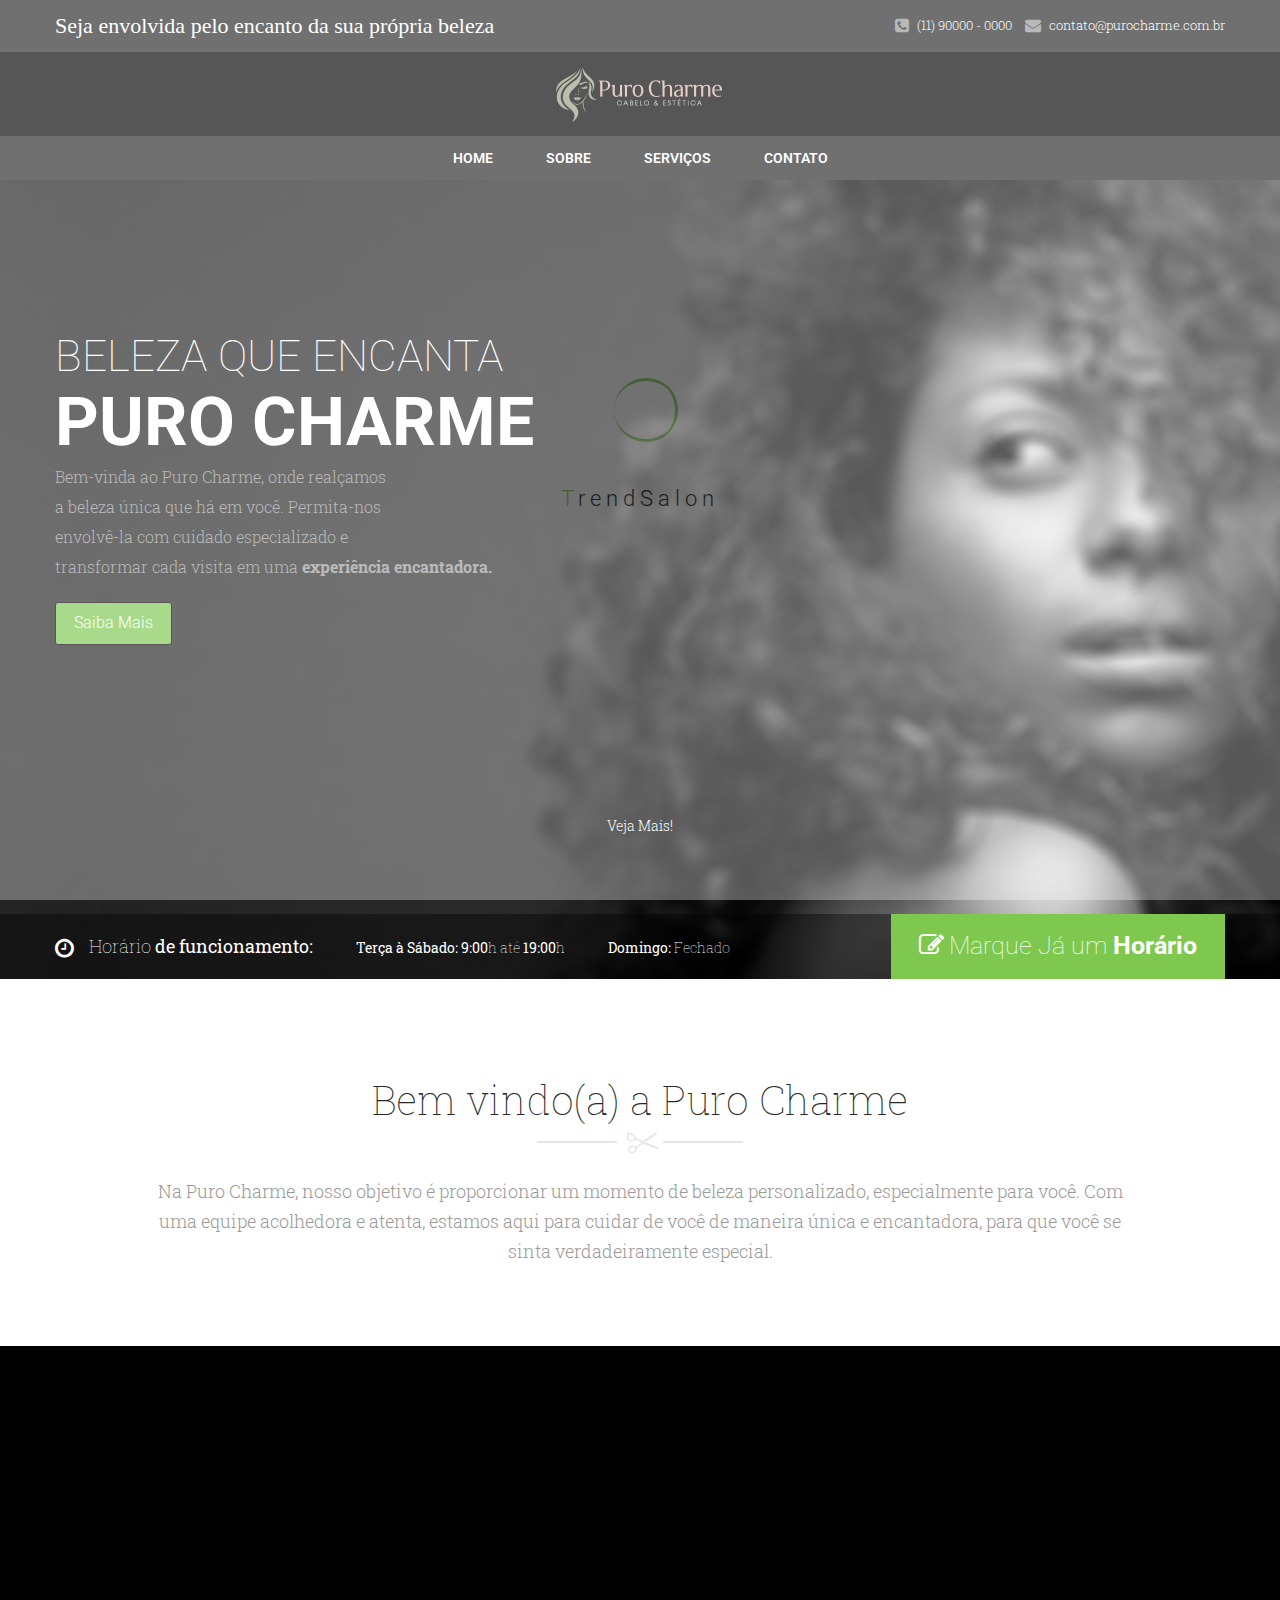
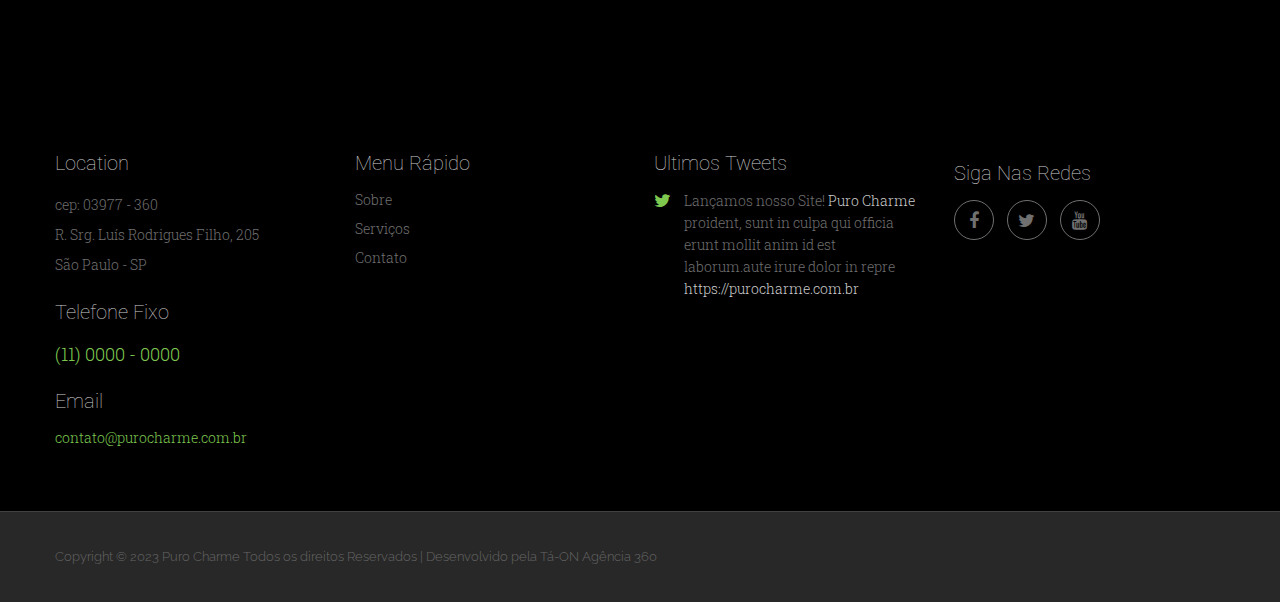
<file: index.html>
<!DOCTYPE html>
<!--[if IE 7]>    <html lang="en-gb" class="isie ie7 oldie no-js"> <![endif]-->
<!--[if IE 8]>    <html lang="en-gb" class="isie ie8 oldie no-js"> <![endif]-->
<!--[if IE 9]>    <html lang="en-gb" class="isie ie9 no-js"> <![endif]-->
<!--[if (gt IE 9)|!(IE)]><!-->
<html lang="en-gb" class="no-js">
  <!--<![endif]-->

  <head>
    <meta charset="utf-8" />
    <meta
      name="viewport"
      content="width=device-width, initial-scale=1, maximum-scale=1"
    />
    <!--[if lt IE 9]>
      <meta http-equiv="X-UA-Compatible" content="IE=edge,chrome=1" />
    <![endif]-->

    <title>Home | TrendSalon HTML Template</title>

    <meta name="description" content="" />
    <meta name="author" content="" />

    <!--[if lt IE 9]>
      <script src="http://html5shim.googlecode.com/svn/trunk/html5.js"></script>
    <![endif]-->
    <!--[if lte IE 8]>
      <script
        type="text/javascript"
        src="http://explorercanvas.googlecode.com/svn/trunk/excanvas.js"
      ></script>
    <![endif]-->

    <!-- **Favicon** -->
    <link rel="shortcut icon" href="favicon.ico" type="image/x-icon" />

    <!-- **CSS - stylesheets** -->
    <link id="default-css" href="style.css" rel="stylesheet" media="all" />
    <link href="css/shortcode.css" rel="stylesheet" type="text/css" />

    <!-- **Additional - stylesheets** -->
    <link
      rel="stylesheet"
      href="css/responsive.css"
      type="text/css"
      media="all"
    />
    <link href="css/animations.css" rel="stylesheet" media="all" />
    <link
      id="skin-css"
      href="skins/graasgreen/style.css"
      rel="stylesheet"
      media="all"
    />
    <link
      rel="stylesheet"
      href="css/meanmenu.css"
      type="text/css"
      media="all"
    />
    <link
      rel="stylesheet"
      type="text/css"
      href="css/pace-theme-loading-bar.css"
    />

    <!-- **Font Awesome** -->
    <link rel="stylesheet" href="css/font-awesome.min.css" />

    <!-- **Google - Fonts** -->
    <link
      href="http://fonts.googleapis.com/css?family=Raleway"
      rel="stylesheet"
      type="text/css"
    />
    <link
      href="http://fonts.googleapis.com/css?family=Roboto:400,500,300,700,900"
      rel="stylesheet"
      type="text/css"
    />
    <link
      href="http://fonts.googleapis.com/css?family=PT+Serif:400,700"
      rel="stylesheet"
      type="text/css"
    />
    <link
      href="http://fonts.googleapis.com/css?family=Roboto+Slab:400,100,300,700"
      rel="stylesheet"
      type="text/css"
    />

    <!--[if IE 7]>
      <link rel="stylesheet" href="css/font-awesome-ie7.min.css" />
    <![endif]-->

    <!-- jQuery -->
    <script src="js/modernizr.custom.js"></script>
  </head>

  <body>
    <div id="loader-wrapper">
      <!-- PreLoader -->
      <div class="loader">
        <div class="inner one"></div>
        <div class="inner two"></div>
        <div class="inner three"></div>
      </div>
      <h3 class="loader-text">TrendSalon</h3>
    </div>
    <!-- PreLoader -->
    <div class="wrapper">
      <!-- Wrapper -->
      <div class="inner-wrapper">
        <!-- Inner-Wrapper -->
        <div class="top-bar">
          <!-- Top Bar -->
          <div class="container">
            <p>Seja envolvida pelo encanto da sua própria beleza</p>
            <div class="top-right">
              <ul>
                <li>
                  <span class="fa fa-phone-square"></span>
                  (11) 90000 - 0000
                </li>
                <li>
                  <span class="fa fa-envelope"></span>
                  <a href="mailto:contato@purocharme.com.br"
                    >contato@purocharme.com.br</a
                  >
                </li>
              </ul>
            </div>
          </div>
        </div>
        <!-- End of Top Bar -->
        <header id="header" class="dt-sticky-menu type2">
            <!-- Header -->
            <div id="logo">
              <!-- Logo -->
              <a title="TrendSalon" href="index.html"
                ><img
                  title="TrendSalon"
                  alt="Trendy"
                  src="images/Logo_Puro_Charme.png"
              /></a>
            </div>
            <!-- End of Logo -->
            <div id="menu-container">
              <div class="container">
                <nav id="main-menu">
                  <!-- Nav - Starts -->
                  <div id="dt-menu-toggle" class="dt-menu-toggle">
                    Menu
                    <span class="dt-menu-toggle-icon"></span>
                  </div>
                  <a title="TrendSalon" href="index.html" class="sticky-logo"
                    ><img
                      title="TrendSalon"
                      alt="Trendy"
                      src="images/Logo_Puro_Charme.png"
                  /></a>
                  <ul class="menu">
                    <!-- <li class="current_page_item menu-item-simple-parent">
                        <a href="index.html">Home</a>
                        <ul class="sub-menu">
                          <li><a href="index-v2.html">Home 2</a></li>
                          <li><a href="index-v3.html">Home 3</a></li>
                          <li><a href="index-v4.html">Home 4</a></li>
                          <li><a href="index-v5.html">Home 5</a></li>
                        </ul>
                        <a class="dt-menu-expand">+</a>
                      </li> -->
                    <!-- <li class="menu-item-simple-parent">
                        <a href="about-us.html">Pages</a>
                        <ul class="sub-menu">
                          <li><a href="about-us.html">About Us</a></li>
                          <li><a href="shortcodes.html">Shortcodes</a></li>
                          <li><a href="404.html">404</a></li>
                          <li>
                            <a href="header2.html">Header Types</a>
                            <ul class="sub-menu">
                              <li><a href="header2.html">Header2</a></li>
                              <li><a href="header3.html">Header3</a></li>
                              <li><a href="header4.html">Header4</a></li>
                              <li><a href="header5.html">Header5</a></li>
                            </ul>
                            <a class="dt-menu-expand">+</a>
                          </li>
                        </ul>
                        <a class="dt-menu-expand">+</a>
                      </li> -->
                    <!-- <li class="menu-item-simple-parent">
                        <a href="shop.html">Shop</a>
                        <ul class="sub-menu">
                          <li><a href="shop-cart.html">Cart</a></li>
                          <li><a href="shop-checkout.html">CheckOut</a></li>
                        </ul>
                        <a class="dt-menu-expand">+</a>
                      </li> -->
                    <!-- <li class="menu-item-simple-parent">
                        <a href="blog.html">Blog</a>
                        <ul class="sub-menu">
                          <li><a href="blog-details.html">Blog Details</a></li>
                          <li>
                            <a href="blog-details-rhs.html"
                              >Blog Details With RHS</a
                            >
                          </li>
                          <li>
                            <a href="blog-details-lhs.html"
                              >Blog Details With LHS</a
                            >
                          </li>
                        </ul>
                        <a class="dt-menu-expand">+</a>
                      </li> -->
                    <!-- <li class="menu-item-simple-parent">
                        <a href="portfolio.html">Gallery</a>
                        <ul class="sub-menu">
                          <li>
                            <a href="portfolio-details.html">Gallery Details</a>
                          </li>
                          <li>
                            <a href="portfolio-details-rhs.html"
                              >Gallery Details With RHS</a
                            >
                          </li>
                          <li>
                            <a href="portfolio-details-lhs.html"
                              >Gallery Details With LHS</a
                            >
                          </li>
                        </ul>
                        <a class="dt-menu-expand">+</a>
                      </li>
                      <li class="menu-item-simple-parent">
                        <a href="contact.html">Contacts</a>
                        <ul class="sub-menu">
                          <li><a href="contact.html">Contact</a></li>
                          <li><a href="contact2.html">Contact 2</a></li>
                        </ul>
                        <a class="dt-menu-expand">+</a>
                      </li> -->
                    <li class=""><a href="index.html">Home</a></li>
                    <li class=""><a href="about-us.html">Sobre</a></li>
                    <li class=""><a href="services.html">Serviços</a></li>
                    <li class=""><a href="contact2.html">Contato</a></li>
                  </ul>
                </nav>
                <!-- End of Nav -->
              </div>
            </div>
          </header>
        <div id="main">
          <!-- Main -->
          <div class="banner">
            <div class="fullwidth-section dt-sc-parallax-section slider-bg">
              <div class="parallax-spacing">
                <div class="container">
                  <div class="caption">
                    <h2>
                      Beleza que encanta<br /><strong>Puro Charme</strong>
                    </h2>
                    <p>
                      Bem-vinda ao Puro Charme, onde realçamos <br />
                      a beleza única que há em você. Permita-nos
                      <br />envolvê-la com cuidado especializado e

                      <br />transformar cada visita em uma
                      <strong>experiência encantadora. <br /> </strong>
                    </p>
                    <div class="dt-sc-view-btn">
                      <a class="btn-eff2" href=""> Saiba Mais </a>
                    </div>
                  </div>
                  <div class="hr-invisible"></div>
                  <div class="hr-invisible"></div>
                  <div class="aligncenter">
                    <div id="scrolldown">
                      <a href="#"
                        ><i
                          class="fa fa-angle-double-down animate"
                          data-animation="fadeInDown animated"
                        ></i
                        ><br />Veja Mais!</a
                      >
                    </div>
                  </div>
                  <div class="hr-invisible"></div>
                </div>
              </div>
            </div>
          </div>
          <div class="clear"></div>
          <div class="opening-time-info">
            <div class="container">
              <ul class="time-info">
                <li>
                  <i class="fa fa-clock-o"></i><span>Horário</span> de
                  funcionamento:
                </li>
                <li>
                  Terça à Sábado: 9:00<span>h até </span> 19:00<span>h</span>
                </li>
                <li>Domingo: <span>Fechado</span></li>
              </ul>
              <div class="alignright">
                <a href="#" class="appointment-btn btn-eff2"
                  ><i class="fa fa-pencil-square-o"></i>Marque Já um
                  <span>Horário</span></a
                >
              </div>
            </div>
          </div>
          <div class="container">
            <!-- Container -->
            <h2 class="border-title aligncenter">Bem vindo(a) a Puro Charme</h2>
            <p class="aligncenter">
              Na Puro Charme, nosso objetivo é proporcionar um momento de beleza
              personalizado, especialmente para você. Com uma equipe acolhedora
              e atenta, estamos aqui para cuidar de você de maneira única e
              encantadora, para que você se sinta verdadeiramente especial.
            </p>
            <div class="clear"></div>
            <div class="hr-invisible-medium"></div>
            <div class="hr-invisible-very-very-small"></div>
            <!-- <div class="column dt-sc-one-fourth first">
              <div
                class="dt-sc-service type1 animate"
                data-delay="100"
                data-animation="fadeIn animated"
              >
                <figure class="gallery-thumb">
                  <a href="#"
                    ><img
                      class="dt-sc-filter"
                      src="images/service-img1.jpg"
                      alt=""
                      title=""
                  /></a>
                </figure>
                <div class="icon">
                  <a href="#"
                    ><img
                      class="first-img"
                      src="images/service-icon1.png"
                      alt=""
                      title=""
                  /></a>
                  <a href="#"
                    ><img
                      class="second-img"
                      src="images/service-icon5.png"
                      alt=""
                      title=""
                  /></a>
                </div>
                <h3><a href="#"> Cortes Femininos </a></h3>
              </div>
            </div>
            <div class="column dt-sc-one-fourth">
              <div
                class="dt-sc-service type1 animate"
                data-delay="200"
                data-animation="fadeIn animated"
              >
                <figure class="gallery-thumb">
                  <a href="#"
                    ><img
                      class="dt-sc-filter"
                      src="images/service-img2.jpg"
                      alt=""
                      title=""
                  /></a>
                </figure>
                <div class="icon">
                  <a href="#"
                    ><img
                      class="first-img"
                      src="images/service-icon2.png"
                      alt=""
                      title=""
                  /></a>
                  <a href="#"
                    ><img
                      class="second-img"
                      src="images/service-icon6.png"
                      alt=""
                      title=""
                  /></a>
                </div>
                <h3><a href="#"> Estética Especializada </a></h3>
              </div>
            </div>
            <div class="column dt-sc-one-fourth">
              <div
                class="dt-sc-service type1 animate"
                data-delay="300"
                data-animation="fadeIn animated"
              >
                <figure class="gallery-thumb">
                  <a href="#"
                    ><img
                      class="dt-sc-filter"
                      src="images/service-img3.jpg"
                      alt=""
                      title=""
                  /></a>
                </figure>
                <div class="icon">
                  <a href="#"
                    ><img
                      class="first-img"
                      src="images/service-icon3.png"
                      alt=""
                      title=""
                  /></a>
                  <a href="#"
                    ><img
                      class="second-img"
                      src="images/service-icon7.png"
                      alt=""
                      title=""
                  /></a>
                </div>
                <h3><a href="#">Tintura & Coloração </a></h3>
              </div>
            </div>
            <div class="column dt-sc-one-fourth">
              <div
                class="dt-sc-service type1 animate"
                data-delay="400"
                data-animation="fadeIn animated"
              >
                <figure class="gallery-thumb">
                  <a href="#"
                    ><img
                      class="dt-sc-filter"
                      src="images/service-img4.jpg"
                      alt=""
                      title=""
                  /></a>
                </figure>
                <div class="icon">
                  <a href="#"
                    ><img
                      class="first-img"
                      src="images/service-icon4.png"
                      alt=""
                      title=""
                  /></a>
                  <a href="#"
                    ><img
                      class="second-img"
                      src="images/service-icon8.png"
                      alt=""
                      title=""
                  /></a>
                </div>
                <h3><a href="#"> SkinCare & Depilações </a></h3>
              </div> 
            </div> -->
          </div>
          <!-- End of Container -->
          <!-- <div class="clear"></div>
          <div class="hr-invisible"></div>
          <div
            class="fullwidth-section dt-sc-parallax-section pricing-parallax dark-bg"
          >
            <div class="fullwidth-bg">
              <div class="parallax-spacing">
                <div class="container"> -->
          <!-- Container -->
          <!-- <h2 class="border-title aligncenter">Our Latest Offers</h2>
                  <div class="hr-invisible-small"></div>
                  <div class="column dt-sc-one-fourth first">
                    <div
                      class="animate"
                      data-delay="200"
                      data-animation="fadeIn animated"
                    >
                      <h3 class="border-title">
                        Our Salon <span>Offers</span>
                      </h3>
                      <p>
                        sed do eiusmod tempor incididunt ut labore et dolore
                        magna aliqua.
                      </p>
                      <div class="dt-sc-offer-text">
                        <h2>50</h2>
                        <span>%<span>off</span></span>
                      </div>
                      <div class="clear"></div>
                      <ul class="dt-sc-offer-date">
                        <li>
                          <span class="fa fa-calendar"></span>
                          June 5th to August 5th
                        </li>
                        <li>
                          <span class="fa fa-map-marker"></span>
                          All over London
                        </li>
                      </ul>
                    </div>
                  </div>
                  <div class="column dt-sc-three-fourth">
                    <div
                      class="dt-sc-offer-carousel-wrapper animate"
                      data-delay="400"
                      data-animation="fadeIn animated"
                    >
                      <div class="dt-sc-offer-carousel">
                        <div class="column dt-sc-one-third">
                          <div class="dt-sc-offer">
                            <figure class="gallery-thumb">
                              <a href="#"
                                ><img
                                  src="images/offer-img1.jpg"
                                  alt=""
                                  title=""
                              /></a>
                            </figure>
                            <div class="gallery-details">
                              <h4><a href="#">Hair Coloring</a></h4>
                              <div class="dt-sc-price">£ 200</div>
                              <div class="hr-invisible-very-very-small"></div>
                              <a
                                class="dt-sc-button btn-eff3"
                                href="#"
                                data-text="View Details"
                                ><span>View Details</span></a
                              >
                            </div>
                          </div>
                        </div>
                        <div class="column dt-sc-one-third">
                          <div class="dt-sc-offer">
                            <figure class="gallery-thumb">
                              <a href="#"
                                ><img
                                  src="images/offer-img2.jpg"
                                  alt=""
                                  title=""
                              /></a>
                            </figure>
                            <div class="gallery-details">
                              <h4><a href="#">Hair Coloring</a></h4>
                              <div class="dt-sc-price">£ 200</div>
                              <div class="hr-invisible-very-very-small"></div>
                              <a
                                class="dt-sc-button btn-eff3"
                                href="#"
                                data-text="View Details"
                                ><span>View Details</span></a
                              >
                            </div>
                          </div>
                        </div>
                        <div class="column dt-sc-one-third">
                          <div class="dt-sc-offer">
                            <figure class="gallery-thumb">
                              <a href="#"
                                ><img
                                  src="images/blog-img2.jpg"
                                  alt=""
                                  title=""
                              /></a>
                            </figure>
                            <div class="gallery-details">
                              <h4><a href="#">Hair Coloring</a></h4>
                              <div class="dt-sc-price">£ 200</div>
                              <div class="hr-invisible-very-very-small"></div>
                              <a
                                class="dt-sc-button btn-eff3"
                                href="#"
                                data-text="View Details"
                                ><span>View Details</span></a
                              >
                            </div>
                          </div>
                        </div>
                        <div class="column dt-sc-one-third">
                          <div class="dt-sc-offer">
                            <figure class="gallery-thumb">
                              <a href="#"
                                ><img
                                  src="images/offer-img1.jpg"
                                  alt=""
                                  title=""
                              /></a>
                            </figure>
                            <div class="gallery-details">
                              <h4><a href="#">Hair Coloring</a></h4>
                              <div class="dt-sc-price">£ 200</div>
                              <div class="hr-invisible-very-very-small"></div>
                              <a
                                class="dt-sc-button btn-eff3"
                                href="#"
                                data-text="View Details"
                                ><span>View Details</span></a
                              >
                            </div>
                          </div>
                        </div>
                        <div class="column dt-sc-one-third">
                          <div class="dt-sc-offer">
                            <figure class="gallery-thumb">
                              <a href="#"
                                ><img
                                  src="images/offer-img2.jpg"
                                  alt=""
                                  title=""
                              /></a>
                            </figure>
                            <div class="gallery-details">
                              <h4><a href="#">Hair Coloring</a></h4>
                              <div class="dt-sc-price">£ 200</div>
                              <div class="hr-invisible-very-very-small"></div>
                              <a
                                class="dt-sc-button btn-eff3"
                                href="#"
                                data-text="View Details"
                                ><span>View Details</span></a
                              >
                            </div>
                          </div>
                        </div>
                      </div>
                      <div class="carousel-arrows">
                        <a href="#" class="prev-arrow"
                          ><i class="fa fa-angle-left"></i
                        ></a>
                        <a href="#" class="next-arrow"
                          ><i class="fa fa-angle-right"></i
                        ></a>
                      </div>
                    </div>
                  </div>
                  <div class="hr-invisible-small"></div>
                  <div class="hr-invisible-very-small"></div>
                </div> -->
          <!-- End of Container -->
          <!-- </div>
            </div>
          </div>
          <div class="clear"></div>
          <div
            class="fullwidth-section promo-parallax"
            style="background-position: 35% 0%"
          >
            <div class="parallax-spacing">
              <div class="container">
                <h2 class="border-title aligncenter">Our Beauty Product</h2>
                <div class="hr-invisible"></div>
                <div class="column dt-sc-one-third first"></div>
                <div class="column dt-sc-one-third">
                  <div
                    class="animate"
                    data-delay="200"
                    data-animation="fadeIn animated"
                  >
                    <img src="images/container-box.png" alt="" title="" />
                  </div>
                </div>
                <div class="column dt-sc-one-third">
                  <div
                    class="animate"
                    data-delay="400"
                    data-animation="fadeIn animated"
                  >
                    <h3 class="border-title">
                      Duis aute irure dolor <span>pariatur</span>
                    </h3>
                    <ul class="dt-sc-fancy-list check italic">
                      <li>Sed do eiusmod tempor incididunt ut</li>
                      <li>Labore et dolore magna aliqua</li>
                      <li>Ut enim ad minim veniam quis</li>
                      <li>Nostrud exercitation ullamco laboris</li>
                      <li>Cupidatat non proident, sunt in</li>
                      <li>Culpa qui officia deserunt mollit anim</li>
                    </ul>
                  </div>
                </div>
                <div class="clear"></div>
                <div class="hr-invisible-medium"></div>
                <div class="column dt-sc-one-third first"></div>
                <div class="column dt-sc-two-third">
                  <div class="dt-sc-notification">
                    <div class="alignleft">
                      <h4>
                        Lorem ipsum dolor sit amet, consectetur
                        <span>Adipiscing elit</span>
                      </h4>
                    </div>
                    <div class="alignright">
                      <a class="dt-sc-button" href="#">£150</a>
                    </div>
                  </div>
                </div>
                <div class="hr-invisible-very-very-small"></div>
              </div>
            </div>
          </div> -->
          <div class="clear"></div>
          <div
            class="fullwidth-section dt-sc-parallax-section counter-parallax dark-bg"
          >
            <div class="fullwidth-bg">
              <div class="container">
                <div class="hr-invisible"></div>
                <div class="column dt-sc-one-fourth first">
                  <div
                    class="dt-sc-counter animate"
                    data-delay="100"
                    data-animation="fadeIn animated"
                  >
                    <div class="dt-sc-counter-number">
                      <p data-value="200">0</p>
                    </div>
                    <div class="hr-invisible-very-small"></div>
                    <div class="hr-invisible-very-very-small"></div>
                    <img title="" alt="" src="images/heading-bottom.png" />
                    <div class="hr-invisible-very-small"></div>
                    <h5>Clientes</h5>
                  </div>
                </div>
                <div class="column dt-sc-one-fourth">
                  <div
                    class="dt-sc-counter animate"
                    data-delay="200"
                    data-animation="fadeIn animated"
                  >
                    <div class="hr-invisible-very-small"></div>
                    <h5>Profissionais</h5>
                    <div class="hr-invisible-very-small"></div>
                    <img title="" alt="" src="images/heading-bottom.png" />
                    <div class="hr-invisible-very-small"></div>
                    <div class="hr-invisible-very-very-small"></div>
                    <div class="dt-sc-counter-number">
                      <p data-value="7">0</p>
                    </div>
                  </div>
                </div>
                <div class="column dt-sc-one-fourth">
                  <div
                    class="dt-sc-counter animate"
                    data-delay="300"
                    data-animation="fadeIn animated"
                  >
                    <div class="dt-sc-counter-number">
                      <p data-value="55">0</p>
                    </div>
                    <div class="hr-invisible-very-small"></div>
                    <div class="hr-invisible-very-very-small"></div>
                    <img src="images/heading-bottom.png" alt="" title="" />
                    <div class="hr-invisible-very-small"></div>
                    <h5>Procedimentos Estéticos</h5>
                  </div>
                </div>
                <div class="column dt-sc-one-fourth">
                  <div
                    class="dt-sc-counter animate"
                    data-delay="400"
                    data-animation="fadeIn animated"
                  >
                    <div class="hr-invisible-very-small"></div>
                    <h5>Cortes Realizados</h5>
                    <div class="hr-invisible-very-very-small"></div>
                    <div class="hr-invisible-very-very-small"></div>
                    <img src="images/heading-bottom.png" alt="" title="" />
                    <div class="hr-invisible-very-small"></div>
                    <div class="hr-invisible-very-very-small"></div>
                    <div class="dt-sc-counter-number">
                      <p data-value="1200">0</p>
                    </div>
                  </div>
                </div>
                <div class="hr-invisible"></div>
              </div>
            </div>
          </div>
          <div class="clear"></div>
          <!-- <div class="hr-invisible"></div> -->
          <!-- <div class="container">
            <h2 class="border-title aligncenter">Meet our Expert Stylists</h2>
            <p class="aligncenter">
              Lorem ipsum dolor sit amet, consectetur adipiscing elit, sed do
              eiusmod tempor incididunt ut labore et dolore magna aliqua. Ut
              enim ad minim veniam, quis nostrud exercitation ullamco
            </p>
            <div class="hr-invisible"></div>
            <div class="column dt-sc-one-fourth first">
              <div
                class="dt-sc-team type1 animate"
                data-delay="100"
                data-animation="fadeIn animated"
              >
                <div class="image">
                  <img src="images/team-img4.jpg" alt="" title="" />
                  <div class="image-overlay">
                    <div class="team-details-social-icons">
                      <a class="fa fa-facebook" href="#"> </a>
                      <a class="fa fa-twitter" href="#"> </a>
                    </div>
                  </div>
                </div>
                <h4><a href="#"> Angel Sienna </a></h4>
                <h5>Professional Hairstylist</h5>
              </div>
            </div>
            <div class="column dt-sc-one-fourth">
              <div
                class="dt-sc-team type1 animate"
                data-delay="200"
                data-animation="fadeIn animated"
              >
                <div class="image">
                  <img src="images/team-img1.jpg" alt="" title="" />
                  <div class="image-overlay">
                    <div class="team-details-social-icons">
                      <a class="fa fa-facebook" href="#"> </a>
                      <a class="fa fa-twitter" href="#"> </a>
                    </div>
                  </div>
                </div>
                <h4><a href="#"> John Doe </a></h4>
                <h5>Professional Hairstylist</h5>
              </div>
            </div>
            <div class="column dt-sc-one-fourth">
              <div
                class="dt-sc-team type1 animate"
                data-delay="300"
                data-animation="fadeIn animated"
              >
                <div class="image">
                  <img src="images/team-img2.jpg" alt="" title="" />
                  <div class="image-overlay">
                    <div class="team-details-social-icons">
                      <a class="fa fa-facebook" href="#"> </a>
                      <a class="fa fa-twitter" href="#"> </a>
                    </div>
                  </div>
                </div>
                <h4><a href="#"> Scorlett Johanson </a></h4>
                <h5>Professional Hairstylist</h5>
              </div>
            </div>
            <div class="column dt-sc-one-fourth">
              <div
                class="dt-sc-team type1 animate"
                data-delay="400"
                data-animation="fadeIn animated"
              >
                <div class="image">
                  <img src="images/team-img3.jpg" alt="" title="" />
                  <div class="image-overlay">
                    <div class="team-details-social-icons">
                      <a class="fa fa-facebook" href="#"> </a>
                      <a class="fa fa-twitter" href="#"> </a>
                    </div>
                  </div>
                </div>
                <h4><a href="#"> Mark Vick</a></h4>
                <h5>Professional Hairstylist</h5>
              </div>
            </div>
          </div> -->
          <div class="clear"></div>
          <!-- <div class="hr-invisible-medium"></div>
          <div
            class="fullwidth-section dt-sc-parallax-section blog-parallax dark-bg"
          >
            <div class="fullwidth-bg">
              <div class="parallax-spacing">
                <div class="container">
                  <h2 class="border-title aligncenter">From the Blog</h2>
                  <div class="hr-invisible"></div>
                  <div class="column dt-sc-one-third first">
                    <article class="blog-entry">
                      <div class="entry-thumb">
                        <a href="#">
                          <img title="" alt="" src="images/blog-img1.jpg" />
                        </a>
                      </div>
                      <div class="entry-details">
                        <div class="hr-invisible-very-small"></div>
                        <div class="entry-title">
                          <h3>
                            Lorem ipsum dolor sit amet consectetur adipiscing
                          </h3>
                        </div>
                        <div class="entry-meta">
                          <h6>May 21<br />2014</h6>
                        </div>
                        <div class="entry-metadata">
                          <p>
                            sed do eiusmod tempor incididunt ut labore et dolore
                            magna aliqua. Ut enim ad minim veniam, quis nostrud
                            e
                          </p>
                          <div class="author">
                            <i class="fa fa-user"></i>
                            <a href="#">admin</a>
                          </div>
                          <div class="tags">
                            <i class="fa fa-tag"></i>
                            <a href="#">relax</a>
                          </div>
                        </div>
                      </div>
                    </article>
                  </div>
                  <div class="column dt-sc-one-third">
                    <article class="blog-entry">
                      <div class="entry-thumb">
                        <a href="#">
                          <img title="" alt="" src="images/blog-img2.jpg" />
                        </a>
                      </div>
                      <div class="entry-details">
                        <div class="hr-invisible-very-small"></div>
                        <div class="entry-title">
                          <h3>
                            Lorem ipsum dolor sit amet consectetur adipiscing
                          </h3>
                        </div>
                        <div class="entry-meta">
                          <h6>May 21<br />2014</h6>
                        </div>
                        <div class="entry-metadata">
                          <p>
                            sed do eiusmod tempor incididunt ut labore et dolore
                            magna aliqua. Ut enim ad minim veniam, quis nostrud
                            e
                          </p>
                          <div class="author">
                            <i class="fa fa-user"></i>
                            <a href="#">admin</a>
                          </div>
                          <div class="tags">
                            <i class="fa fa-tag"></i>
                            <a href="#">relax</a>
                          </div>
                        </div>
                      </div>
                    </article>
                  </div>
                  <div class="column dt-sc-one-third">
                    <article class="blog-entry">
                      <div class="entry-thumb">
                        <a href="#">
                          <img title="" alt="" src="images/blog-img3.jpg" />
                        </a>
                      </div>
                      <div class="entry-details">
                        <div class="hr-invisible-very-small"></div>
                        <div class="entry-title">
                          <h3>
                            Lorem ipsum dolor sit amet consectetur adipiscing
                          </h3>
                        </div>
                        <div class="entry-meta">
                          <h6>May 21<br />2014</h6>
                        </div>
                        <div class="entry-metadata">
                          <p>
                            sed do eiusmod tempor incididunt ut labore et dolore
                            magna aliqua. Ut enim ad minim veniam, quis nostrud
                            e
                          </p>
                          <div class="author">
                            <i class="fa fa-user"></i>
                            <a href="#">admin</a>
                          </div>
                          <div class="tags">
                            <i class="fa fa-tag"></i>
                            <a href="#">relax</a>
                          </div>
                        </div>
                      </div>
                    </article>
                  </div>
                </div>
              </div>
            </div>
          </div> -->
          
          <!-- <div class="container">
            <h2 class="border-title aligncenter">Client Testimonials</h2>
            <div class="dt-sc-testimonial-carousel-wrapper">
              <ul class="dt-sc-testimonial-carousel">
                <li>
                  <div class="dt-sc-testimonial">
                    <div class="author">
                      <img alt="" src="images/testimonial-img1.jpg" />
                    </div>
                    <div class="hr-invisible-small"></div>
                    <blockquote>
                      Lorem ipsum dolor sit amet, consectetur adipiscing elit,
                      sed do eiusmod tempor incididunt ut <br />labore et dolore
                      magna aliqua. Ut enim ad minim veniam, quis nostrud
                      exercitation<br />
                      ullamco laboris nisi ut aliquip ex ea commodo consequat
                      uis aute irure dolor
                    </blockquote>
                    <div class="author-detail">
                      Jos Buttler <span>Duis aute irure</span>
                    </div>
                  </div>
                </li>
                <li>
                  <div class="dt-sc-testimonial">
                    <div class="author">
                      <img alt="" src="images/testimonial-img2.jpg" />
                    </div>
                    <div class="hr-invisible-small"></div>
                    <blockquote>
                      Lorem ipsum dolor sit amet, consectetur adipiscing elit,
                      sed do eiusmod tempor incididunt ut <br />labore et dolore
                      magna aliqua. Ut enim ad minim veniam, quis nostrud
                      exercitation<br />
                      ullamco laboris nisi ut aliquip ex ea commodo consequat
                      uis aute irure dolor
                    </blockquote>
                    <div class="author-detail">
                      Sarah Taylor <span>Duis aute irure</span>
                    </div>
                  </div>
                </li>
                <li>
                  <div class="dt-sc-testimonial">
                    <div class="author">
                      <img alt="" src="images/testimonial-img3.jpg" />
                    </div>
                    <div class="hr-invisible-small"></div>
                    <blockquote>
                      Lorem ipsum dolor sit amet, consectetur adipiscing elit,
                      sed do eiusmod tempor incididunt ut <br />labore et dolore
                      magna aliqua. Ut enim ad minim veniam, quis nostrud
                      exercitation<br />
                      ullamco laboris nisi ut aliquip ex ea commodo consequat
                      uis aute irure dolor
                    </blockquote>
                    <div class="author-detail">
                      Lydia Greenway <span>Duis aute irure</span>
                    </div>
                  </div>
                </li>
                <li>
                  <div class="dt-sc-testimonial">
                    <div class="author">
                      <img alt="" src="images/testimonial-img4.jpg" />
                    </div>
                    <div class="hr-invisible-small"></div>
                    <blockquote>
                      Lorem ipsum dolor sit amet, consectetur adipiscing elit,
                      sed do eiusmod tempor incididunt ut <br />labore et dolore
                      magna aliqua. Ut enim ad minim veniam, quis nostrud
                      exercitation<br />
                      ullamco laboris nisi ut aliquip ex ea commodo consequat
                      uis aute irure dolor
                    </blockquote>
                    <div class="author-detail">
                      Steve Smith <span>Duis aute irure</span>
                    </div>
                  </div>
                </li>
                <li>
                  <div class="dt-sc-testimonial">
                    <div class="author">
                      <img alt="" src="images/testimonial-img2.jpg" />
                    </div>
                    <div class="hr-invisible-small"></div>
                    <blockquote>
                      Lorem ipsum dolor sit amet, consectetur adipiscing elit,
                      sed do eiusmod tempor incididunt ut <br />labore et dolore
                      magna aliqua. Ut enim ad minim veniam, quis nostrud
                      exercitation<br />
                      ullamco laboris nisi ut aliquip ex ea commodo consequat
                      uis aute irure dolor
                    </blockquote>
                    <div class="author-detail">
                      Sarah Taylor <span>Duis aute irure</span>
                    </div>
                  </div>
                </li>
              </ul>
              <div class="carousel-arrows">
                <a href="#" class="carousel-prev"></a>
                <a href="#" class="carousel-next"></a>
              </div>
            </div>
            <div class="clear"></div>
          </div>
          <div class="clear"></div>
          <div class="hr-invisible"></div>
        </div> -->
        <!-- End of Main -->
        <footer id="footer">
          <div class="hr-invisible"></div>
          <div class="footer-widgets-wrapper">
            <div class="container">
              <div class="column dt-sc-one-fourth first">
                <aside class="widget widget_text">
                  <h4 class="widgettitle">Location</h4>
                  <div class="dt-sc-contact-info address">
                    <p>
                       cep: 03977 - 360 <br />R. Srg. Luís Rodrigues Filho, 205
                      <br />São Paulo - SP
                    </p>
                  </div>
                  <div class="hr-invisible-very-very-small"></div>
                  <h4 class="widgettitle">Telefone Fixo</h4>
                  <div class="dt-sc-contact-info">
                    <p class="dt-sc-clr num">(11) 0000 - 0000</p>
                  </div>
                  <div class="hr-invisible-very-very-small"></div>
                  <h4 class="widgettitle">Email</h4>
                  <div class="dt-sc-contact-info">
                    <a href="mailto:contato@purocharme.com.br" class="dt-sc-clr">
                      contato@purocharme.com.br
                    </a>
                  </div>
                </aside>
              </div>
              <div class="column dt-sc-one-fourth">
                <aside class="widget widget_text">
                  <h4 class="widgettitle">Menu Rápido</h4>
                  <div class="textwidget">
                    <ul>
                      <li><a href="about-us.html"> Sobre</a></li>
                      <li><a href="services.html"> Serviços</a></li>
                      <li><a href="contact2.html"> Contato </a></li>
                    </ul>
                  </div>
                </aside>
              </div>
              <div class="column dt-sc-one-fourth">
                <aside class="widget widget_tweetbox">
                  <h4 class="widgettitle">Ultimos tweets</h4>
                  <div class="textwidget">
                    <ul class="tweet_list">
                      <li class="tweet">
                        <span class="tweet-text">
                          Lançamos nosso Site!
                          <a href="#">Puro Charme</a> proident, sunt in culpa
                          qui officia erunt mollit anim id est laborum.aute
                          irure dolor in repre<br />
                          <a href="#">https://purocharme.com.br</a>
                        </span>
                      </li>
                    </ul>
                  </div>
                </aside>
              </div>
              <div class="column dt-sc-one-fourth">
                <aside class="widget widget_newsletter">
                  <!-- <h4 class="widgettitle">Newsletter</h4>
                  <form
                    class="subscribe-frm"
                    method="post"
                    name="frmnewsletter"
                    action="php/subscribe.php"
                  >
                    <input
                      type="email"
                      placeholder="Enter email ID"
                      required
                      value=""
                      name="mc_email"
                    />
                    <input
                      class="dt-sc-button small"
                      type="submit"
                      value=""
                      name="submit"
                    />
                  </form> -->
                  <div id="ajax_subscribe_msg"></div>
                  <div class="hr-invisible-very-very-small"></div>
                  <h4 class="widgettitle">Siga nas Redes</h4>
                  <ul class="footer-icons">
                    <li><a href="#" class="fa fa-facebook"></a></li>
                    <li><a href="#" class="fa fa-twitter"></a></li>
                    <li><a href="#" class="fa fa-youtube"></a></li>
                    <!-- <li><a href="#" class="fa fa-google-plus"></a></li>
                    <li><a href="#" class="fa fa-rss"></a></li> -->
                  </ul>
                </aside>
              </div>
            </div>
            <div class="hr-invisible-medium"></div>
          </div>
          <div class="copyright">
            <div class="container">
              <p>
                Copyright © 2023 Puro Charme Todos os direitos Reservados |
                <a href="https://taon360.com.br">Desenvolvido pela Tá-ON Agência 360</a>
              </p>
            </div>
          </div>
        </footer>
      </div>
      <!-- End of Inner-Wrapper -->
    </div>
    <!-- End of Wrapper -->

    <!-- **jQuery** -->
    <script src="js/jquery-1.11.3.min.js"></script>
    <script src="js/jquery.parallax-1.1.3.js" type="text/javascript"></script>
    <script type="text/javascript" src="js/jquery.sticky.min.js"></script>
    <script src="js/jquery.inview.js" type="text/javascript"></script>
    <script src="js/jsplugins.js" type="text/javascript"></script>
    <script src="js/jquery.meanmenu.min.js" type="text/javascript"></script>
    <script src="js/custom.js"></script>
  </body>
</html>
</file>
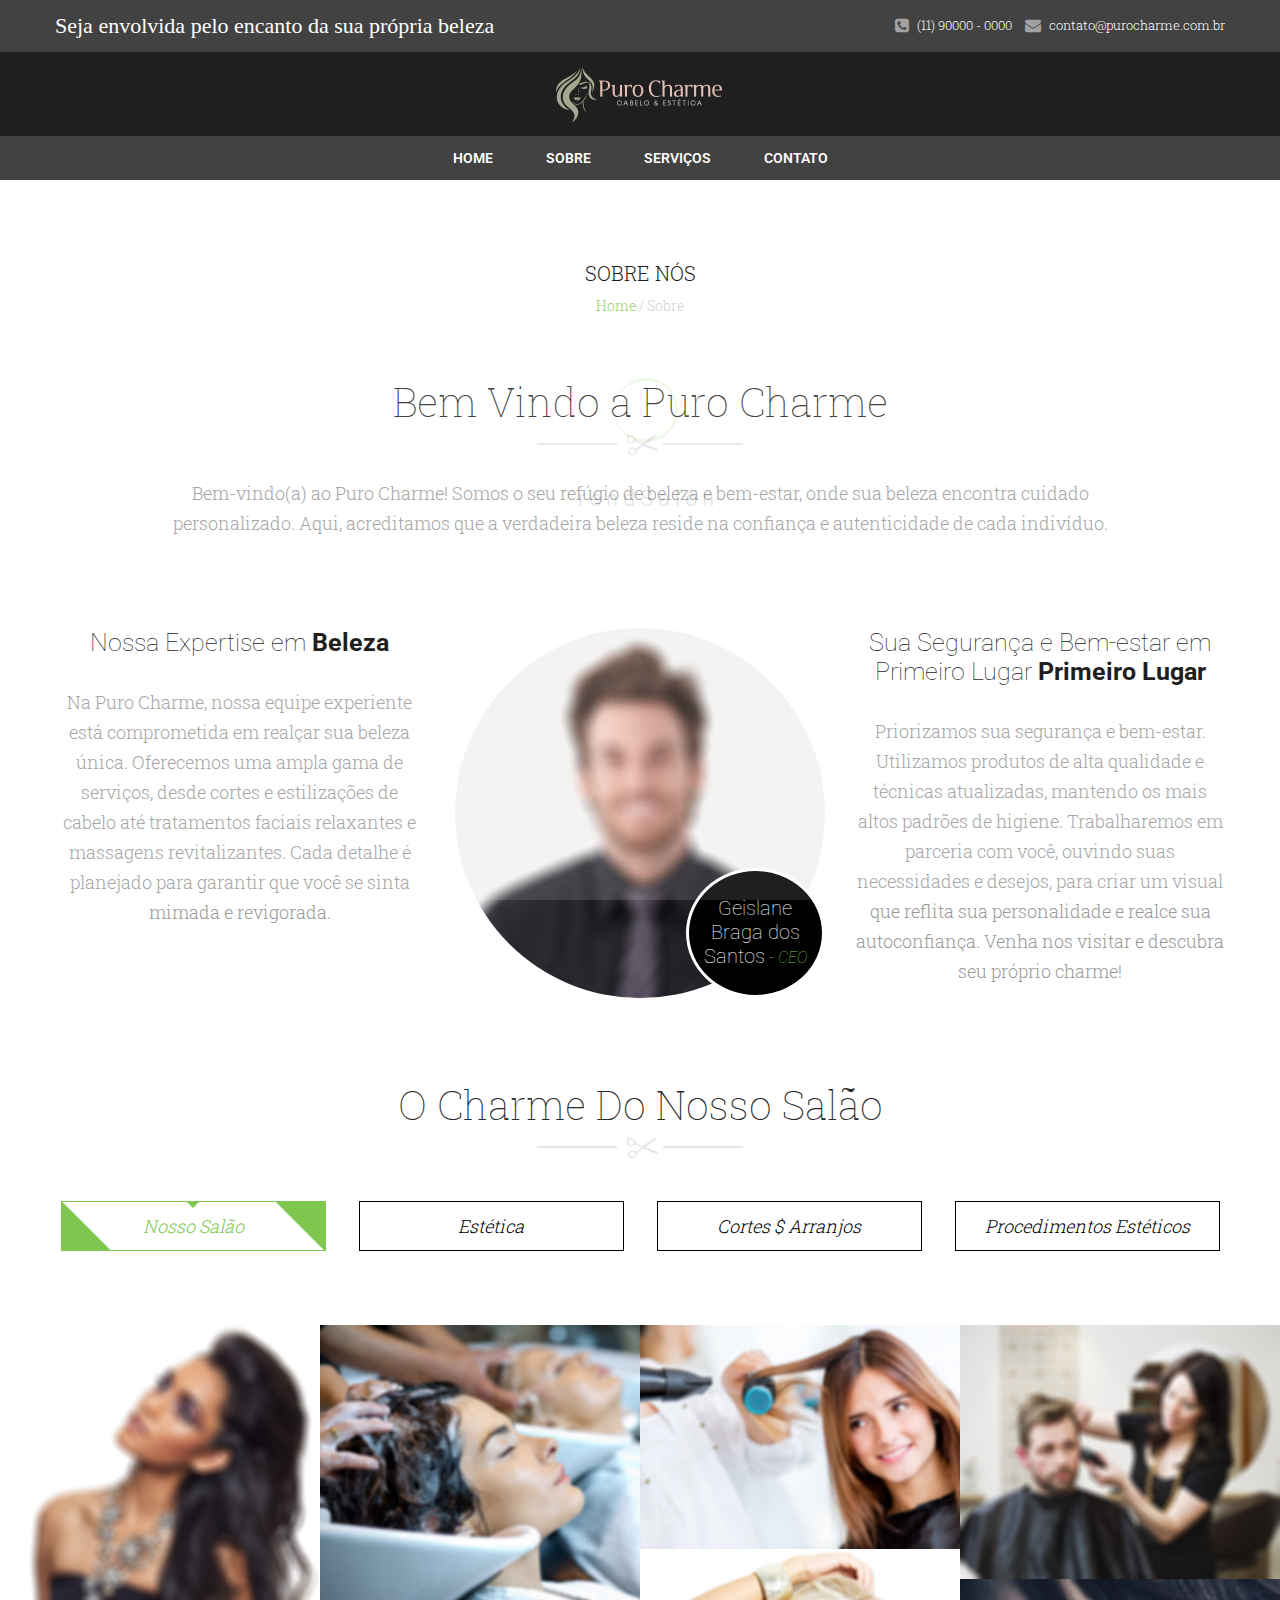
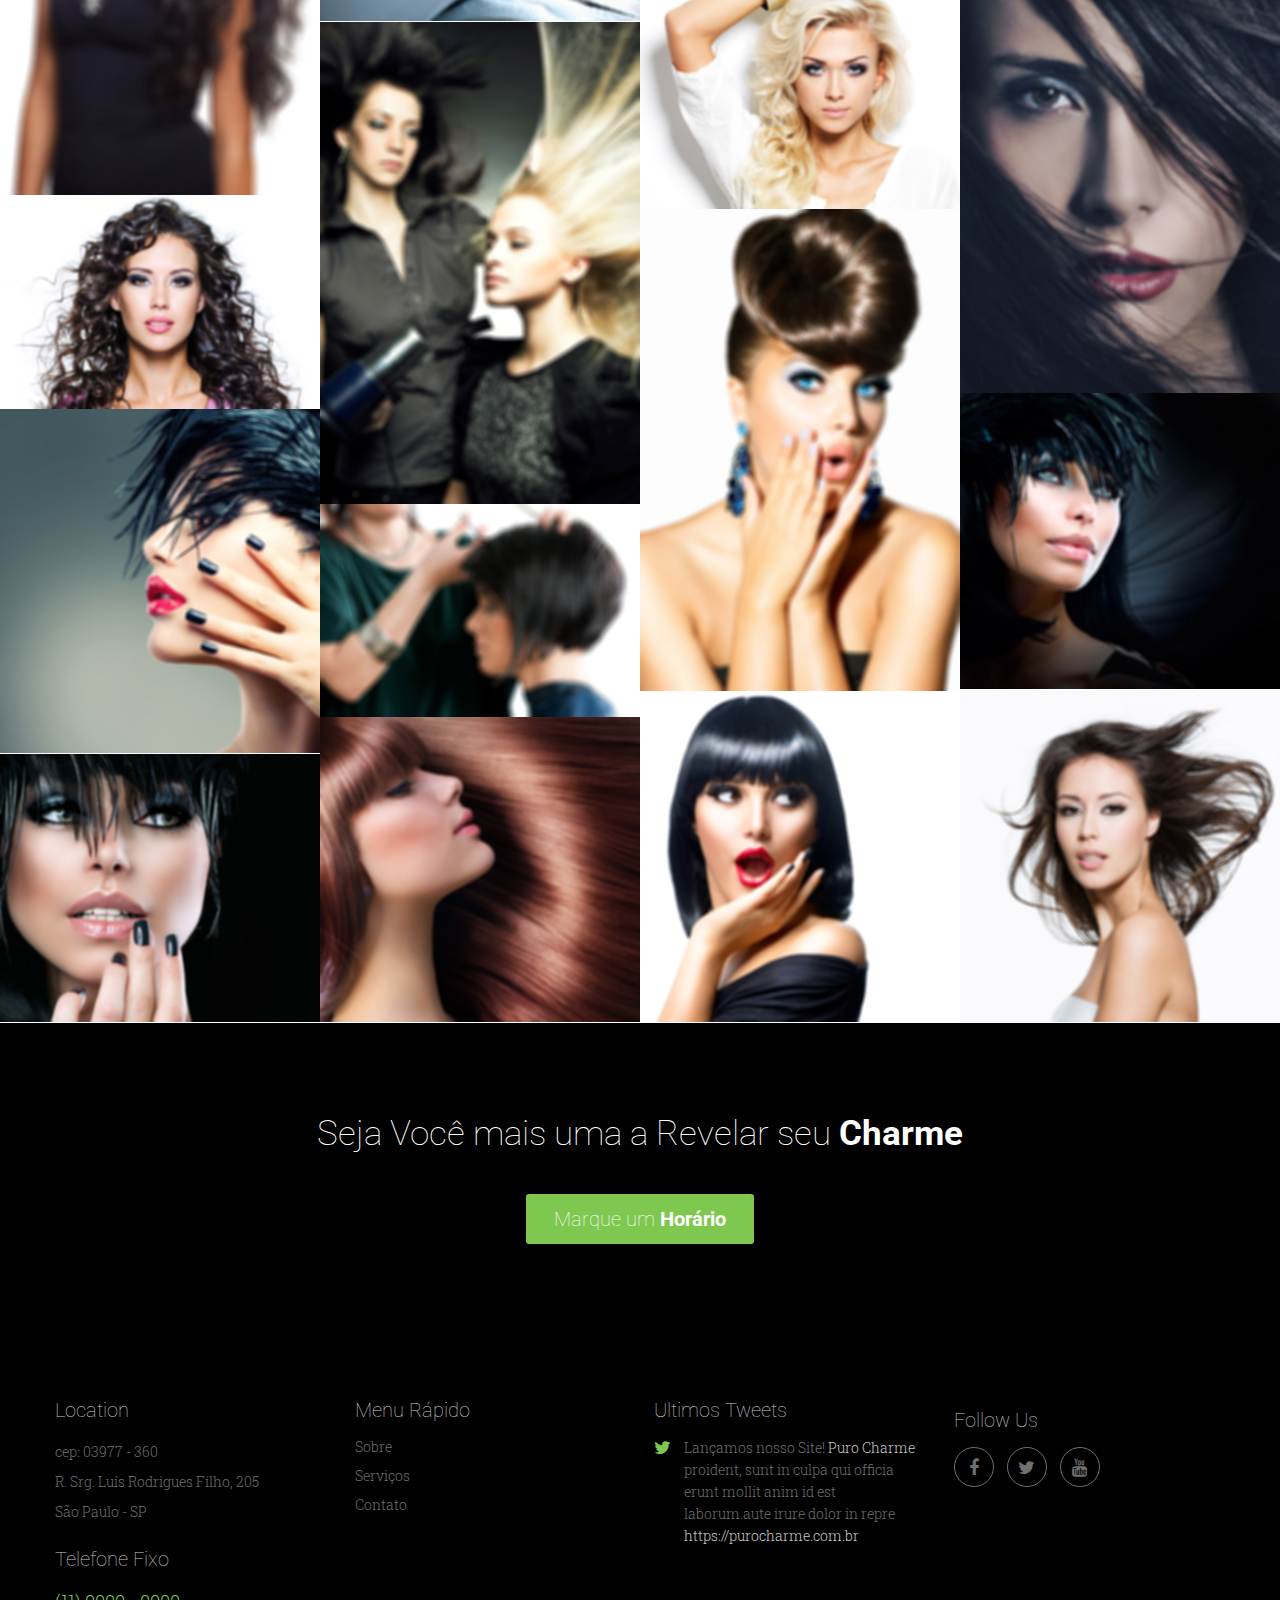
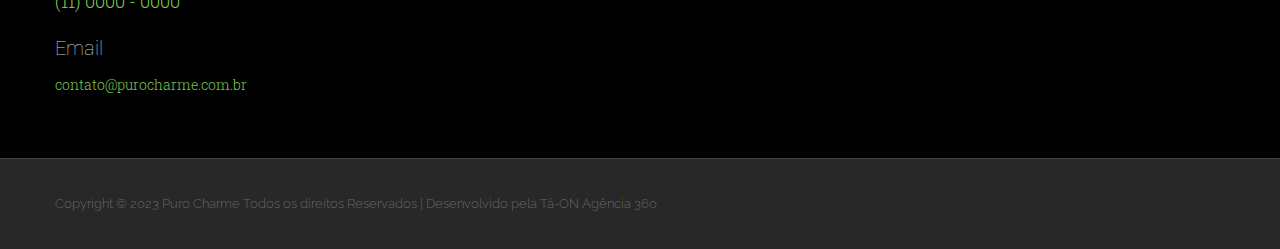
<file: about-us.html>
<!DOCTYPE html>
<!--[if IE 7]>    <html lang="en-gb" class="isie ie7 oldie no-js"> <![endif]-->
<!--[if IE 8]>    <html lang="en-gb" class="isie ie8 oldie no-js"> <![endif]-->
<!--[if IE 9]>    <html lang="en-gb" class="isie ie9 no-js"> <![endif]-->
<!--[if (gt IE 9)|!(IE)]><!-->
<html lang="en-gb" class="no-js">
  <!--<![endif]-->

  <head>
    <meta charset="utf-8" />
    <meta
      name="viewport"
      content="width=device-width, initial-scale=1, maximum-scale=1"
    />
    <!--[if lt IE 9]>
      <meta http-equiv="X-UA-Compatible" content="IE=edge,chrome=1" />
    <![endif]-->

    <title>About | TrendSalon HTML Template</title>

    <meta name="description" content="" />
    <meta name="author" content="" />

    <!--[if lt IE 9]>
      <script src="http://html5shim.googlecode.com/svn/trunk/html5.js"></script>
    <![endif]-->
    <!--[if lte IE 8]>
      <script
        type="text/javascript"
        src="http://explorercanvas.googlecode.com/svn/trunk/excanvas.js"
      ></script>
    <![endif]-->

    <!-- **Favicon** -->
    <link rel="shortcut icon" href="favicon.ico" type="image/x-icon" />

    <!-- **CSS - stylesheets** -->
    <link id="default-css" href="style.css" rel="stylesheet" media="all" />
    <link href="css/shortcode.css" rel="stylesheet" type="text/css" />

    <!-- **Additional - stylesheets** -->
    <link
      rel="stylesheet"
      href="css/responsive.css"
      type="text/css"
      media="all"
    />
    <link href="css/animations.css" rel="stylesheet" media="all" />
    <link
      id="skin-css"
      href="skins/graasgreen/style.css"
      rel="stylesheet"
      media="all"
    />
    <link
      rel="stylesheet"
      href="css/meanmenu.css"
      type="text/css"
      media="all"
    />
    <link
      rel="stylesheet"
      type="text/css"
      href="css/pace-theme-loading-bar.css"
    />

    <!-- **Font Awesome** -->
    <link rel="stylesheet" href="css/font-awesome.min.css" />

    <!-- **Google - Fonts** -->
    <link
      href="http://fonts.googleapis.com/css?family=Raleway"
      rel="stylesheet"
      type="text/css"
    />
    <link
      href="http://fonts.googleapis.com/css?family=Roboto:400,500,300,700,900"
      rel="stylesheet"
      type="text/css"
    />
    <link
      href="http://fonts.googleapis.com/css?family=PT+Serif:400,700"
      rel="stylesheet"
      type="text/css"
    />
    <link
      href="http://fonts.googleapis.com/css?family=Roboto+Slab:400,100,300,700"
      rel="stylesheet"
      type="text/css"
    />

    <!--[if IE 7]>
      <link rel="stylesheet" href="css/font-awesome-ie7.min.css" />
    <![endif]-->

    <!-- jQuery -->
    <script src="js/modernizr.custom.js"></script>
  </head>

  <body>
    <div id="loader-wrapper">
      <!-- PreLoader -->
      <div class="loader">
        <div class="inner one"></div>
        <div class="inner two"></div>
        <div class="inner three"></div>
      </div>
      <h3 class="loader-text">TrendSalon</h3>
    </div>
    <!-- PreLoader -->
    <div class="wrapper">
      <!-- Wrapper -->
      <div class="inner-wrapper">
        <!-- Inner-Wrapper -->
        <div class="top-bar">
          <!-- Top Bar -->
          <div class="container">
            <p>Seja envolvida pelo encanto da sua própria beleza</p>
            <div class="top-right">
              <ul>
                <li>
                  <span class="fa fa-phone-square"></span>
                  (11) 90000 - 0000
                </li>
                <li>
                  <span class="fa fa-envelope"></span>
                  <a href="mailto:contato@purocharme.com.br"
                    >contato@purocharme.com.br</a
                  >
                </li>
              </ul>
            </div>
          </div>
        </div>
        <!-- End of Top Bar -->
        <header id="header" class="dt-sticky-menu type2">
          <!-- Header -->
          <div id="logo">
            <!-- Logo -->
            <a title="TrendSalon" href="index.html"
              ><img
                title="TrendSalon"
                alt="Trendy"
                src="images/Logo_Puro_Charme.png"
            /></a>
          </div>
          <!-- End of Logo -->
          <div id="menu-container">
            <div class="container">
              <nav id="main-menu">
                <!-- Nav - Starts -->
                <div id="dt-menu-toggle" class="dt-menu-toggle">
                  Menu
                  <span class="dt-menu-toggle-icon"></span>
                </div>
                <a title="TrendSalon" href="index.html" class="sticky-logo"
                  ><img
                    title="TrendSalon"
                    alt="Trendy"
                    src="images/Logo_Puro_Charme.png"
                /></a>
                <ul class="menu">
                  <!-- <li class="current_page_item menu-item-simple-parent">
                            <a href="index.html">Home</a>
                            <ul class="sub-menu">
                              <li><a href="index-v2.html">Home 2</a></li>
                              <li><a href="index-v3.html">Home 3</a></li>
                              <li><a href="index-v4.html">Home 4</a></li>
                              <li><a href="index-v5.html">Home 5</a></li>
                            </ul>
                            <a class="dt-menu-expand">+</a>
                          </li> -->
                  <!-- <li class="menu-item-simple-parent">
                            <a href="about-us.html">Pages</a>
                            <ul class="sub-menu">
                              <li><a href="about-us.html">About Us</a></li>
                              <li><a href="shortcodes.html">Shortcodes</a></li>
                              <li><a href="404.html">404</a></li>
                              <li>
                                <a href="header2.html">Header Types</a>
                                <ul class="sub-menu">
                                  <li><a href="header2.html">Header2</a></li>
                                  <li><a href="header3.html">Header3</a></li>
                                  <li><a href="header4.html">Header4</a></li>
                                  <li><a href="header5.html">Header5</a></li>
                                </ul>
                                <a class="dt-menu-expand">+</a>
                              </li>
                            </ul>
                            <a class="dt-menu-expand">+</a>
                          </li> -->
                  <!-- <li class="menu-item-simple-parent">
                            <a href="shop.html">Shop</a>
                            <ul class="sub-menu">
                              <li><a href="shop-cart.html">Cart</a></li>
                              <li><a href="shop-checkout.html">CheckOut</a></li>
                            </ul>
                            <a class="dt-menu-expand">+</a>
                          </li> -->
                  <!-- <li class="menu-item-simple-parent">
                            <a href="blog.html">Blog</a>
                            <ul class="sub-menu">
                              <li><a href="blog-details.html">Blog Details</a></li>
                              <li>
                                <a href="blog-details-rhs.html"
                                  >Blog Details With RHS</a
                                >
                              </li>
                              <li>
                                <a href="blog-details-lhs.html"
                                  >Blog Details With LHS</a
                                >
                              </li>
                            </ul>
                            <a class="dt-menu-expand">+</a>
                          </li> -->
                  <!-- <li class="menu-item-simple-parent">
                            <a href="portfolio.html">Gallery</a>
                            <ul class="sub-menu">
                              <li>
                                <a href="portfolio-details.html">Gallery Details</a>
                              </li>
                              <li>
                                <a href="portfolio-details-rhs.html"
                                  >Gallery Details With RHS</a
                                >
                              </li>
                              <li>
                                <a href="portfolio-details-lhs.html"
                                  >Gallery Details With LHS</a
                                >
                              </li>
                            </ul>
                            <a class="dt-menu-expand">+</a>
                          </li>
                          <li class="menu-item-simple-parent">
                            <a href="contact.html">Contacts</a>
                            <ul class="sub-menu">
                              <li><a href="contact.html">Contact</a></li>
                              <li><a href="contact2.html">Contact 2</a></li>
                            </ul>
                            <a class="dt-menu-expand">+</a>
                          </li> -->
                  <li class=""><a href="index.html">Home</a></li>
                  <li class=""><a href="about-us.html">Sobre</a></li>
                  <li class=""><a href="services.html">Serviços</a></li>
                  <li class=""><a href="contact2.html">Contato</a></li>
                </ul>
              </nav>
            </div>
          </div>
        </header>
        <div id="main">
          <!-- Main -->
          <div class="hr-invisible-small"></div>
          <section class="fullwidth-background">
            <div class="breadcrumb-wrapper">
              <div class="container">
                <h4>Sobre Nós</h4>
                <h6><a href="index.html">Home</a> / Sobre</h6>
              </div>
            </div>
          </section>
          <div class="hr-invisible-very-small"></div>
          <div class="clear"></div>
          <section id="primary" class="content-full-width">
            <!-- Primary Section -->
            <div class="container">
              <h2 class="border-title aligncenter">Bem Vindo a Puro Charme</h2>
              <p class="aligncenter">
                Bem-vindo(a) ao Puro Charme! Somos o seu refúgio de beleza e
                bem-estar, onde sua beleza encontra cuidado personalizado. Aqui,
                acreditamos que a verdadeira beleza reside na confiança e
                autenticidade de cada indivíduo.
              </p>
              <!-- <div class="hr-invisible"></div>
              <div class="clear"></div>
              <div class="dt-sc-about-slider">
                <img src="images/about-slider.jpg" alt="" title="" />
                <div class="dt-sc-view-btn">
                  <a href="portfolio.html" class="btn-eff2"> View Gallery </a>
                </div>
              </div> -->
              <div class="clear"></div>
              <div class="hr-invisible"></div>
              <div class="column dt-sc-one-third first">
                <div class="aligncenter">
                  <h3 class="border-title">
                    Nossa Expertise em
                    <span>Beleza</span>
                  </h3>
                  <p>
                    Na Puro Charme, nossa equipe experiente está comprometida em
                    realçar sua beleza única. Oferecemos uma ampla gama de
                    serviços, desde cortes e estilizações de cabelo até
                    tratamentos faciais relaxantes e massagens revitalizantes.
                    Cada detalhe é planejado para garantir que você se sinta
                    mimada e revigorada.
                  </p>
                </div>
              </div>
              <div class="column dt-sc-one-third">
                <div class="dt-sc-abt">
                  <img src="images/about-img.jpg" alt="" title="" />
                  <h4 class="dt-sc-abt-title">
                    Geislane<br />
                    Braga dos <br />Santos<span> - CEO</span>
                  </h4>
                </div>
              </div>
              <div class="column dt-sc-one-third">
                <div class="aligncenter">
                  <h3 class="border-title">
                    Sua Segurança e Bem-estar em Primeiro Lugar
                    <span>Primeiro Lugar</span>
                  </h3>
                  <p>
                    Priorizamos sua segurança e bem-estar. Utilizamos produtos
                    de alta qualidade e técnicas atualizadas, mantendo os mais
                    altos padrões de higiene. Trabalharemos em parceria com
                    você, ouvindo suas necessidades e desejos, para criar um
                    visual que reflita sua personalidade e realce sua
                    autoconfiança. Venha nos visitar e descubra seu próprio
                    charme!
                  </p>
                </div>
              </div>
            </div>
            <!-- <div class="clear"></div>
            <div class="hr-invisible"></div>
            <div
              class="fullwidth-section dt-sc-parallax-section service-parallax dark-bg"
              style="background-position: 20% 3px"
            >
              <div class="fullwidth-bg">
                <div class="parallax-spacing">
                  <div class="container">
                    <h2 class="border-title aligncenter">
                      Our Special Services
                    </h2>
                    <div class="hr-invisible-small"></div>
                    <div class="clear"></div>
                    <div class="dt-sc-special-services-carousel-wrapper">
                      <div class="dt-sc-special-services-carousel">
                        <div class="column dt-sc-one-third">
                          <div class="dt-sc-service type2">
                            <figure class="gallery-thumb">
                              <a href="#">
                                <img
                                  class="dt-sc-filter"
                                  title=""
                                  alt=""
                                  src="images/service-img5.jpg"
                                />
                              </a>
                            </figure>
                            <div class="hr-invisible-very-small"></div>
                            <h3><a href="#"> Cutting & Styling </a></h3>
                            <h4>
                              Lorem ipsum dolor sit amet consectetur adipiscing
                            </h4>
                          </div>
                        </div>
                        <div class="column dt-sc-one-third">
                          <div class="dt-sc-service type2">
                            <figure class="gallery-thumb">
                              <a href="#">
                                <img
                                  class="dt-sc-filter"
                                  title=""
                                  alt=""
                                  src="images/service-img6.jpg"
                                />
                              </a>
                            </figure>
                            <div class="hr-invisible-very-small"></div>
                            <h3><a href="#"> Colouring </a></h3>
                            <h4>
                              Lorem ipsum dolor sit amet consectetur adipiscing
                            </h4>
                          </div>
                        </div>
                        <div class="column dt-sc-one-third">
                          <div class="dt-sc-service type2">
                            <figure class="gallery-thumb">
                              <a href="#">
                                <img
                                  class="dt-sc-filter"
                                  title=""
                                  alt=""
                                  src="images/service-img7.jpg"
                                />
                              </a>
                            </figure>
                            <div class="hr-invisible-very-small"></div>
                            <h3><a href="#"> Facials </a></h3>
                            <h4>
                              Lorem ipsum dolor sit amet consectetur adipiscing
                            </h4>
                          </div>
                        </div>
                        <div class="column dt-sc-one-third">
                          <div class="dt-sc-service type2">
                            <figure class="gallery-thumb">
                              <a href="#">
                                <img
                                  class="dt-sc-filter"
                                  title=""
                                  alt=""
                                  src="images/service-img5.jpg"
                                />
                              </a>
                            </figure>
                            <div class="hr-invisible-very-small"></div>
                            <h3><a href="#"> Cutting & Styling </a></h3>
                            <h4>
                              Lorem ipsum dolor sit amet consectetur adipiscing
                            </h4>
                          </div>
                        </div>
                        <div class="column dt-sc-one-third">
                          <div class="dt-sc-service type2">
                            <figure class="gallery-thumb">
                              <a href="#">
                                <img
                                  class="dt-sc-filter"
                                  title=""
                                  alt=""
                                  src="images/service-img6.jpg"
                                />
                              </a>
                            </figure>
                            <div class="hr-invisible-very-small"></div>
                            <h3><a href="#"> Colouring </a></h3>
                            <h4>
                              Lorem ipsum dolor sit amet consectetur adipiscing
                            </h4>
                          </div>
                        </div>
                        <div class="column dt-sc-one-third">
                          <div class="dt-sc-service type2">
                            <figure class="gallery-thumb">
                              <a href="#">
                                <img
                                  class="dt-sc-filter"
                                  title=""
                                  alt=""
                                  src="images/service-img7.jpg"
                                />
                              </a>
                            </figure>
                            <div class="hr-invisible-very-small"></div>
                            <h3><a href="#"> Facials </a></h3>
                            <h4>
                              Lorem ipsum dolor sit amet consectetur adipiscing
                            </h4>
                          </div>
                        </div>
                      </div>
                    </div>
                  </div>
                </div>
              </div>
            </div> -->
            <!-- <div class="clear"></div>
            <div class="hr-invisible"></div>
            <div class="container">
              <h2 class="border-title aligncenter">Meet our Expert Stylists</h2>
              <p class="aligncenter">
                Lorem ipsum dolor sit amet, consectetur adipiscing elit, sed do
                eiusmod tempor incididunt ut labore et dolore magna aliqua. Ut
                enim ad minim veniam, quis nostrud exercitation ullamco
              </p>
              <div class="hr-invisible"></div>
              <div class="column dt-sc-one-fourth first">
                <div class="dt-sc-team type1">
                  <div class="image">
                    <img src="images/team-img4.jpg" alt="" title="" />
                    <div class="image-overlay">
                      <div class="team-details-social-icons">
                        <a class="fa fa-facebook" href="#"> </a>
                        <a class="fa fa-twitter" href="#"> </a>
                      </div>
                    </div>
                  </div>
                  <h4><a href="#"> Angel Sienna </a></h4>
                  <h5>Professional Hairstylist</h5>
                </div>
              </div>
              <div class="column dt-sc-one-fourth">
                <div class="dt-sc-team type1">
                  <div class="image">
                    <img src="images/team-img1.jpg" alt="" title="" />
                    <div class="image-overlay">
                      <div class="team-details-social-icons">
                        <a class="fa fa-facebook" href="#"> </a>
                        <a class="fa fa-twitter" href="#"> </a>
                      </div>
                    </div>
                  </div>
                  <h4><a href="#"> John Doe </a></h4>
                  <h5>Professional Hairstylist</h5>
                </div>
              </div>
              <div class="column dt-sc-one-fourth">
                <div class="dt-sc-team type1">
                  <div class="image">
                    <img src="images/team-img2.jpg" alt="" title="" />
                    <div class="image-overlay">
                      <div class="team-details-social-icons">
                        <a class="fa fa-facebook" href="#"> </a>
                        <a class="fa fa-twitter" href="#"> </a>
                      </div>
                    </div>
                  </div>
                  <h4><a href="#"> Scorlett Johanson </a></h4>
                  <h5>Professional Hairstylist</h5>
                </div>
              </div>
              <div class="column dt-sc-one-fourth">
                <div class="dt-sc-team type1">
                  <div class="image">
                    <img src="images/team-img3.jpg" alt="" title="" />
                    <div class="image-overlay">
                      <div class="team-details-social-icons">
                        <a class="fa fa-facebook" href="#"> </a>
                        <a class="fa fa-twitter" href="#"> </a>
                      </div>
                    </div>
                  </div>
                  <h4><a href="#"> Mark Vick</a></h4>
                  <h5>Professional Hairstylist</h5>
                </div>
              </div>
            </div>
            <div class="clear"></div>
            <div class="hr-invisible"></div> -->
            <div class="clear"></div>
            <div class="hr-invisible"></div>
            <div class="fullwidth-section">
              <h2 class="border-title aligncenter">O Charme Do Nosso Salão</h2>
              <div class="hr-invisible-very-small"></div>
              <div class="container">
                <div class="dt-sc-sorting-container">
                  <a
                    data-filter=".all-sort"
                    class="btn-eff3 active-sort"
                    href="#"
                  >
                    Nosso Salão
                  </a>
                  <a data-filter=".cutting" class="btn-eff3" href="#">
                    Estética
                  </a>
                  <a href="#" data-filter=".coloring" class="btn-eff3">
                    Cortes $ Arranjos
                  </a>
                  <a href="#" data-filter=".facial" class="btn-eff3">
                    Procedimentos Estéticos
                  </a>
                </div>
              </div>
              <div class="clear"></div>
              <div class="dt-sc-portfolio-container isotope no-space">
                <!-- **dt-sc-portfolio-container Starts Here** -->
                <div
                  class="portfolio dt-sc-one-fourth column no-space all-sort facial"
                >
                  <figure>
                    <img
                      src="images/portfolio-images/portfolio-img1.jpg"
                      alt="portfolio1"
                      title=""
                    />
                    <figcaption>
                      <div class="fig-content">
                        <ul class="cart-whislist">
                          <li>
                            <a
                              href="images/portfolio-images/portfolio-img1.jpg"
                              data-gal="prettyPhoto[gallery]"
                              class="button wpshop-cart-button add_to_cart_button product_type_simple"
                              ><i class="fa fa-search-plus"></i
                            ></a>
                          </li>
                          <li>
                            <a href="portfolio-details.html"
                              ><i class="fa fa-external-link"></i
                            ></a>
                          </li>
                        </ul>
                      </div>
                    </figcaption>
                  </figure>
                </div>
                <div
                  class="portfolio dt-sc-one-fourth column no-space all-sort cutting coloring"
                >
                  <figure>
                    <img
                      src="images/portfolio-images/portfolio-img2.jpg"
                      alt="portfolio2"
                      title=""
                    />
                    <figcaption>
                      <div class="fig-content">
                        <ul class="cart-whislist">
                          <li>
                            <a
                              href="images/portfolio-images/portfolio-img2.jpg"
                              data-gal="prettyPhoto[gallery]"
                              class="button wpshop-cart-button add_to_cart_button product_type_simple"
                              ><i class="fa fa-search-plus"></i
                            ></a>
                          </li>
                          <li>
                            <a href="portfolio-details.html"
                              ><i class="fa fa-external-link"></i
                            ></a>
                          </li>
                        </ul>
                      </div>
                    </figcaption>
                  </figure>
                </div>
                <div
                  class="portfolio dt-sc-one-fourth column no-space all-sort cutting facial coloring"
                >
                  <figure>
                    <img
                      src="images/portfolio-images/portfolio-img3.jpg"
                      alt="portfolio3"
                      title=""
                    />
                    <figcaption>
                      <div class="fig-content">
                        <ul class="cart-whislist">
                          <li>
                            <a
                              href="images/portfolio-images/portfolio-img3.jpg"
                              data-gal="prettyPhoto[gallery]"
                              class="button wpshop-cart-button add_to_cart_button product_type_simple"
                              ><i class="fa fa-search-plus"></i
                            ></a>
                          </li>
                          <li>
                            <a href="portfolio-details.html"
                              ><i class="fa fa-external-link"></i
                            ></a>
                          </li>
                        </ul>
                      </div>
                    </figcaption>
                  </figure>
                </div>
                <div
                  class="portfolio dt-sc-one-fourth column no-space all-sort cutting facial mens"
                >
                  <figure>
                    <img
                      src="images/portfolio-images/portfolio-img4.jpg"
                      alt="portfolio4"
                      title=""
                    />
                    <figcaption>
                      <div class="fig-content">
                        <ul class="cart-whislist">
                          <li>
                            <a
                              href="images/portfolio-images/portfolio-img4.jpg"
                              data-gal="prettyPhoto[gallery]"
                              class="button wpshop-cart-button add_to_cart_button product_type_simple"
                              ><i class="fa fa-search-plus"></i
                            ></a>
                          </li>
                          <li>
                            <a href="portfolio-details.html"
                              ><i class="fa fa-external-link"></i
                            ></a>
                          </li>
                        </ul>
                      </div>
                    </figcaption>
                  </figure>
                </div>
                <div
                  class="portfolio dt-sc-one-fourth column no-space all-sort fashion mens"
                >
                  <figure>
                    <img
                      src="images/portfolio-images/portfolio-img5.jpg"
                      alt="portfolio5"
                      title=""
                    />
                    <figcaption>
                      <div class="fig-content">
                        <ul class="cart-whislist">
                          <li>
                            <a
                              href="images/portfolio-images/portfolio-img5.jpg"
                              data-gal="prettyPhoto[gallery]"
                              class="button wpshop-cart-button add_to_cart_button product_type_simple"
                              ><i class="fa fa-search-plus"></i
                            ></a>
                          </li>
                          <li>
                            <a href="portfolio-details.html"
                              ><i class="fa fa-external-link"></i
                            ></a>
                          </li>
                        </ul>
                      </div>
                    </figcaption>
                  </figure>
                </div>
                <div
                  class="portfolio dt-sc-one-fourth column no-space all-sort cutting fashion"
                >
                  <figure>
                    <img
                      src="images/portfolio-images/portfolio-img6.jpg"
                      alt="portfolio6"
                      title=""
                    />
                    <figcaption>
                      <div class="fig-content">
                        <ul class="cart-whislist">
                          <li>
                            <a
                              href="images/portfolio-images/portfolio-img6.jpg"
                              data-gal="prettyPhoto[gallery]"
                              class="button wpshop-cart-button add_to_cart_button product_type_simple"
                              ><i class="fa fa-search-plus"></i
                            ></a>
                          </li>
                          <li>
                            <a href="portfolio-details.html"
                              ><i class="fa fa-external-link"></i
                            ></a>
                          </li>
                        </ul>
                      </div>
                    </figcaption>
                  </figure>
                </div>
                <div
                  class="portfolio dt-sc-one-fourth column no-space all-sort coloring"
                >
                  <figure>
                    <img
                      src="images/portfolio-images/portfolio-img7.jpg"
                      alt="portfolio1"
                      title=""
                    />
                    <figcaption>
                      <div class="fig-content">
                        <ul class="cart-whislist">
                          <li>
                            <a
                              href="images/portfolio-images/portfolio-img7.jpg"
                              data-gal="prettyPhoto[gallery]"
                              class="button wpshop-cart-button add_to_cart_button product_type_simple"
                              ><i class="fa fa-search-plus"></i
                            ></a>
                          </li>
                          <li>
                            <a href="portfolio-details.html"
                              ><i class="fa fa-external-link"></i
                            ></a>
                          </li>
                        </ul>
                      </div>
                    </figcaption>
                  </figure>
                </div>
                <div
                  class="portfolio dt-sc-one-fourth column no-space all-sort coloring"
                >
                  <figure>
                    <img
                      src="images/portfolio-images/portfolio-img8.jpg"
                      alt="portfolio1"
                      title=""
                    />
                    <figcaption>
                      <div class="fig-content">
                        <ul class="cart-whislist">
                          <li>
                            <a
                              href="images/portfolio-images/portfolio-img8.jpg"
                              data-gal="prettyPhoto[gallery]"
                              class="button wpshop-cart-button add_to_cart_button product_type_simple"
                              ><i class="fa fa-search-plus"></i
                            ></a>
                          </li>
                          <li>
                            <a href="portfolio-details.html"
                              ><i class="fa fa-external-link"></i
                            ></a>
                          </li>
                        </ul>
                      </div>
                    </figcaption>
                  </figure>
                </div>
                <div
                  class="portfolio dt-sc-one-fourth column no-space all-sort fashion mens"
                >
                  <figure>
                    <img
                      src="images/portfolio-images/portfolio-img12.jpg"
                      alt="portfolio5"
                      title=""
                    />
                    <figcaption>
                      <div class="fig-content">
                        <ul class="cart-whislist">
                          <li>
                            <a
                              href="images/portfolio-images/portfolio-img12.jpg"
                              data-gal="prettyPhoto[gallery]"
                              class="button wpshop-cart-button add_to_cart_button product_type_simple"
                              ><i class="fa fa-search-plus"></i
                            ></a>
                          </li>
                          <li>
                            <a href="portfolio-details.html"
                              ><i class="fa fa-external-link"></i
                            ></a>
                          </li>
                        </ul>
                      </div>
                    </figcaption>
                  </figure>
                </div>
                <div
                  class="portfolio dt-sc-one-fourth column no-space all-sort cutting fashion"
                >
                  <figure>
                    <img
                      src="images/portfolio-images/portfolio-img11.jpg"
                      alt="portfolio6"
                      title=""
                    />
                    <figcaption>
                      <div class="fig-content">
                        <ul class="cart-whislist">
                          <li>
                            <a
                              href="images/portfolio-images/portfolio-img11.jpg"
                              data-gal="prettyPhoto[gallery]"
                              class="button wpshop-cart-button add_to_cart_button product_type_simple"
                              ><i class="fa fa-search-plus"></i
                            ></a>
                          </li>
                          <li>
                            <a href="portfolio-details.html"
                              ><i class="fa fa-external-link"></i
                            ></a>
                          </li>
                        </ul>
                      </div>
                    </figcaption>
                  </figure>
                </div>
                <div
                  class="portfolio dt-sc-one-fourth column no-space all-sort facial"
                >
                  <figure>
                    <img
                      src="images/portfolio-images/portfolio-img13.jpg"
                      alt="portfolio1"
                      title=""
                    />
                    <figcaption>
                      <div class="fig-content">
                        <ul class="cart-whislist">
                          <li>
                            <a
                              href="images/portfolio-images/portfolio-img13.jpg"
                              data-gal="prettyPhoto[gallery]"
                              class="button wpshop-cart-button add_to_cart_button product_type_simple"
                              ><i class="fa fa-search-plus"></i
                            ></a>
                          </li>
                          <li>
                            <a href="portfolio-details.html"
                              ><i class="fa fa-external-link"></i
                            ></a>
                          </li>
                        </ul>
                      </div>
                    </figcaption>
                  </figure>
                </div>
                <div
                  class="portfolio dt-sc-one-fourth column no-space all-sort facial"
                >
                  <figure>
                    <img
                      src="images/portfolio-images/portfolio-img9.jpg"
                      alt="portfolio1"
                      title=""
                    />
                    <figcaption>
                      <div class="fig-content">
                        <ul class="cart-whislist">
                          <li>
                            <a
                              href="images/portfolio-images/portfolio-img9.jpg"
                              data-gal="prettyPhoto[gallery]"
                              class="button wpshop-cart-button add_to_cart_button product_type_simple"
                              ><i class="fa fa-search-plus"></i
                            ></a>
                          </li>
                          <li>
                            <a href="portfolio-details.html"
                              ><i class="fa fa-external-link"></i
                            ></a>
                          </li>
                        </ul>
                      </div>
                    </figcaption>
                  </figure>
                </div>
                <div
                  class="portfolio dt-sc-one-fourth column no-space all-sort fashion mens"
                >
                  <figure>
                    <img
                      src="images/portfolio-images/portfolio-img10.jpg"
                      alt="portfolio5"
                      title=""
                    />
                    <figcaption>
                      <div class="fig-content">
                        <ul class="cart-whislist">
                          <li>
                            <a
                              href="images/portfolio-images/portfolio-img10.jpg"
                              data-gal="prettyPhoto[gallery]"
                              class="button wpshop-cart-button add_to_cart_button product_type_simple"
                              ><i class="fa fa-search-plus"></i
                            ></a>
                          </li>
                          <li>
                            <a href="portfolio-details.html"
                              ><i class="fa fa-external-link"></i
                            ></a>
                          </li>
                        </ul>
                      </div>
                    </figcaption>
                  </figure>
                </div>
                <div
                  class="portfolio dt-sc-one-fourth column no-space all-sort cutting fashion"
                >
                  <figure>
                    <img
                      src="images/portfolio-images/portfolio-img14.jpg"
                      alt="portfolio6"
                      title=""
                    />
                    <figcaption>
                      <div class="fig-content">
                        <ul class="cart-whislist">
                          <li>
                            <a
                              href="images/portfolio-images/portfolio-img14.jpg"
                              data-gal="prettyPhoto[gallery]"
                              class="button wpshop-cart-button add_to_cart_button product_type_simple"
                              ><i class="fa fa-search-plus"></i
                            ></a>
                          </li>
                          <li>
                            <a href="portfolio-details.html"
                              ><i class="fa fa-external-link"></i
                            ></a>
                          </li>
                        </ul>
                      </div>
                    </figcaption>
                  </figure>
                </div>
                <div
                  class="portfolio dt-sc-one-fourth column no-space all-sort coloring"
                >
                  <figure>
                    <img
                      src="images/portfolio-images/portfolio-img15.jpg"
                      alt="portfolio1"
                      title=""
                    />
                    <figcaption>
                      <div class="fig-content">
                        <ul class="cart-whislist">
                          <li>
                            <a
                              href="images/portfolio-images/portfolio-img15.jpg"
                              data-gal="prettyPhoto[gallery]"
                              class="button wpshop-cart-button add_to_cart_button product_type_simple"
                              ><i class="fa fa-search-plus"></i
                            ></a>
                          </li>
                          <li>
                            <a href="portfolio-details.html"
                              ><i class="fa fa-external-link"></i
                            ></a>
                          </li>
                        </ul>
                      </div>
                    </figcaption>
                  </figure>
                </div>
                <div
                  class="portfolio dt-sc-one-fourth column no-space all-sort facial"
                >
                  <figure>
                    <img
                      src="images/portfolio-images/portfolio-img16.jpg"
                      alt="portfolio1"
                      title=""
                    />
                    <figcaption>
                      <div class="fig-content">
                        <ul class="cart-whislist">
                          <li>
                            <a
                              href="images/portfolio-images/portfolio-img16.jpg"
                              data-gal="prettyPhoto[gallery]"
                              class="button wpshop-cart-button add_to_cart_button product_type_simple"
                              ><i class="fa fa-search-plus"></i
                            ></a>
                          </li>
                          <li>
                            <a href="portfolio-details.html"
                              ><i class="fa fa-external-link"></i
                            ></a>
                          </li>
                        </ul>
                      </div>
                    </figcaption>
                  </figure>
                </div>
              </div>
              <!-- **dt-sc-portfolio-container Ends Here** -->
            </div>
            <div class="clear"></div>
            <div
              class="fullwidth-section dt-sc-parallax-section appointment-parallax dark-bg"
            >
              <div class="fullwidth-bg">
                <div class="parallax-spacing">
                  <div class="container">
                    <h3 class="border-title">
                      Seja Você mais uma a Revelar seu
                      <span>Charme</span>
                    </h3>
                    <div class="aligncenter">
                      <a class="appointment-btn btn-eff2" href="contact2.html"
                        >Marque um <span>Horário</span></a
                      >
                    </div>
                  </div>
                </div>
              </div>
            </div>
          </section>
          <!-- End of Primary Section -->
        </div>
        <!-- End of Main -->
        <footer id="footer">
          <div class="hr-invisible"></div>
          <div class="footer-widgets-wrapper">
            <div class="container">
              <div class="column dt-sc-one-fourth first">
                <aside class="widget widget_text">
                  <h4 class="widgettitle">Location</h4>
                  <div class="dt-sc-contact-info address">
                    <p>
                      cep: 03977 - 360 <br />R. Srg. Luís Rodrigues Filho, 205
                      <br />São Paulo - SP
                    </p>
                  </div>
                  <div class="hr-invisible-very-very-small"></div>
                  <h4 class="widgettitle">Telefone Fixo</h4>
                  <div class="dt-sc-contact-info">
                    <p class="dt-sc-clr num">(11) 0000 - 0000</p>
                  </div>
                  <div class="hr-invisible-very-very-small"></div>
                  <h4 class="widgettitle">Email</h4>
                  <div class="dt-sc-contact-info">
                    <a
                      href="mailto:contato@purocharme.com.br"
                      class="dt-sc-clr"
                    >
                      contato@purocharme.com.br
                    </a>
                  </div>
                </aside>
              </div>
              <div class="column dt-sc-one-fourth">
                <aside class="widget widget_text">
                  <h4 class="widgettitle">Menu Rápido</h4>
                  <div class="textwidget">
                    <ul>
                      <li><a href="about-us.html"> Sobre</a></li>
                      <li><a href="services.html"> Serviços</a></li>
                      <li><a href="contact2.html"> Contato </a></li>
                    </ul>
                  </div>
                </aside>
              </div>
              <div class="column dt-sc-one-fourth">
                <aside class="widget widget_tweetbox">
                  <h4 class="widgettitle">Ultimos tweets</h4>
                  <div class="textwidget">
                    <ul class="tweet_list">
                      <li class="tweet">
                        <span class="tweet-text">
                          Lançamos nosso Site!
                          <a href="#">Puro Charme</a> proident, sunt in culpa
                          qui officia erunt mollit anim id est laborum.aute
                          irure dolor in repre<br />
                          <a href="#">https://purocharme.com.br</a>
                        </span>
                      </li>
                    </ul>
                  </div>
                </aside>
              </div>
              <div class="column dt-sc-one-fourth">
                <aside class="widget widget_newsletter">
                  <!-- <h4 class="widgettitle">Newsletter</h4>
                    <form
                      class="subscribe-frm"
                      method="post"
                      name="frmnewsletter"
                      action="php/subscribe.php"
                    >
                      <input
                        type="email"
                        placeholder="Enter email ID"
                        required
                        value=""
                        name="mc_email"
                      />
                      <input
                        class="dt-sc-button small"
                        type="submit"
                        value=""
                        name="submit"
                      />
                    </form> -->
                  <div id="ajax_subscribe_msg"></div>
                  <div class="hr-invisible-very-very-small"></div>
                  <h4 class="widgettitle">Follow Us</h4>
                  <ul class="footer-icons">
                    <li><a href="#" class="fa fa-facebook"></a></li>
                    <li><a href="#" class="fa fa-twitter"></a></li>
                    <li><a href="#" class="fa fa-youtube"></a></li>
                    <!-- <li><a href="#" class="fa fa-google-plus"></a></li>
                      <li><a href="#" class="fa fa-rss"></a></li> -->
                  </ul>
                </aside>
              </div>
            </div>
            <div class="hr-invisible-medium"></div>
          </div>
          <div class="copyright">
            <div class="container">
              <p>
                Copyright © 2023 Puro Charme Todos os direitos Reservados |
                <a href="https://taon360.com.br"
                  >Desenvolvido pela Tá-ON Agência 360</a
                >
              </p>
            </div>
          </div>
        </footer>
      </div>
      <!-- End of Inner-Wrapper -->
    </div>
    <!-- End of Wrapper -->

    <!-- **jQuery** -->
    <script src="js/jquery-1.11.3.min.js"></script>
    <script type="text/javascript" src="js/jquery.sticky.min.js"></script>
    <script src="js/jsplugins.js" type="text/javascript"></script>
    <script src="js/jquery.meanmenu.min.js" type="text/javascript"></script>
    <script src="js/custom.js"></script>
  </body>
</html>
</file>
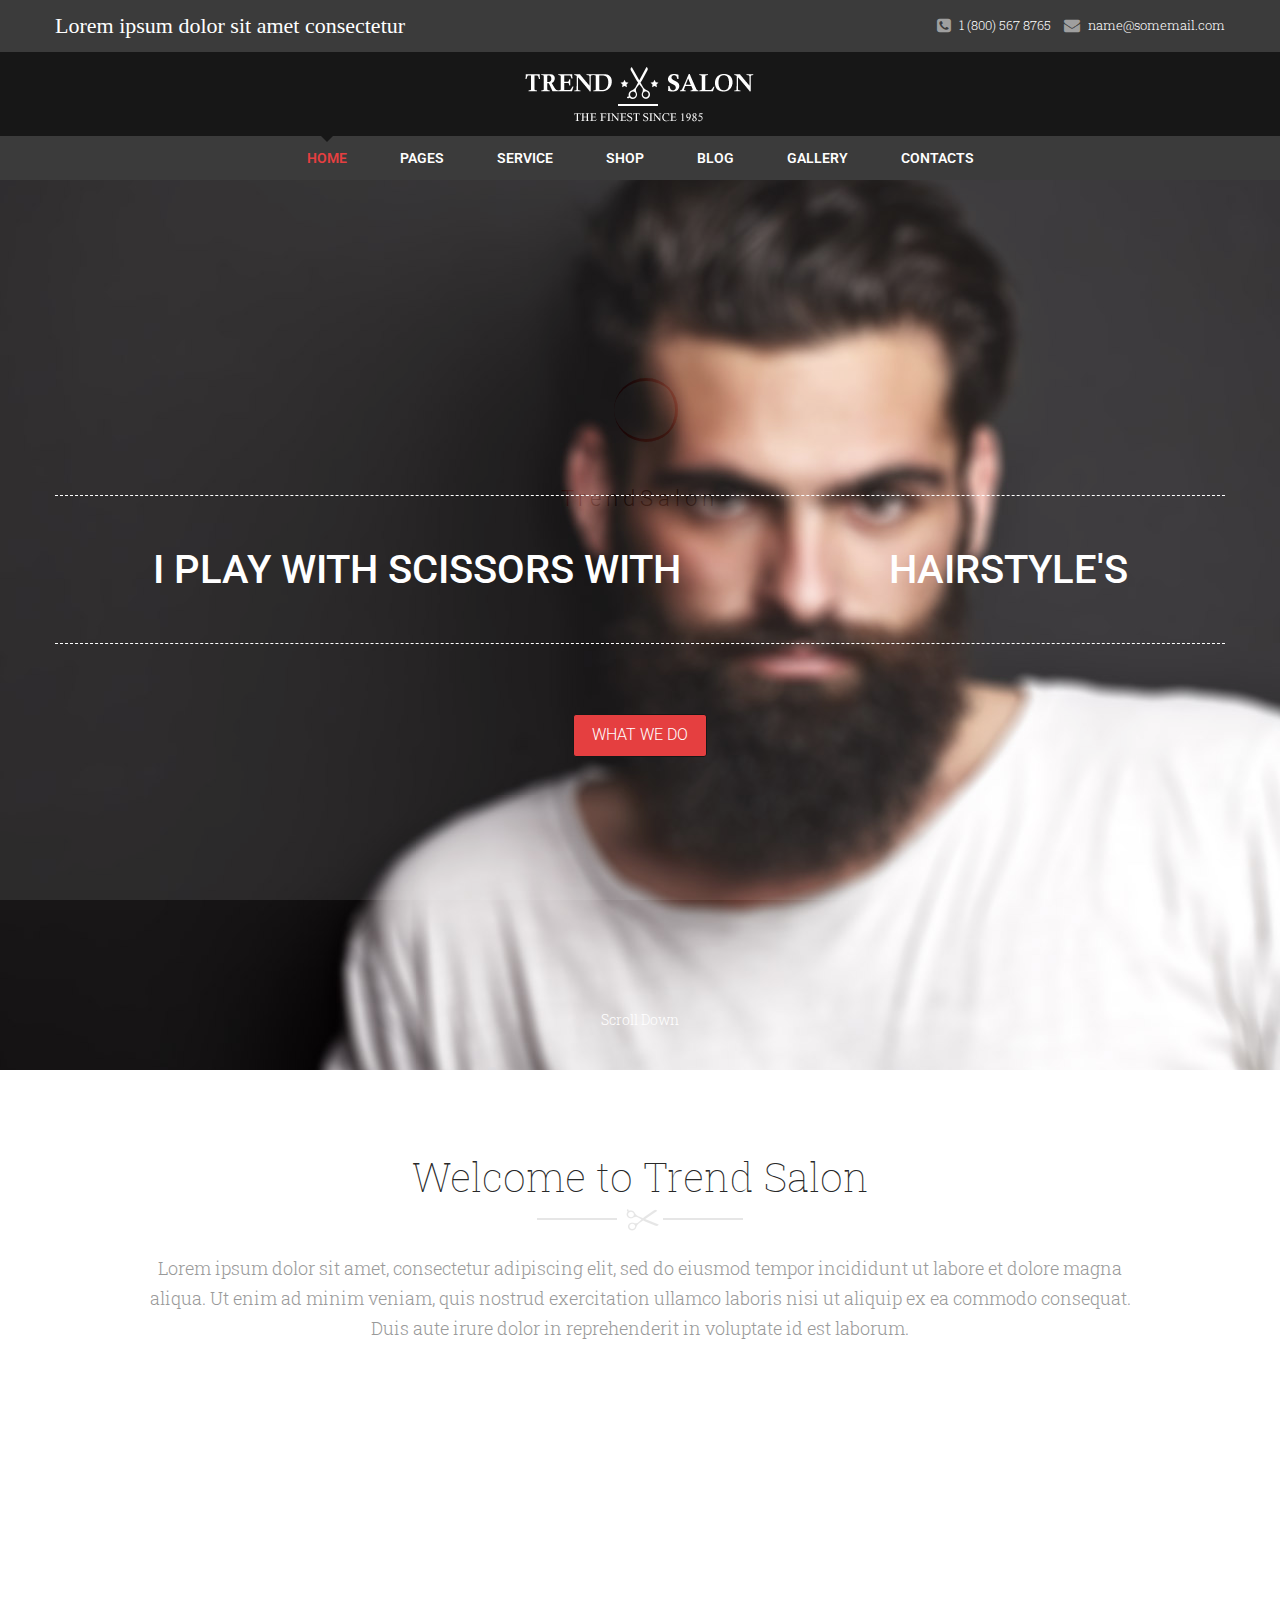
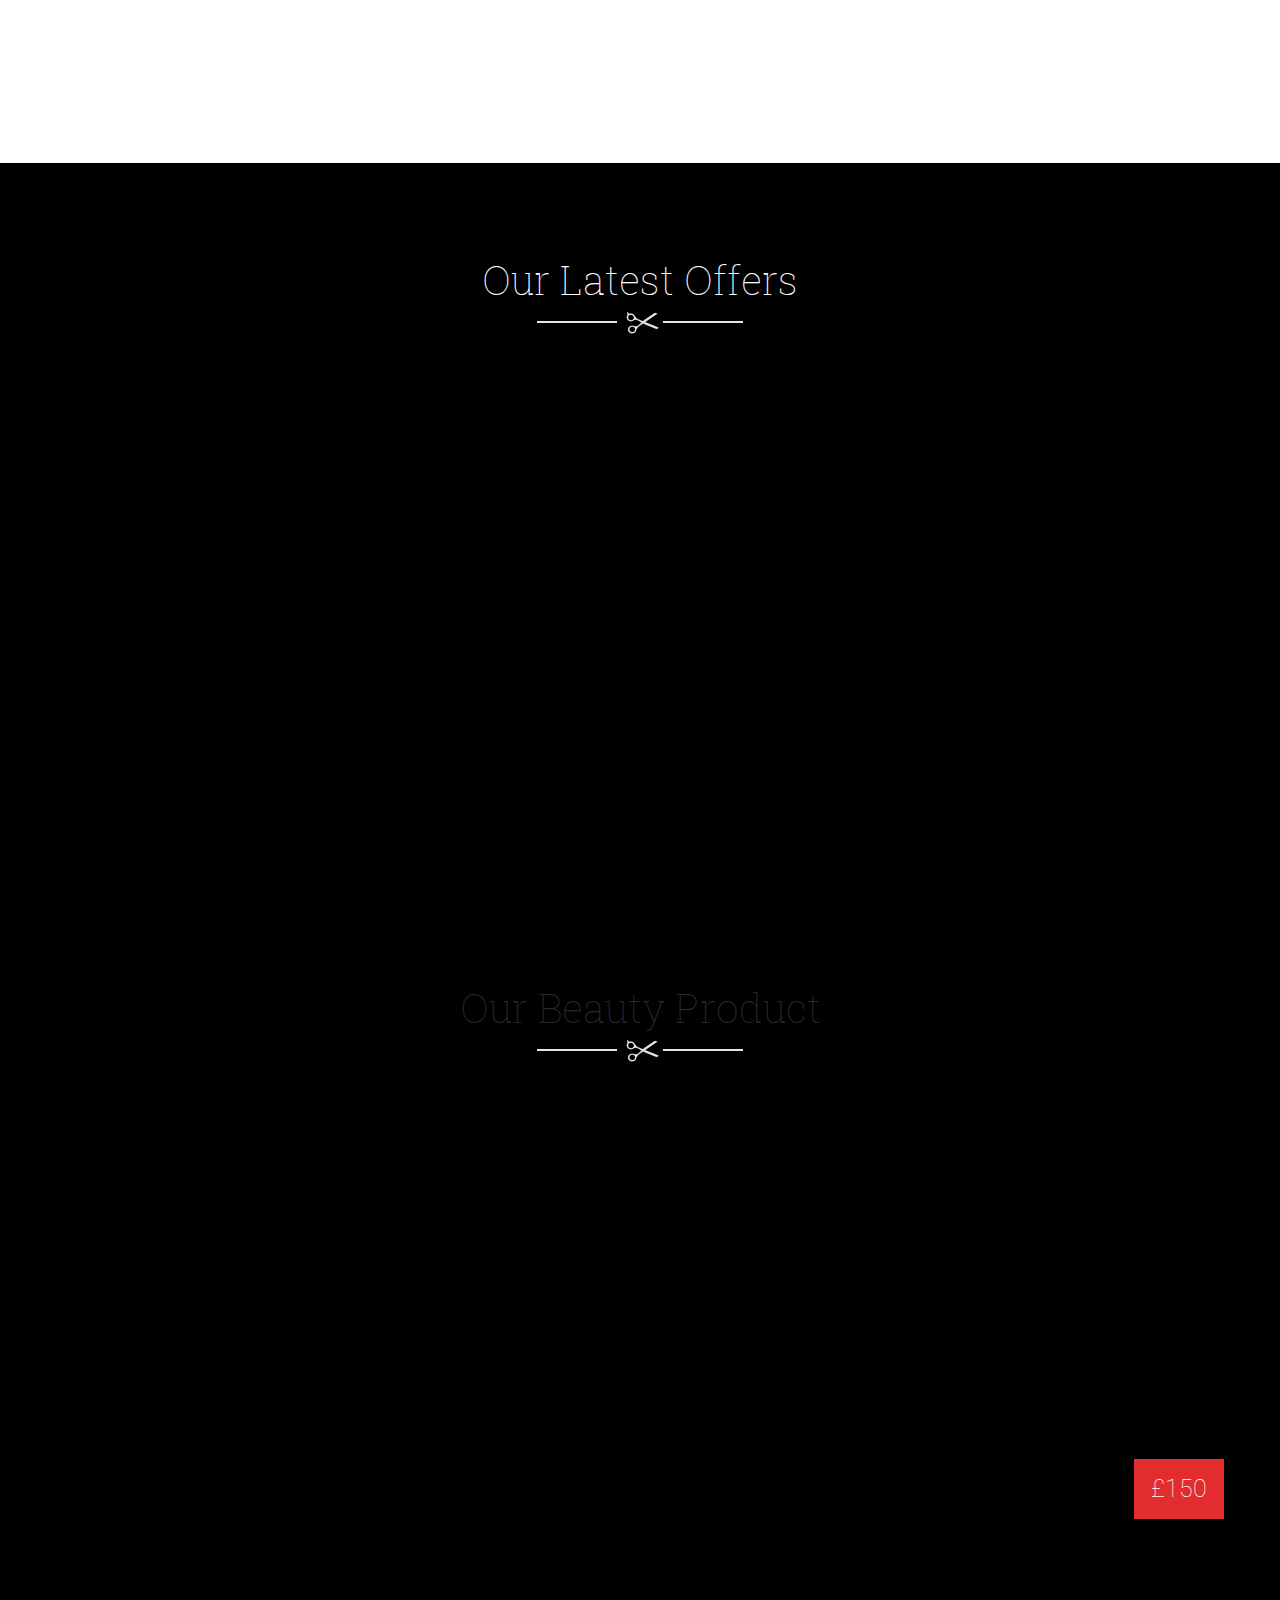
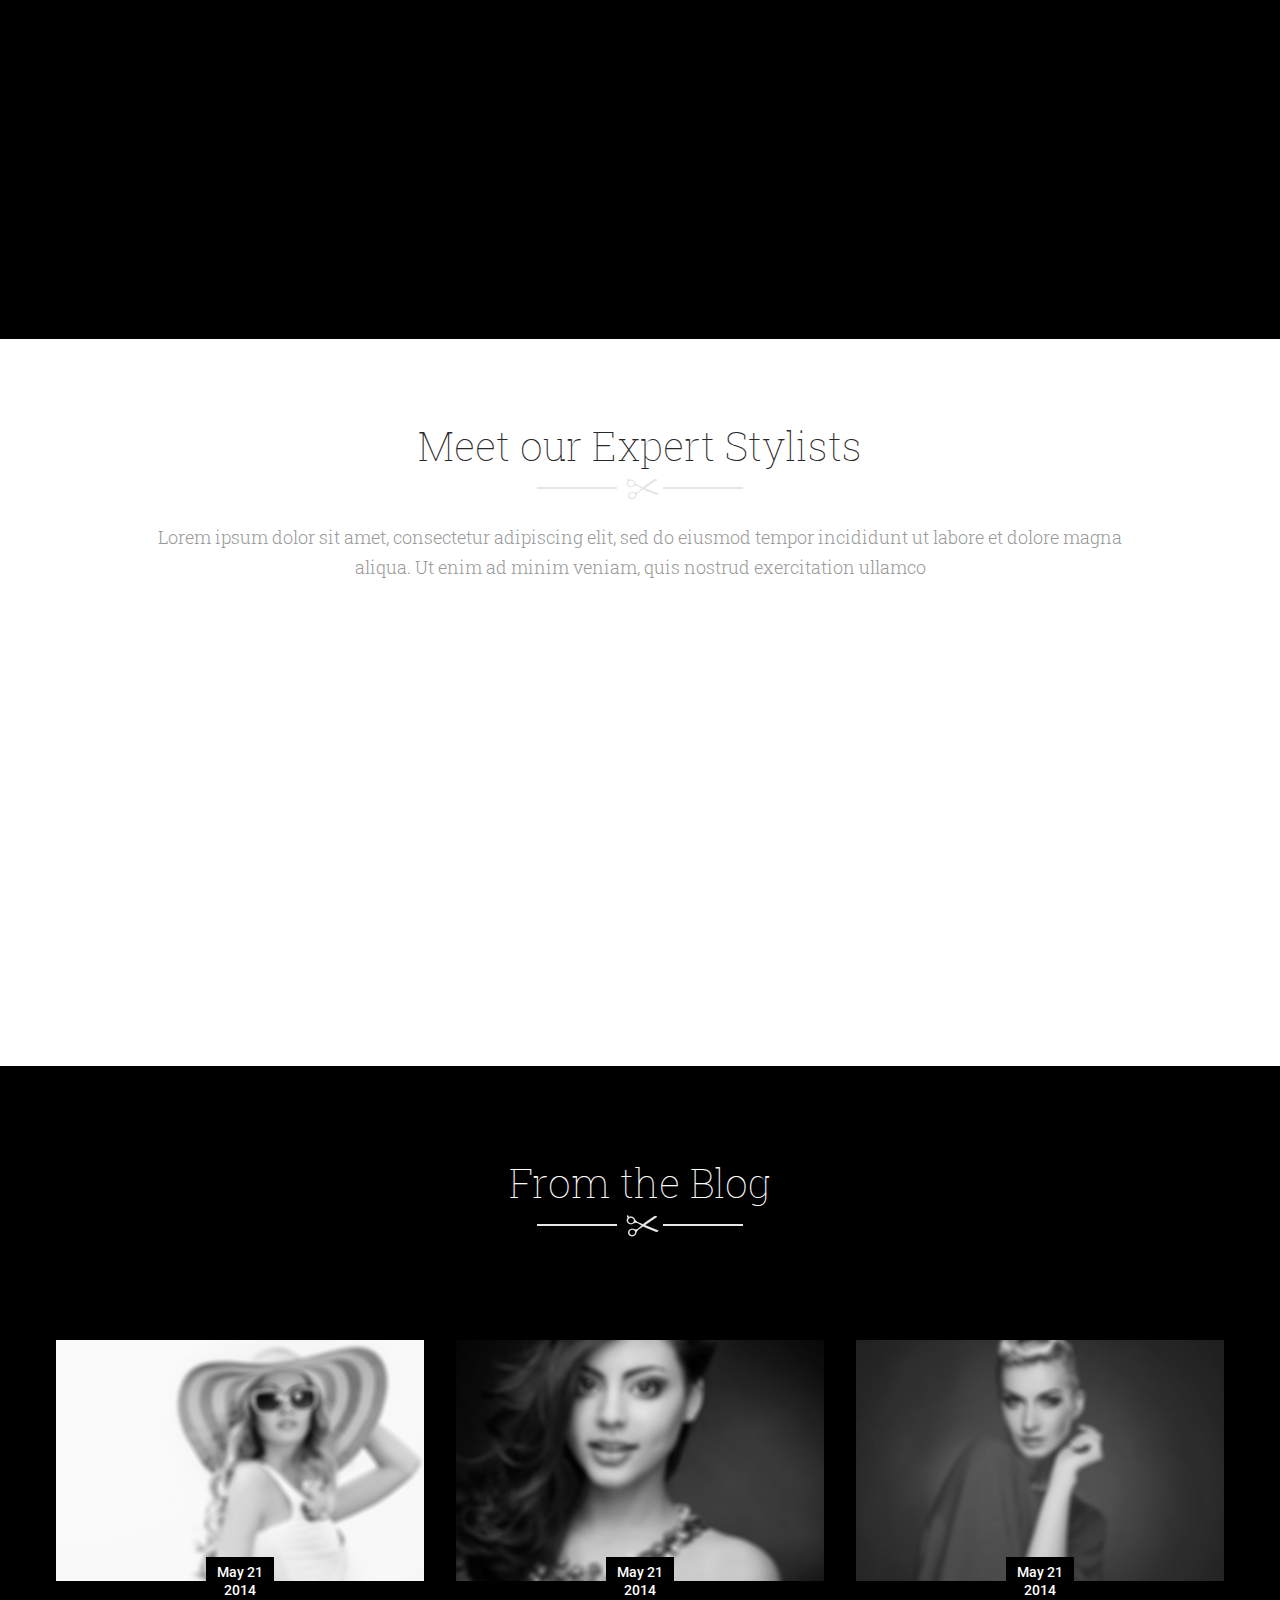
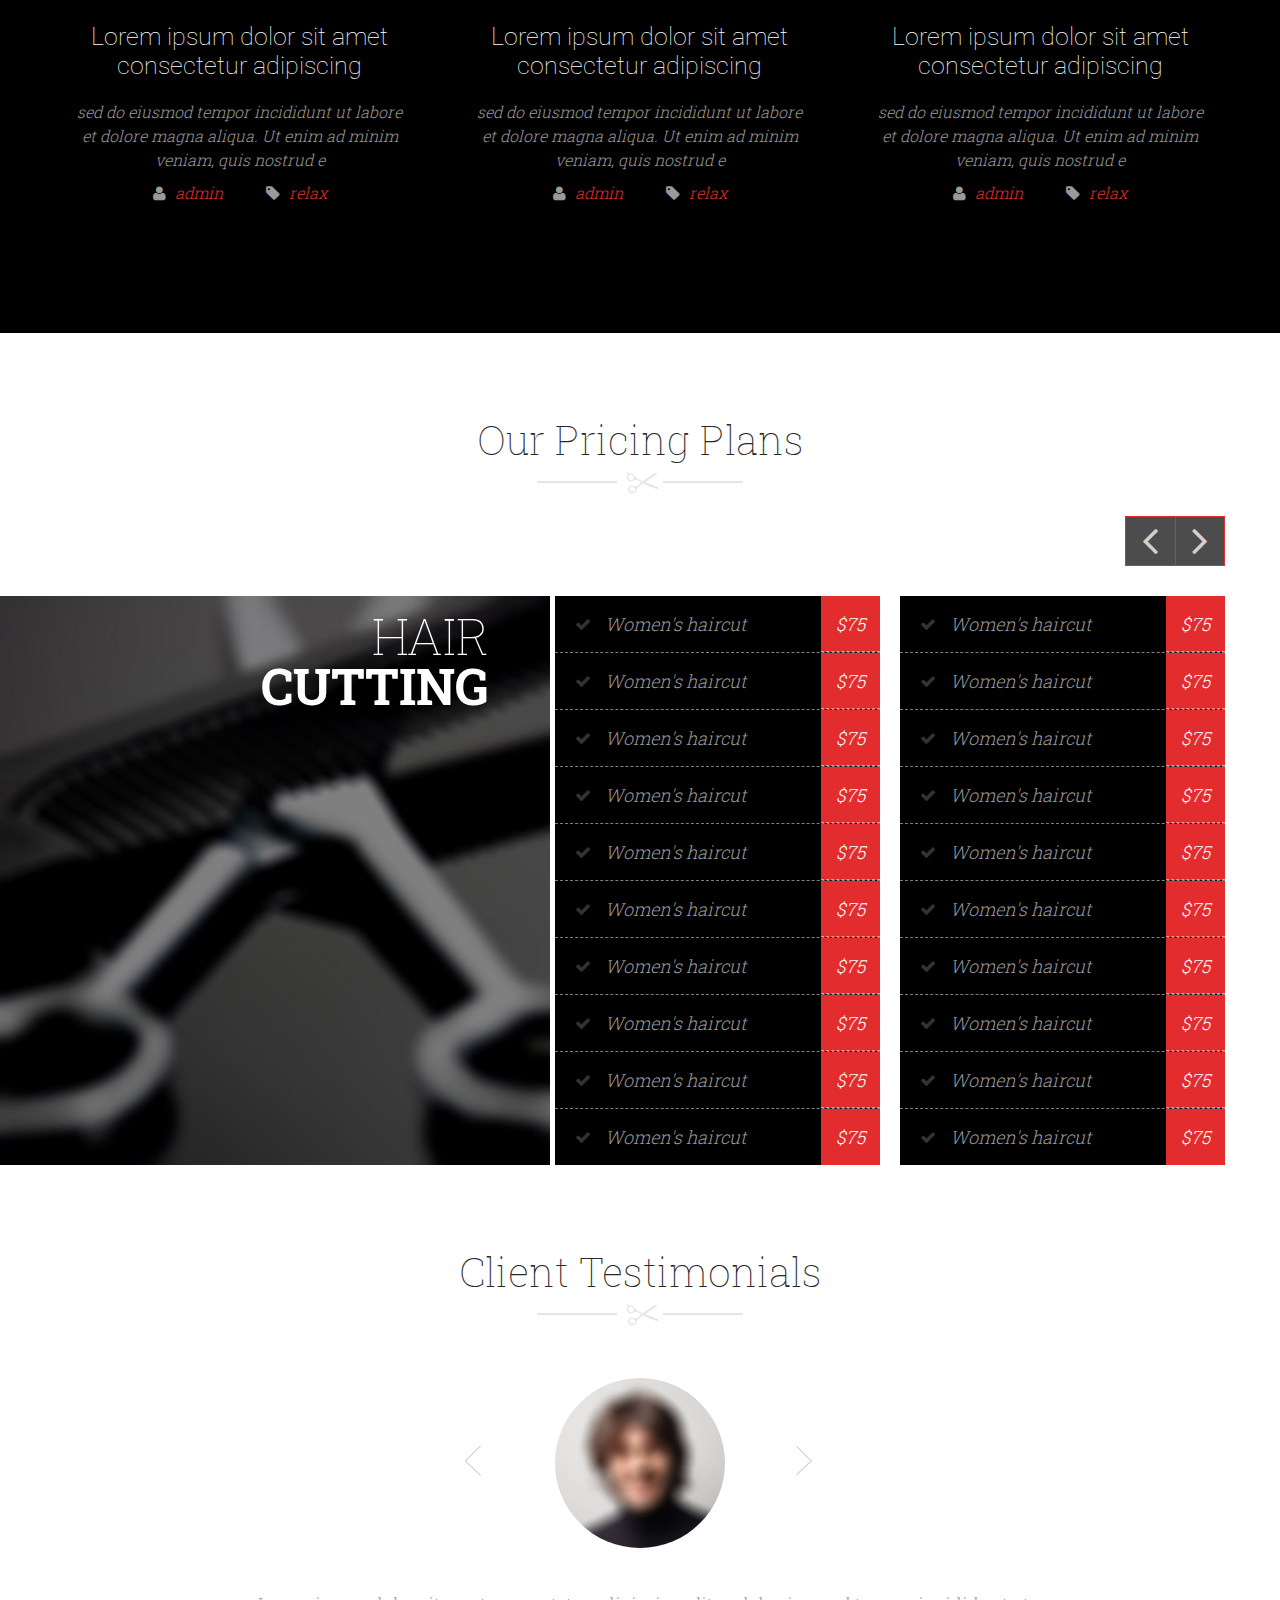
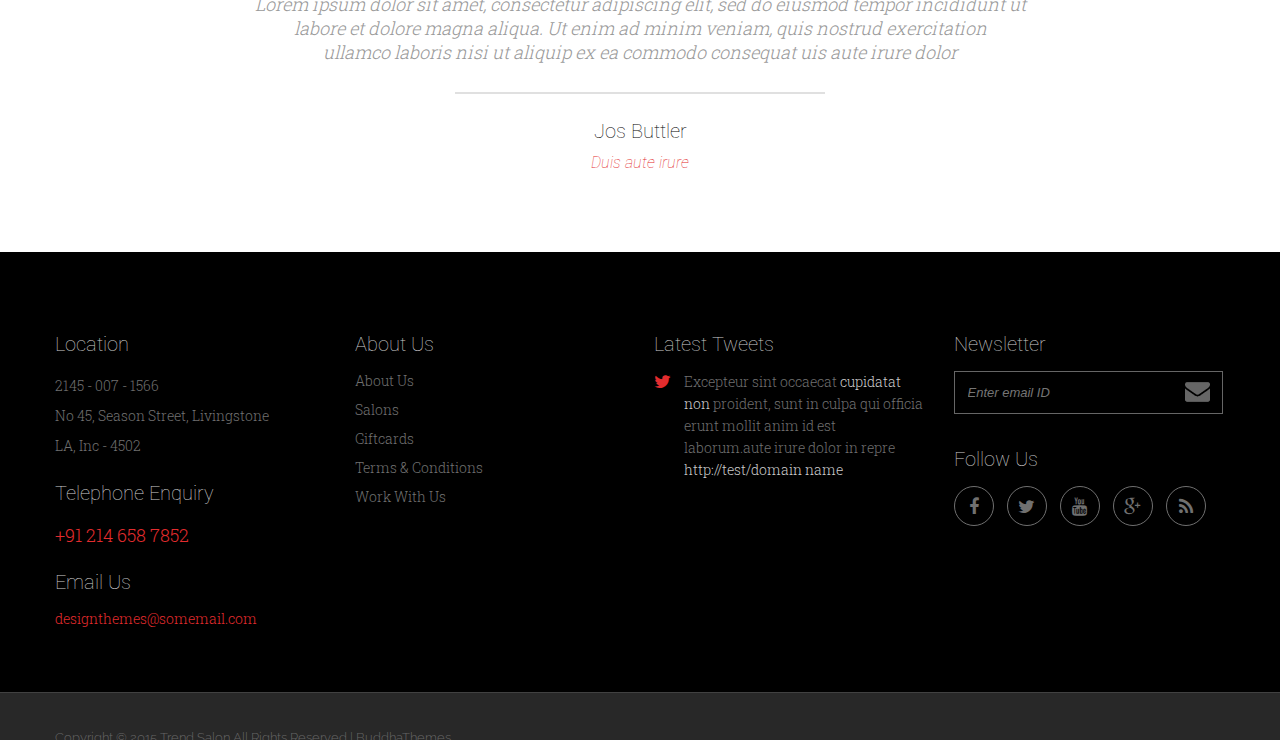
<file: banner2.html>
<!doctype html>
<!--[if IE 7 ]>    <html lang="en-gb" class="isie ie7 oldie no-js"> <![endif]-->
<!--[if IE 8 ]>    <html lang="en-gb" class="isie ie8 oldie no-js"> <![endif]-->
<!--[if IE 9 ]>    <html lang="en-gb" class="isie ie9 no-js"> <![endif]-->
<!--[if (gt IE 9)|!(IE)]><!--> <html lang="en-gb" class="no-js"> <!--<![endif]-->

<head>
	<meta charset="utf-8">
	<meta name="viewport" content="width=device-width, initial-scale=1, maximum-scale=1">	
    <!--[if lt IE 9]> 
    <meta http-equiv="X-UA-Compatible" content="IE=edge,chrome=1">
    <![endif]-->
    
	<title>Home | TrendSalon HTML Template</title> 
	
	<meta name="description" content="">
	<meta name="author" content="">
    
    <!--[if lt IE 9]>
        <script src="http://html5shim.googlecode.com/svn/trunk/html5.js"></script>
    <![endif]-->    
	<!--[if lte IE 8]>
		<script type="text/javascript" src="http://explorercanvas.googlecode.com/svn/trunk/excanvas.js"></script>
	<![endif]-->
    
    <!-- **Favicon** -->
    <link rel="shortcut icon" href="favicon.ico" type="image/x-icon" />
    
    <!-- **CSS - stylesheets** -->
    <link id="default-css" href="style.css" rel="stylesheet" media="all" />
    <link href="css/shortcode.css" rel="stylesheet" type="text/css" />
 
    <!-- **Additional - stylesheets** -->
    <link rel="stylesheet" href="css/responsive.css" type="text/css" media="all"/>
    <link href="css/animations.css" rel="stylesheet" media="all" />
    <link id="skin-css" href="skins/red/style.css" rel="stylesheet" media="all" />
    <link rel="stylesheet" href="css/meanmenu.css" type="text/css" media="all"/>
    <link rel="stylesheet" type="text/css" href="css/pace-theme-loading-bar.css" />
        
    <!-- **Font Awesome** -->
    <link rel="stylesheet" href="css/font-awesome.min.css">
    
    <!-- **Google - Fonts** -->
    <link href='http://fonts.googleapis.com/css?family=Raleway' rel='stylesheet' type='text/css'>
    <link href='http://fonts.googleapis.com/css?family=Roboto:400,500,300,700,900' rel='stylesheet' type='text/css'>
    <link href='http://fonts.googleapis.com/css?family=PT+Serif:400,700' rel='stylesheet' type='text/css'>
    <link href='http://fonts.googleapis.com/css?family=Roboto+Slab:400,100,300,700' rel='stylesheet' type='text/css'>
    
    <!--[if IE 7]>
    <link rel="stylesheet" href="css/font-awesome-ie7.min.css" />
    <![endif]-->
    
    <!-- jQuery -->
    <script src="js/modernizr.custom.js"></script>
    
</head>

<body>
<div id="loader-wrapper"><!-- PreLoader -->
    <div class="loader">
        <div class="inner one"></div>
        <div class="inner two"></div>
        <div class="inner three"></div>
    </div>
    <h3 class="loader-text">
    	TrendSalon
    </h3>
</div><!-- PreLoader -->
<div class="wrapper"><!-- Wrapper -->
    <div class="inner-wrapper"><!-- Inner-Wrapper -->
    	<div class="top-bar"><!-- Top Bar -->
        	<div class="container">
            	<p>Lorem ipsum dolor sit amet consectetur</p>
                <div class="top-right">
                	<ul>
                        <li>
                            <span class="fa fa-phone-square"></span>
                            1 (800) 567 8765
                        </li>
                        <li>
                            <span class="fa fa-envelope"></span>
                            <a href="mailto:yourname@somemail.com">name@somemail.com</a>
                        </li>
                	</ul>        
                </div>
            </div>
        </div><!-- End of Top Bar -->
        <header id="header" class="dt-sticky-menu type2"><!-- Header -->
        	<div id="logo"><!-- Logo -->
                <a title="TrendSalon" href="index-v3.html"><img title="TrendSalon" alt="Trendy" src="images/logo.png"></a>
            </div><!-- End of Logo -->
            <div id="menu-container">
            	<div class="container">
                    <nav id="main-menu"><!-- Nav - Starts -->
                        <div id="dt-menu-toggle" class="dt-menu-toggle">
                            Menu
                            <span class="dt-menu-toggle-icon"></span>
                        </div>
                        <a title="TrendSalon" href="index.html" class="sticky-logo"><img title="TrendSalon" alt="Trendy" src="images/logo.png"></a>
                        <ul class="menu">
                            <li class="current_page_item menu-item-simple-parent"><a href="index.html">Home</a>
                            	<ul class="sub-menu">
                                    <li><a href="index-v2.html">Home 2</a></li>
                                    <li><a href="index-v3.html">Home 3</a></li>
                                    <li><a href="index-v4.html">Home 4</a></li>
                                    <li><a href="index-v5.html">Home 5</a></li>
                                </ul>
                                <a class="dt-menu-expand">+</a>
                            </li>
                            <li class="menu-item-simple-parent"><a href="about-us.html">Pages</a>
                            	<ul class="sub-menu">
                                    <li><a href="about-us.html">About Us</a></li>
                                    <li><a href="shortcodes.html">Shortcodes</a></li>
                                    <li><a href="404.html">404</a></li>
                                    <li><a href="header2.html">Header Types</a>
                                    	<ul class="sub-menu">
                                            <li><a href="header2.html">Header2</a></li>
                                            <li><a href="header3.html">Header3</a></li>
                                            <li><a href="header4.html">Header4</a></li>
                                            <li><a href="header5.html">Header5</a></li>
                                        </ul>
                                		<a class="dt-menu-expand">+</a>
                                    </li>
                                </ul>
                                <a class="dt-menu-expand">+</a>
                            </li>
                            <li class=""><a href="services.html">Service</a></li>
                            <li class="menu-item-simple-parent"><a href="shop.html">Shop</a>
                                <ul class="sub-menu">
                                    <li><a href="shop-cart.html">Cart</a></li>
                                    <li><a href="shop-checkout.html">CheckOut</a></li>
                                </ul>
                                <a class="dt-menu-expand">+</a>
                            </li>
                            <li class="menu-item-simple-parent"><a href="blog.html">Blog</a>
                                <ul class="sub-menu">
                                    <li><a href="blog-details.html">Blog Details</a></li>
                                    <li><a href="blog-details-rhs.html">Blog Details With RHS</a></li>
                                    <li><a href="blog-details-lhs.html">Blog Details With LHS</a></li>
                                </ul>
                                <a class="dt-menu-expand">+</a>
                            </li>
                            <li class="menu-item-simple-parent"><a href="portfolio.html">Gallery</a>
                            	<ul class="sub-menu">
                                    <li><a href="portfolio-details.html">Gallery Details</a></li>
                                    <li><a href="portfolio-details-rhs.html">Gallery Details With RHS</a></li>
                                    <li><a href="portfolio-details-lhs.html">Gallery Details With LHS</a></li>
                                </ul>
                                <a class="dt-menu-expand">+</a>
                            </li>
                            <li class="menu-item-simple-parent"><a href="contact.html">Contacts</a>
                            	<ul class="sub-menu">
                                    <li><a href="contact.html">Contact</a></li>
                                    <li><a href="contact2.html">Contact 2</a></li>
                                </ul>
                                <a class="dt-menu-expand">+</a>
                            </li>
                        </ul>
                    </nav><!-- End of Nav -->
                </div>
            </div>
        </header>
        <div id="main"><!-- Main -->
            <div class="banner type3">
            	<div class="fullwidth-section dt-sc-parallax-section slider-bg">
                	<div class="parallax-spacing">
                    	<div class="container">
                        	<div class="caption aligncenter">
                            	<h1 class="caption-heading letters rotate-2">
                                    <span>i play with scissors with</span> 
                                    <span class="caption-words">
                                        <b class="is-visible">Crew cut</b>
                                        <b>Straight</b>
                                        <b>Bowl cut</b>
                                    </span>
                                    <span>hairstyle's</span> 
                                </h1>
                            </div>
                            <div class="hr-invisible-medium"></div>
                            <div class="dt-sc-view-btn aligncenter">
                                <a href="" class="btn-eff2"> WHAT WE DO </a>
                            </div>
                            <div class="hr-invisible"></div>
                            <div class="hr-invisible"></div>
                            <div class="hr-invisible"></div>
                            <div class="aligncenter">
                            	<div id="scrolldown">
                                    <a href="#"><i class="fa fa-angle-double-down  animate" data-animation="fadeInDown animated"></i><br />Scroll Down</a>
                                </div>
                            </div>
                        </div>
                    </div>
                </div>
            </div>
            <div class="hr-invisible"></div>
            <div class="container"><!-- Container -->
            	<h2 class="border-title aligncenter">
                    Welcome to Trend Salon
                </h2>
                <p class="aligncenter">Lorem ipsum dolor sit amet, consectetur adipiscing elit, sed do eiusmod tempor incididunt ut labore et dolore magna aliqua. Ut enim ad minim veniam, quis nostrud exercitation ullamco laboris nisi ut aliquip ex ea commodo consequat. Duis aute irure dolor in reprehenderit in voluptate id est laborum.</p>
				<div class="clear"></div>
                <div class="hr-invisible-medium"></div>
                <div class="hr-invisible-very-very-small"></div>
                <div class="column dt-sc-one-fourth first">
                	<div class="dt-sc-service type1 animate" data-delay="100" data-animation="fadeIn animated">
                    	<figure class="gallery-thumb">
                        	<a href="#"><img class="dt-sc-filter" src="images/service-img1.jpg" alt="" title=""></a>
                        </figure>
                        <div class="icon">
                            <a href="#"><img class="first-img" src="images/service-icon1.png" alt="" title=""></a>
                            <a href="#"><img class="second-img" src="images/service-icon5.png" alt="" title=""></a>
                        </div>
                        <h3><a href="#"> Cutting & Styling </a></h3>
                    </div>
                </div>
                <div class="column dt-sc-one-fourth">
                	<div class="dt-sc-service type1 animate" data-delay="200" data-animation="fadeIn animated">
                    	<figure class="gallery-thumb">
                        	<a href="#"><img class="dt-sc-filter" src="images/service-img2.jpg" alt="" title=""></a>
                        </figure>
                        <div class="icon">
                            <a href="#"><img class="first-img" src="images/service-icon2.png" alt="" title=""></a>
                            <a href="#"><img class="second-img" src="images/service-icon6.png" alt="" title=""></a>
                        </div>
                        <h3><a href="#"> Beard Cutting </a></h3>
                    </div>
                </div>
                <div class="column dt-sc-one-fourth">
                	<div class="dt-sc-service type1 animate" data-delay="300" data-animation="fadeIn animated">
                    	<figure class="gallery-thumb">
                        	<a href="#"><img class="dt-sc-filter" src="images/service-img3.jpg" alt="" title=""></a>
                        </figure>
                        <div class="icon">
                            <a href="#"><img class="first-img" src="images/service-icon3.png" alt="" title=""></a>
                            <a href="#"><img class="second-img" src="images/service-icon7.png" alt="" title=""></a>
                        </div>
                        <h3><a href="#">Coloring & Styling </a></h3>
                    </div>
                </div>
                <div class="column dt-sc-one-fourth">
                	<div class="dt-sc-service type1 animate" data-delay="400" data-animation="fadeIn animated">
                    	<figure class="gallery-thumb">
                        	<a href="#"><img class="dt-sc-filter" src="images/service-img4.jpg" alt="" title=""></a>
                        </figure>
                        <div class="icon">
                            <a href="#"><img class="first-img" src="images/service-icon4.png" alt="" title=""></a>
                            <a href="#"><img class="second-img" src="images/service-icon8.png" alt="" title=""></a>
                        </div>
                        <h3><a href="#"> Facial & Skin Therapy </a></h3>
                    </div>
                </div>
            </div><!-- End of Container -->
            <div class="clear"></div>
            <div class="hr-invisible"></div>
            <div class="fullwidth-section dt-sc-parallax-section pricing-parallax dark-bg">
                <div class="fullwidth-bg">
                    <div class="parallax-spacing">
                        <div class="container"><!-- Container -->
                        	<h2 class="border-title aligncenter"> Our Latest Offers </h2>
                            <div class="hr-invisible-small"></div>
                            <div class="column dt-sc-one-fourth first">
                            	<div class="animate" data-delay="200" data-animation="fadeIn animated">
                                    <h3 class="border-title">Our Salon <span>Offers</span></h3>
                                    <p>sed do eiusmod tempor incididunt ut labore et dolore magna aliqua.</p>
                                    <div class="dt-sc-offer-text">
                                        <h2>50</h2>
                                        <span>%<span>off</span></span>
                                    </div>
                                    <div class="clear"></div>
                                    <ul class="dt-sc-offer-date">
                                        <li>
                                            <span class="fa fa-calendar"></span>
                                            June 5th to August 5th
                                        </li>
                                        <li>
                                            <span class="fa fa-map-marker"></span>
                                            All over London
                                        </li>
                                    </ul>
                                </div>
                            </div>
                            <div class="column dt-sc-three-fourth">
                            	<div class="dt-sc-offer-carousel-wrapper animate" data-delay="400" data-animation="fadeIn animated">
                                	<div class="dt-sc-offer-carousel">
                                    	<div class="column dt-sc-one-third">
                                        	<div class="dt-sc-offer">
                                                <figure class="gallery-thumb">
                                                    <a href="#"><img src="images/offer-img1.jpg" alt="" title=""></a>
                                                </figure>
                                                <div class="gallery-details">
                                                	<h4><a href="#">Hair Coloring</a></h4>
                                                    <div class="dt-sc-price">
                                                    	£ 200
                                                    </div>
                                                    <div class="hr-invisible-very-very-small"></div>
                                                    <a class="dt-sc-button btn-eff3" href="#" data-text="View Details"><span>View Details</span></a>
                                                </div>
                                            </div>
                                        </div>
                                        <div class="column dt-sc-one-third">
                                        	<div class="dt-sc-offer">
                                                <figure class="gallery-thumb">
                                                    <a href="#"><img src="images/offer-img2.jpg" alt="" title=""></a>
                                                </figure>
                                                <div class="gallery-details">
                                                	<h4><a href="#">Hair Coloring</a></h4>
                                                    <div class="dt-sc-price">
                                                    	£ 200
                                                    </div>
                                                    <div class="hr-invisible-very-very-small"></div>
                                                    <a class="dt-sc-button btn-eff3" href="#" data-text="View Details"><span>View Details</span></a>
                                                </div>
                                            </div>
                                        </div>
                                        <div class="column dt-sc-one-third">
                                        	<div class="dt-sc-offer">
                                                <figure class="gallery-thumb">
                                                    <a href="#"><img src="images/blog-img2.jpg" alt="" title=""></a>
                                                </figure>
                                                <div class="gallery-details">
                                                	<h4><a href="#">Hair Coloring</a></h4>
                                                    <div class="dt-sc-price">
                                                    	£ 200
                                                    </div>
                                                    <div class="hr-invisible-very-very-small"></div>
                                                    <a class="dt-sc-button btn-eff3" href="#" data-text="View Details"><span>View Details</span></a>
                                                </div>
                                            </div>
                                        </div>
                                        <div class="column dt-sc-one-third">
                                        	<div class="dt-sc-offer">
                                                <figure class="gallery-thumb">
                                                    <a href="#"><img src="images/offer-img1.jpg" alt="" title=""></a>
                                                </figure>
                                                <div class="gallery-details">
                                                	<h4><a href="#">Hair Coloring</a></h4>
                                                    <div class="dt-sc-price">
                                                    	£ 200
                                                    </div>
                                                    <div class="hr-invisible-very-very-small"></div>
                                                    <a class="dt-sc-button btn-eff3" href="#" data-text="View Details"><span>View Details</span></a>
                                                </div>
                                            </div>
                                        </div>
                                        <div class="column dt-sc-one-third">
                                        	<div class="dt-sc-offer">
                                                <figure class="gallery-thumb">
                                                    <a href="#"><img src="images/offer-img2.jpg" alt="" title=""></a>
                                                </figure>
                                                <div class="gallery-details">
                                                	<h4><a href="#">Hair Coloring</a></h4>
                                                    <div class="dt-sc-price">
                                                    	£ 200
                                                    </div>
                                                    <div class="hr-invisible-very-very-small"></div>
                                                    <a class="dt-sc-button btn-eff3" href="#" data-text="View Details"><span>View Details</span></a>
                                                </div>
                                            </div>
                                        </div>
	                                </div>
                                	<div class="carousel-arrows">
                                        <a href="#" class="prev-arrow"><i class="fa fa-angle-left"></i></a>
                                        <a href="#" class="next-arrow"><i class="fa fa-angle-right"></i></a>
                                    </div>
                                </div>
                            </div>
                        </div><!-- End of Container -->
                    </div>
                </div>
        	</div>            
            <div class="clear"></div>
            <div class="fullwidth-section promo-parallax" style="background-position: 35% 0%;">
            	<div class="parallax-spacing">
                	<div class="container">
                        <h2 class="border-title aligncenter"> Our Beauty Product </h2>
                        <div class="hr-invisible"></div>
                        <div class="column dt-sc-one-third first">
                        </div>
                        <div class="column dt-sc-one-third">
                        	<div class="animate" data-delay="200" data-animation="fadeIn animated">
	                            <img src="images/container-box.png" alt="" title="">
                            </div>
                        </div>
                        <div class="column dt-sc-one-third">
                        	<div class="animate" data-delay="400" data-animation="fadeIn animated">
                                <h3 class="border-title">Duis aute irure dolor <span>pariatur</span></h3>
                                <ul class="dt-sc-fancy-list check italic">
                                    <li> Sed do eiusmod tempor incididunt ut </li>
                                    <li> Labore et dolore magna aliqua </li>
                                    <li> Ut enim ad minim veniam quis </li>
                                    <li> Nostrud exercitation ullamco laboris </li>
                                    <li> Cupidatat non proident, sunt in </li>
                                    <li> Culpa qui officia deserunt mollit anim</li>
                                </ul>
                            </div>
                        </div>
                        <div class="clear"></div>
                        <div class="hr-invisible-medium"></div>
                        <div class="column dt-sc-one-third first">
                        </div>
                        <div class="column dt-sc-two-third">
                            <div class="dt-sc-notification">
                                <div class="alignleft">
                                    <h4>Lorem ipsum dolor sit amet, consectetur <span>Adipiscing elit</span></h4>
                                </div>
                                <div class="alignright">
                                    <a class="dt-sc-button" href="#">£150</a>
                                </div>
                            </div>
                        </div>
                    </div>
                </div>
            </div>
            <div class="clear"></div>
            <div class="fullwidth-section dt-sc-parallax-section counter-parallax dark-bg">
                <div class="fullwidth-bg">
                	<div class="container">
                    	<div class="hr-invisible"></div>
                    	<div class="column dt-sc-one-fourth first">
                        	<div class="dt-sc-counter animate" data-delay="100" data-animation="fadeIn animated">
                            	<div class="dt-sc-counter-number">
                                    <p data-value="2500">2500</p>
                                </div>
                                <div class="hr-invisible-very-small"></div>
                                <div class="hr-invisible-very-very-small"></div>
                                <img title="" alt="" src="images/heading-bottom.png">
                                <div class="hr-invisible-very-small"></div>
                                <h5> Customers </h5>
                            </div>
                        </div>
                        <div class="column dt-sc-one-fourth">
                        	<div class="dt-sc-counter animate" data-delay="200" data-animation="fadeIn animated">
                                <div class="hr-invisible-very-small"></div>
                                <h5> Prefessionals </h5>
                                <div class="hr-invisible-very-small"></div>
                                <img title="" alt="" src="images/heading-bottom.png">
                                <div class="hr-invisible-very-small"></div>
                                <div class="hr-invisible-very-very-small"></div>
                                <div class="dt-sc-counter-number">
                                    <p data-value="100">100</p>
                                </div>
                            </div>
                        </div>
                        <div class="column dt-sc-one-fourth">
                        	<div class="dt-sc-counter animate" data-delay="300" data-animation="fadeIn animated">
                                <div class="dt-sc-counter-number">
                                    <p data-value="150">100</p>
                                </div>
                                <div class="hr-invisible-very-small"></div>
                                <div class="hr-invisible-very-very-small"></div>
                                <img src="images/heading-bottom.png" alt="" title="">
                                <div class="hr-invisible-very-small"></div>
                                <h5> Branches </h5>
                            </div>
                        </div>
                        <div class="column dt-sc-one-fourth">
                        	<div class="dt-sc-counter animate" data-delay="400" data-animation="fadeIn animated">
                            	<div class="hr-invisible-very-small"></div>
                                <h5> Customers </h5>
                                <div class="hr-invisible-very-very-small"></div>
                                <div class="hr-invisible-very-very-small"></div>
                                <img src="images/heading-bottom.png" alt="" title="">
                                <div class="hr-invisible-very-small"></div>
                                <div class="hr-invisible-very-very-small"></div>
                                <div class="dt-sc-counter-number">
                                    <p data-value="250">250</p>
                                </div>
                            </div>
                        </div>
                        <div class="hr-invisible"></div>
                    </div>
                </div>
            </div>
            <div class="clear"></div>
            <div class="hr-invisible"></div>
            <div class="container">
            	<h2 class="border-title aligncenter"> Meet our Expert Stylists </h2>
                <p class="aligncenter">Lorem ipsum dolor sit amet, consectetur adipiscing elit, sed do eiusmod tempor incididunt ut labore et dolore magna aliqua. Ut enim ad minim veniam, quis nostrud exercitation ullamco </p>
                <div class="hr-invisible"></div>
                <div class="column dt-sc-one-fourth first">
                    <div class="dt-sc-team type1 animate" data-delay="100" data-animation="fadeIn animated">
                        <div class="image">
                            <img src="images/team-img4.jpg" alt="" title="">
                            <div class="image-overlay">
                                <div class="team-details-social-icons">
                                    <a class="fa fa-facebook" href="#"> </a>
                                    <a class="fa fa-twitter" href="#"> </a>
                                </div>
                            </div>
                        </div>
                        <h4><a href="#"> Angel Sienna </a></h4>
                        <h5>Professional Hairstylist</h5>
                    </div>
                </div>
                <div class="column dt-sc-one-fourth">
                    <div class="dt-sc-team type1 animate" data-delay="200" data-animation="fadeIn animated">
                        <div class="image">
                            <img src="images/team-img1.jpg" alt="" title="">
                            <div class="image-overlay">
                                <div class="team-details-social-icons">
                                    <a class="fa fa-facebook" href="#"> </a>
                                    <a class="fa fa-twitter" href="#"> </a>
                                </div>
                            </div>
                        </div>
                        <h4><a href="#"> John Doe </a></h4>
                        <h5>Professional Hairstylist</h5>
                    </div>
                </div>
                <div class="column dt-sc-one-fourth">
                    <div class="dt-sc-team type1 animate" data-delay="300" data-animation="fadeIn animated">
                        <div class="image">
                            <img src="images/team-img2.jpg" alt="" title="">
                            <div class="image-overlay">
                                <div class="team-details-social-icons">
                                    <a class="fa fa-facebook" href="#"> </a>
                                    <a class="fa fa-twitter" href="#"> </a>
                                </div>
                            </div>
                        </div>
                        <h4><a href="#"> Scorlett Johanson </a></h4>
                        <h5>Professional Hairstylist</h5>
                    </div>
                </div>
                <div class="column dt-sc-one-fourth">
                    <div class="dt-sc-team type1 animate" data-delay="400" data-animation="fadeIn animated">
                        <div class="image">
                            <img src="images/team-img3.jpg" alt="" title="">
                            <div class="image-overlay">
                                <div class="team-details-social-icons">
                                    <a class="fa fa-facebook" href="#"> </a>
                                    <a class="fa fa-twitter" href="#"> </a>
                                </div>
                            </div>
                        </div>
                        <h4><a href="#"> Mark Vick</a></h4>
                        <h5>Professional Hairstylist</h5>
                    </div>
                </div>
            </div>
            <div class="clear"></div>
            <div class="hr-invisible-medium"></div>
          	<div class="fullwidth-section dt-sc-parallax-section blog-parallax dark-bg">
                <div class="fullwidth-bg">
                	<div class="parallax-spacing">
                    	<div class="container">
                        	<h2 class="border-title aligncenter"> From the Blog </h2>
                            <div class="hr-invisible"></div>
                            <div class="column dt-sc-one-third first">
                            	<article class="blog-entry">
                                    <div class="entry-thumb">
                                    	<a href="#">
                                        	<img title="" alt="" src="images/blog-img1.jpg">
                                        </a>
                                    </div>
                                    <div class="entry-details">
                                        <div class="hr-invisible-very-small"></div>
                                        <div class="entry-title">
	                                        <h3>Lorem ipsum dolor sit amet consectetur adipiscing</h3>
                                        </div>
                                        <div class="entry-meta">
                                        	<h6>May 21<br>2014</h6>
                                        </div>
                                        <div class="entry-metadata">
                                            <p>sed do eiusmod tempor incididunt ut labore et dolore magna aliqua. Ut enim ad minim veniam, quis nostrud e</p>
                                            <div class="author">
                                                <i class="fa fa-user"></i>
                                                <a href="#">admin</a>
                                            </div>
                                            <div class="tags">
                                                <i class="fa fa-tag"></i>
                                                <a href="#">relax</a>
                                            </div>
                                        </div>
                                    </div>
                                </article>
                            </div>
                            <div class="column dt-sc-one-third">
                            	<article class="blog-entry">
                                    <div class="entry-thumb">
                                    	<a href="#">
                                        	<img title="" alt="" src="images/blog-img2.jpg">
                                        </a>
                                    </div>
                                    <div class="entry-details">
                                        <div class="hr-invisible-very-small"></div>
                                        <div class="entry-title">
	                                        <h3>Lorem ipsum dolor sit amet consectetur adipiscing</h3>
                                        </div>
                                        <div class="entry-meta">
                                        	<h6>May 21<br>2014</h6>
                                        </div>
                                        <div class="entry-metadata">
                                            <p>sed do eiusmod tempor incididunt ut labore et dolore magna aliqua. Ut enim ad minim veniam, quis nostrud e</p>
                                            <div class="author">
                                                <i class="fa fa-user"></i>
                                                <a href="#">admin</a>
                                            </div>
                                            <div class="tags">
                                                <i class="fa fa-tag"></i>
                                                <a href="#">relax</a>
                                            </div>
                                        </div>
                                    </div>
                                </article>
                            </div>
                            <div class="column dt-sc-one-third">
                            	<article class="blog-entry">
                                    <div class="entry-thumb">
                                    	<a href="#">
                                        	<img title="" alt="" src="images/blog-img3.jpg">
                                        </a>
                                    </div>
                                    <div class="entry-details">
                                        <div class="hr-invisible-very-small"></div>
                                        <div class="entry-title">
	                                        <h3>Lorem ipsum dolor sit amet consectetur adipiscing</h3>
                                        </div>
                                        <div class="entry-meta">
                                        	<h6>May 21<br>2014</h6>
                                        </div>
                                        <div class="entry-metadata">
                                            <p>sed do eiusmod tempor incididunt ut labore et dolore magna aliqua. Ut enim ad minim veniam, quis nostrud e</p>
                                            <div class="author">
                                                <i class="fa fa-user"></i>
                                                <a href="#">admin</a>
                                            </div>
                                            <div class="tags">
                                                <i class="fa fa-tag"></i>
                                                <a href="#">relax</a>
                                            </div>
                                        </div>
                                    </div>
                                </article>
                            </div>
                        </div>
                    </div>
               	</div>
          	</div>
            <div class="clear"></div>
            <div class="hr-invisible"></div>
            <h2 class="border-title aligncenter"> Our Pricing Plans </h2>
         	<div class="hr-invisible"></div>
            <div class="fullwidth-section pricing-container">
            <div class="left-image"></div>
            	<div class="container">
                    <div class="column dt-sc-two-fifth first">
                        <h1 class="alignright"> Hair <br><span>Cutting</span> </h1>
                    </div>
                    <div class="column dt-sc-three-fifth">
                        <div class="dt-sc-pricing-carousel-wrapper">
                            <div class="dt-sc-pricing-carousel">
                                <div class="column dt-sc-one-half">
                                    <ul class="menu-card check">
                                        <li>Women's haircut<span>$75</span></li>
                                        <li>Women's haircut<span>$75</span></li>
                                        <li>Women's haircut<span>$75</span></li>
                                        <li>Women's haircut<span>$75</span></li>
                                        <li>Women's haircut<span>$75</span></li>
                                        <li>Women's haircut<span>$75</span></li>
                                        <li>Women's haircut<span>$75</span></li>
                                        <li>Women's haircut<span>$75</span></li>
                                        <li>Women's haircut<span>$75</span></li>
                                        <li>Women's haircut<span>$75</span></li>
                                    </ul>
                                </div>
                                <div class="column dt-sc-one-half">
                                    <ul class="menu-card check">
                                        <li>Women's haircut<span>$75</span></li>
                                        <li>Women's haircut<span>$75</span></li>
                                        <li>Women's haircut<span>$75</span></li>
                                        <li>Women's haircut<span>$75</span></li>
                                        <li>Women's haircut<span>$75</span></li>
                                        <li>Women's haircut<span>$75</span></li>
                                        <li>Women's haircut<span>$75</span></li>
                                        <li>Women's haircut<span>$75</span></li>
                                        <li>Women's haircut<span>$75</span></li>
                                        <li>Women's haircut<span>$75</span></li>
                                    </ul>
                                </div>
                                <div class="column dt-sc-one-half">
                                    <ul class="menu-card check">
                                        <li>Women's haircut<span>$75</span></li>
                                        <li>Women's haircut<span>$75</span></li>
                                        <li>Women's haircut<span>$75</span></li>
                                        <li>Women's haircut<span>$75</span></li>
                                        <li>Women's haircut<span>$75</span></li>
                                        <li>Women's haircut<span>$75</span></li>
                                        <li>Women's haircut<span>$75</span></li>
                                        <li>Women's haircut<span>$75</span></li>
                                        <li>Women's haircut<span>$75</span></li>
                                        <li>Women's haircut<span>$75</span></li>
                                    </ul>
                                </div>
                                <div class="column dt-sc-one-half">
                                    <ul class="menu-card check">
                                        <li>Women's haircut<span>$75</span></li>
                                        <li>Women's haircut<span>$75</span></li>
                                        <li>Women's haircut<span>$75</span></li>
                                        <li>Women's haircut<span>$75</span></li>
                                        <li>Women's haircut<span>$75</span></li>
                                        <li>Women's haircut<span>$75</span></li>
                                        <li>Women's haircut<span>$75</span></li>
                                        <li>Women's haircut<span>$75</span></li>
                                        <li>Women's haircut<span>$75</span></li>
                                        <li>Women's haircut<span>$75</span></li>
                                    </ul>
                                </div>
                            </div>
                            <div class="carousel-arrows">
                                <a href="#" class="pricing prev-arrow"><i class="fa fa-angle-left"></i></a>
                                <a href="#" class="pricing next-arrow"><i class="fa fa-angle-right"></i></a>
                            </div>
                        </div>
                    </div>
                </div>
            </div>
            <div class="clear"></div>
            <div class="hr-invisible"></div>
            <div class="container">
            	<h2 class="border-title aligncenter"> Client Testimonials </h2>
                <div class="dt-sc-testimonial-carousel-wrapper">
                    <ul class="dt-sc-testimonial-carousel">
                        <li>
                        	<div class="dt-sc-testimonial"> 
                            	<div class="author">
	                                <img alt="" src="images/testimonial-img1.jpg">
                                </div>
                                <div class="hr-invisible-small"></div>
                                <blockquote> Lorem ipsum dolor sit amet, consectetur adipiscing elit, sed do eiusmod tempor incididunt ut <br>labore et dolore magna aliqua. Ut enim ad minim veniam, quis nostrud exercitation<br> ullamco laboris nisi ut aliquip ex ea commodo consequat uis aute irure dolor </blockquote>
                                <div class="author-detail">
                                	Jos Buttler <span>Duis aute irure</span>
                                </div>
                            </div>
                        </li>
                        <li>
                        	<div class="dt-sc-testimonial"> 
                            	<div class="author">
	                                <img alt="" src="images/testimonial-img2.jpg">
                                </div>
                                <div class="hr-invisible-small"></div>
                                <blockquote> Lorem ipsum dolor sit amet, consectetur adipiscing elit, sed do eiusmod tempor incididunt ut <br>labore et dolore magna aliqua. Ut enim ad minim veniam, quis nostrud exercitation<br> ullamco laboris nisi ut aliquip ex ea commodo consequat uis aute irure dolor </blockquote>
                                <div class="author-detail">
                                	Sarah Taylor <span>Duis aute irure</span>
                                </div>
                            </div>
                        </li>
                        <li>
                        	<div class="dt-sc-testimonial"> 
                            	<div class="author">
	                                <img alt="" src="images/testimonial-img3.jpg">
                                </div>
                                <div class="hr-invisible-small"></div>
                                <blockquote> Lorem ipsum dolor sit amet, consectetur adipiscing elit, sed do eiusmod tempor incididunt ut <br>labore et dolore magna aliqua. Ut enim ad minim veniam, quis nostrud exercitation<br> ullamco laboris nisi ut aliquip ex ea commodo consequat uis aute irure dolor </blockquote>
                                <div class="author-detail">
                                	Lydia Greenway <span>Duis aute irure</span>
                                </div>
                            </div>
                        </li>
                        <li>
                        	<div class="dt-sc-testimonial"> 
                            	<div class="author">
	                                <img alt="" src="images/testimonial-img4.jpg">
                                </div>
                                <div class="hr-invisible-small"></div>
                                <blockquote> Lorem ipsum dolor sit amet, consectetur adipiscing elit, sed do eiusmod tempor incididunt ut <br>labore et dolore magna aliqua. Ut enim ad minim veniam, quis nostrud exercitation<br> ullamco laboris nisi ut aliquip ex ea commodo consequat uis aute irure dolor </blockquote>
                                <div class="author-detail">
                                	Steve Smith <span>Duis aute irure</span>
                                </div>
                            </div>
                        </li>
                        <li>
                        	<div class="dt-sc-testimonial"> 
                            	<div class="author">
	                                <img alt="" src="images/testimonial-img2.jpg">
                                </div>
                                <div class="hr-invisible-small"></div>
                                <blockquote> Lorem ipsum dolor sit amet, consectetur adipiscing elit, sed do eiusmod tempor incididunt ut <br>labore et dolore magna aliqua. Ut enim ad minim veniam, quis nostrud exercitation<br> ullamco laboris nisi ut aliquip ex ea commodo consequat uis aute irure dolor </blockquote>
                                <div class="author-detail">
                                	Sarah Taylor <span>Duis aute irure</span>
                                </div>
                            </div>
                        </li>
                    </ul>
                    <div class="carousel-arrows">
                        <a href="#" class="carousel-prev"></a>
                        <a href="#" class="carousel-next"></a>
                    </div>
              	</div>  
                <div class="clear"></div>  
            </div>
            <div class="clear"></div>
       		<div class="hr-invisible"></div>
     	</div><!-- End of Main -->
       	<footer id="footer">
        <div class="hr-invisible"></div>
            <div class="footer-widgets-wrapper">
                <div class="container">
                	<div class="column dt-sc-one-fourth first">
                    	<aside class="widget widget_text">
                    		<h4 class="widgettitle"> Location </h4>
                            <div class="dt-sc-contact-info address">
                            	<p>2145 - 007 - 1566 <br>No 45, Season Street, Livingstone <br>LA, Inc - 4502</p>
                            </div>
                            <div class="hr-invisible-very-very-small"></div>
                            <h4 class="widgettitle"> Telephone Enquiry </h4>
                            <div class="dt-sc-contact-info">
                            	<p class="dt-sc-clr num"> +91 214 658 7852 </p>
                            </div>
                            <div class="hr-invisible-very-very-small"></div>
                            <h4 class="widgettitle"> Email us </h4>
                            <div class="dt-sc-contact-info">
                            	<a href="mailto:yourname@somemail.com" class="dt-sc-clr"> designthemes@somemail.com </a>
                            </div>
                        </aside>
                    </div>
                    <div class="column dt-sc-one-fourth">
                    	<aside class="widget widget_text">
                    		<h4 class="widgettitle"> About Us </h4>
                            <div class="textwidget">
                                <ul>
                                    <li><a href="#"> About Us</a></li>
                                    <li><a href="#"> Salons </a></li>
                                    <li><a href="#"> Giftcards </a></li>
                                    <li><a href="#"> Terms & Conditions </a></li>
                                    <li><a href="#"> Work With Us </a></li>
                                </ul>
                            </div>     
                        </aside>
                    </div>
                    <div class="column dt-sc-one-fourth">
                    	<aside class="widget widget_tweetbox">
                    		<h4 class="widgettitle"> Latest tweets </h4>
                            <div class="textwidget">
                                <ul class="tweet_list"> 
                                    <li class="tweet">
                                    	<span class="tweet-text">
                                        	Excepteur sint occaecat <a href="#">cupidatat non</a> proident, sunt in culpa qui officia erunt mollit anim id est laborum.aute irure dolor in repre<br> <a href="#">http://test/domain name</a>
                                        </span>
                                    </li>
                                </ul>
                            </div>     
                        </aside>
                    </div>
                    <div class="column dt-sc-one-fourth">
                    	<aside class="widget widget_newsletter">
                    		<h4 class="widgettitle"> Newsletter </h4>
                            <form class="subscribe-frm" method="post" name="frmnewsletter" action="php/subscribe.php">
                                <input type="email" placeholder="Enter email ID" required value="" name="mc_email" >
                                <input class="dt-sc-button small" type="submit" value="" name="submit">
                            </form>
                            <div id="ajax_subscribe_msg"></div>
                            <div class="hr-invisible-very-very-small"></div>
                            <h4 class="widgettitle"> Follow Us </h4>
                            <ul class="footer-icons">
                            	<li><a href="#" class="fa fa-facebook"></a></li>
                                <li><a href="#" class="fa fa-twitter"></a></li>
                                <li><a href="#" class="fa fa-youtube"></a></li>
                                <li><a href="#" class="fa fa-google-plus"></a></li>
                                <li><a href="#" class="fa fa-rss"></a></li>
                            </ul>
                        </aside>
                 	</div>    
                </div>
                <div class="hr-invisible-medium"></div>
            </div>
            <div class="copyright">
            	<div class="container">
	            	<p>Copyright © 2015 Trend Salon All Rights Reserved | <a href="#">BuddhaThemes</a></p>
                </div>
            </div>
       	</footer>         
    </div><!-- End of Inner-Wrapper -->
</div><!-- End of Wrapper -->
  
<!-- **jQuery** -->    
<script src="js/jquery-1.11.3.min.js"></script>
<script src="js/jquery.parallax-1.1.3.js" type="text/javascript"></script>  
<script type="text/javascript" src="js/jquery.sticky.min.js"></script>         
<script src="js/jquery.inview.js" type="text/javascript"></script>
<script src="js/animate-txt.js"></script>
<script src="js/jsplugins.js" type="text/javascript"></script>
<script src="js/jquery.meanmenu.min.js" type="text/javascript"></script> 
<script src="js/custom.js"></script>

</body>
</html>
</file>
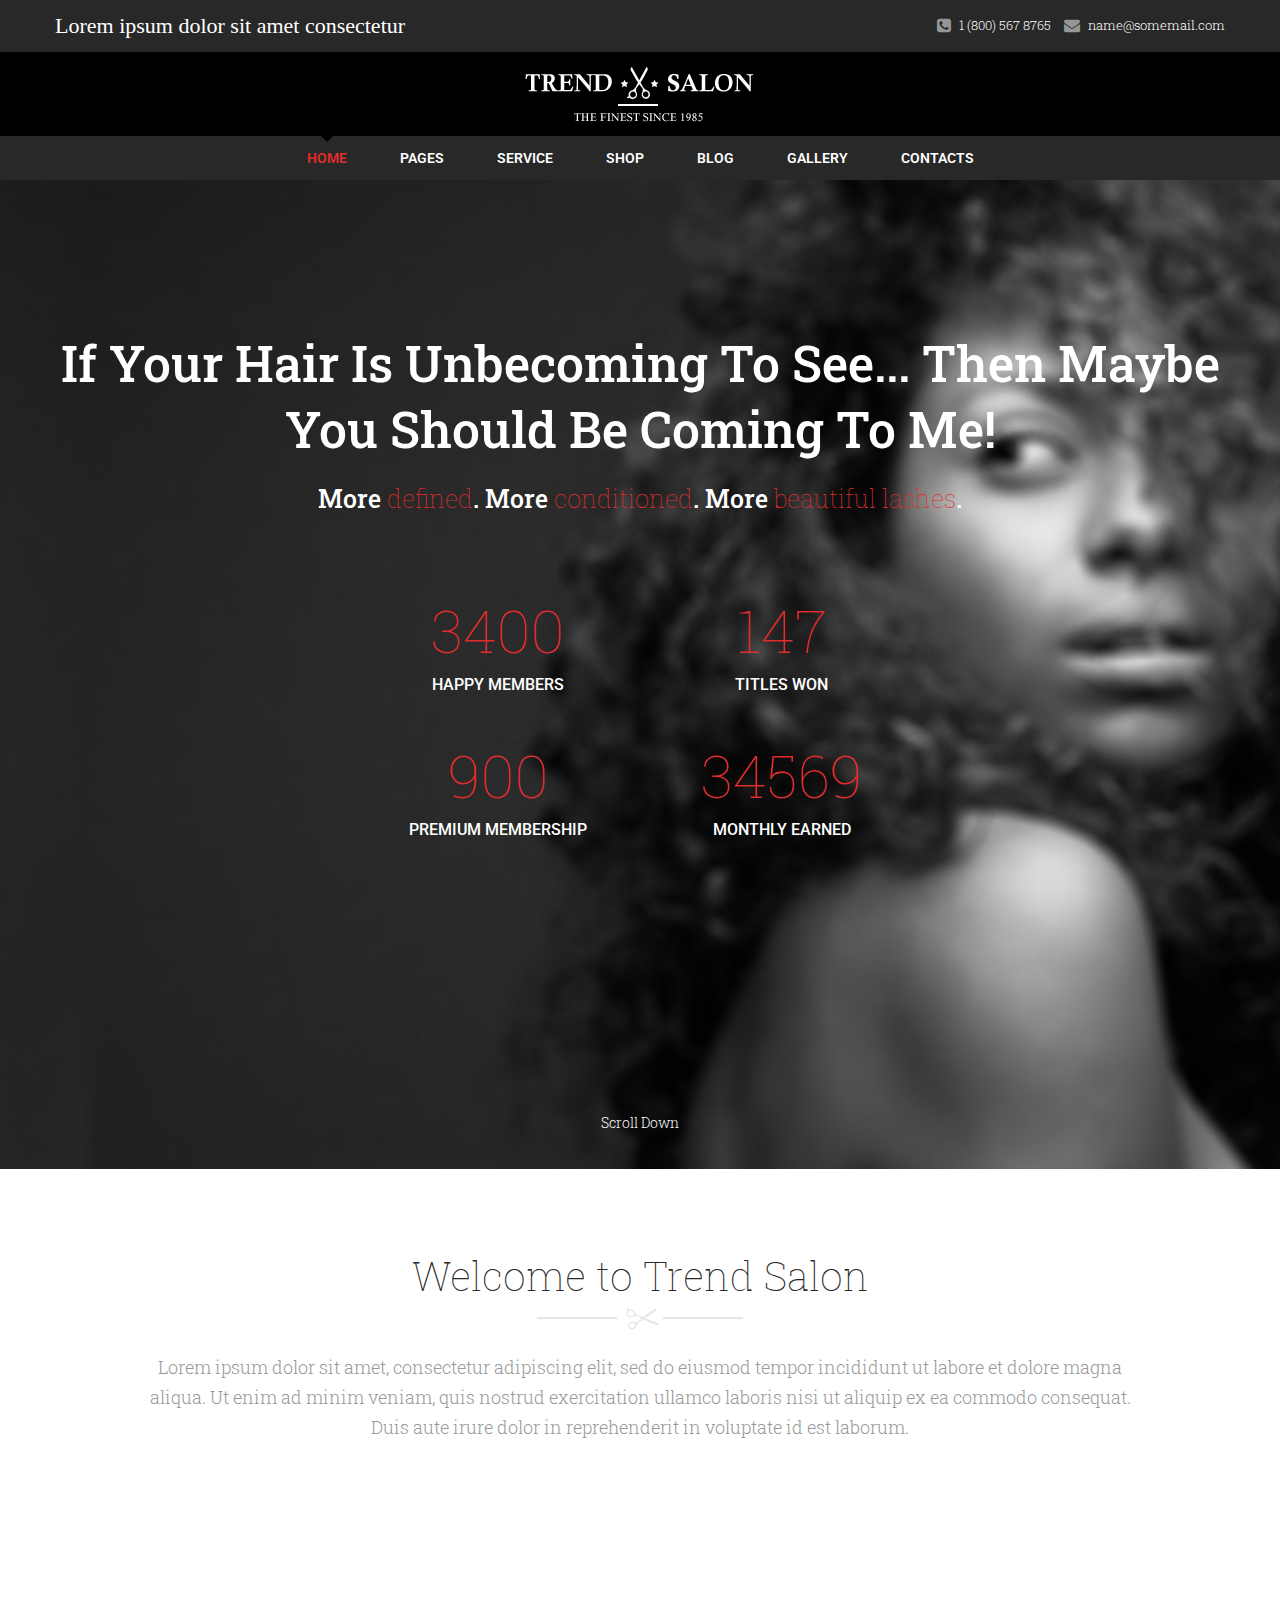
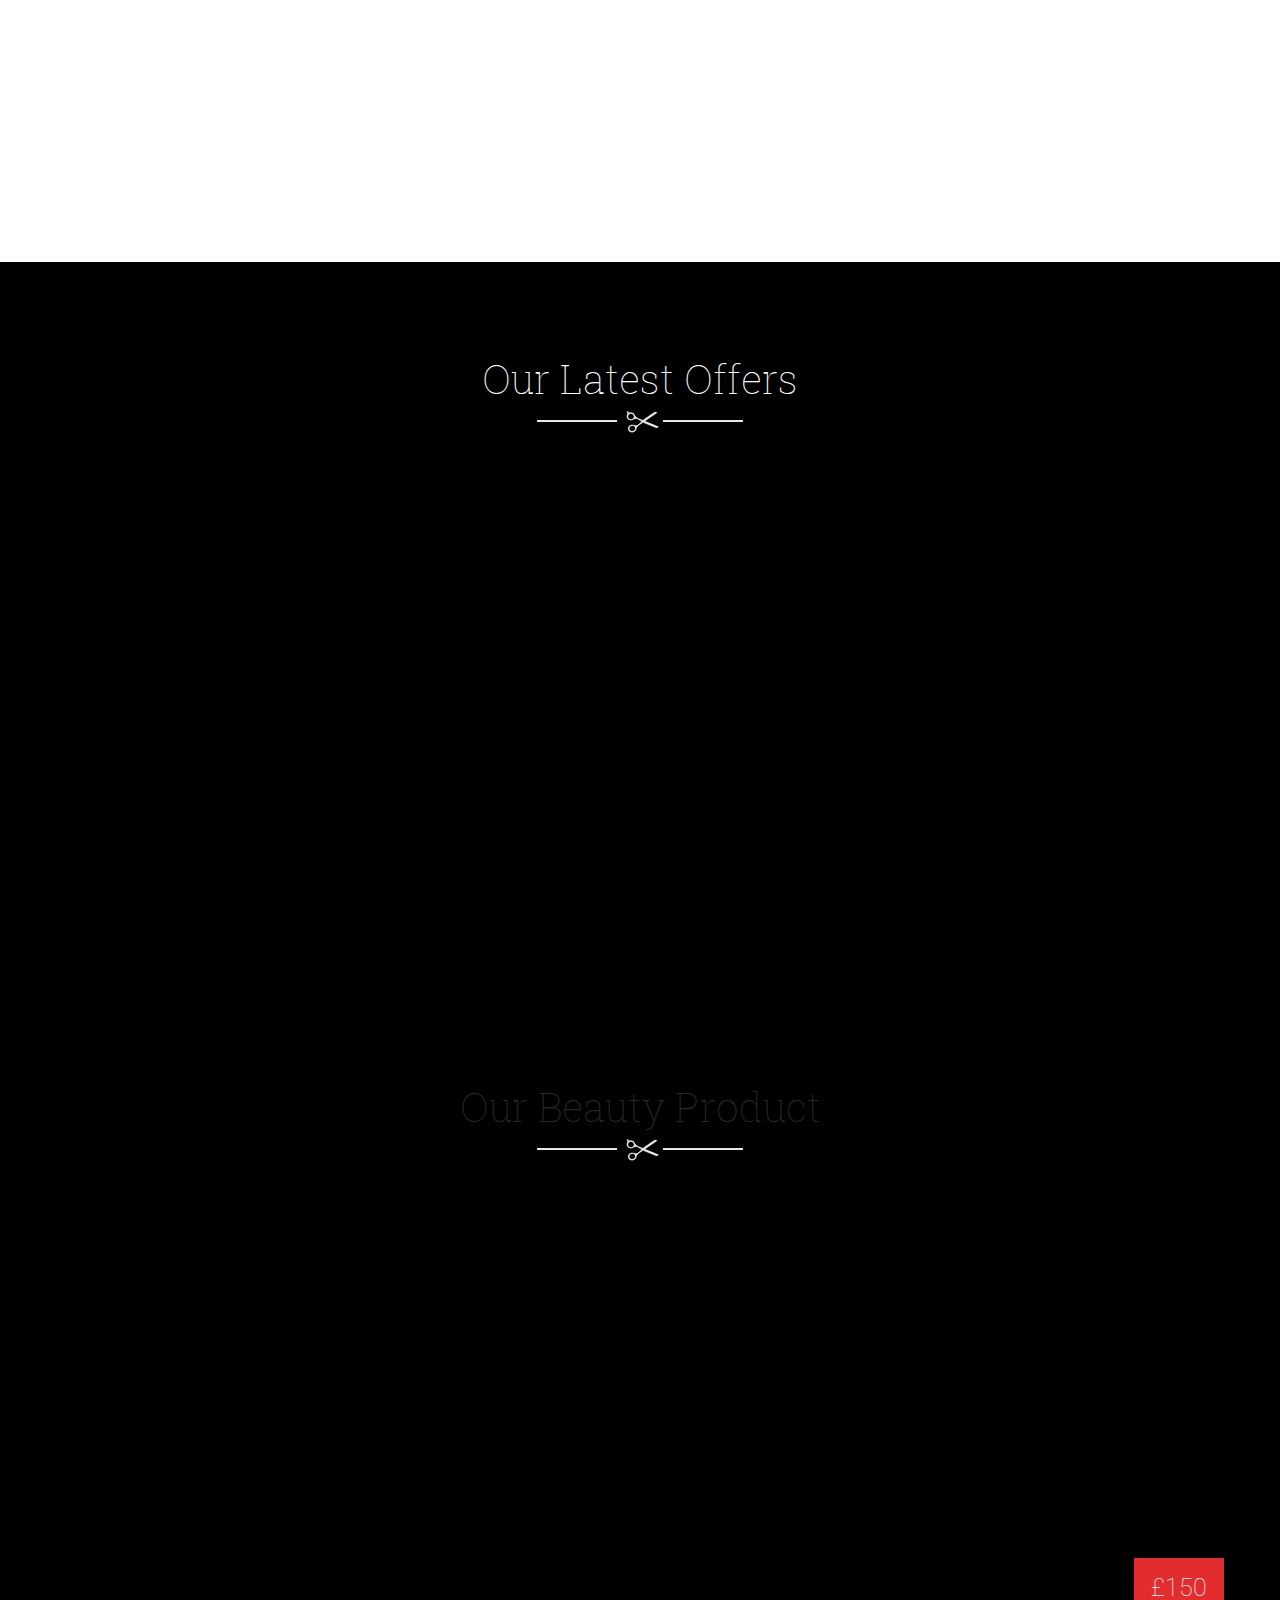
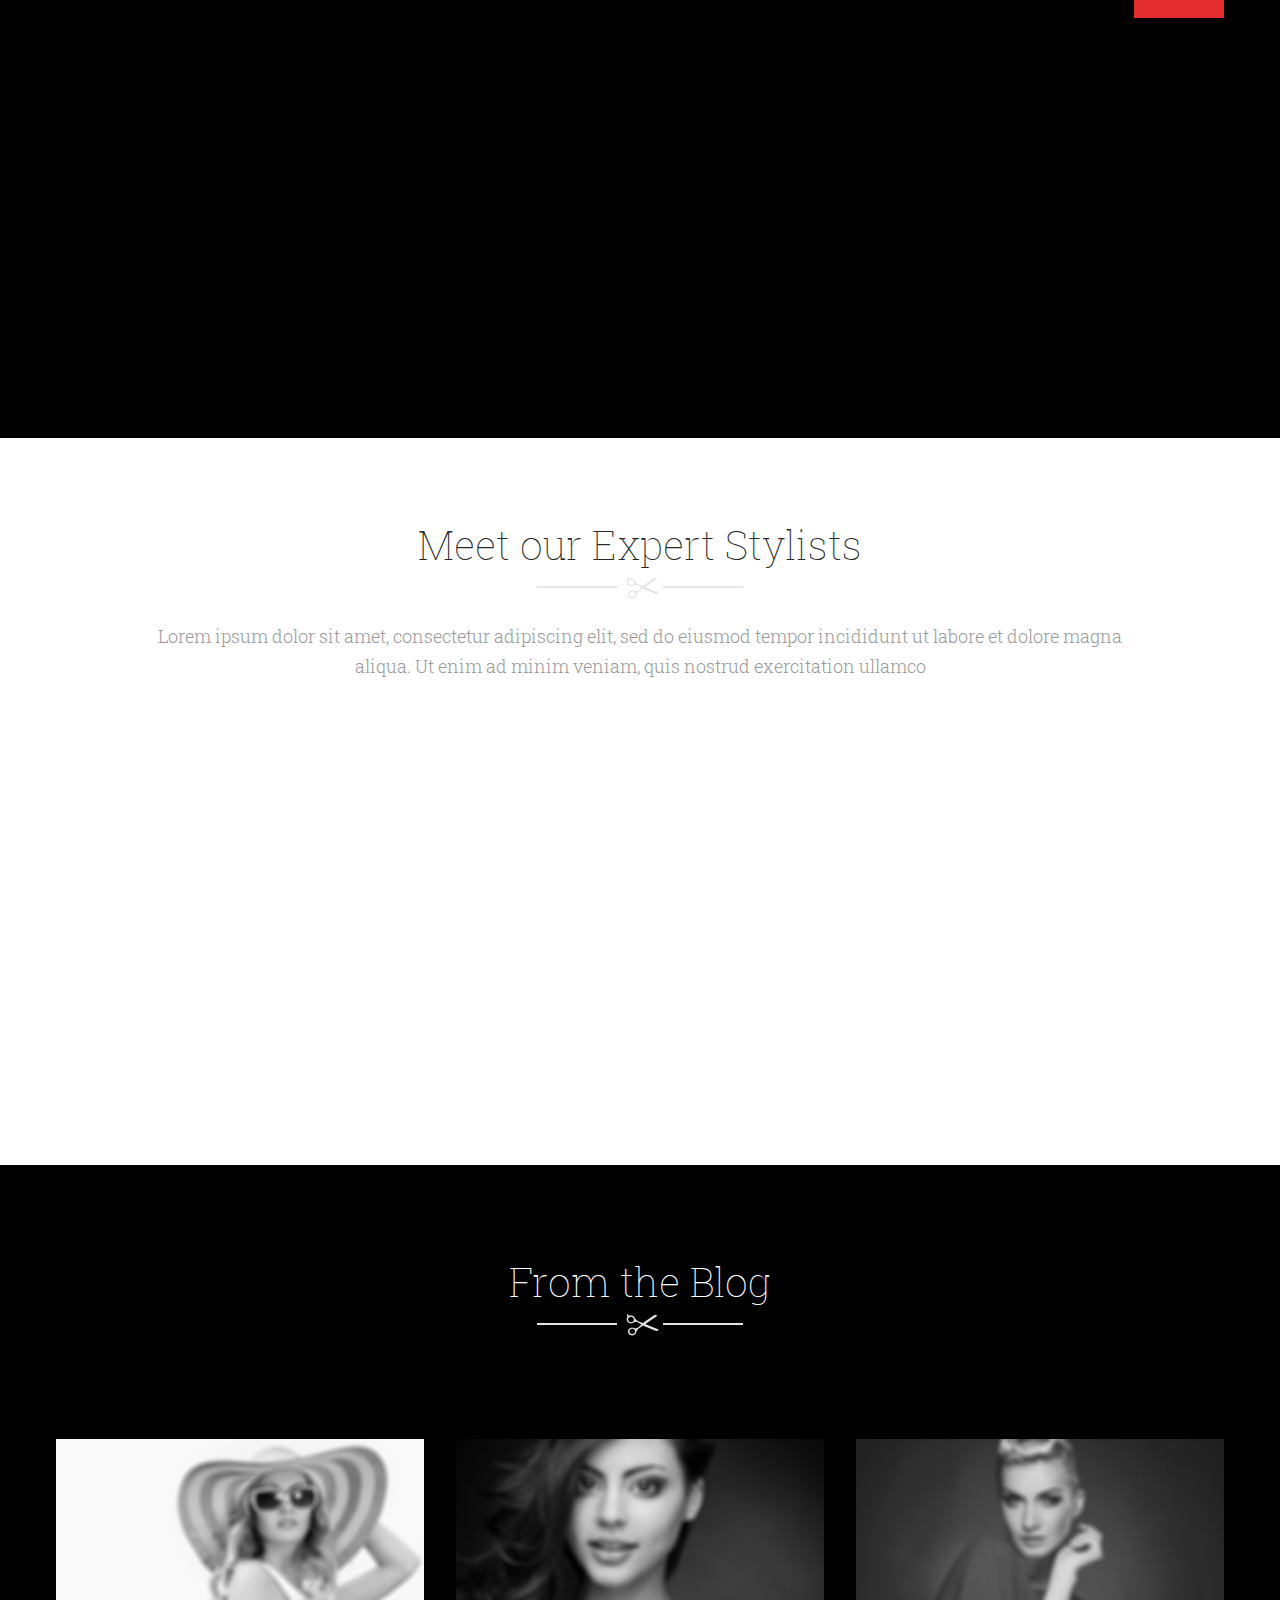
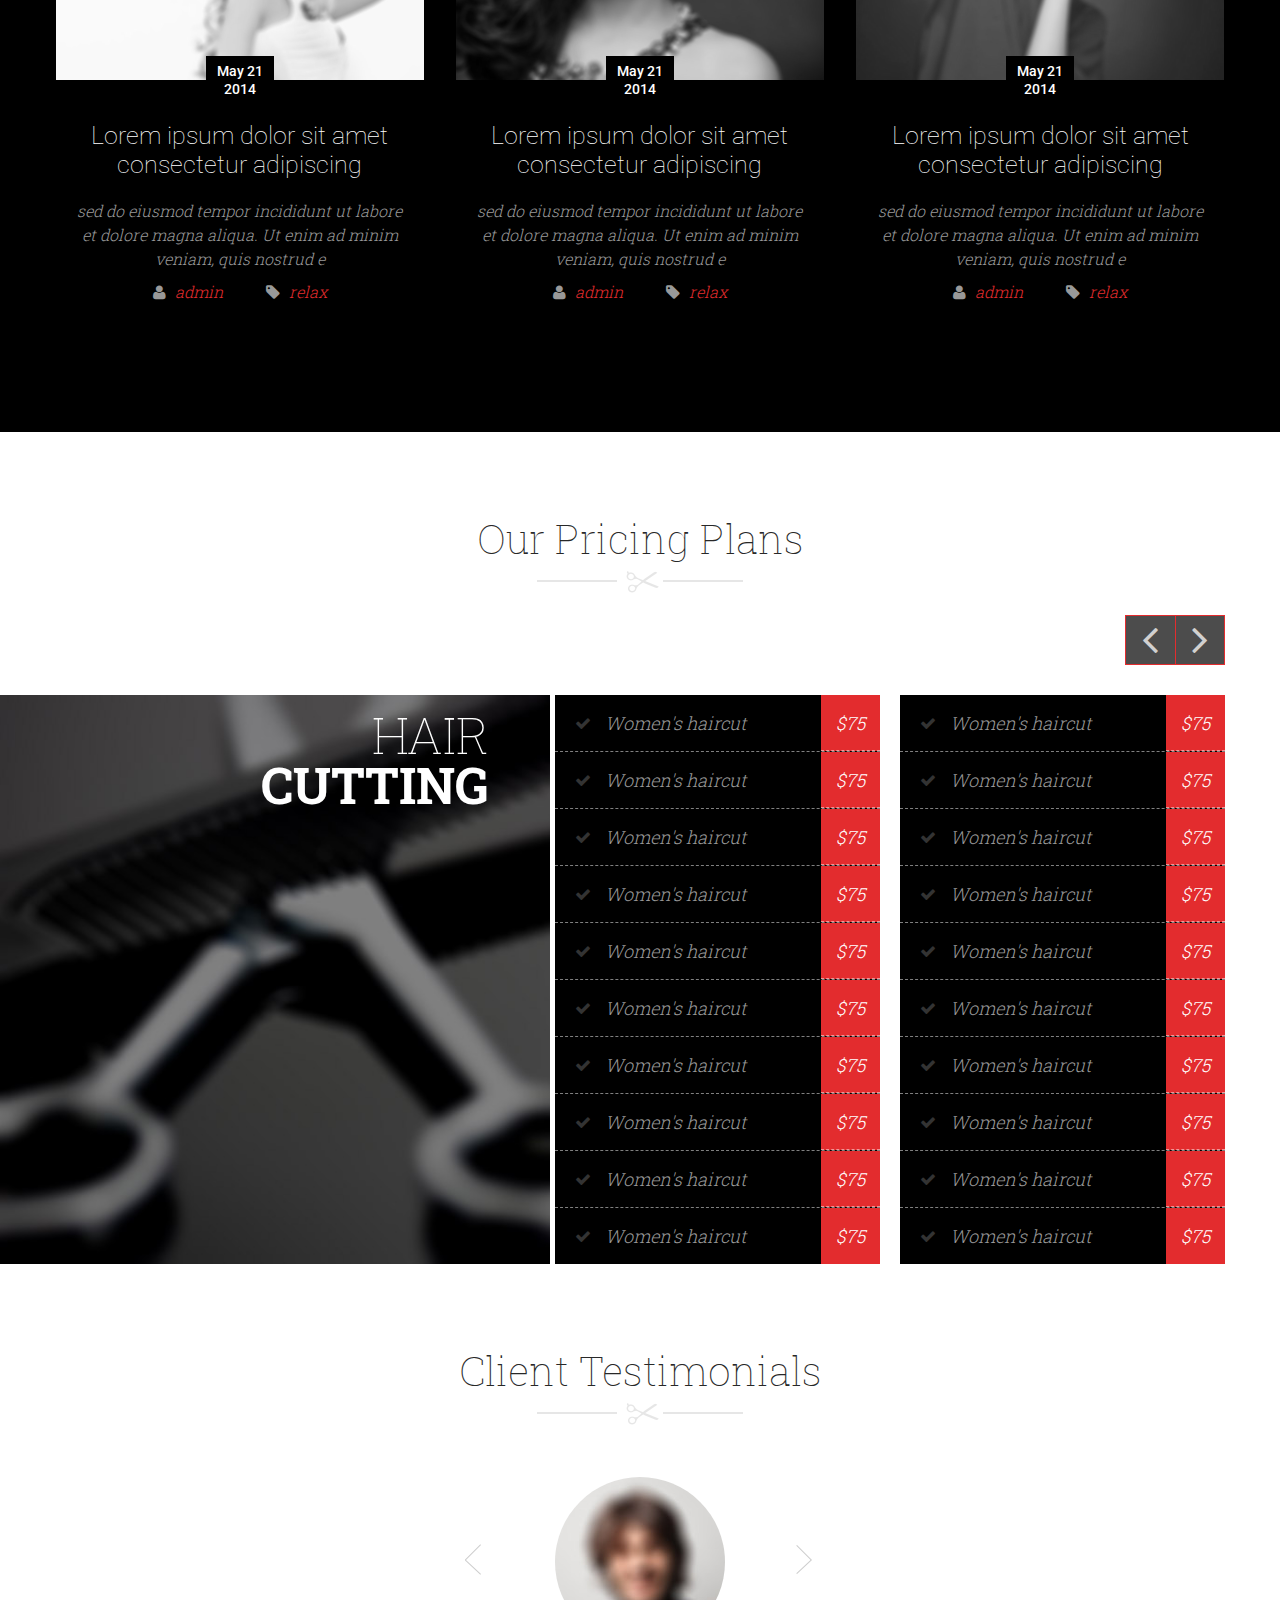
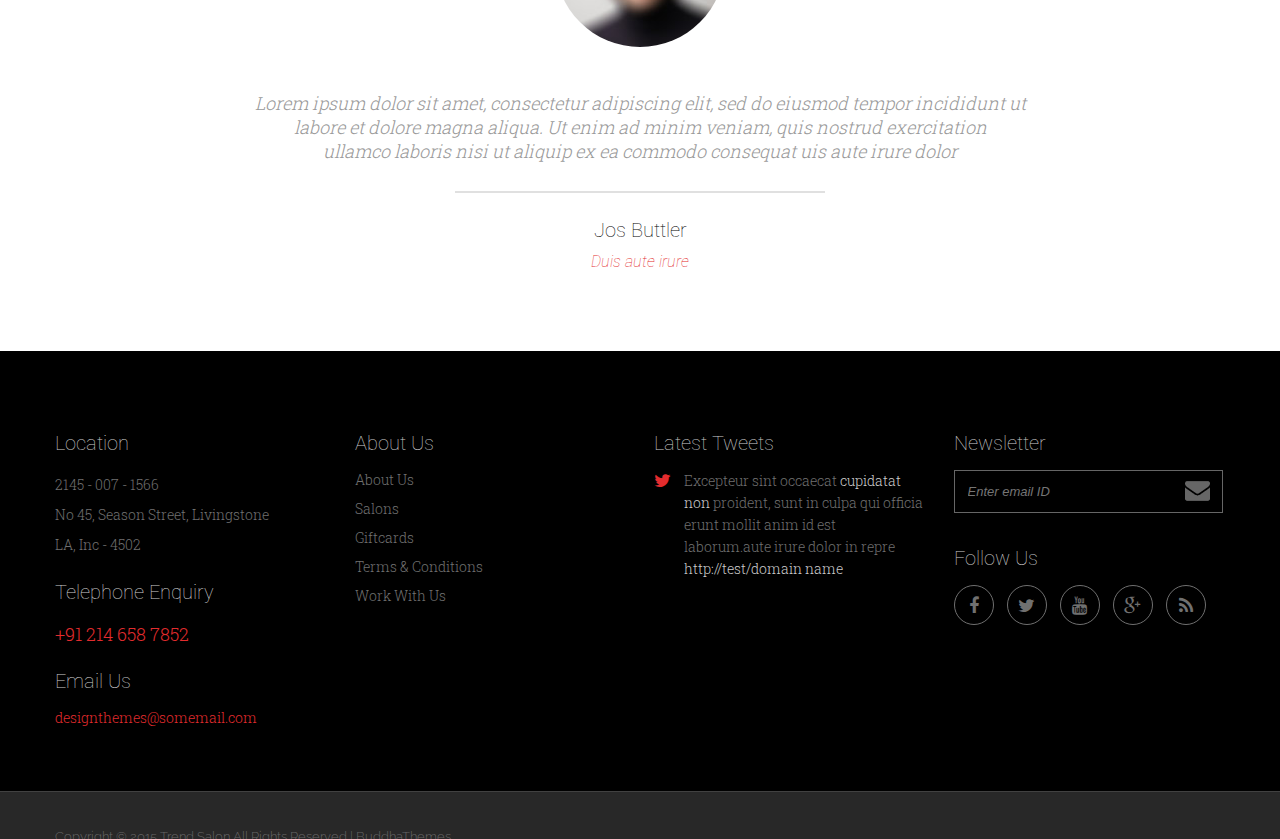
<file: banner3.html>
<!doctype html>
<!--[if IE 7 ]>    <html lang="en-gb" class="isie ie7 oldie no-js"> <![endif]-->
<!--[if IE 8 ]>    <html lang="en-gb" class="isie ie8 oldie no-js"> <![endif]-->
<!--[if IE 9 ]>    <html lang="en-gb" class="isie ie9 no-js"> <![endif]-->
<!--[if (gt IE 9)|!(IE)]><!--> <html lang="en-gb" class="no-js"> <!--<![endif]-->

<head>
	<meta charset="utf-8">
	<meta name="viewport" content="width=device-width, initial-scale=1, maximum-scale=1">	
    <!--[if lt IE 9]> 
    <meta http-equiv="X-UA-Compatible" content="IE=edge,chrome=1">
    <![endif]-->
    
	<title>Home | TrendSalon HTML Template</title> 
	
	<meta name="description" content="">
	<meta name="author" content="">
    
    <!--[if lt IE 9]>
        <script src="http://html5shim.googlecode.com/svn/trunk/html5.js"></script>
    <![endif]-->    
	<!--[if lte IE 8]>
		<script type="text/javascript" src="http://explorercanvas.googlecode.com/svn/trunk/excanvas.js"></script>
	<![endif]-->
    
    <!-- **Favicon** -->
    <link rel="shortcut icon" href="favicon.ico" type="image/x-icon" />
    
    <!-- **CSS - stylesheets** -->
    <link id="default-css" href="style.css" rel="stylesheet" media="all" />
    <link href="css/shortcode.css" rel="stylesheet" type="text/css" />
 
    <!-- **Additional - stylesheets** -->
    <link rel="stylesheet" href="css/responsive.css" type="text/css" media="all"/>
    <link href="css/animations.css" rel="stylesheet" media="all" />
    <link id="skin-css" href="skins/red/style.css" rel="stylesheet" media="all" />
    <link rel="stylesheet" href="css/meanmenu.css" type="text/css" media="all"/>
    <link rel="stylesheet" type="text/css" href="css/pace-theme-loading-bar.css" />
        
    <!-- **Font Awesome** -->
    <link rel="stylesheet" href="css/font-awesome.min.css">
    
    <!-- **Google - Fonts** -->
    <link href='http://fonts.googleapis.com/css?family=Raleway' rel='stylesheet' type='text/css'>
    <link href='http://fonts.googleapis.com/css?family=Roboto:400,500,300,700,900' rel='stylesheet' type='text/css'>
    <link href='http://fonts.googleapis.com/css?family=PT+Serif:400,700' rel='stylesheet' type='text/css'>
    <link href='http://fonts.googleapis.com/css?family=Roboto+Slab:400,100,300,700' rel='stylesheet' type='text/css'>
    
    <!--[if IE 7]>
    <link rel="stylesheet" href="css/font-awesome-ie7.min.css" />
    <![endif]-->
    
    <!-- jQuery -->
    <script src="js/modernizr.custom.js"></script>
    
</head>

<body>
<div id="loader-wrapper"><!-- PreLoader -->
    <div class="loader">
        <div class="inner one"></div>
        <div class="inner two"></div>
        <div class="inner three"></div>
    </div>
    <h3 class="loader-text">
    	TrendSalon
    </h3>
</div><!-- PreLoader -->
<div class="wrapper"><!-- Wrapper -->
    <div class="inner-wrapper"><!-- Inner-Wrapper -->
    	<div class="top-bar"><!-- Top Bar -->
        	<div class="container">
            	<p>Lorem ipsum dolor sit amet consectetur</p>
                <div class="top-right">
                	<ul>
                        <li>
                            <span class="fa fa-phone-square"></span>
                            1 (800) 567 8765
                        </li>
                        <li>
                            <span class="fa fa-envelope"></span>
                            <a href="mailto:yourname@somemail.com">name@somemail.com</a>
                        </li>
                	</ul>        
                </div>
            </div>
        </div><!-- End of Top Bar -->
        <header id="header" class="dt-sticky-menu type2"><!-- Header -->
        	<div id="logo"><!-- Logo -->
                <a title="TrendSalon" href="index-v4.html"><img title="TrendSalon" alt="Trendy" src="images/logo.png"></a>
            </div><!-- End of Logo -->
            <div id="menu-container">
            	<div class="container">
                    <nav id="main-menu"><!-- Nav - Starts -->
                        <div id="dt-menu-toggle" class="dt-menu-toggle">
                            Menu
                            <span class="dt-menu-toggle-icon"></span>
                        </div>
                        <a title="TrendSalon" href="index.html" class="sticky-logo"><img title="TrendSalon" alt="Trendy" src="images/logo.png"></a>
                        <ul class="menu">
                            <li class="current_page_item menu-item-simple-parent"><a href="index.html">Home</a>
                            	<ul class="sub-menu">
                                    <li><a href="index-v2.html">Home 2</a></li>
                                    <li><a href="index-v3.html">Home 3</a></li>
                                    <li><a href="index-v4.html">Home 4</a></li>
                                    <li><a href="index-v5.html">Home 5</a></li>
                                </ul>
                                <a class="dt-menu-expand">+</a>
                            </li>
                            <li class="menu-item-simple-parent"><a href="about-us.html">Pages</a>
                            	<ul class="sub-menu">
                                    <li><a href="about-us.html">About Us</a></li>
                                    <li><a href="shortcodes.html">Shortcodes</a></li>
                                    <li><a href="404.html">404</a></li>
                                    <li><a href="header2.html">Header Types</a>
                                    	<ul class="sub-menu">
                                            <li><a href="header2.html">Header2</a></li>
                                            <li><a href="header3.html">Header3</a></li>
                                            <li><a href="header4.html">Header4</a></li>
                                            <li><a href="header5.html">Header5</a></li>
                                        </ul>
                                		<a class="dt-menu-expand">+</a>
                                    </li>
                                </ul>
                                <a class="dt-menu-expand">+</a>
                            </li>
                            <li class=""><a href="services.html">Service</a></li>
                            <li class="menu-item-simple-parent"><a href="shop.html">Shop</a>
                                <ul class="sub-menu">
                                    <li><a href="shop-cart.html">Cart</a></li>
                                    <li><a href="shop-checkout.html">CheckOut</a></li>
                                </ul>
                                <a class="dt-menu-expand">+</a>
                            </li>
                            <li class="menu-item-simple-parent"><a href="blog.html">Blog</a>
                                <ul class="sub-menu">
                                    <li><a href="blog-details.html">Blog Details</a></li>
                                    <li><a href="blog-details-rhs.html">Blog Details With RHS</a></li>
                                    <li><a href="blog-details-lhs.html">Blog Details With LHS</a></li>
                                </ul>
                                <a class="dt-menu-expand">+</a>
                            </li>
                            <li class="menu-item-simple-parent"><a href="portfolio.html">Gallery</a>
                            	<ul class="sub-menu">
                                    <li><a href="portfolio-details.html">Gallery Details</a></li>
                                    <li><a href="portfolio-details-rhs.html">Gallery Details With RHS</a></li>
                                    <li><a href="portfolio-details-lhs.html">Gallery Details With LHS</a></li>
                                </ul>
                                <a class="dt-menu-expand">+</a>
                            </li>
                            <li class="menu-item-simple-parent"><a href="contact.html">Contacts</a>
                            	<ul class="sub-menu">
                                    <li><a href="contact.html">Contact</a></li>
                                    <li><a href="contact2.html">Contact 2</a></li>
                                </ul>
                                <a class="dt-menu-expand">+</a>
                            </li>
                        </ul>
                    </nav><!-- End of Nav -->
                </div>
            </div>
        </header>
        <div id="main"><!-- Main -->
            <div class="banner type4">
            	<div class="fullwidth-section dt-sc-parallax-section slider-bg">
                	<div class="parallax-spacing">
                    	<div class="container">
                        	<div class="caption aligncenter">
                            	<h1 class="caption-heading">
                                	If Your Hair Is Unbecoming To See... Then Maybe You Should Be Coming To Me!
                                </h1>
                                <h3>More <span>defined</span>. More <span>conditioned</span>. More <span>beautiful lashes</span>.</h3>
                                <div class="hr-invisible"></div>
                                <div class="caption-wrapper">
                                    <div class="dt-sc-counter">
                                        <div class="dt-sc-counter-number">
                                            <p data-value="3400">3400</p>
                                        </div>
                                        <h5> Happy Members </h5>
                                    </div>
                                    <div class="dt-sc-counter">
                                        <div class="dt-sc-counter-number">
                                            <p data-value="147">147</p>
                                        </div>
                                        <h5> Titles Won </h5>
                                    </div>
                                    <div class="dt-sc-counter">
                                        <div class="dt-sc-counter-number">
                                            <p data-value="900">900</p>
                                        </div>
                                        <h5> Premium Membership </h5>
                                    </div>
                                    <div class="dt-sc-counter">
                                        <div class="dt-sc-counter-number">
                                            <p data-value="34569">34569</p>
                                        </div>
                                        <h5> Monthly Earned </h5>
                                    </div>
                                </div>
                            </div>
                            <div class="hr-invisible"></div>
                            <div class="hr-invisible"></div>
                            <div class="aligncenter">
                            	<div id="scrolldown">
                                    <a href="#"><i class="fa fa-angle-double-down  animate" data-animation="fadeInDown animated"></i><br />Scroll Down</a>
                                </div>
                            </div>
                        </div>
                    </div>
                </div>
            </div>
            <div class="hr-invisible"></div>
            <div class="container"><!-- Container -->
            	<h2 class="border-title aligncenter">
                    Welcome to Trend Salon
                </h2>
                <p class="aligncenter">Lorem ipsum dolor sit amet, consectetur adipiscing elit, sed do eiusmod tempor incididunt ut labore et dolore magna aliqua. Ut enim ad minim veniam, quis nostrud exercitation ullamco laboris nisi ut aliquip ex ea commodo consequat. Duis aute irure dolor in reprehenderit in voluptate id est laborum.</p>
				<div class="clear"></div>
                <div class="hr-invisible-medium"></div>
                <div class="hr-invisible-very-very-small"></div>
                <div class="column dt-sc-one-fourth first">
                	<div class="dt-sc-service type1 animate" data-delay="100" data-animation="fadeIn animated">
                    	<figure class="gallery-thumb">
                        	<a href="#"><img class="dt-sc-filter" src="images/service-img1.jpg" alt="" title=""></a>
                        </figure>
                        <div class="icon">
                            <a href="#"><img class="first-img" src="images/service-icon1.png" alt="" title=""></a>
                            <a href="#"><img class="second-img" src="images/service-icon5.png" alt="" title=""></a>
                        </div>
                        <h3><a href="#"> Cutting & Styling </a></h3>
                    </div>
                </div>
                <div class="column dt-sc-one-fourth">
                	<div class="dt-sc-service type1 animate" data-delay="200" data-animation="fadeIn animated">
                    	<figure class="gallery-thumb">
                        	<a href="#"><img class="dt-sc-filter" src="images/service-img2.jpg" alt="" title=""></a>
                        </figure>
                        <div class="icon">
                            <a href="#"><img class="first-img" src="images/service-icon2.png" alt="" title=""></a>
                            <a href="#"><img class="second-img" src="images/service-icon6.png" alt="" title=""></a>
                        </div>
                        <h3><a href="#"> Beard Cutting </a></h3>
                    </div>
                </div>
                <div class="column dt-sc-one-fourth">
                	<div class="dt-sc-service type1 animate" data-delay="300" data-animation="fadeIn animated">
                    	<figure class="gallery-thumb">
                        	<a href="#"><img class="dt-sc-filter" src="images/service-img3.jpg" alt="" title=""></a>
                        </figure>
                        <div class="icon">
                            <a href="#"><img class="first-img" src="images/service-icon3.png" alt="" title=""></a>
                            <a href="#"><img class="second-img" src="images/service-icon7.png" alt="" title=""></a>
                        </div>
                        <h3><a href="#">Coloring & Styling </a></h3>
                    </div>
                </div>
                <div class="column dt-sc-one-fourth">
                	<div class="dt-sc-service type1 animate" data-delay="400" data-animation="fadeIn animated">
                    	<figure class="gallery-thumb">
                        	<a href="#"><img class="dt-sc-filter" src="images/service-img4.jpg" alt="" title=""></a>
                        </figure>
                        <div class="icon">
                            <a href="#"><img class="first-img" src="images/service-icon4.png" alt="" title=""></a>
                            <a href="#"><img class="second-img" src="images/service-icon8.png" alt="" title=""></a>
                        </div>
                        <h3><a href="#"> Facial & Skin Therapy </a></h3>
                    </div>
                </div>
            </div><!-- End of Container -->
            <div class="clear"></div>
            <div class="hr-invisible"></div>
            <div class="fullwidth-section dt-sc-parallax-section pricing-parallax dark-bg">
                <div class="fullwidth-bg">
                    <div class="parallax-spacing">
                        <div class="container"><!-- Container -->
                        	<h2 class="border-title aligncenter"> Our Latest Offers </h2>
                            <div class="hr-invisible-small"></div>
                            <div class="column dt-sc-one-fourth first">
                            	<div class="animate" data-delay="200" data-animation="fadeIn animated">
                                    <h3 class="border-title">Our Salon <span>Offers</span></h3>
                                    <p>sed do eiusmod tempor incididunt ut labore et dolore magna aliqua.</p>
                                    <div class="dt-sc-offer-text">
                                        <h2>50</h2>
                                        <span>%<span>off</span></span>
                                    </div>
                                    <div class="clear"></div>
                                    <ul class="dt-sc-offer-date">
                                        <li>
                                            <span class="fa fa-calendar"></span>
                                            June 5th to August 5th
                                        </li>
                                        <li>
                                            <span class="fa fa-map-marker"></span>
                                            All over London
                                        </li>
                                    </ul>
                                </div>
                            </div>
                            <div class="column dt-sc-three-fourth">
                            	<div class="dt-sc-offer-carousel-wrapper animate" data-delay="400" data-animation="fadeIn animated">
                                	<div class="dt-sc-offer-carousel">
                                    	<div class="column dt-sc-one-third">
                                        	<div class="dt-sc-offer">
                                                <figure class="gallery-thumb">
                                                    <a href="#"><img src="images/offer-img1.jpg" alt="" title=""></a>
                                                </figure>
                                                <div class="gallery-details">
                                                	<h4><a href="#">Hair Coloring</a></h4>
                                                    <div class="dt-sc-price">
                                                    	£ 200
                                                    </div>
                                                    <div class="hr-invisible-very-very-small"></div>
                                                    <a class="dt-sc-button btn-eff3" href="#" data-text="View Details"><span>View Details</span></a>
                                                </div>
                                            </div>
                                        </div>
                                        <div class="column dt-sc-one-third">
                                        	<div class="dt-sc-offer">
                                                <figure class="gallery-thumb">
                                                    <a href="#"><img src="images/offer-img2.jpg" alt="" title=""></a>
                                                </figure>
                                                <div class="gallery-details">
                                                	<h4><a href="#">Hair Coloring</a></h4>
                                                    <div class="dt-sc-price">
                                                    	£ 200
                                                    </div>
                                                    <div class="hr-invisible-very-very-small"></div>
                                                    <a class="dt-sc-button btn-eff3" href="#" data-text="View Details"><span>View Details</span></a>
                                                </div>
                                            </div>
                                        </div>
                                        <div class="column dt-sc-one-third">
                                        	<div class="dt-sc-offer">
                                                <figure class="gallery-thumb">
                                                    <a href="#"><img src="images/blog-img2.jpg" alt="" title=""></a>
                                                </figure>
                                                <div class="gallery-details">
                                                	<h4><a href="#">Hair Coloring</a></h4>
                                                    <div class="dt-sc-price">
                                                    	£ 200
                                                    </div>
                                                    <div class="hr-invisible-very-very-small"></div>
                                                    <a class="dt-sc-button btn-eff3" href="#" data-text="View Details"><span>View Details</span></a>
                                                </div>
                                            </div>
                                        </div>
                                        <div class="column dt-sc-one-third">
                                        	<div class="dt-sc-offer">
                                                <figure class="gallery-thumb">
                                                    <a href="#"><img src="images/offer-img1.jpg" alt="" title=""></a>
                                                </figure>
                                                <div class="gallery-details">
                                                	<h4><a href="#">Hair Coloring</a></h4>
                                                    <div class="dt-sc-price">
                                                    	£ 200
                                                    </div>
                                                    <div class="hr-invisible-very-very-small"></div>
                                                    <a class="dt-sc-button btn-eff3" href="#" data-text="View Details"><span>View Details</span></a>
                                                </div>
                                            </div>
                                        </div>
                                        <div class="column dt-sc-one-third">
                                        	<div class="dt-sc-offer">
                                                <figure class="gallery-thumb">
                                                    <a href="#"><img src="images/offer-img2.jpg" alt="" title=""></a>
                                                </figure>
                                                <div class="gallery-details">
                                                	<h4><a href="#">Hair Coloring</a></h4>
                                                    <div class="dt-sc-price">
                                                    	£ 200
                                                    </div>
                                                    <div class="hr-invisible-very-very-small"></div>
                                                    <a class="dt-sc-button btn-eff3" href="#" data-text="View Details"><span>View Details</span></a>
                                                </div>
                                            </div>
                                        </div>
	                                </div>
                                	<div class="carousel-arrows">
                                        <a href="#" class="prev-arrow"><i class="fa fa-angle-left"></i></a>
                                        <a href="#" class="next-arrow"><i class="fa fa-angle-right"></i></a>
                                    </div>
                                </div>
                            </div>
                        </div><!-- End of Container -->
                    </div>
                </div>
        	</div>            
            <div class="clear"></div>
            <div class="fullwidth-section promo-parallax" style="background-position: 35% 0%;">
            	<div class="parallax-spacing">
                	<div class="container">
                        <h2 class="border-title aligncenter"> Our Beauty Product </h2>
                        <div class="hr-invisible"></div>
                        <div class="column dt-sc-one-third first">
                        </div>
                        <div class="column dt-sc-one-third">
                        	<div class="animate" data-delay="200" data-animation="fadeIn animated">
	                            <img src="images/container-box.png" alt="" title="">
                            </div>
                        </div>
                        <div class="column dt-sc-one-third">
                        	<div class="animate" data-delay="400" data-animation="fadeIn animated">
                                <h3 class="border-title">Duis aute irure dolor <span>pariatur</span></h3>
                                <ul class="dt-sc-fancy-list check italic">
                                    <li> Sed do eiusmod tempor incididunt ut </li>
                                    <li> Labore et dolore magna aliqua </li>
                                    <li> Ut enim ad minim veniam quis </li>
                                    <li> Nostrud exercitation ullamco laboris </li>
                                    <li> Cupidatat non proident, sunt in </li>
                                    <li> Culpa qui officia deserunt mollit anim</li>
                                </ul>
                            </div>
                        </div>
                        <div class="clear"></div>
                        <div class="hr-invisible-medium"></div>
                        <div class="column dt-sc-one-third first">
                        </div>
                        <div class="column dt-sc-two-third">
                            <div class="dt-sc-notification">
                                <div class="alignleft">
                                    <h4>Lorem ipsum dolor sit amet, consectetur <span>Adipiscing elit</span></h4>
                                </div>
                                <div class="alignright">
                                    <a class="dt-sc-button" href="#">£150</a>
                                </div>
                            </div>
                        </div>
                    </div>
                </div>
            </div>
            <div class="clear"></div>
            <div class="fullwidth-section dt-sc-parallax-section counter-parallax dark-bg">
                <div class="fullwidth-bg">
                	<div class="container">
                    	<div class="hr-invisible"></div>
                    	<div class="column dt-sc-one-fourth first">
                        	<div class="dt-sc-counter animate" data-delay="100" data-animation="fadeIn animated">
                            	<div class="dt-sc-counter-number">
                                    <p data-value="2500">2500</p>
                                </div>
                                <div class="hr-invisible-very-small"></div>
                                <div class="hr-invisible-very-very-small"></div>
                                <img title="" alt="" src="images/heading-bottom.png">
                                <div class="hr-invisible-very-small"></div>
                                <h5> Customers </h5>
                            </div>
                        </div>
                        <div class="column dt-sc-one-fourth">
                        	<div class="dt-sc-counter animate" data-delay="200" data-animation="fadeIn animated">
                                <div class="hr-invisible-very-small"></div>
                                <h5> Prefessionals </h5>
                                <div class="hr-invisible-very-small"></div>
                                <img title="" alt="" src="images/heading-bottom.png">
                                <div class="hr-invisible-very-small"></div>
                                <div class="hr-invisible-very-very-small"></div>
                                <div class="dt-sc-counter-number">
                                    <p data-value="100">100</p>
                                </div>
                            </div>
                        </div>
                        <div class="column dt-sc-one-fourth">
                        	<div class="dt-sc-counter animate" data-delay="300" data-animation="fadeIn animated">
                                <div class="dt-sc-counter-number">
                                    <p data-value="150">100</p>
                                </div>
                                <div class="hr-invisible-very-small"></div>
                                <div class="hr-invisible-very-very-small"></div>
                                <img src="images/heading-bottom.png" alt="" title="">
                                <div class="hr-invisible-very-small"></div>
                                <h5> Branches </h5>
                            </div>
                        </div>
                        <div class="column dt-sc-one-fourth">
                        	<div class="dt-sc-counter animate" data-delay="400" data-animation="fadeIn animated">
                            	<div class="hr-invisible-very-small"></div>
                                <h5> Customers </h5>
                                <div class="hr-invisible-very-very-small"></div>
                                <div class="hr-invisible-very-very-small"></div>
                                <img src="images/heading-bottom.png" alt="" title="">
                                <div class="hr-invisible-very-small"></div>
                                <div class="hr-invisible-very-very-small"></div>
                                <div class="dt-sc-counter-number">
                                    <p data-value="250">250</p>
                                </div>
                            </div>
                        </div>
                        <div class="hr-invisible"></div>
                    </div>
                </div>
            </div>
            <div class="clear"></div>
            <div class="hr-invisible"></div>
            <div class="container">
            	<h2 class="border-title aligncenter"> Meet our Expert Stylists </h2>
                <p class="aligncenter">Lorem ipsum dolor sit amet, consectetur adipiscing elit, sed do eiusmod tempor incididunt ut labore et dolore magna aliqua. Ut enim ad minim veniam, quis nostrud exercitation ullamco </p>
                <div class="hr-invisible"></div>
                <div class="column dt-sc-one-fourth first">
                    <div class="dt-sc-team type1 animate" data-delay="100" data-animation="fadeIn animated">
                        <div class="image">
                            <img src="images/team-img4.jpg" alt="" title="">
                            <div class="image-overlay">
                                <div class="team-details-social-icons">
                                    <a class="fa fa-facebook" href="#"> </a>
                                    <a class="fa fa-twitter" href="#"> </a>
                                </div>
                            </div>
                        </div>
                        <h4><a href="#"> Angel Sienna </a></h4>
                        <h5>Professional Hairstylist</h5>
                    </div>
                </div>
                <div class="column dt-sc-one-fourth">
                    <div class="dt-sc-team type1 animate" data-delay="200" data-animation="fadeIn animated">
                        <div class="image">
                            <img src="images/team-img1.jpg" alt="" title="">
                            <div class="image-overlay">
                                <div class="team-details-social-icons">
                                    <a class="fa fa-facebook" href="#"> </a>
                                    <a class="fa fa-twitter" href="#"> </a>
                                </div>
                            </div>
                        </div>
                        <h4><a href="#"> John Doe </a></h4>
                        <h5>Professional Hairstylist</h5>
                    </div>
                </div>
                <div class="column dt-sc-one-fourth">
                    <div class="dt-sc-team type1 animate" data-delay="300" data-animation="fadeIn animated">
                        <div class="image">
                            <img src="images/team-img2.jpg" alt="" title="">
                            <div class="image-overlay">
                                <div class="team-details-social-icons">
                                    <a class="fa fa-facebook" href="#"> </a>
                                    <a class="fa fa-twitter" href="#"> </a>
                                </div>
                            </div>
                        </div>
                        <h4><a href="#"> Scorlett Johanson </a></h4>
                        <h5>Professional Hairstylist</h5>
                    </div>
                </div>
                <div class="column dt-sc-one-fourth">
                    <div class="dt-sc-team type1 animate" data-delay="400" data-animation="fadeIn animated">
                        <div class="image">
                            <img src="images/team-img3.jpg" alt="" title="">
                            <div class="image-overlay">
                                <div class="team-details-social-icons">
                                    <a class="fa fa-facebook" href="#"> </a>
                                    <a class="fa fa-twitter" href="#"> </a>
                                </div>
                            </div>
                        </div>
                        <h4><a href="#"> Mark Vick</a></h4>
                        <h5>Professional Hairstylist</h5>
                    </div>
                </div>
            </div>
            <div class="clear"></div>
            <div class="hr-invisible-medium"></div>
          	<div class="fullwidth-section dt-sc-parallax-section blog-parallax dark-bg">
                <div class="fullwidth-bg">
                	<div class="parallax-spacing">
                    	<div class="container">
                        	<h2 class="border-title aligncenter"> From the Blog </h2>
                            <div class="hr-invisible"></div>
                            <div class="column dt-sc-one-third first">
                            	<article class="blog-entry">
                                    <div class="entry-thumb">
                                    	<a href="#">
                                        	<img title="" alt="" src="images/blog-img1.jpg">
                                        </a>
                                    </div>
                                    <div class="entry-details">
                                        <div class="hr-invisible-very-small"></div>
                                        <div class="entry-title">
	                                        <h3>Lorem ipsum dolor sit amet consectetur adipiscing</h3>
                                        </div>
                                        <div class="entry-meta">
                                        	<h6>May 21<br>2014</h6>
                                        </div>
                                        <div class="entry-metadata">
                                            <p>sed do eiusmod tempor incididunt ut labore et dolore magna aliqua. Ut enim ad minim veniam, quis nostrud e</p>
                                            <div class="author">
                                                <i class="fa fa-user"></i>
                                                <a href="#">admin</a>
                                            </div>
                                            <div class="tags">
                                                <i class="fa fa-tag"></i>
                                                <a href="#">relax</a>
                                            </div>
                                        </div>
                                    </div>
                                </article>
                            </div>
                            <div class="column dt-sc-one-third">
                            	<article class="blog-entry">
                                    <div class="entry-thumb">
                                    	<a href="#">
                                        	<img title="" alt="" src="images/blog-img2.jpg">
                                        </a>
                                    </div>
                                    <div class="entry-details">
                                        <div class="hr-invisible-very-small"></div>
                                        <div class="entry-title">
	                                        <h3>Lorem ipsum dolor sit amet consectetur adipiscing</h3>
                                        </div>
                                        <div class="entry-meta">
                                        	<h6>May 21<br>2014</h6>
                                        </div>
                                        <div class="entry-metadata">
                                            <p>sed do eiusmod tempor incididunt ut labore et dolore magna aliqua. Ut enim ad minim veniam, quis nostrud e</p>
                                            <div class="author">
                                                <i class="fa fa-user"></i>
                                                <a href="#">admin</a>
                                            </div>
                                            <div class="tags">
                                                <i class="fa fa-tag"></i>
                                                <a href="#">relax</a>
                                            </div>
                                        </div>
                                    </div>
                                </article>
                            </div>
                            <div class="column dt-sc-one-third">
                            	<article class="blog-entry">
                                    <div class="entry-thumb">
                                    	<a href="#">
                                        	<img title="" alt="" src="images/blog-img3.jpg">
                                        </a>
                                    </div>
                                    <div class="entry-details">
                                        <div class="hr-invisible-very-small"></div>
                                        <div class="entry-title">
	                                        <h3>Lorem ipsum dolor sit amet consectetur adipiscing</h3>
                                        </div>
                                        <div class="entry-meta">
                                        	<h6>May 21<br>2014</h6>
                                        </div>
                                        <div class="entry-metadata">
                                            <p>sed do eiusmod tempor incididunt ut labore et dolore magna aliqua. Ut enim ad minim veniam, quis nostrud e</p>
                                            <div class="author">
                                                <i class="fa fa-user"></i>
                                                <a href="#">admin</a>
                                            </div>
                                            <div class="tags">
                                                <i class="fa fa-tag"></i>
                                                <a href="#">relax</a>
                                            </div>
                                        </div>
                                    </div>
                                </article>
                            </div>
                        </div>
                    </div>
               	</div>
          	</div>
            <div class="clear"></div>
            <div class="hr-invisible"></div>
            <h2 class="border-title aligncenter"> Our Pricing Plans </h2>
         	<div class="hr-invisible"></div>
            <div class="fullwidth-section pricing-container">
            <div class="left-image"></div>
            	<div class="container">
                    <div class="column dt-sc-two-fifth first">
                        <h1 class="alignright"> Hair <br><span>Cutting</span> </h1>
                    </div>
                    <div class="column dt-sc-three-fifth">
                        <div class="dt-sc-pricing-carousel-wrapper">
                            <div class="dt-sc-pricing-carousel">
                                <div class="column dt-sc-one-half">
                                    <ul class="menu-card check">
                                        <li>Women's haircut<span>$75</span></li>
                                        <li>Women's haircut<span>$75</span></li>
                                        <li>Women's haircut<span>$75</span></li>
                                        <li>Women's haircut<span>$75</span></li>
                                        <li>Women's haircut<span>$75</span></li>
                                        <li>Women's haircut<span>$75</span></li>
                                        <li>Women's haircut<span>$75</span></li>
                                        <li>Women's haircut<span>$75</span></li>
                                        <li>Women's haircut<span>$75</span></li>
                                        <li>Women's haircut<span>$75</span></li>
                                    </ul>
                                </div>
                                <div class="column dt-sc-one-half">
                                    <ul class="menu-card check">
                                        <li>Women's haircut<span>$75</span></li>
                                        <li>Women's haircut<span>$75</span></li>
                                        <li>Women's haircut<span>$75</span></li>
                                        <li>Women's haircut<span>$75</span></li>
                                        <li>Women's haircut<span>$75</span></li>
                                        <li>Women's haircut<span>$75</span></li>
                                        <li>Women's haircut<span>$75</span></li>
                                        <li>Women's haircut<span>$75</span></li>
                                        <li>Women's haircut<span>$75</span></li>
                                        <li>Women's haircut<span>$75</span></li>
                                    </ul>
                                </div>
                                <div class="column dt-sc-one-half">
                                    <ul class="menu-card check">
                                        <li>Women's haircut<span>$75</span></li>
                                        <li>Women's haircut<span>$75</span></li>
                                        <li>Women's haircut<span>$75</span></li>
                                        <li>Women's haircut<span>$75</span></li>
                                        <li>Women's haircut<span>$75</span></li>
                                        <li>Women's haircut<span>$75</span></li>
                                        <li>Women's haircut<span>$75</span></li>
                                        <li>Women's haircut<span>$75</span></li>
                                        <li>Women's haircut<span>$75</span></li>
                                        <li>Women's haircut<span>$75</span></li>
                                    </ul>
                                </div>
                                <div class="column dt-sc-one-half">
                                    <ul class="menu-card check">
                                        <li>Women's haircut<span>$75</span></li>
                                        <li>Women's haircut<span>$75</span></li>
                                        <li>Women's haircut<span>$75</span></li>
                                        <li>Women's haircut<span>$75</span></li>
                                        <li>Women's haircut<span>$75</span></li>
                                        <li>Women's haircut<span>$75</span></li>
                                        <li>Women's haircut<span>$75</span></li>
                                        <li>Women's haircut<span>$75</span></li>
                                        <li>Women's haircut<span>$75</span></li>
                                        <li>Women's haircut<span>$75</span></li>
                                    </ul>
                                </div>
                            </div>
                            <div class="carousel-arrows">
                                <a href="#" class="pricing prev-arrow"><i class="fa fa-angle-left"></i></a>
                                <a href="#" class="pricing next-arrow"><i class="fa fa-angle-right"></i></a>
                            </div>
                        </div>
                    </div>
                </div>
            </div>
            <div class="clear"></div>
            <div class="hr-invisible"></div>
            <div class="container">
            	<h2 class="border-title aligncenter"> Client Testimonials </h2>
                <div class="dt-sc-testimonial-carousel-wrapper">
                    <ul class="dt-sc-testimonial-carousel">
                        <li>
                        	<div class="dt-sc-testimonial"> 
                            	<div class="author">
	                                <img alt="" src="images/testimonial-img1.jpg">
                                </div>
                                <div class="hr-invisible-small"></div>
                                <blockquote> Lorem ipsum dolor sit amet, consectetur adipiscing elit, sed do eiusmod tempor incididunt ut <br>labore et dolore magna aliqua. Ut enim ad minim veniam, quis nostrud exercitation<br> ullamco laboris nisi ut aliquip ex ea commodo consequat uis aute irure dolor </blockquote>
                                <div class="author-detail">
                                	Jos Buttler <span>Duis aute irure</span>
                                </div>
                            </div>
                        </li>
                        <li>
                        	<div class="dt-sc-testimonial"> 
                            	<div class="author">
	                                <img alt="" src="images/testimonial-img2.jpg">
                                </div>
                                <div class="hr-invisible-small"></div>
                                <blockquote> Lorem ipsum dolor sit amet, consectetur adipiscing elit, sed do eiusmod tempor incididunt ut <br>labore et dolore magna aliqua. Ut enim ad minim veniam, quis nostrud exercitation<br> ullamco laboris nisi ut aliquip ex ea commodo consequat uis aute irure dolor </blockquote>
                                <div class="author-detail">
                                	Sarah Taylor <span>Duis aute irure</span>
                                </div>
                            </div>
                        </li>
                        <li>
                        	<div class="dt-sc-testimonial"> 
                            	<div class="author">
	                                <img alt="" src="images/testimonial-img3.jpg">
                                </div>
                                <div class="hr-invisible-small"></div>
                                <blockquote> Lorem ipsum dolor sit amet, consectetur adipiscing elit, sed do eiusmod tempor incididunt ut <br>labore et dolore magna aliqua. Ut enim ad minim veniam, quis nostrud exercitation<br> ullamco laboris nisi ut aliquip ex ea commodo consequat uis aute irure dolor </blockquote>
                                <div class="author-detail">
                                	Lydia Greenway <span>Duis aute irure</span>
                                </div>
                            </div>
                        </li>
                        <li>
                        	<div class="dt-sc-testimonial"> 
                            	<div class="author">
	                                <img alt="" src="images/testimonial-img4.jpg">
                                </div>
                                <div class="hr-invisible-small"></div>
                                <blockquote> Lorem ipsum dolor sit amet, consectetur adipiscing elit, sed do eiusmod tempor incididunt ut <br>labore et dolore magna aliqua. Ut enim ad minim veniam, quis nostrud exercitation<br> ullamco laboris nisi ut aliquip ex ea commodo consequat uis aute irure dolor </blockquote>
                                <div class="author-detail">
                                	Steve Smith <span>Duis aute irure</span>
                                </div>
                            </div>
                        </li>
                        <li>
                        	<div class="dt-sc-testimonial"> 
                            	<div class="author">
	                                <img alt="" src="images/testimonial-img2.jpg">
                                </div>
                                <div class="hr-invisible-small"></div>
                                <blockquote> Lorem ipsum dolor sit amet, consectetur adipiscing elit, sed do eiusmod tempor incididunt ut <br>labore et dolore magna aliqua. Ut enim ad minim veniam, quis nostrud exercitation<br> ullamco laboris nisi ut aliquip ex ea commodo consequat uis aute irure dolor </blockquote>
                                <div class="author-detail">
                                	Sarah Taylor <span>Duis aute irure</span>
                                </div>
                            </div>
                        </li>
                    </ul>
                    <div class="carousel-arrows">
                        <a href="#" class="carousel-prev"></a>
                        <a href="#" class="carousel-next"></a>
                    </div>
              	</div>  
                <div class="clear"></div>  
            </div>
            <div class="clear"></div>
       		<div class="hr-invisible"></div>
     	</div><!-- End of Main -->
       	<footer id="footer">
        <div class="hr-invisible"></div>
            <div class="footer-widgets-wrapper">
                <div class="container">
                	<div class="column dt-sc-one-fourth first">
                    	<aside class="widget widget_text">
                    		<h4 class="widgettitle"> Location </h4>
                            <div class="dt-sc-contact-info address">
                            	<p>2145 - 007 - 1566 <br>No 45, Season Street, Livingstone <br>LA, Inc - 4502</p>
                            </div>
                            <div class="hr-invisible-very-very-small"></div>
                            <h4 class="widgettitle"> Telephone Enquiry </h4>
                            <div class="dt-sc-contact-info">
                            	<p class="dt-sc-clr num"> +91 214 658 7852 </p>
                            </div>
                            <div class="hr-invisible-very-very-small"></div>
                            <h4 class="widgettitle"> Email us </h4>
                            <div class="dt-sc-contact-info">
                            	<a href="mailto:yourname@somemail.com" class="dt-sc-clr"> designthemes@somemail.com </a>
                            </div>
                        </aside>
                    </div>
                    <div class="column dt-sc-one-fourth">
                    	<aside class="widget widget_text">
                    		<h4 class="widgettitle"> About Us </h4>
                            <div class="textwidget">
                                <ul>
                                    <li><a href="#"> About Us</a></li>
                                    <li><a href="#"> Salons </a></li>
                                    <li><a href="#"> Giftcards </a></li>
                                    <li><a href="#"> Terms & Conditions </a></li>
                                    <li><a href="#"> Work With Us </a></li>
                                </ul>
                            </div>     
                        </aside>
                    </div>
                    <div class="column dt-sc-one-fourth">
                    	<aside class="widget widget_tweetbox">
                    		<h4 class="widgettitle"> Latest tweets </h4>
                            <div class="textwidget">
                                <ul class="tweet_list"> 
                                    <li class="tweet">
                                    	<span class="tweet-text">
                                        	Excepteur sint occaecat <a href="#">cupidatat non</a> proident, sunt in culpa qui officia erunt mollit anim id est laborum.aute irure dolor in repre<br> <a href="#">http://test/domain name</a>
                                        </span>
                                    </li>
                                </ul>
                            </div>     
                        </aside>
                    </div>
                    <div class="column dt-sc-one-fourth">
                    	<aside class="widget widget_newsletter">
                    		<h4 class="widgettitle"> Newsletter </h4>
                            <form class="subscribe-frm" method="post" name="frmnewsletter" action="php/subscribe.php">
                                <input type="email" placeholder="Enter email ID" required value="" name="mc_email" >
                                <input class="dt-sc-button small" type="submit" value="" name="submit">
                            </form>
                            <div id="ajax_subscribe_msg"></div>
                            <div class="hr-invisible-very-very-small"></div>
                            <h4 class="widgettitle"> Follow Us </h4>
                            <ul class="footer-icons">
                            	<li><a href="#" class="fa fa-facebook"></a></li>
                                <li><a href="#" class="fa fa-twitter"></a></li>
                                <li><a href="#" class="fa fa-youtube"></a></li>
                                <li><a href="#" class="fa fa-google-plus"></a></li>
                                <li><a href="#" class="fa fa-rss"></a></li>
                            </ul>
                        </aside>
                 	</div>    
                </div>
                <div class="hr-invisible-medium"></div>
            </div>
            <div class="copyright">
            	<div class="container">
	            	<p>Copyright © 2015 Trend Salon All Rights Reserved | <a href="#">BuddhaThemes</a></p>
                </div>
            </div>
       	</footer>         
    </div><!-- End of Inner-Wrapper -->
</div><!-- End of Wrapper -->
  
<!-- **jQuery** -->    
<script src="js/jquery-1.11.3.min.js"></script>
<script src="js/jquery.parallax-1.1.3.js" type="text/javascript"></script>  
<script type="text/javascript" src="js/jquery.sticky.min.js"></script>         
<script src="js/jquery.inview.js" type="text/javascript"></script>
<script src="js/animate-txt.js"></script>
<script src="js/jsplugins.js" type="text/javascript"></script>
<script src="js/jquery.meanmenu.min.js" type="text/javascript"></script> 
<script src="js/custom.js"></script>

</body>
</html>
</file>
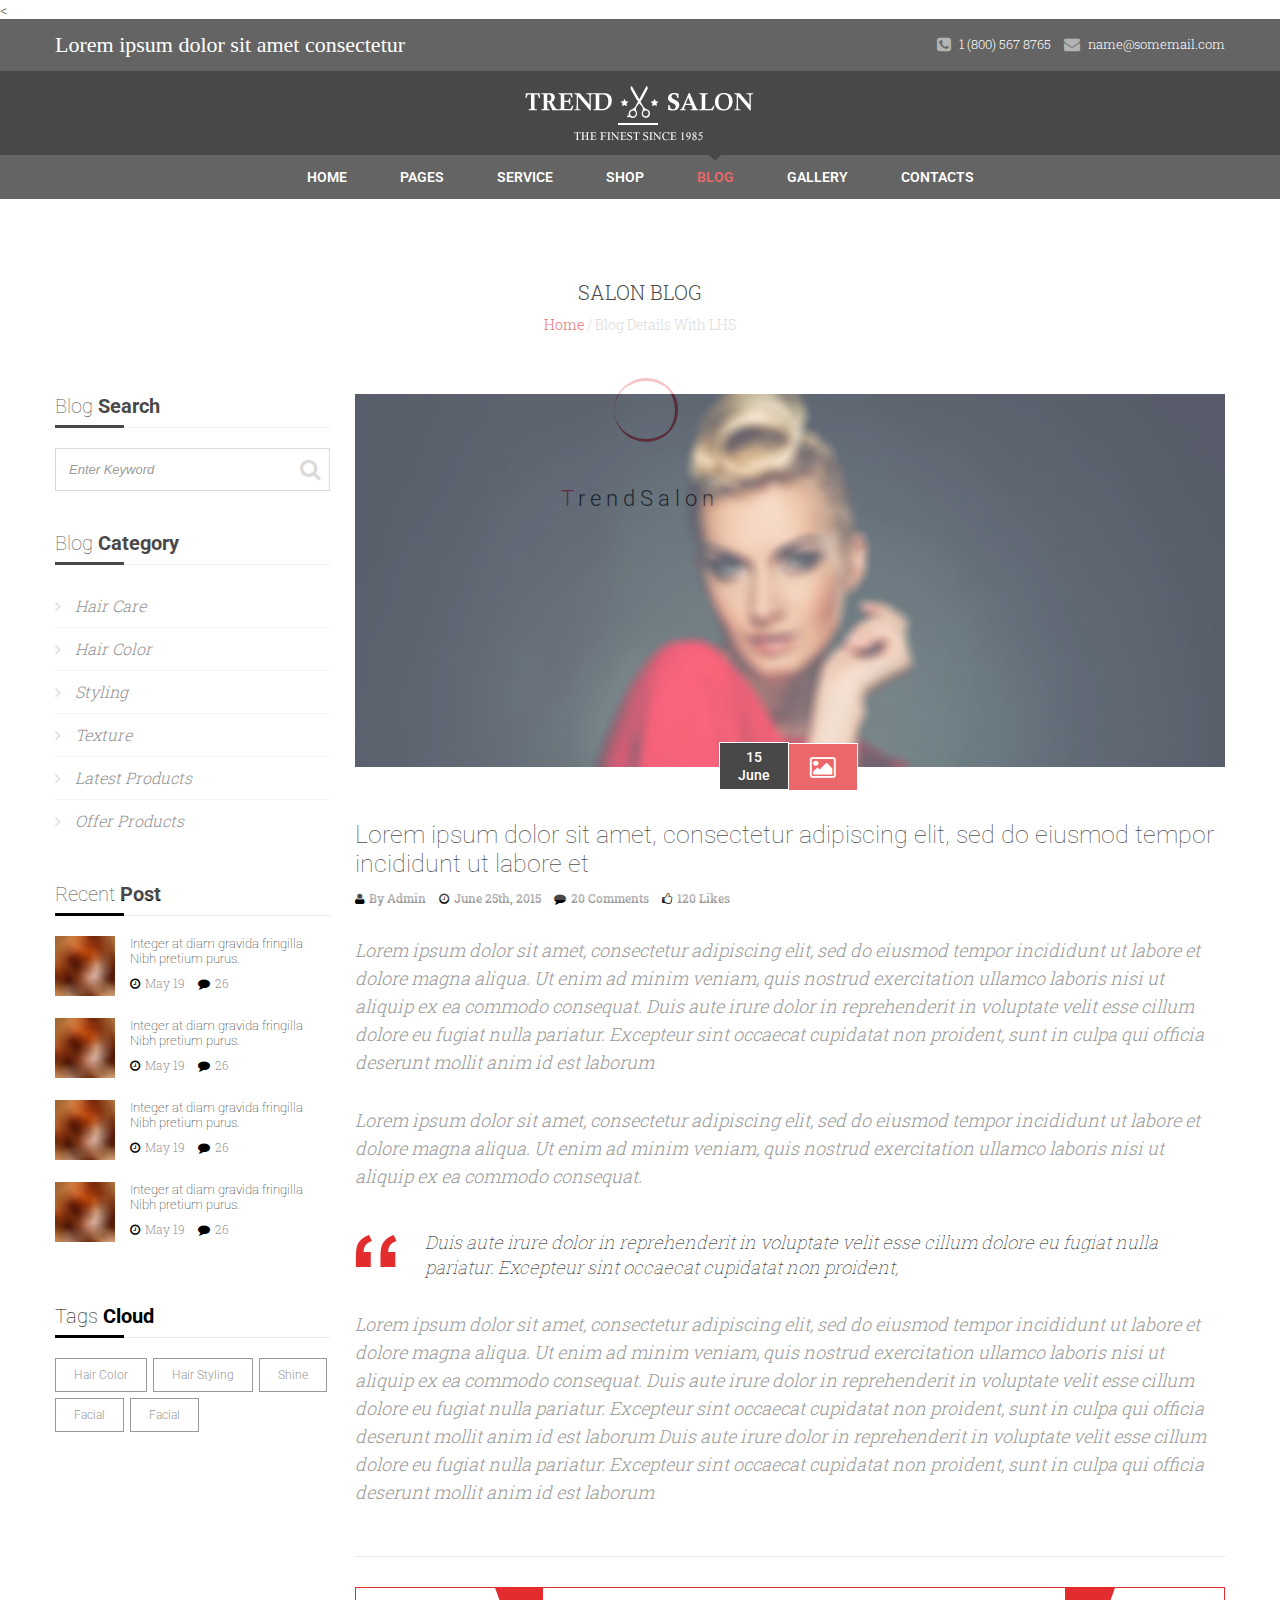
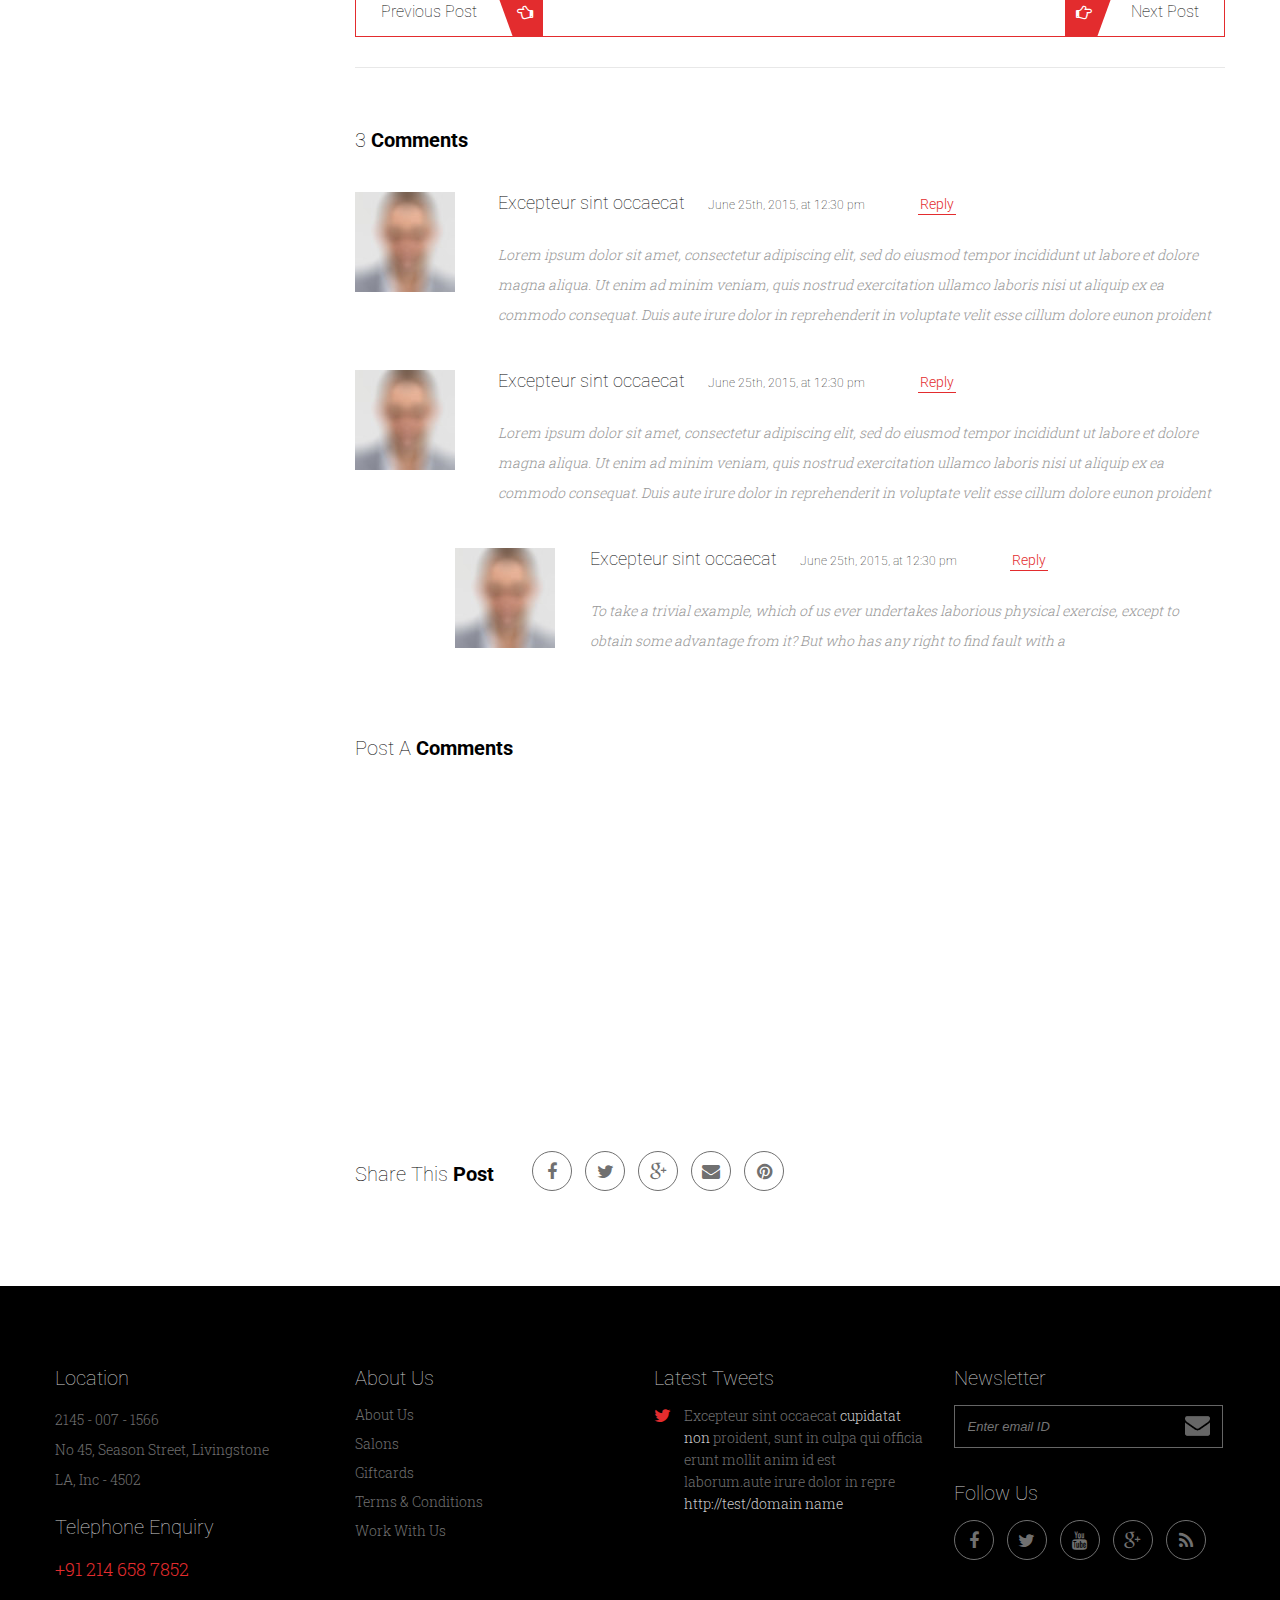
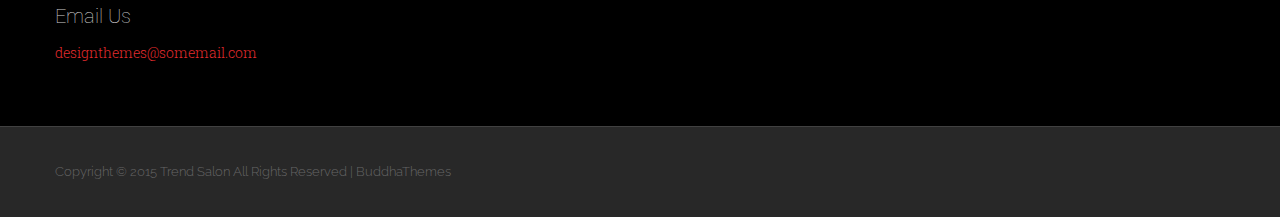
<file: blog-details-lhs.html>
<!doctype html>
<!--[if IE 7 ]>    <html lang="en-gb" class="isie ie7 oldie no-js"> <![endif]-->
<!--[if IE 8 ]>    <html lang="en-gb" class="isie ie8 oldie no-js"> <![endif]-->
<!--[if IE 9 ]>    <html lang="en-gb" class="isie ie9 no-js"> <![endif]-->
<!--[if (gt IE 9)|!(IE)]><!--> <html lang="en-gb" class="no-js"> <!--<![endif]-->

<head>
	<meta charset="utf-8">
	<meta name="viewport" content="width=device-width, initial-scale=1, maximum-scale=1">	
    <!--[if lt IE 9]> 
    <meta http-equiv="X-UA-Compatible" content="IE=edge,chrome=1">
    <![endif]-->
    
	<title>Blog Single LHS | TrendSalon HTML Template</title> 
	
	<meta name="description" content="">
	<meta name="author" content="">
    
    <!--[if lt IE 9]>
        <script src="http://html5shim.googlecode.com/svn/trunk/html5.js"></script>
    <![endif]-->    
	<!--[if lte IE 8]>
		<script type="text/javascript" src="http://explorercanvas.googlecode.com/svn/trunk/excanvas.js"></script>
	<![endif]-->
    
    <!-- **Favicon** -->
    <link rel="shortcut icon" href="favicon.ico" type="image/x-icon" />
    
     <!-- **CSS - stylesheets** -->
    <link id="default-css" href="style.css" rel="stylesheet" media="all" />
    <link href="css/shortcode.css" rel="stylesheet" type="text/css" />
 
    <!-- **Additional - stylesheets** -->
    <link rel="stylesheet" href="css/responsive.css" type="text/css" media="all"/>
    <link href="css/animations.css" rel="stylesheet" media="all" />
    <link id="skin-css" href="skins/red/style.css" rel="stylesheet" media="all" />
    <link rel="stylesheet" href="css/meanmenu.css" type="text/css" media="all"/>
    <link rel="stylesheet" type="text/css" href="css/pace-theme-loading-bar.css" />
        
    <!-- **Font Awesome** -->
    <link rel="stylesheet" href="css/font-awesome.min.css">
    
    <!-- **Google - Fonts** -->
    <link href='http://fonts.googleapis.com/css?family=Raleway' rel='stylesheet' type='text/css'>
    <link href='http://fonts.googleapis.com/css?family=Roboto:400,500,300,700,900' rel='stylesheet' type='text/css'>
    <link href='http://fonts.googleapis.com/css?family=PT+Serif:400,700' rel='stylesheet' type='text/css'>
    <link href='http://fonts.googleapis.com/css?family=Roboto+Slab:400,100,300,700' rel='stylesheet' type='text/css'>
    
    <!--[if IE 7]>
    <link rel="stylesheet" href="css/font-awesome-ie7.min.css" />
    <![endif]-->
    
    <!-- jQuery -->
    <script src="js/modernizr.custom.js"></script>
    
</head>

<body>
<<div id="loader-wrapper"><!-- PreLoader -->
    <div class="loader">
        <div class="inner one"></div>
        <div class="inner two"></div>
        <div class="inner three"></div>
    </div>
    <h3 class="loader-text">
    	TrendSalon
    </h3>
</div><!-- PreLoader -->
<div class="wrapper"><!-- Wrapper -->
    <div class="inner-wrapper"><!-- Inner-Wrapper -->
    	<div class="top-bar"><!-- Top Bar -->
        	<div class="container">
            	<p>Lorem ipsum dolor sit amet consectetur</p>
                <div class="top-right">
                	<ul>
                        <li>
                            <span class="fa fa-phone-square"></span>
                            1 (800) 567 8765
                        </li>
                        <li>
                            <span class="fa fa-envelope"></span>
                            <a href="mailto:yourname@somemail.com">name@somemail.com</a>
                        </li>
                	</ul>        
                </div>
            </div>
        </div><!-- End of Top Bar -->
        <header id="header" class="dt-sticky-menu type2"><!-- Header -->
        	<div id="logo"><!-- Logo -->
                <a title="TrendSalon" href="index.html"><img title="TrendSalon" alt="Trendy" src="images/logo.png"></a>
            </div><!-- End of Logo -->
            <div id="menu-container">
            	<div class="container">
                    <nav id="main-menu"><!-- Nav - Starts -->
                        <div id="dt-menu-toggle" class="dt-menu-toggle">
                            Menu
                            <span class="dt-menu-toggle-icon"></span>
                        </div>
                        <a title="TrendSalon" href="index.html" class="sticky-logo"><img title="TrendSalon" alt="Trendy" src="images/logo.png"></a>
                        <ul class="menu">
                            <li class="menu-item-simple-parent"><a href="index.html">Home</a>
                            	<ul class="sub-menu">
                                    <li><a href="index-v2.html">Home 2</a></li>
                                    <li><a href="index-v3.html">Home 3</a></li>
                                    <li><a href="index-v4.html">Home 4</a></li>
                                    <li><a href="index-v5.html">Home 5</a></li>
                                </ul>
                                <a class="dt-menu-expand">+</a>
                            </li>
                            <li class="menu-item-simple-parent"><a href="about-us.html">Pages</a>
                            	<ul class="sub-menu">
                                    <li><a href="about-us.html">About Us</a></li>
                                    <li><a href="shortcodes.html">Shortcodes</a></li>
                                    <li><a href="404.html">404</a></li>
                                    <li><a href="header2.html">Header Types</a>
                                    	<ul class="sub-menu">
                                            <li><a href="header2.html">Header2</a></li>
                                            <li><a href="header3.html">Header3</a></li>
                                            <li><a href="header4.html">Header4</a></li>
                                            <li><a href="header5.html">Header5</a></li>
                                        </ul>
                                		<a class="dt-menu-expand">+</a>
                                    </li>
                                </ul>
                                <a class="dt-menu-expand">+</a>
                            </li>
                            <li class=""><a href="services.html">Service</a></li>
                            <li class="menu-item-simple-parent"><a href="shop.html">Shop</a>
                                <ul class="sub-menu">
                                    <li><a href="shop-cart.html">Cart</a></li>
                                    <li><a href="shop-checkout.html">CheckOut</a></li>
                                </ul>
                                <a class="dt-menu-expand">+</a>
                            </li>
                            <li class="current_page_item menu-item-simple-parent"><a href="blog.html">Blog</a>
                                <ul class="sub-menu">
                                    <li><a href="blog-details.html">Blog Details</a></li>
                                    <li><a href="blog-details-rhs.html">Blog Details With RHS</a></li>
                                    <li class="current_page_item"><a href="blog-details-lhs.html">Blog Details With LHS</a></li>
                                </ul>
                                <a class="dt-menu-expand">+</a>
                            </li>
                            <li class="menu-item-simple-parent"><a href="portfolio.html">Gallery</a>
                            	<ul class="sub-menu">
                                    <li><a href="portfolio-details.html">Gallery Details</a></li>
                                    <li><a href="portfolio-details-rhs.html">Gallery Details With RHS</a></li>
                                    <li><a href="portfolio-details-lhs.html">Gallery Details With LHS</a></li>
                                </ul>
                                <a class="dt-menu-expand">+</a>
                            </li>
                            <li class="menu-item-simple-parent"><a href="contact.html">Contacts</a>
                            	<ul class="sub-menu">
                                    <li><a href="contact.html">Contact</a></li>
                                    <li><a href="contact2.html">Contact 2</a></li>
                                </ul>
                                <a class="dt-menu-expand">+</a>
                            </li>
                        </ul>
                    </nav><!-- End of Nav -->
                </div>
            </div>
        </header>
        <div id="main"><!-- Main -->
        	<div class="hr-invisible-small"></div>
        	<section class="fullwidth-background">
        		<div class="breadcrumb-wrapper">
                    <div class="container">
                        <h4> Salon Blog </h4>
                        <h6><a href="index.html">Home</a> / Blog Details With LHS</h6>
                    </div>
                </div>                
            </section>
            <div class="hr-invisible-very-small"></div>
            <div class="clear"></div>
            <div class="container">
           	  <section id="secondary" class="secondary-left-sidebar">
                	<aside class="widget searchwidget">
                    <h3 class="border-title"> Blog <span>Search</span></h3>
                    	<form method="post" action="#" name="searchform" class="subscribe-frm">
                            <p>
                            	<input type="text" name="username" placeholder="Enter Keyword" required>                              
                                <i class="fa fa-search icon"></i>
                            </p>
                        </form>
                    </aside>
                    <div class="clear"></div>
                    <div class="hr-invisible-small"></div>
                    <aside class="widget widget_categories">
                    	<h3 class="border-title"> Blog <span>Category</span></h3>
                        <ul>
                        	<li>
                            	<a title="" href="#"> Hair Care </a>
                            </li>
                            <li>
                            	<a title="" href="#"> Hair Color </a>
                            </li>
                            <li>
                            	<a title="" href="#"> Styling </a>
                            </li>
                            <li>
                            	<a title="" href="#"> Texture </a>
                            </li>
                            <li>
                            	<a title="" href="#"> Latest Products </a>
                            </li>
                            <li>
                            	<a title="" href="#"> Offer Products </a>
                            </li>
                        </ul>
                    </aside>
                    <div class="clear"></div>
                    <div class="hr-invisible-small"></div>
                    <aside class="widget widget_recent_entries">
                    	<h3 class="border-title"> Recent <span>Post</span></h3>
                        <ul class="recent_entries">
                        	<li>
                            	<a href="#"><img src="images/post-img1.jpg" alt="" title="" ></a>
                                <h6>
                               		<a href="#"> Integer at diam gravida fringilla Nibh pretium purus. </a>
                                </h6>
                                <p>
                                    <a class="date" href="#">
                                    	<i class="fa fa-clock-o"></i>May 19
                                    </a>
                                    <a class="comments" href="#">
                                    	<i class="fa fa-comment"></i>26
                                    </a>
                                </p>
                            </li>
                            <li>
                            	<a href="#"><img src="images/post-img1.jpg" alt="" title="" ></a>
                                <h6>
                               		<a href="#"> Integer at diam gravida fringilla Nibh pretium purus. </a>
                                </h6>
                                <p>
                                    <a class="date" href="#">
                                    	<i class="fa fa-clock-o"></i>May 19
                                    </a>
                                    <a class="comments" href="#">
                                    	<i class="fa fa-comment"></i>26
                                    </a>
                                </p>
                            </li>
                            <li>
                            	<a href="#"><img src="images/post-img1.jpg" alt="" title="" ></a>
                                <h6>
                               		<a href="#"> Integer at diam gravida fringilla Nibh pretium purus. </a>
                                </h6>
                                <p>
                                    <a class="date" href="#">
                                    	<i class="fa fa-clock-o"></i>May 19
                                    </a>
                                    <a class="comments" href="#">
                                    	<i class="fa fa-comment"></i>26
                                    </a>
                                </p>
                            </li>
                            <li>
                            	<a href="#"><img src="images/post-img1.jpg" alt="" title="" ></a>
                                <h6>
                               		<a href="#"> Integer at diam gravida fringilla Nibh pretium purus. </a>
                                </h6>
                                <p>
                                    <a class="date" href="#">
                                    	<i class="fa fa-clock-o"></i>May 19
                                    </a>
                                    <a class="comments" href="#">
                                    	<i class="fa fa-comment"></i>26
                                    </a>
                                </p>
                            </li>
                        </ul>
                    </aside>
                    <div class="clear"></div>
                    <div class="hr-invisible-small"></div>
                    <aside class="widget widget_tag_cloud">
                    	<h3 class="border-title"> Tags <span>Cloud</span></h3>
                        <div class="tagcloud">
                        	<a href="#" title="1 topic"> Hair Color </a>
                            <a href="#" title="1 topic"> Hair Styling </a>
                            <a href="#" title="1 topic"> Shine </a>
                            <a href="#" title="1 topic"> Facial </a>
                            <a href="#" title="1 topic"> Facial </a>
                        </div>
                    </aside>
                </section>
            	<section id="primary" class="page-with-sidebar with-left-sidebar transparent-bg">
                	<article class="blog-post blog-single-entry ">	
                        <div class="entry-thumb">
                            <a href="#">
                                <img title="" alt="" src="images/blog-img7.jpg">
                            </a>
                        </div>
                        <div class="entry-details">
                        	<div class="aligncenter">
                                <div class="entry-meta">
                                    <h6>15<br>June</h6>
                                </div>
                                <div class="entry-meta img">
                                    <h6><i class="fa fa-image"></i></h6>
                                </div>
                            </div>
                            <div class="entry-title">
                                <h3>Lorem ipsum dolor sit amet, consectetur adipiscing elit, sed do eiusmod tempor incididunt ut labore et</h3>
                            </div>
                            <div class="entry-metadata">
                            	<div class="author">
                                  	<a href="#" title="Comment on Latin words Ipsum"> <span class="fa fa-user"> </span>By Admin</a>
                                </div>
                                <div class="date">
                                    <a href="#" title="Comment on Latin words Ipsum"> <span class="fa fa-clock-o"> </span>June 25th, 2015</a>
                                </div> 
                                <div class="comments">
                                    <a href="#" title="Comment on Latin words Ipsum"> <span class="fa fa-comment"> </span>20 Comments</a>
                                </div> 
                                <div class="likes">
                                    <a href="#" title="Comment on Latin words Ipsum"> <span class="fa fa-thumbs-o-up"> </span>120 Likes</a>
                                </div>                                
                                <p>Lorem ipsum dolor sit amet, consectetur adipiscing elit, sed do eiusmod tempor incididunt ut labore et dolore magna aliqua. Ut enim ad minim veniam, quis nostrud exercitation ullamco laboris nisi ut aliquip ex ea commodo consequat. Duis aute irure dolor in reprehenderit in voluptate velit esse cillum dolore eu fugiat nulla pariatur. Excepteur sint occaecat cupidatat non proident, sunt in culpa qui officia deserunt mollit anim id est laborum</p>
                                <div class="hr-invisible-very-small"></div>
                                <p>Lorem ipsum dolor sit amet, consectetur adipiscing elit, sed do eiusmod tempor incididunt ut labore et dolore magna aliqua. Ut enim ad minim veniam, quis nostrud exercitation ullamco laboris nisi ut aliquip ex ea commodo consequat.</p>
                                <blockquote>
                                    <q>Duis aute irure dolor in reprehenderit in voluptate velit esse cillum dolore eu fugiat nulla pariatur. Excepteur sint occaecat cupidatat non proident, </q>
                                </blockquote>
                                <p>Lorem ipsum dolor sit amet, consectetur adipiscing elit, sed do eiusmod tempor incididunt ut labore et dolore magna aliqua. Ut enim ad minim veniam, quis nostrud exercitation ullamco laboris nisi ut aliquip ex ea commodo consequat. Duis aute irure dolor in reprehenderit in voluptate velit esse cillum dolore eu fugiat nulla pariatur. Excepteur sint occaecat cupidatat non proident, sunt in culpa qui officia deserunt mollit anim id est laborum Duis aute irure dolor in reprehenderit in voluptate velit esse cillum dolore eu fugiat nulla pariatur. Excepteur sint occaecat cupidatat non proident, sunt in culpa qui officia deserunt mollit anim id est laborum</p>
                            </div>
                            <div class="clear"></div>
                            <div class="hr-invisible-small"></div>
                            <div class="hr-separator type2"></div> 
                            <div class="dt-sc-post-pagination">
                                <a href="#" class="dt-sc-button small type1 with-icon prev-post">
                                    <span> Previous Post </span>
                                </a>
                                <a href="#" class="dt-sc-button small type1 with-icon next-post">
                                    <span> Next Post </span>
                                </a>
                            </div>
                            <div class="hr-separator type2"></div> 
                            <div class="clear"></div>
                            <div class="hr-invisible-medium"></div>
                            <div class="commententries">
                            	<h3 class="border-title"> 3 <span>Comments</span></h3>
                                <ul class="commentlist">
                                	<li>
                                        <div class="comment">
                                            <header class="comment-author">
                                                <img src="images/cmt-img1.jpg" alt="" title="">
                                            </header>
                                            <div class="comment-details">
                                                <div class="author-name">
                                                    <a href="" title=""> Excepteur sint occaecat </a>
                                                </div>
                                                <div class="commentmetadata">  June 25th, 2015, at 12:30 pm </div>
                                                <div class="reply">
                                                    <a href="" title=""> Reply </a>
                                                </div>
                                                <div class="comment-body">
                                                    <div class="comment-content">
                                                        <p> Lorem ipsum dolor sit amet, consectetur adipiscing elit, sed do eiusmod tempor incididunt ut labore et dolore magna aliqua. Ut enim ad minim veniam, quis nostrud exercitation ullamco laboris nisi ut aliquip ex ea commodo consequat. Duis aute irure dolor in reprehenderit in voluptate velit esse cillum dolore eunon proident</p>
                                                    </div>
                                                </div>
                                            </div>
                                        </div>
                                  	</li>
                                    <li>
                                        <div class="comment">
                                            <header class="comment-author">
                                                <img src="images/cmt-img1.jpg" alt="" title="">
                                            </header>
                                            <div class="comment-details">
                                                <div class="author-name">
                                                    <a href="" title=""> Excepteur sint occaecat </a>
                                                </div>
                                                <div class="commentmetadata">  June 25th, 2015, at 12:30 pm </div>
                                                <div class="reply">
                                                    <a href="" title=""> Reply </a>
                                                </div>
                                                <div class="comment-body">
                                                    <div class="comment-content">
                                                        <p> Lorem ipsum dolor sit amet, consectetur adipiscing elit, sed do eiusmod tempor incididunt ut labore et dolore magna aliqua. Ut enim ad minim veniam, quis nostrud exercitation ullamco laboris nisi ut aliquip ex ea commodo consequat. Duis aute irure dolor in reprehenderit in voluptate velit esse cillum dolore eunon proident</p>
                                                    </div>
                                                </div>
                                            </div>
                                        </div>
                                        <ul class="children">
                                            <li>
                                                <div class="comment">
                                                    <header class="comment-author">
                                                        <img src="images/cmt-img1.jpg" alt="" title="">
                                                    </header>
                                                    <div class="comment-details">
                                                        <div class="author-name">
                                                            <a href="" title=""> Excepteur sint occaecat </a>
                                                        </div>
                                                        <div class="commentmetadata">  June 25th, 2015, at 12:30 pm </div>
                                                        <div class="reply">
                                                            <a href="" title=""> Reply </a>
                                                        </div>
                                                        <div class="comment-body">
                                                            <div class="comment-content">
                                                                <p> To take a trivial example, which of us ever undertakes laborious physical exercise, except to obtain some advantage from it? But who has any right to find fault with a  </p>
                                                            </div>
                                                        </div>                                                        
                                                    </div>
                                                </div>
                                            </li>
                                        </ul>         
                                    </li>                                   
                                </ul>
                            </div>
                            <div id="respond">
                            	<h3 class="border-title"> Post A <span>Comments</span></h3>
                                <form method="post" action="php/send.php" name="enqform" id="comment-form" novalidate>
                                	<div class="animate" data-delay="100" data-animation="fadeIn">
                                        <div class="column dt-sc-one-third first">
                                            <p>
                                                <input type="text" name="txtname" title="Please enter your name" placeholder="Name" required>
                                            </p>
                                        </div>
                                    </div>
                                    <div class="animate" data-delay="300" data-animation="fadeIn">
                                        <div class="column dt-sc-one-third">
                                            <p>
                                                <input type="email" required name="txtemail" title="Please enter your Mail ID" placeholder="E-mail">
                                            </p>
                                        </div>
                                    </div>
                                    <div class="animate" data-delay="500" data-animation="fadeIn">
                                        <div class="column dt-sc-one-third">
                                            <p>
                                                <input type="email" required name="txtemail" title="Please enter your Mail ID" placeholder="Website">
                                            </p>
                                        </div>
                                    </div>
                                    <div class="clear"></div>
                                    <div class="animate" data-delay="700" data-animation="fadeIn">
                                    	<div class="column dt-sc-one-column">
                                            <p>
                                                <textarea cols="5" rows="10" required name="txtmessage" class="message" placeholder="Your Message"></textarea>
                                            </p>
                                            <input type="submit" name="submit" value="Add Comments">
                                        </div>
                                    </div>
                                </form>
                            </div>
                            <div class="clear"></div>
                            <div class="hr-invisible-medium"></div>
                            <div class="share-post">
                            	<h3 class="border-title"> Share This <span>Post</span></h3>
                                <ul class="footer-icons">
                                    <li><a href="#" class="fa fa-facebook"></a></li>
                                    <li><a href="#" class="fa fa-twitter"></a></li>
                                    <li><a href="#" class="fa fa-google-plus"></a></li>
                                    <li><a href="#" class="fa fa-envelope"></a></li>
                                    <li><a href="#" class="fa fa-pinterest"></a></li>
                                </ul>
                            </div>
                        </div>
                        <div class="clear"></div>
                    </article>
                </section>
                <div class="clear"></div>
                <div class="hr-invisible"></div>
          	</div>      
        </div><!-- End of Main --> 
        <footer id="footer">
        <div class="hr-invisible"></div>
            <div class="footer-widgets-wrapper">
                <div class="container">
                	<div class="column dt-sc-one-fourth first">
                    	<aside class="widget widget_text">
                    		<h4 class="widgettitle"> Location </h4>
                            <div class="dt-sc-contact-info address">
                            	<p>2145 - 007 - 1566 <br>No 45, Season Street, Livingstone <br>LA, Inc - 4502</p>
                            </div>
                            <div class="hr-invisible-very-very-small"></div>
                            <h4 class="widgettitle"> Telephone Enquiry </h4>
                            <div class="dt-sc-contact-info">
                            	<p class="dt-sc-clr num"> +91 214 658 7852 </p>
                            </div>
                            <div class="hr-invisible-very-very-small"></div>
                            <h4 class="widgettitle"> Email us </h4>
                            <div class="dt-sc-contact-info">
                            	<a href="mailto:yourname@somemail.com" class="dt-sc-clr"> designthemes@somemail.com </a>
                            </div>
                        </aside>
                    </div>
                    <div class="column dt-sc-one-fourth">
                    	<aside class="widget widget_text">
                    		<h4 class="widgettitle"> About Us </h4>
                            <div class="textwidget">
                                <ul>
                                    <li><a href="#"> About Us</a></li>
                                    <li><a href="#"> Salons </a></li>
                                    <li><a href="#"> Giftcards </a></li>
                                    <li><a href="#"> Terms & Conditions </a></li>
                                    <li><a href="#"> Work With Us </a></li>
                                </ul>
                            </div>     
                        </aside>
                    </div>
                    <div class="column dt-sc-one-fourth">
                    	<aside class="widget widget_tweetbox">
                    		<h4 class="widgettitle"> Latest tweets </h4>
                            <div class="textwidget">
                                <ul class="tweet_list"> 
                                    <li class="tweet">
                                    	<span class="tweet-text">
                                        	Excepteur sint occaecat <a href="#">cupidatat non</a> proident, sunt in culpa qui officia erunt mollit anim id est laborum.aute irure dolor in repre<br> <a href="#">http://test/domain name</a>
                                        </span>
                                    </li>
                                </ul>
                            </div>     
                        </aside>
                    </div>
                    <div class="column dt-sc-one-fourth">
                    	<aside class="widget widget_newsletter">
                    		<h4 class="widgettitle"> Newsletter </h4>
                            <form class="subscribe-frm" method="post" name="frmnewsletter" action="php/subscribe.php">
                                <input type="email" placeholder="Enter email ID" required value="" name="mc_email" >
                                <input class="dt-sc-button small" type="submit" value="" name="submit">
                            </form>
                            <div id="ajax_subscribe_msg"></div>
                            <div class="hr-invisible-very-very-small"></div>
                            <h4 class="widgettitle"> Follow Us </h4>
                            <ul class="footer-icons">
                            	<li><a href="#" class="fa fa-facebook"></a></li>
                                <li><a href="#" class="fa fa-twitter"></a></li>
                                <li><a href="#" class="fa fa-youtube"></a></li>
                                <li><a href="#" class="fa fa-google-plus"></a></li>
                                <li><a href="#" class="fa fa-rss"></a></li>
                            </ul>
                        </aside>
                 	</div>    
                </div>
                <div class="hr-invisible-medium"></div>
            </div>
            <div class="copyright">
            	<div class="container">
	            	<p>Copyright © 2015 Trend Salon All Rights Reserved | <a href="#">BuddhaThemes</a></p>
                </div>
            </div>
       	</footer>  
	</div><!-- End of Inner-Wrapper -->
</div><!-- End of Wrapper -->

<!-- **jQuery** -->    
<script src="js/jquery-1.11.3.min.js"></script>  
<script type="text/javascript" src="js/jquery.sticky.min.js"></script>    
<script src="js/jsplugins.js" type="text/javascript"></script>
<script src="js/jquery.meanmenu.min.js" type="text/javascript"></script>
<script src="js/custom.js"></script>

</body>
</html>
</file>
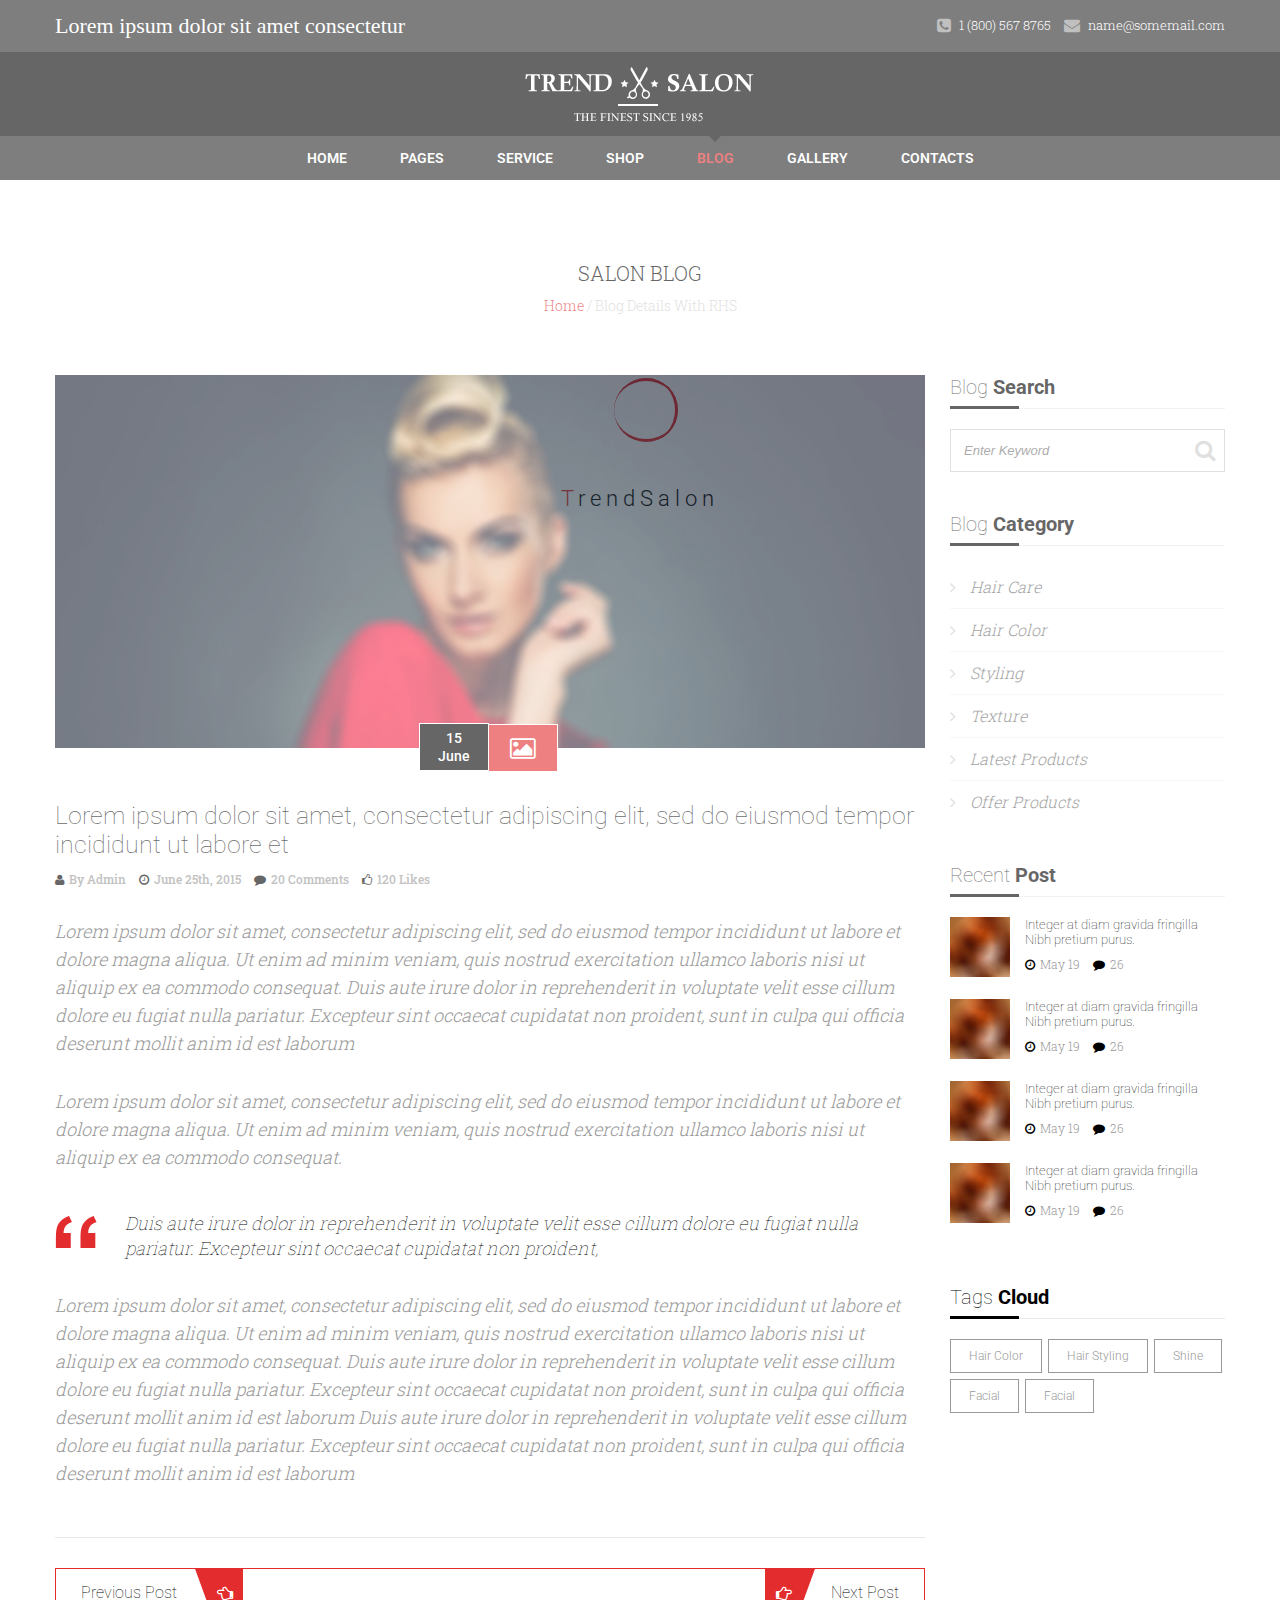
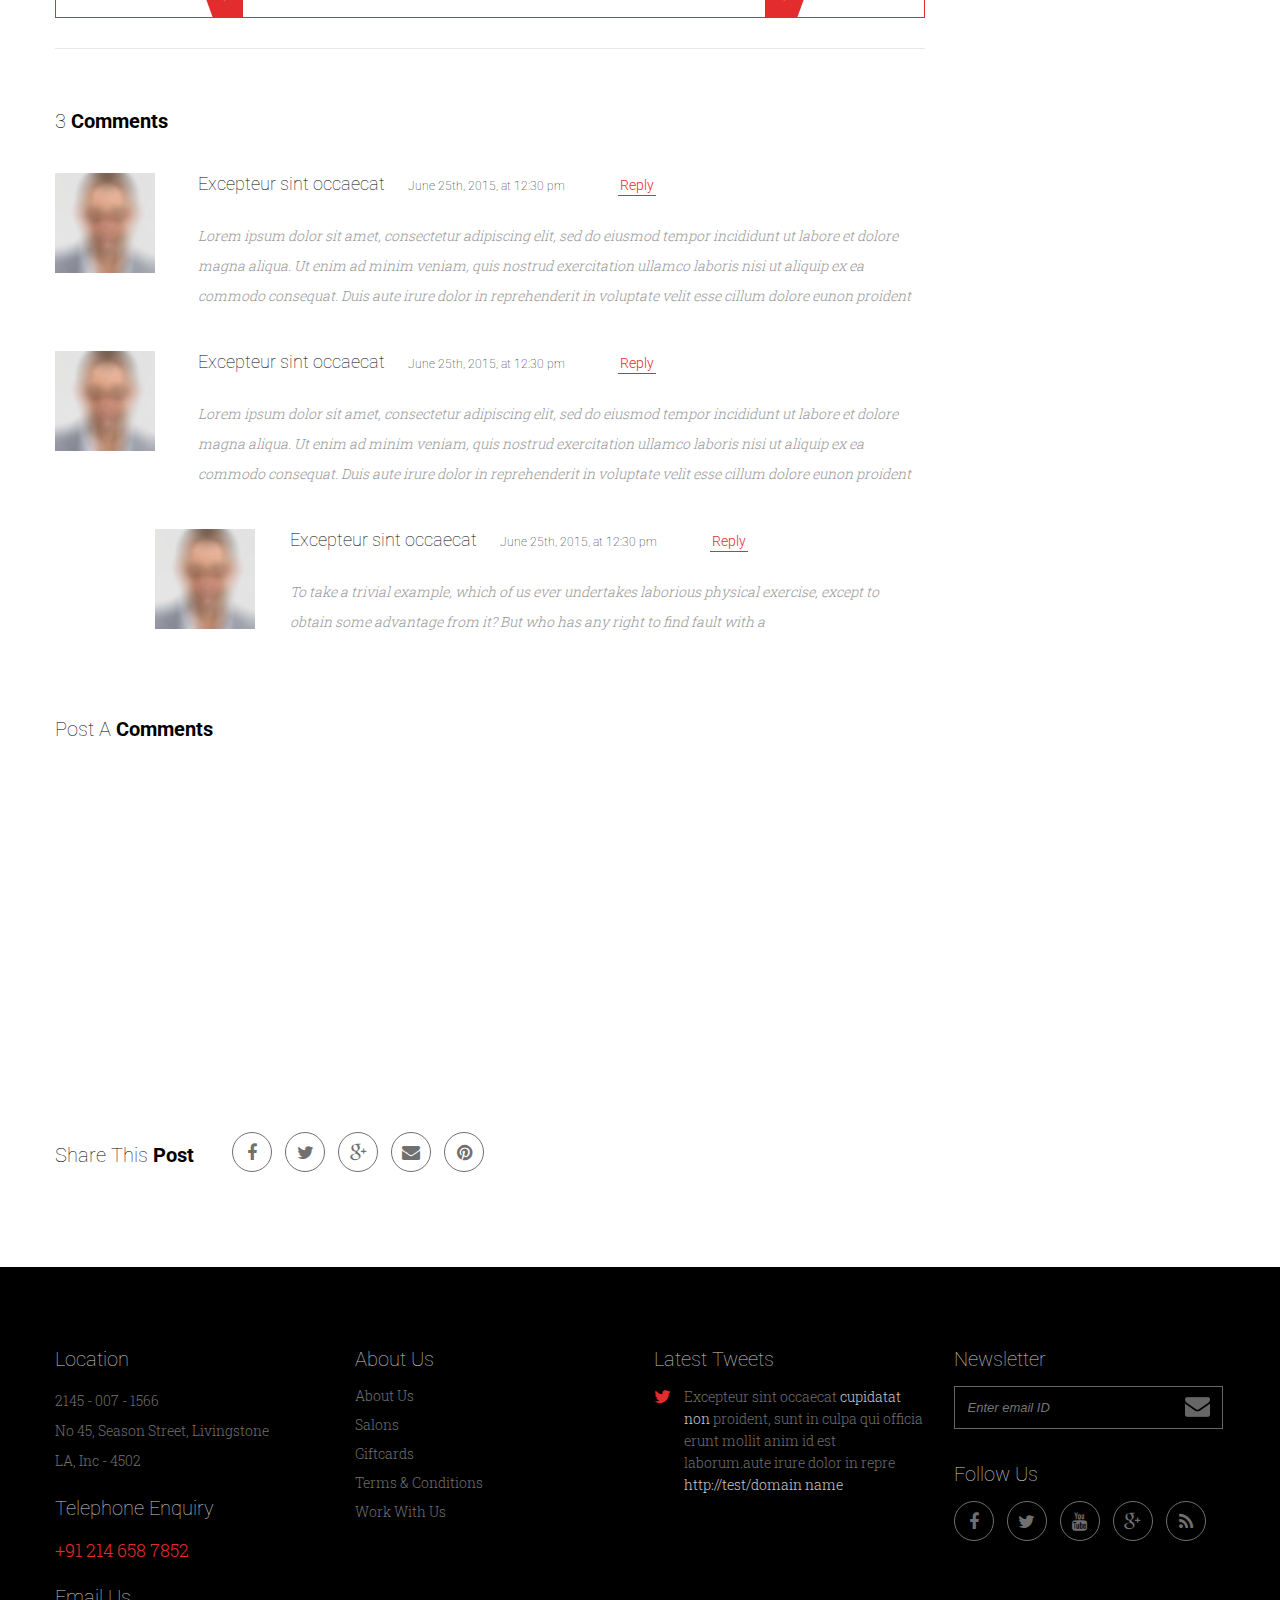
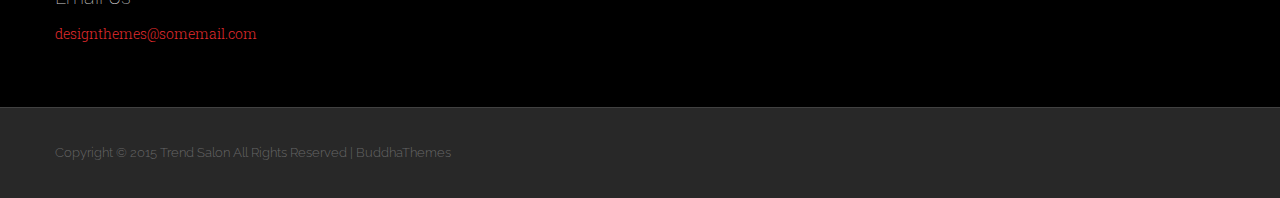
<file: blog-details-rhs.html>
<!doctype html>
<!--[if IE 7 ]>    <html lang="en-gb" class="isie ie7 oldie no-js"> <![endif]-->
<!--[if IE 8 ]>    <html lang="en-gb" class="isie ie8 oldie no-js"> <![endif]-->
<!--[if IE 9 ]>    <html lang="en-gb" class="isie ie9 no-js"> <![endif]-->
<!--[if (gt IE 9)|!(IE)]><!--> <html lang="en-gb" class="no-js"> <!--<![endif]-->

<head>
	<meta charset="utf-8">
	<meta name="viewport" content="width=device-width, initial-scale=1, maximum-scale=1">	
    <!--[if lt IE 9]> 
    <meta http-equiv="X-UA-Compatible" content="IE=edge,chrome=1">
    <![endif]-->
    
	<title>Blog Single RHS | TrendSalon HTML Template</title> 
	
	<meta name="description" content="">
	<meta name="author" content="">
    
    <!--[if lt IE 9]>
        <script src="http://html5shim.googlecode.com/svn/trunk/html5.js"></script>
    <![endif]-->    
	<!--[if lte IE 8]>
		<script type="text/javascript" src="http://explorercanvas.googlecode.com/svn/trunk/excanvas.js"></script>
	<![endif]-->
    
    <!-- **Favicon** -->
    <link rel="shortcut icon" href="favicon.ico" type="image/x-icon" />
    
     <!-- **CSS - stylesheets** -->
    <link id="default-css" href="style.css" rel="stylesheet" media="all" />
    <link href="css/shortcode.css" rel="stylesheet" type="text/css" />
 
    <!-- **Additional - stylesheets** -->
    <link rel="stylesheet" href="css/responsive.css" type="text/css" media="all"/>
    <link href="css/animations.css" rel="stylesheet" media="all" />
    <link id="skin-css" href="skins/red/style.css" rel="stylesheet" media="all" />
    <link rel="stylesheet" href="css/meanmenu.css" type="text/css" media="all"/>
    <link rel="stylesheet" type="text/css" href="css/pace-theme-loading-bar.css" />
        
    <!-- **Font Awesome** -->
    <link rel="stylesheet" href="css/font-awesome.min.css">
    
    <!-- **Google - Fonts** -->
    <link href='http://fonts.googleapis.com/css?family=Raleway' rel='stylesheet' type='text/css'>
    <link href='http://fonts.googleapis.com/css?family=Roboto:400,500,300,700,900' rel='stylesheet' type='text/css'>
    <link href='http://fonts.googleapis.com/css?family=PT+Serif:400,700' rel='stylesheet' type='text/css'>
    <link href='http://fonts.googleapis.com/css?family=Roboto+Slab:400,100,300,700' rel='stylesheet' type='text/css'>
    
    <!--[if IE 7]>
    <link rel="stylesheet" href="css/font-awesome-ie7.min.css" />
    <![endif]-->
    
    <!-- jQuery -->
    <script src="js/modernizr.custom.js"></script>
    
</head>

<body>
<div id="loader-wrapper"><!-- PreLoader -->
    <div class="loader">
        <div class="inner one"></div>
        <div class="inner two"></div>
        <div class="inner three"></div>
    </div>
    <h3 class="loader-text">
    	TrendSalon
    </h3>
</div><!-- PreLoader -->
<div class="wrapper"><!-- Wrapper -->
    <div class="inner-wrapper"><!-- Inner-Wrapper -->
    	<div class="top-bar"><!-- Top Bar -->
        	<div class="container">
            	<p>Lorem ipsum dolor sit amet consectetur</p>
                <div class="top-right">
                	<ul>
                        <li>
                            <span class="fa fa-phone-square"></span>
                            1 (800) 567 8765
                        </li>
                        <li>
                            <span class="fa fa-envelope"></span>
                            <a href="mailto:yourname@somemail.com">name@somemail.com</a>
                        </li>
                	</ul>        
                </div>
            </div>
        </div><!-- End of Top Bar -->
        <header id="header" class="dt-sticky-menu type2"><!-- Header -->
        	<div id="logo"><!-- Logo -->
                <a title="TrendSalon" href="index.html"><img title="TrendSalon" alt="Trendy" src="images/logo.png"></a>
            </div><!-- End of Logo -->
            <div id="menu-container">
            	<div class="container">
                    <nav id="main-menu"><!-- Nav - Starts -->
                        <div id="dt-menu-toggle" class="dt-menu-toggle">
                            Menu
                            <span class="dt-menu-toggle-icon"></span>
                        </div>
                        <a title="TrendSalon" href="index.html" class="sticky-logo"><img title="TrendSalon" alt="Trendy" src="images/logo.png"></a>
                        <ul class="menu">
                            <li class="menu-item-simple-parent"><a href="index.html">Home</a>
                            	<ul class="sub-menu">
                                    <li><a href="index-v2.html">Home 2</a></li>
                                    <li><a href="index-v3.html">Home 3</a></li>
                                    <li><a href="index-v4.html">Home 4</a></li>
                                    <li><a href="index-v5.html">Home 5</a></li>
                                </ul>
                                <a class="dt-menu-expand">+</a>
                            </li>
                            <li class="menu-item-simple-parent"><a href="about-us.html">Pages</a>
                            	<ul class="sub-menu">
                                    <li><a href="about-us.html">About Us</a></li>
                                    <li><a href="shortcodes.html">Shortcodes</a></li>
                                    <li><a href="404.html">404</a></li>
                                    <li><a href="header2.html">Header Types</a>
                                    	<ul class="sub-menu">
                                            <li><a href="header2.html">Header2</a></li>
                                            <li><a href="header3.html">Header3</a></li>
                                            <li><a href="header4.html">Header4</a></li>
                                            <li><a href="header5.html">Header5</a></li>
                                        </ul>
                                		<a class="dt-menu-expand">+</a>
                                    </li>
                                </ul>
                                <a class="dt-menu-expand">+</a>
                            </li>
                            <li class=""><a href="services.html">Service</a></li>
                            <li class="menu-item-simple-parent"><a href="shop.html">Shop</a>
                                <ul class="sub-menu">
                                    <li><a href="shop-cart.html">Cart</a></li>
                                    <li><a href="shop-checkout.html">CheckOut</a></li>
                                </ul>
                                <a class="dt-menu-expand">+</a>
                            </li>
                            <li class="current_page_item menu-item-simple-parent"><a href="blog.html">Blog</a>
                                <ul class="sub-menu">
                                    <li><a href="blog-details.html">Blog Details</a></li>
                                    <li class="current_page_item"><a href="blog-details-rhs.html">Blog Details With RHS</a></li>
                                    <li><a href="blog-details-lhs.html">Blog Details With LHS</a></li>
                                </ul>
                                <a class="dt-menu-expand">+</a>
                            </li>
                            <li class="menu-item-simple-parent"><a href="portfolio.html">Gallery</a>
                            	<ul class="sub-menu">
                                    <li><a href="portfolio-details.html">Gallery Details</a></li>
                                    <li><a href="portfolio-details-rhs.html">Gallery Details With RHS</a></li>
                                    <li><a href="portfolio-details-lhs.html">Gallery Details With LHS</a></li>
                                </ul>
                                <a class="dt-menu-expand">+</a>
                            </li>
                            <li class="menu-item-simple-parent"><a href="contact.html">Contacts</a>
                            	<ul class="sub-menu">
                                    <li><a href="contact.html">Contact</a></li>
                                    <li><a href="contact2.html">Contact 2</a></li>
                                </ul>
                                <a class="dt-menu-expand">+</a>
                            </li>
                        </ul>
                    </nav><!-- End of Nav -->
                </div>
            </div>
        </header>
        <div id="main"><!-- Main -->
        	<div class="hr-invisible-small"></div>
        	<section class="fullwidth-background">
        		<div class="breadcrumb-wrapper">
                    <div class="container">
                        <h4> Salon Blog </h4>
                        <h6><a href="index.html">Home</a> / Blog Details With RHS</h6>
                    </div>
                </div>                
            </section>
            <div class="hr-invisible-very-small"></div>
            <div class="clear"></div>
            <div class="container">
            	<section id="primary" class="page-with-sidebar with-right-sidebar transparent-bg">
                	<article class="blog-post blog-single-entry ">	
                        <div class="entry-thumb">
                            <a href="#">
                                <img title="" alt="" src="images/blog-img7.jpg">
                            </a>
                        </div>
                        <div class="entry-details">
                        	<div class="aligncenter">
                                <div class="entry-meta">
                                    <h6>15<br>June</h6>
                                </div>
                                <div class="entry-meta img">
                                    <h6><i class="fa fa-image"></i></h6>
                                </div>
                            </div>
                            <div class="entry-title">
                                <h3>Lorem ipsum dolor sit amet, consectetur adipiscing elit, sed do eiusmod tempor incididunt ut labore et</h3>
                            </div>
                            <div class="entry-metadata">
                            	<div class="author">
                                  	<a href="#" title="Comment on Latin words Ipsum"> <span class="fa fa-user"> </span>By Admin</a>
                                </div>
                                <div class="date">
                                    <a href="#" title="Comment on Latin words Ipsum"> <span class="fa fa-clock-o"> </span>June 25th, 2015</a>
                                </div> 
                                <div class="comments">
                                    <a href="#" title="Comment on Latin words Ipsum"> <span class="fa fa-comment"> </span>20 Comments</a>
                                </div> 
                                <div class="likes">
                                    <a href="#" title="Comment on Latin words Ipsum"> <span class="fa fa-thumbs-o-up"> </span>120 Likes</a>
                                </div>                                
                                <p>Lorem ipsum dolor sit amet, consectetur adipiscing elit, sed do eiusmod tempor incididunt ut labore et dolore magna aliqua. Ut enim ad minim veniam, quis nostrud exercitation ullamco laboris nisi ut aliquip ex ea commodo consequat. Duis aute irure dolor in reprehenderit in voluptate velit esse cillum dolore eu fugiat nulla pariatur. Excepteur sint occaecat cupidatat non proident, sunt in culpa qui officia deserunt mollit anim id est laborum</p>
                                <div class="hr-invisible-very-small"></div>
                                <p>Lorem ipsum dolor sit amet, consectetur adipiscing elit, sed do eiusmod tempor incididunt ut labore et dolore magna aliqua. Ut enim ad minim veniam, quis nostrud exercitation ullamco laboris nisi ut aliquip ex ea commodo consequat.</p>
                                <blockquote>
                                    <q>Duis aute irure dolor in reprehenderit in voluptate velit esse cillum dolore eu fugiat nulla pariatur. Excepteur sint occaecat cupidatat non proident, </q>
                                </blockquote>
                                <p>Lorem ipsum dolor sit amet, consectetur adipiscing elit, sed do eiusmod tempor incididunt ut labore et dolore magna aliqua. Ut enim ad minim veniam, quis nostrud exercitation ullamco laboris nisi ut aliquip ex ea commodo consequat. Duis aute irure dolor in reprehenderit in voluptate velit esse cillum dolore eu fugiat nulla pariatur. Excepteur sint occaecat cupidatat non proident, sunt in culpa qui officia deserunt mollit anim id est laborum Duis aute irure dolor in reprehenderit in voluptate velit esse cillum dolore eu fugiat nulla pariatur. Excepteur sint occaecat cupidatat non proident, sunt in culpa qui officia deserunt mollit anim id est laborum</p>
                            </div>
                            <div class="clear"></div>
                            <div class="hr-invisible-small"></div>
                            <div class="hr-separator type2"></div> 
                            <div class="dt-sc-post-pagination">
                                <a href="#" class="dt-sc-button small type1 with-icon prev-post">
                                    <span> Previous Post </span>
                                </a>
                                <a href="#" class="dt-sc-button small type1 with-icon next-post">
                                    <span> Next Post </span>
                                </a>
                            </div>
                            <div class="hr-separator type2"></div> 
                            <div class="clear"></div>
                            <div class="hr-invisible-medium"></div>
                            <div class="commententries">
                            	<h3 class="border-title"> 3 <span>Comments</span></h3>
                                <ul class="commentlist">
                                	<li>
                                        <div class="comment">
                                            <header class="comment-author">
                                                <img src="images/cmt-img1.jpg" alt="" title="">
                                            </header>
                                            <div class="comment-details">
                                                <div class="author-name">
                                                    <a href="" title=""> Excepteur sint occaecat </a>
                                                </div>
                                                <div class="commentmetadata">  June 25th, 2015, at 12:30 pm </div>
                                                <div class="reply">
                                                    <a href="" title=""> Reply </a>
                                                </div>
                                                <div class="comment-body">
                                                    <div class="comment-content">
                                                        <p> Lorem ipsum dolor sit amet, consectetur adipiscing elit, sed do eiusmod tempor incididunt ut labore et dolore magna aliqua. Ut enim ad minim veniam, quis nostrud exercitation ullamco laboris nisi ut aliquip ex ea commodo consequat. Duis aute irure dolor in reprehenderit in voluptate velit esse cillum dolore eunon proident</p>
                                                    </div>
                                                </div>
                                            </div>
                                        </div>
                                  	</li>
                                    <li>
                                        <div class="comment">
                                            <header class="comment-author">
                                                <img src="images/cmt-img1.jpg" alt="" title="">
                                            </header>
                                            <div class="comment-details">
                                                <div class="author-name">
                                                    <a href="" title=""> Excepteur sint occaecat </a>
                                                </div>
                                                <div class="commentmetadata">  June 25th, 2015, at 12:30 pm </div>
                                                <div class="reply">
                                                    <a href="" title=""> Reply </a>
                                                </div>
                                                <div class="comment-body">
                                                    <div class="comment-content">
                                                        <p> Lorem ipsum dolor sit amet, consectetur adipiscing elit, sed do eiusmod tempor incididunt ut labore et dolore magna aliqua. Ut enim ad minim veniam, quis nostrud exercitation ullamco laboris nisi ut aliquip ex ea commodo consequat. Duis aute irure dolor in reprehenderit in voluptate velit esse cillum dolore eunon proident</p>
                                                    </div>
                                                </div>
                                            </div>
                                        </div>
                                        <ul class="children">
                                            <li>
                                                <div class="comment">
                                                    <header class="comment-author">
                                                        <img src="images/cmt-img1.jpg" alt="" title="">
                                                    </header>
                                                    <div class="comment-details">
                                                        <div class="author-name">
                                                            <a href="" title=""> Excepteur sint occaecat </a>
                                                        </div>
                                                        <div class="commentmetadata">  June 25th, 2015, at 12:30 pm </div>
                                                        <div class="reply">
                                                            <a href="" title=""> Reply </a>
                                                        </div>
                                                        <div class="comment-body">
                                                            <div class="comment-content">
                                                                <p> To take a trivial example, which of us ever undertakes laborious physical exercise, except to obtain some advantage from it? But who has any right to find fault with a  </p>
                                                            </div>
                                                        </div>                                                        
                                                    </div>
                                                </div>
                                            </li>
                                        </ul>         
                                    </li>                                   
                                </ul>
                            </div>
                            <div id="respond">
                            	<h3 class="border-title"> Post A <span>Comments</span></h3>
                                <form method="post" action="php/send.php" name="enqform" id="comment-form" novalidate>
                                	<div class="animate" data-delay="100" data-animation="fadeIn">
                                        <div class="column dt-sc-one-third first">
                                            <p>
                                                <input type="text" name="txtname" title="Please enter your name" placeholder="Name" required>
                                            </p>
                                        </div>
                                    </div>
                                    <div class="animate" data-delay="300" data-animation="fadeIn">
                                        <div class="column dt-sc-one-third">
                                            <p>
                                                <input type="email" required name="txtemail" title="Please enter your Mail ID" placeholder="E-mail">
                                            </p>
                                        </div>
                                    </div>
                                    <div class="animate" data-delay="500" data-animation="fadeIn">
                                        <div class="column dt-sc-one-third">
                                            <p>
                                                <input type="email" required name="txtemail" title="Please enter your Mail ID" placeholder="Website">
                                            </p>
                                        </div>
                                    </div>
                                    <div class="clear"></div>
                                    <div class="animate" data-delay="700" data-animation="fadeIn">
                                    	<div class="column dt-sc-one-column">
                                            <p>
                                                <textarea cols="5" rows="10" required name="txtmessage" class="message" placeholder="Your Message"></textarea>
                                            </p>
                                            <input type="submit" name="submit" value="Add Comments">
                                        </div>
                                    </div>
                                </form>
                            </div>
                            <div class="clear"></div>
                            <div class="hr-invisible-medium"></div>
                            <div class="share-post">
                            	<h3 class="border-title"> Share This <span>Post</span></h3>
                                <ul class="footer-icons">
                                    <li><a href="#" class="fa fa-facebook"></a></li>
                                    <li><a href="#" class="fa fa-twitter"></a></li>
                                    <li><a href="#" class="fa fa-google-plus"></a></li>
                                    <li><a href="#" class="fa fa-envelope"></a></li>
                                    <li><a href="#" class="fa fa-pinterest"></a></li>
                                </ul>
                            </div>
                        </div>
                        <div class="clear"></div>
                    </article>
                </section>
                <section id="secondary" class="secondary-right-sidebar">
                	<aside class="widget searchwidget">
                    <h3 class="border-title"> Blog <span>Search</span></h3>
                    	<form method="post" action="#" name="searchform" class="subscribe-frm">
                            <p>
                            	<input type="text" name="username" placeholder="Enter Keyword" required>                              
                                <i class="fa fa-search icon"></i>
                            </p>
                        </form>
                    </aside>
                    <div class="clear"></div>
                    <div class="hr-invisible-small"></div>
                    <aside class="widget widget_categories">
                    	<h3 class="border-title"> Blog <span>Category</span></h3>
                        <ul>
                        	<li>
                            	<a title="" href="#"> Hair Care </a>
                            </li>
                            <li>
                            	<a title="" href="#"> Hair Color </a>
                            </li>
                            <li>
                            	<a title="" href="#"> Styling </a>
                            </li>
                            <li>
                            	<a title="" href="#"> Texture </a>
                            </li>
                            <li>
                            	<a title="" href="#"> Latest Products </a>
                            </li>
                            <li>
                            	<a title="" href="#"> Offer Products </a>
                            </li>
                        </ul>
                    </aside>
                    <div class="clear"></div>
                    <div class="hr-invisible-small"></div>
                    <aside class="widget widget_recent_entries">
                    	<h3 class="border-title"> Recent <span>Post</span></h3>
                        <ul class="recent_entries">
                        	<li>
                            	<a href="#"><img src="images/post-img1.jpg" alt="" title="" ></a>
                                <h6>
                               		<a href="#"> Integer at diam gravida fringilla Nibh pretium purus. </a>
                                </h6>
                                <p>
                                    <a class="date" href="#">
                                    	<i class="fa fa-clock-o"></i>May 19
                                    </a>
                                    <a class="comments" href="#">
                                    	<i class="fa fa-comment"></i>26
                                    </a>
                                </p>
                            </li>
                            <li>
                            	<a href="#"><img src="images/post-img1.jpg" alt="" title="" ></a>
                                <h6>
                               		<a href="#"> Integer at diam gravida fringilla Nibh pretium purus. </a>
                                </h6>
                                <p>
                                    <a class="date" href="#">
                                    	<i class="fa fa-clock-o"></i>May 19
                                    </a>
                                    <a class="comments" href="#">
                                    	<i class="fa fa-comment"></i>26
                                    </a>
                                </p>
                            </li>
                            <li>
                            	<a href="#"><img src="images/post-img1.jpg" alt="" title="" ></a>
                                <h6>
                               		<a href="#"> Integer at diam gravida fringilla Nibh pretium purus. </a>
                                </h6>
                                <p>
                                    <a class="date" href="#">
                                    	<i class="fa fa-clock-o"></i>May 19
                                    </a>
                                    <a class="comments" href="#">
                                    	<i class="fa fa-comment"></i>26
                                    </a>
                                </p>
                            </li>
                            <li>
                            	<a href="#"><img src="images/post-img1.jpg" alt="" title="" ></a>
                                <h6>
                               		<a href="#"> Integer at diam gravida fringilla Nibh pretium purus. </a>
                                </h6>
                                <p>
                                    <a class="date" href="#">
                                    	<i class="fa fa-clock-o"></i>May 19
                                    </a>
                                    <a class="comments" href="#">
                                    	<i class="fa fa-comment"></i>26
                                    </a>
                                </p>
                            </li>
                        </ul>
                    </aside>
                    <div class="clear"></div>
                    <div class="hr-invisible-small"></div>
                    <aside class="widget widget_tag_cloud">
                    	<h3 class="border-title"> Tags <span>Cloud</span></h3>
                        <div class="tagcloud">
                        	<a href="#" title="1 topic"> Hair Color </a>
                            <a href="#" title="1 topic"> Hair Styling </a>
                            <a href="#" title="1 topic"> Shine </a>
                            <a href="#" title="1 topic"> Facial </a>
                            <a href="#" title="1 topic"> Facial </a>
                        </div>
                    </aside>
                </section>
                <div class="clear"></div>
                <div class="hr-invisible"></div>
          	</div>      
        </div><!-- End of Main --> 
        <footer id="footer">
        <div class="hr-invisible"></div>
            <div class="footer-widgets-wrapper">
                <div class="container">
                	<div class="column dt-sc-one-fourth first">
                    	<aside class="widget widget_text">
                    		<h4 class="widgettitle"> Location </h4>
                            <div class="dt-sc-contact-info address">
                            	<p>2145 - 007 - 1566 <br>No 45, Season Street, Livingstone <br>LA, Inc - 4502</p>
                            </div>
                            <div class="hr-invisible-very-very-small"></div>
                            <h4 class="widgettitle"> Telephone Enquiry </h4>
                            <div class="dt-sc-contact-info">
                            	<p class="dt-sc-clr num"> +91 214 658 7852 </p>
                            </div>
                            <div class="hr-invisible-very-very-small"></div>
                            <h4 class="widgettitle"> Email us </h4>
                            <div class="dt-sc-contact-info">
                            	<a href="mailto:yourname@somemail.com" class="dt-sc-clr"> designthemes@somemail.com </a>
                            </div>
                        </aside>
                    </div>
                    <div class="column dt-sc-one-fourth">
                    	<aside class="widget widget_text">
                    		<h4 class="widgettitle"> About Us </h4>
                            <div class="textwidget">
                                <ul>
                                    <li><a href="#"> About Us</a></li>
                                    <li><a href="#"> Salons </a></li>
                                    <li><a href="#"> Giftcards </a></li>
                                    <li><a href="#"> Terms & Conditions </a></li>
                                    <li><a href="#"> Work With Us </a></li>
                                </ul>
                            </div>     
                        </aside>
                    </div>
                    <div class="column dt-sc-one-fourth">
                    	<aside class="widget widget_tweetbox">
                    		<h4 class="widgettitle"> Latest tweets </h4>
                            <div class="textwidget">
                                <ul class="tweet_list"> 
                                    <li class="tweet">
                                    	<span class="tweet-text">
                                        	Excepteur sint occaecat <a href="#">cupidatat non</a> proident, sunt in culpa qui officia erunt mollit anim id est laborum.aute irure dolor in repre<br> <a href="#">http://test/domain name</a>
                                        </span>
                                    </li>
                                </ul>
                            </div>     
                        </aside>
                    </div>
                    <div class="column dt-sc-one-fourth">
                    	<aside class="widget widget_newsletter">
                    		<h4 class="widgettitle"> Newsletter </h4>
                            <form class="subscribe-frm" method="post" name="frmnewsletter" action="php/subscribe.php">
                                <input type="email" placeholder="Enter email ID" required value="" name="mc_email" >
                                <input class="dt-sc-button small" type="submit" value="" name="submit">
                            </form>
                            <div id="ajax_subscribe_msg"></div>
                            <div class="hr-invisible-very-very-small"></div>
                            <h4 class="widgettitle"> Follow Us </h4>
                            <ul class="footer-icons">
                            	<li><a href="#" class="fa fa-facebook"></a></li>
                                <li><a href="#" class="fa fa-twitter"></a></li>
                                <li><a href="#" class="fa fa-youtube"></a></li>
                                <li><a href="#" class="fa fa-google-plus"></a></li>
                                <li><a href="#" class="fa fa-rss"></a></li>
                            </ul>
                        </aside>
                 	</div>    
                </div>
                <div class="hr-invisible-medium"></div>
            </div>
            <div class="copyright">
            	<div class="container">
	            	<p>Copyright © 2015 Trend Salon All Rights Reserved | <a href="#">BuddhaThemes</a></p>
                </div>
            </div>
       	</footer>  
	</div><!-- End of Inner-Wrapper -->
</div><!-- End of Wrapper -->

<!-- **jQuery** -->    
<script src="js/jquery-1.11.3.min.js"></script>  
<script type="text/javascript" src="js/jquery.sticky.min.js"></script>    
<script src="js/jsplugins.js" type="text/javascript"></script>
<script src="js/jquery.meanmenu.min.js" type="text/javascript"></script>
<script src="js/custom.js"></script>

</body>
</html>
</file>
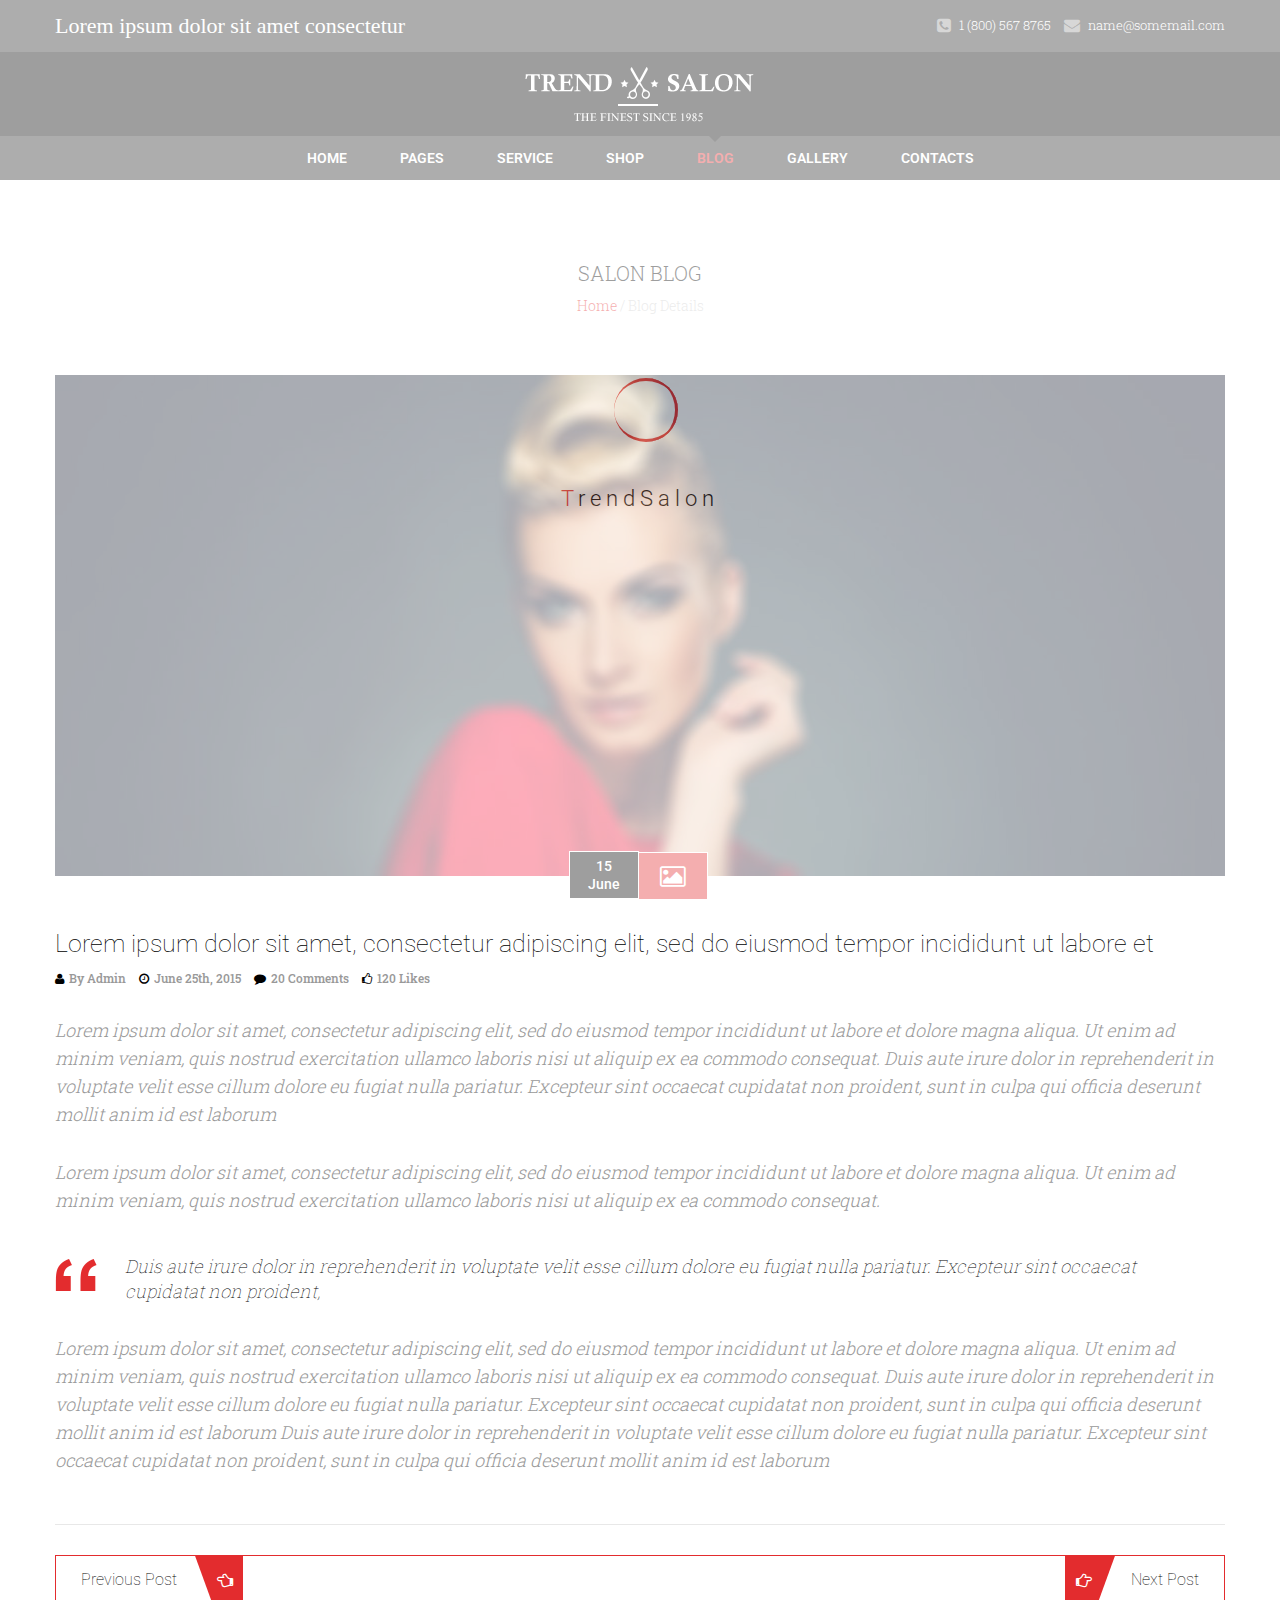
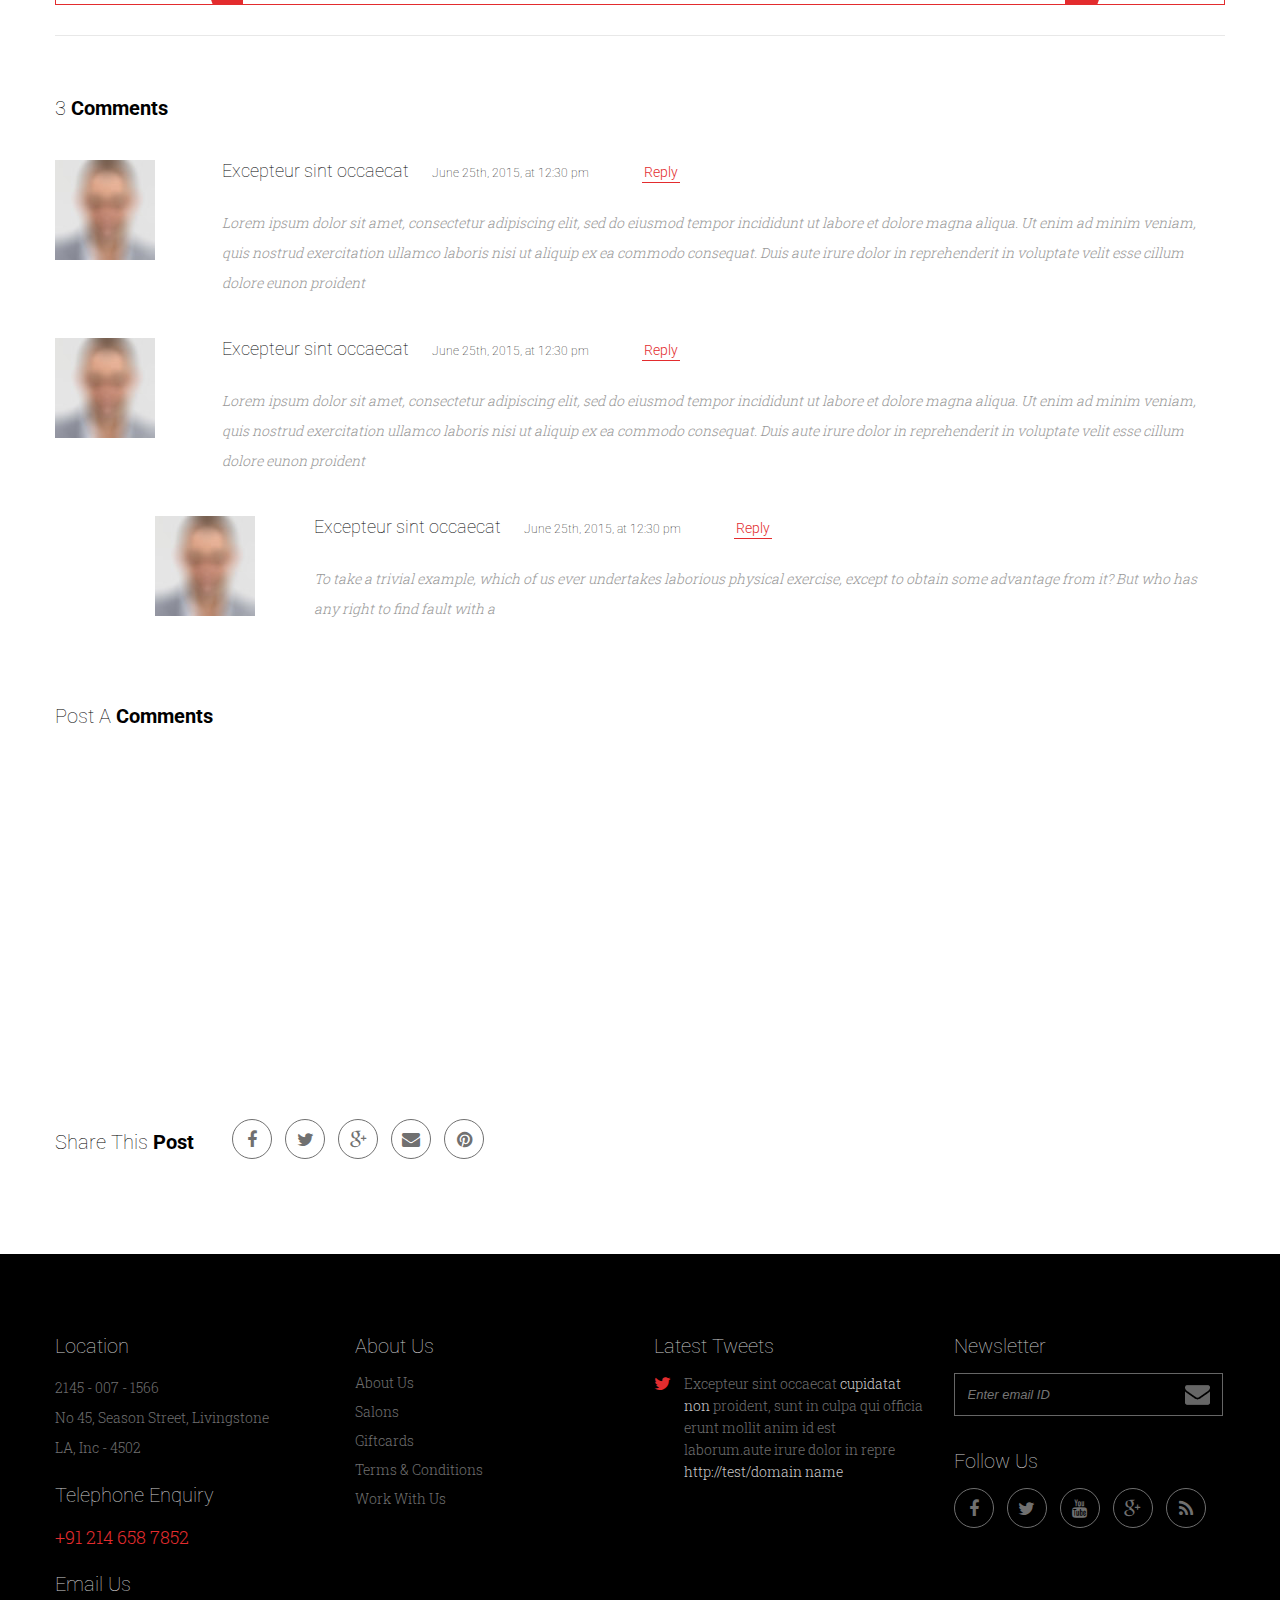
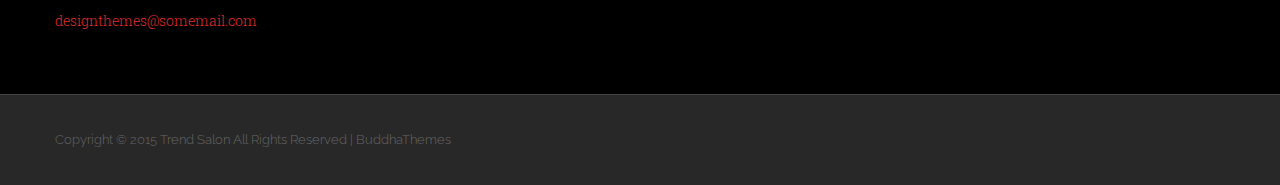
<file: blog-details.html>
<!doctype html>
<!--[if IE 7 ]>    <html lang="en-gb" class="isie ie7 oldie no-js"> <![endif]-->
<!--[if IE 8 ]>    <html lang="en-gb" class="isie ie8 oldie no-js"> <![endif]-->
<!--[if IE 9 ]>    <html lang="en-gb" class="isie ie9 no-js"> <![endif]-->
<!--[if (gt IE 9)|!(IE)]><!--> <html lang="en-gb" class="no-js"> <!--<![endif]-->

<head>
	<meta charset="utf-8">
	<meta name="viewport" content="width=device-width, initial-scale=1, maximum-scale=1">	
    <!--[if lt IE 9]> 
    <meta http-equiv="X-UA-Compatible" content="IE=edge,chrome=1">
    <![endif]-->
    
	<title>Blog Single RHS | TrendSalon HTML Template</title> 
	
	<meta name="description" content="">
	<meta name="author" content="">
    
    <!--[if lt IE 9]>
        <script src="http://html5shim.googlecode.com/svn/trunk/html5.js"></script>
    <![endif]-->    
	<!--[if lte IE 8]>
		<script type="text/javascript" src="http://explorercanvas.googlecode.com/svn/trunk/excanvas.js"></script>
	<![endif]-->
    
    <!-- **Favicon** -->
    <link rel="shortcut icon" href="favicon.ico" type="image/x-icon" />
    
     <!-- **CSS - stylesheets** -->
    <link id="default-css" href="style.css" rel="stylesheet" media="all" />
    <link href="css/shortcode.css" rel="stylesheet" type="text/css" />
 
    <!-- **Additional - stylesheets** -->
    <link rel="stylesheet" href="css/responsive.css" type="text/css" media="all"/>
    <link href="css/animations.css" rel="stylesheet" media="all" />
    <link id="skin-css" href="skins/red/style.css" rel="stylesheet" media="all" />
    <link rel="stylesheet" href="css/meanmenu.css" type="text/css" media="all"/>
    <link rel="stylesheet" type="text/css" href="css/pace-theme-loading-bar.css" />
        
    <!-- **Font Awesome** -->
    <link rel="stylesheet" href="css/font-awesome.min.css">
    
    <!-- **Google - Fonts** -->
    <link href='http://fonts.googleapis.com/css?family=Raleway' rel='stylesheet' type='text/css'>
    <link href='http://fonts.googleapis.com/css?family=Roboto:400,500,300,700,900' rel='stylesheet' type='text/css'>
    <link href='http://fonts.googleapis.com/css?family=PT+Serif:400,700' rel='stylesheet' type='text/css'>
    <link href='http://fonts.googleapis.com/css?family=Roboto+Slab:400,100,300,700' rel='stylesheet' type='text/css'>
    
    <!--[if IE 7]>
    <link rel="stylesheet" href="css/font-awesome-ie7.min.css" />
    <![endif]-->
    
    <!-- jQuery -->
    <script src="js/modernizr.custom.js"></script>
    
</head>

<body>
<div id="loader-wrapper"><!-- PreLoader -->
    <div class="loader">
        <div class="inner one"></div>
        <div class="inner two"></div>
        <div class="inner three"></div>
    </div>
    <h3 class="loader-text">
    	TrendSalon
    </h3>
</div><!-- PreLoader -->
<div class="wrapper"><!-- Wrapper -->
    <div class="inner-wrapper"><!-- Inner-Wrapper -->
    	<div class="top-bar"><!-- Top Bar -->
        	<div class="container">
            	<p>Lorem ipsum dolor sit amet consectetur</p>
                <div class="top-right">
                	<ul>
                        <li>
                            <span class="fa fa-phone-square"></span>
                            1 (800) 567 8765
                        </li>
                        <li>
                            <span class="fa fa-envelope"></span>
                            <a href="mailto:yourname@somemail.com">name@somemail.com</a>
                        </li>
                	</ul>        
                </div>
            </div>
        </div><!-- End of Top Bar -->
        <header id="header" class="dt-sticky-menu type2"><!-- Header -->
        	<div id="logo"><!-- Logo -->
                <a title="TrendSalon" href="index.html"><img title="TrendSalon" alt="Trendy" src="images/logo.png"></a>
            </div><!-- End of Logo -->
            <div id="menu-container">
            	<div class="container">
                    <nav id="main-menu"><!-- Nav - Starts -->
                        <div id="dt-menu-toggle" class="dt-menu-toggle">
                            Menu
                            <span class="dt-menu-toggle-icon"></span>
                        </div>
                        <a title="TrendSalon" href="index.html" class="sticky-logo"><img title="TrendSalon" alt="Trendy" src="images/logo.png"></a>
                        <ul class="menu">
                            <li class="menu-item-simple-parent"><a href="index.html">Home</a>
                            	<ul class="sub-menu">
                                    <li><a href="index-v2.html">Home 2</a></li>
                                    <li><a href="index-v3.html">Home 3</a></li>
                                    <li><a href="index-v4.html">Home 4</a></li>
                                    <li><a href="index-v5.html">Home 5</a></li>
                                </ul>
                                <a class="dt-menu-expand">+</a>
                            </li>
                            <li class="menu-item-simple-parent"><a href="about-us.html">Pages</a>
                            	<ul class="sub-menu">
                                    <li><a href="about-us.html">About Us</a></li>
                                    <li><a href="shortcodes.html">Shortcodes</a></li>
                                    <li><a href="404.html">404</a></li>
                                    <li><a href="header2.html">Header Types</a>
                                    	<ul class="sub-menu">
                                            <li><a href="header2.html">Header2</a></li>
                                            <li><a href="header3.html">Header3</a></li>
                                            <li><a href="header4.html">Header4</a></li>
                                            <li><a href="header5.html">Header5</a></li>
                                        </ul>
                                		<a class="dt-menu-expand">+</a>
                                    </li>
                                </ul>
                                <a class="dt-menu-expand">+</a>
                            </li>
                            <li class=""><a href="services.html">Service</a></li>
                            <li class="menu-item-simple-parent"><a href="shop.html">Shop</a>
                                <ul class="sub-menu">
                                    <li><a href="shop-cart.html">Cart</a></li>
                                    <li><a href="shop-checkout.html">CheckOut</a></li>
                                </ul>
                                <a class="dt-menu-expand">+</a>
                            </li>
                            <li class="current_page_item menu-item-simple-parent"><a href="blog.html">Blog</a>
                                <ul class="sub-menu">
                                    <li class="current_page_item"><a href="blog-details.html">Blog Details</a></li>
                                    <li><a href="blog-details-rhs.html">Blog Details With RHS</a></li>
                                    <li><a href="blog-details-lhs.html">Blog Details With LHS</a></li>
                                </ul>
                                <a class="dt-menu-expand">+</a>
                            </li>
                            <li class="menu-item-simple-parent"><a href="portfolio.html">Gallery</a>
                            	<ul class="sub-menu">
                                    <li><a href="portfolio-details.html">Gallery Details</a></li>
                                    <li><a href="portfolio-details-rhs.html">Gallery Details With RHS</a></li>
                                    <li><a href="portfolio-details-lhs.html">Gallery Details With LHS</a></li>
                                </ul>
                                <a class="dt-menu-expand">+</a>
                            </li>
                            <li class="menu-item-simple-parent"><a href="contact.html">Contacts</a>
                            	<ul class="sub-menu">
                                    <li><a href="contact.html">Contact</a></li>
                                    <li><a href="contact2.html">Contact 2</a></li>
                                </ul>
                                <a class="dt-menu-expand">+</a>
                            </li>
                        </ul>
                    </nav><!-- End of Nav -->
                </div>
            </div>
        </header>
        <div id="main"><!-- Main -->
        	<div class="hr-invisible-small"></div>
        	<section class="fullwidth-background">
        		<div class="breadcrumb-wrapper">
                    <div class="container">
                        <h4> Salon Blog </h4>
                        <h6><a href="index.html">Home</a> / Blog Details</h6>
                    </div>
                </div>                
            </section>
            <div class="hr-invisible-very-small"></div>
            <div class="clear"></div>
            <div class="container">
            	<section id="primary" class="content-full-width transparent-bg">
                	<article class="blog-post blog-single-entry ">	
                        <div class="entry-thumb">
                            <a href="#">
                                <img title="" alt="" src="images/blog-img7.jpg">
                            </a>
                        </div>
                        <div class="entry-details">
                        	<div class="aligncenter">
                                <div class="entry-meta">
                                    <h6>15<br>June</h6>
                                </div>
                                <div class="entry-meta img">
                                    <h6><i class="fa fa-image"></i></h6>
                                </div>
                            </div>
                            <div class="entry-title">
                                <h3>Lorem ipsum dolor sit amet, consectetur adipiscing elit, sed do eiusmod tempor incididunt ut labore et</h3>
                            </div>
                            <div class="entry-metadata">
                            	<div class="author">
                                  	<a href="#" title="Comment on Latin words Ipsum"> <span class="fa fa-user"> </span>By Admin</a>
                                </div>
                                <div class="date">
                                    <a href="#" title="Comment on Latin words Ipsum"> <span class="fa fa-clock-o"> </span>June 25th, 2015</a>
                                </div> 
                                <div class="comments">
                                    <a href="#" title="Comment on Latin words Ipsum"> <span class="fa fa-comment"> </span>20 Comments</a>
                                </div> 
                                <div class="likes">
                                    <a href="#" title="Comment on Latin words Ipsum"> <span class="fa fa-thumbs-o-up"> </span>120 Likes</a>
                                </div>                                
                                <p>Lorem ipsum dolor sit amet, consectetur adipiscing elit, sed do eiusmod tempor incididunt ut labore et dolore magna aliqua. Ut enim ad minim veniam, quis nostrud exercitation ullamco laboris nisi ut aliquip ex ea commodo consequat. Duis aute irure dolor in reprehenderit in voluptate velit esse cillum dolore eu fugiat nulla pariatur. Excepteur sint occaecat cupidatat non proident, sunt in culpa qui officia deserunt mollit anim id est laborum</p>
                                <div class="hr-invisible-very-small"></div>
                                <p>Lorem ipsum dolor sit amet, consectetur adipiscing elit, sed do eiusmod tempor incididunt ut labore et dolore magna aliqua. Ut enim ad minim veniam, quis nostrud exercitation ullamco laboris nisi ut aliquip ex ea commodo consequat.</p>
                                <blockquote>
                                    <q>Duis aute irure dolor in reprehenderit in voluptate velit esse cillum dolore eu fugiat nulla pariatur. Excepteur sint occaecat cupidatat non proident, </q>
                                </blockquote>
                                <p>Lorem ipsum dolor sit amet, consectetur adipiscing elit, sed do eiusmod tempor incididunt ut labore et dolore magna aliqua. Ut enim ad minim veniam, quis nostrud exercitation ullamco laboris nisi ut aliquip ex ea commodo consequat. Duis aute irure dolor in reprehenderit in voluptate velit esse cillum dolore eu fugiat nulla pariatur. Excepteur sint occaecat cupidatat non proident, sunt in culpa qui officia deserunt mollit anim id est laborum Duis aute irure dolor in reprehenderit in voluptate velit esse cillum dolore eu fugiat nulla pariatur. Excepteur sint occaecat cupidatat non proident, sunt in culpa qui officia deserunt mollit anim id est laborum</p>
                            </div>
                            <div class="clear"></div>
                            <div class="hr-invisible-small"></div>
                            <div class="hr-separator type2"></div> 
                            <div class="dt-sc-post-pagination">
                                <a href="#" class="dt-sc-button small type1 with-icon prev-post">
                                    <span> Previous Post </span>
                                </a>
                                <a href="#" class="dt-sc-button small type1 with-icon next-post">
                                    <span> Next Post </span>
                                </a>
                            </div>
                            <div class="hr-separator type2"></div>
                            <div class="clear"></div>
                            <div class="hr-invisible-medium"></div>
                            <div class="commententries">
                            	<h3 class="border-title"> 3 <span>Comments</span></h3>
                                <ul class="commentlist">
                                	<li>
                                        <div class="comment">
                                            <header class="comment-author">
                                                <img src="images/cmt-img1.jpg" alt="" title="">
                                            </header>
                                            <div class="comment-details">
                                                <div class="author-name">
                                                    <a href="" title=""> Excepteur sint occaecat </a>
                                                </div>
                                                <div class="commentmetadata">  June 25th, 2015, at 12:30 pm </div>
                                                <div class="reply">
                                                    <a href="" title=""> Reply </a>
                                                </div>
                                                <div class="comment-body">
                                                    <div class="comment-content">
                                                        <p> Lorem ipsum dolor sit amet, consectetur adipiscing elit, sed do eiusmod tempor incididunt ut labore et dolore magna aliqua. Ut enim ad minim veniam, quis nostrud exercitation ullamco laboris nisi ut aliquip ex ea commodo consequat. Duis aute irure dolor in reprehenderit in voluptate velit esse cillum dolore eunon proident</p>
                                                    </div>
                                                </div>
                                            </div>
                                        </div>
                                  	</li>
                                    <li>
                                        <div class="comment">
                                            <header class="comment-author">
                                                <img src="images/cmt-img1.jpg" alt="" title="">
                                            </header>
                                            <div class="comment-details">
                                                <div class="author-name">
                                                    <a href="" title=""> Excepteur sint occaecat </a>
                                                </div>
                                                <div class="commentmetadata">  June 25th, 2015, at 12:30 pm </div>
                                                <div class="reply">
                                                    <a href="" title=""> Reply </a>
                                                </div>
                                                <div class="comment-body">
                                                    <div class="comment-content">
                                                        <p> Lorem ipsum dolor sit amet, consectetur adipiscing elit, sed do eiusmod tempor incididunt ut labore et dolore magna aliqua. Ut enim ad minim veniam, quis nostrud exercitation ullamco laboris nisi ut aliquip ex ea commodo consequat. Duis aute irure dolor in reprehenderit in voluptate velit esse cillum dolore eunon proident</p>
                                                    </div>
                                                </div>
                                            </div>
                                        </div>
                                        <ul class="children">
                                            <li>
                                                <div class="comment">
                                                    <header class="comment-author">
                                                        <img src="images/cmt-img1.jpg" alt="" title="">
                                                    </header>
                                                    <div class="comment-details">
                                                        <div class="author-name">
                                                            <a href="" title=""> Excepteur sint occaecat </a>
                                                        </div>
                                                        <div class="commentmetadata">  June 25th, 2015, at 12:30 pm </div>
                                                        <div class="reply">
                                                            <a href="" title=""> Reply </a>
                                                        </div>
                                                        <div class="comment-body">
                                                            <div class="comment-content">
                                                                <p> To take a trivial example, which of us ever undertakes laborious physical exercise, except to obtain some advantage from it? But who has any right to find fault with a  </p>
                                                            </div>
                                                        </div>                                                        
                                                    </div>
                                                </div>
                                            </li>
                                        </ul>         
                                    </li>                                   
                                </ul>
                            </div>
                            <div id="respond">
                            	<h3 class="border-title"> Post A <span>Comments</span></h3>
                                <form method="post" action="php/send.php" name="enqform" id="comment-form" novalidate>
                                	<div class="animate" data-delay="100" data-animation="fadeIn">
                                        <div class="column dt-sc-one-third first">
                                            <p>
                                                <input type="text" name="txtname" title="Please enter your name" placeholder="Name" required>
                                            </p>
                                        </div>
                                    </div>
                                    <div class="animate" data-delay="300" data-animation="fadeIn">
                                        <div class="column dt-sc-one-third">
                                            <p>
                                                <input type="email" required name="txtemail" title="Please enter your Mail ID" placeholder="E-mail">
                                            </p>
                                        </div>
                                    </div>
                                    <div class="animate" data-delay="500" data-animation="fadeIn">
                                        <div class="column dt-sc-one-third">
                                            <p>
                                                <input type="email" required name="txtemail" title="Please enter your Mail ID" placeholder="Website">
                                            </p>
                                        </div>
                                    </div>
                                    <div class="clear"></div>
                                    <div class="animate" data-delay="700" data-animation="fadeIn">
                                    	<div class="column dt-sc-one-column">
                                            <p>
                                                <textarea cols="5" rows="10" required name="txtmessage" class="message" placeholder="Your Message"></textarea>
                                            </p>
                                            <input type="submit" name="submit" value="Add Comments">
                                        </div>
                                    </div>
                                </form>
                            </div>
                            <div class="clear"></div>
                            <div class="hr-invisible-medium"></div>
                            <div class="share-post">
                            	<h3 class="border-title"> Share This <span>Post</span></h3>
                                <ul class="footer-icons">
                                    <li><a href="#" class="fa fa-facebook"></a></li>
                                    <li><a href="#" class="fa fa-twitter"></a></li>
                                    <li><a href="#" class="fa fa-google-plus"></a></li>
                                    <li><a href="#" class="fa fa-envelope"></a></li>
                                    <li><a href="#" class="fa fa-pinterest"></a></li>
                                </ul>
                            </div>
                        </div>
                        <div class="clear"></div>
                    </article>
                </section>
                <div class="clear"></div>
                <div class="hr-invisible"></div>
          	</div>      
        </div><!-- End of Main --> 
        <footer id="footer">
        <div class="hr-invisible"></div>
            <div class="footer-widgets-wrapper">
                <div class="container">
                	<div class="column dt-sc-one-fourth first">
                    	<aside class="widget widget_text">
                    		<h4 class="widgettitle"> Location </h4>
                            <div class="dt-sc-contact-info address">
                            	<p>2145 - 007 - 1566 <br>No 45, Season Street, Livingstone <br>LA, Inc - 4502</p>
                            </div>
                            <div class="hr-invisible-very-very-small"></div>
                            <h4 class="widgettitle"> Telephone Enquiry </h4>
                            <div class="dt-sc-contact-info">
                            	<p class="dt-sc-clr num"> +91 214 658 7852 </p>
                            </div>
                            <div class="hr-invisible-very-very-small"></div>
                            <h4 class="widgettitle"> Email us </h4>
                            <div class="dt-sc-contact-info">
                            	<a href="mailto:yourname@somemail.com" class="dt-sc-clr"> designthemes@somemail.com </a>
                            </div>
                        </aside>
                    </div>
                    <div class="column dt-sc-one-fourth">
                    	<aside class="widget widget_text">
                    		<h4 class="widgettitle"> About Us </h4>
                            <div class="textwidget">
                                <ul>
                                    <li><a href="#"> About Us</a></li>
                                    <li><a href="#"> Salons </a></li>
                                    <li><a href="#"> Giftcards </a></li>
                                    <li><a href="#"> Terms & Conditions </a></li>
                                    <li><a href="#"> Work With Us </a></li>
                                </ul>
                            </div>     
                        </aside>
                    </div>
                    <div class="column dt-sc-one-fourth">
                    	<aside class="widget widget_tweetbox">
                    		<h4 class="widgettitle"> Latest tweets </h4>
                            <div class="textwidget">
                                <ul class="tweet_list"> 
                                    <li class="tweet">
                                    	<span class="tweet-text">
                                        	Excepteur sint occaecat <a href="#">cupidatat non</a> proident, sunt in culpa qui officia erunt mollit anim id est laborum.aute irure dolor in repre<br> <a href="#">http://test/domain name</a>
                                        </span>
                                    </li>
                                </ul>
                            </div>     
                        </aside>
                    </div>
                    <div class="column dt-sc-one-fourth">
                    	<aside class="widget widget_newsletter">
                    		<h4 class="widgettitle"> Newsletter </h4>
                            <form class="subscribe-frm" method="post" name="frmnewsletter" action="php/subscribe.php">
                                <input type="email" placeholder="Enter email ID" required value="" name="mc_email" >
                                <input class="dt-sc-button small" type="submit" value="" name="submit">
                            </form>
                            <div id="ajax_subscribe_msg"></div>
                            <div class="hr-invisible-very-very-small"></div>
                            <h4 class="widgettitle"> Follow Us </h4>
                            <ul class="footer-icons">
                            	<li><a href="#" class="fa fa-facebook"></a></li>
                                <li><a href="#" class="fa fa-twitter"></a></li>
                                <li><a href="#" class="fa fa-youtube"></a></li>
                                <li><a href="#" class="fa fa-google-plus"></a></li>
                                <li><a href="#" class="fa fa-rss"></a></li>
                            </ul>
                        </aside>
                 	</div>    
                </div>
                <div class="hr-invisible-medium"></div>
            </div>
            <div class="copyright">
            	<div class="container">
	            	<p>Copyright © 2015 Trend Salon All Rights Reserved | <a href="#">BuddhaThemes</a></p>
                </div>
            </div>
       	</footer>  
	</div><!-- End of Inner-Wrapper -->
</div><!-- End of Wrapper -->

<!-- **jQuery** -->    
<script src="js/jquery-1.11.3.min.js"></script>  
<script type="text/javascript" src="js/jquery.sticky.min.js"></script>    
<script src="js/jsplugins.js" type="text/javascript"></script>
<script src="js/jquery.meanmenu.min.js" type="text/javascript"></script>
<script src="js/custom.js"></script>

</body>
</html>
</file>
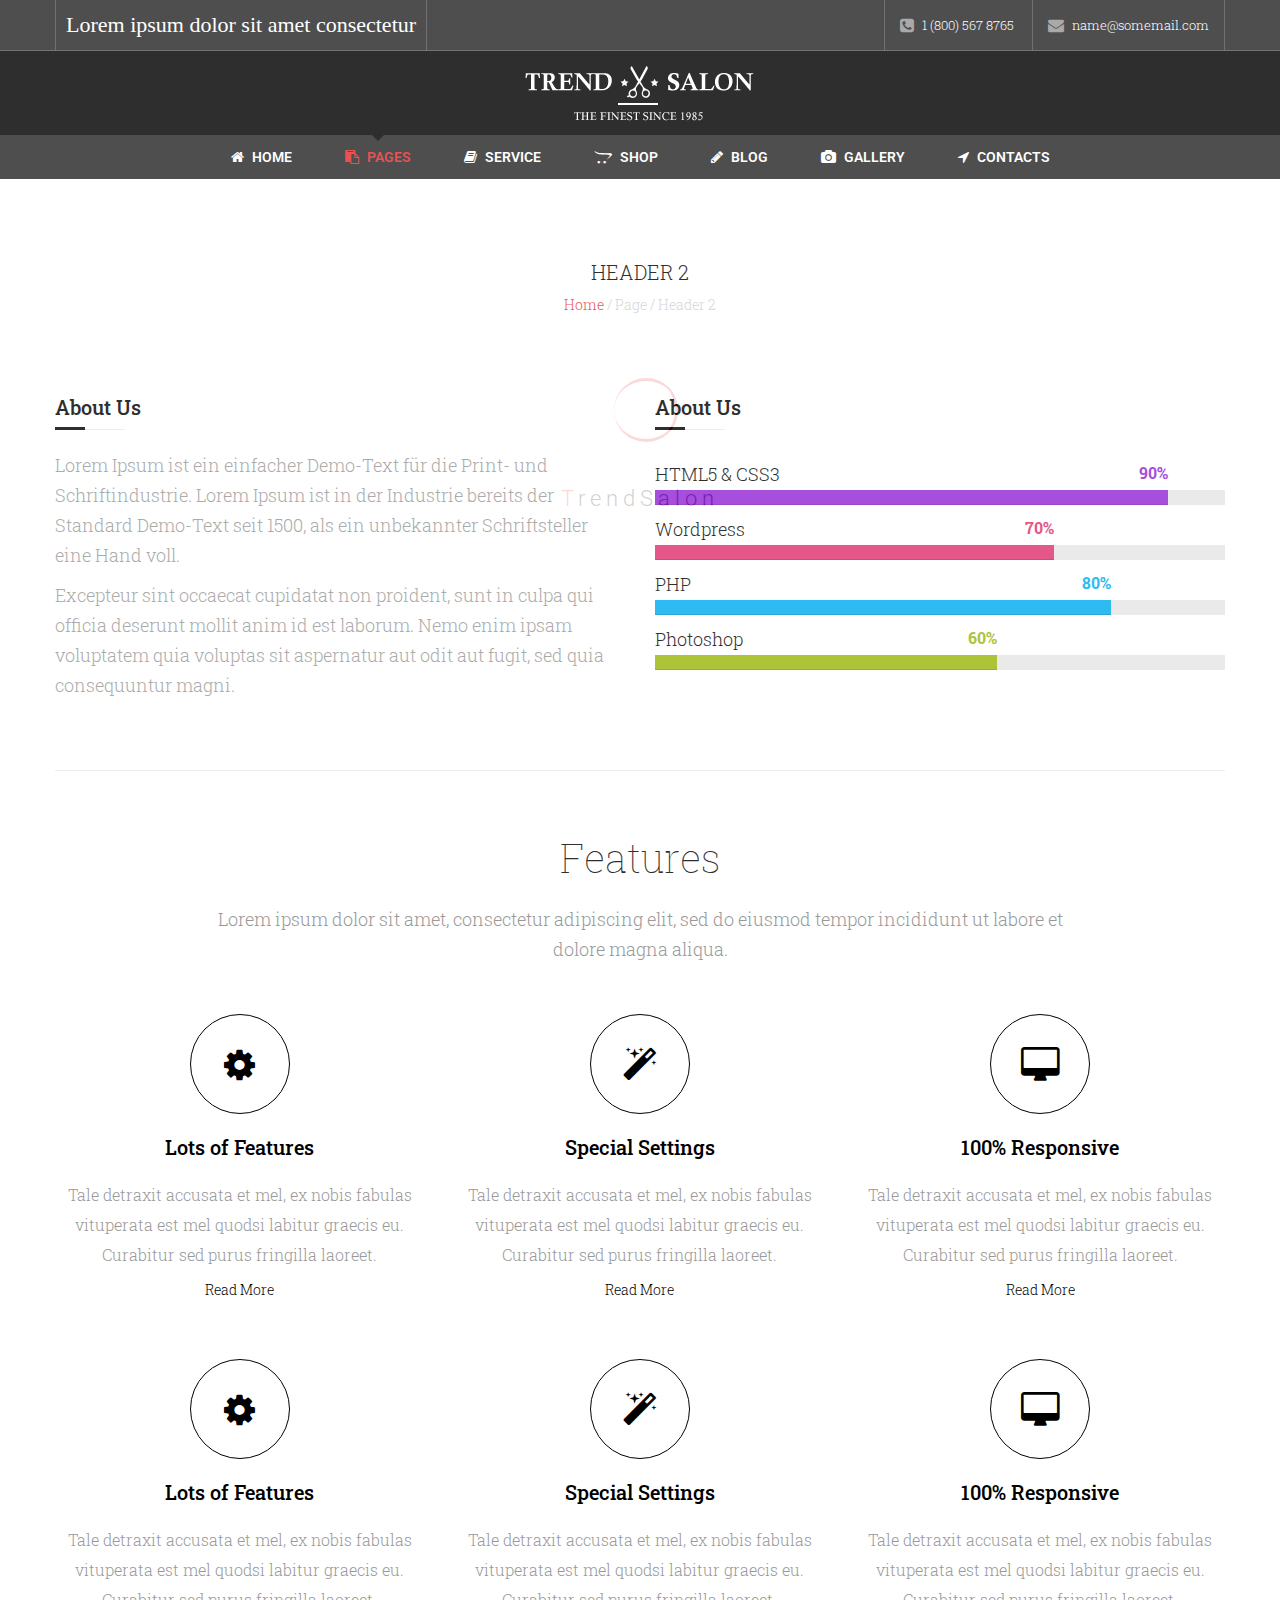
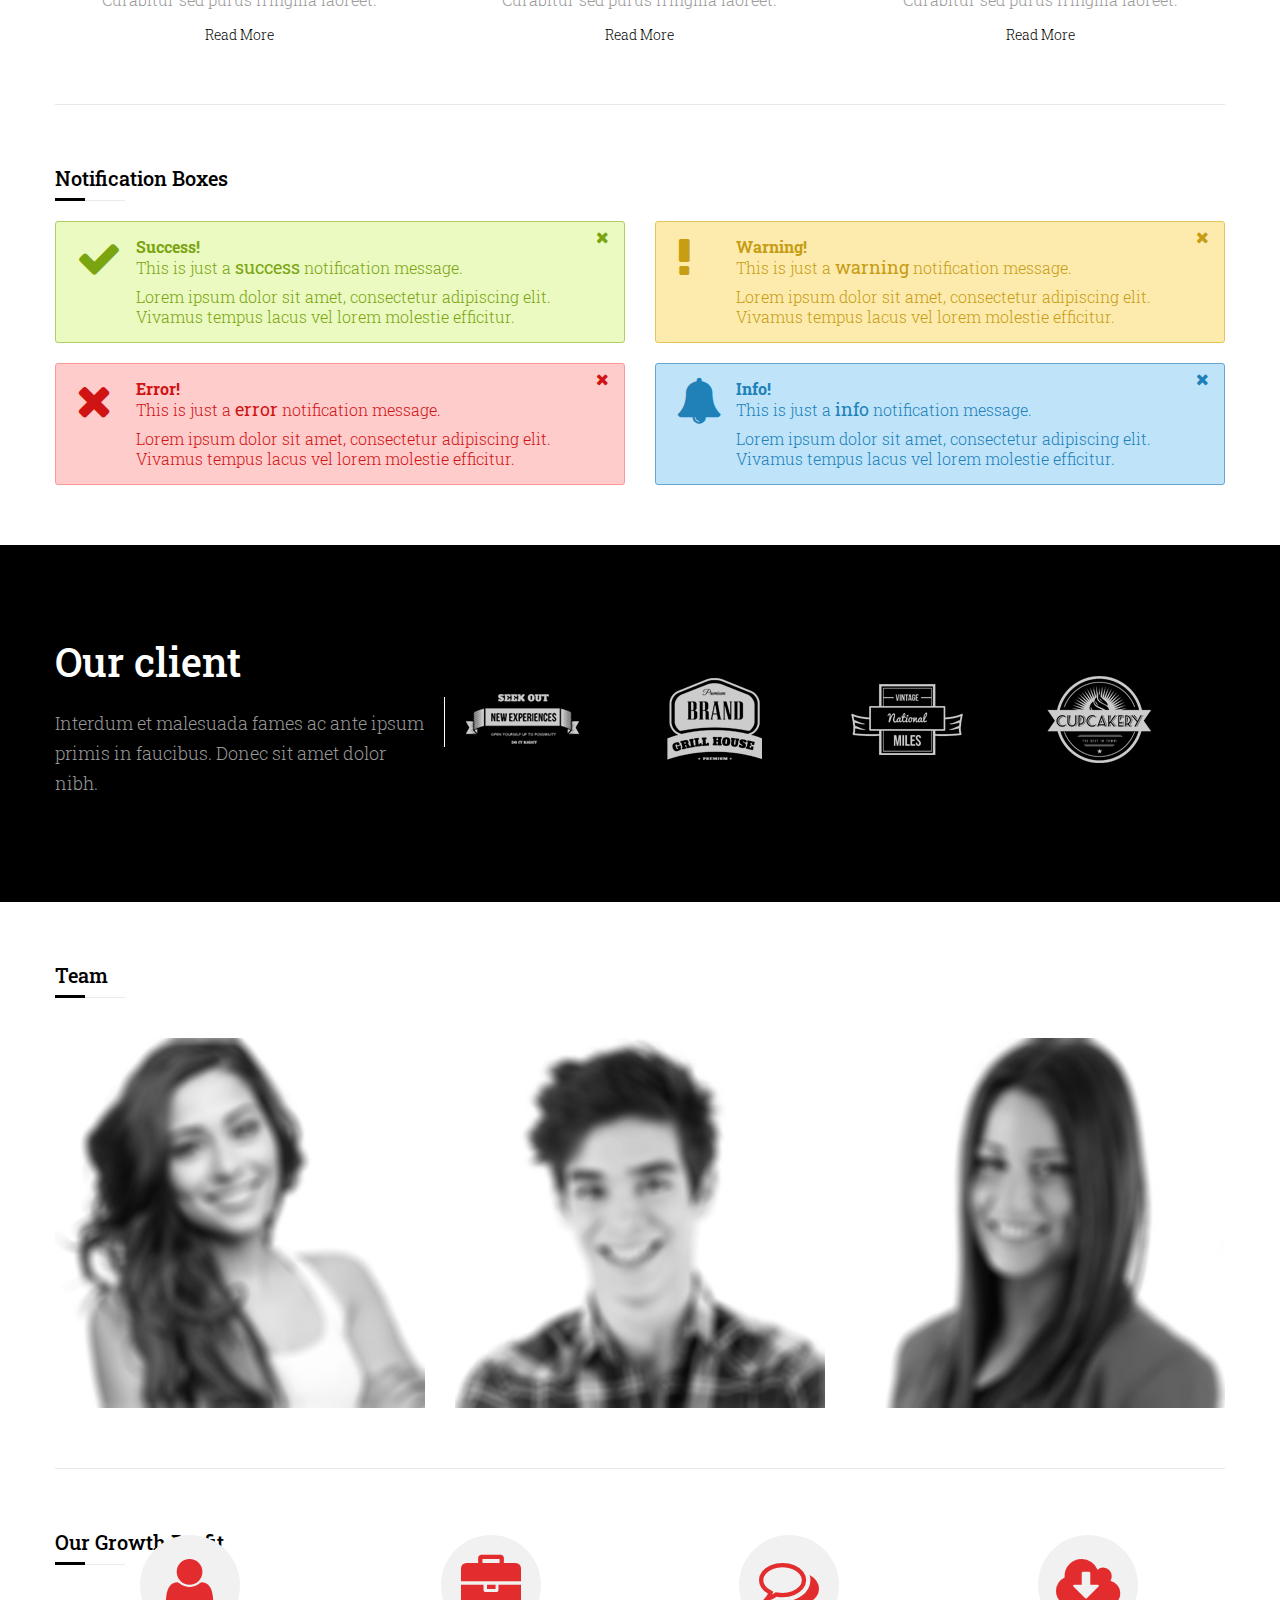
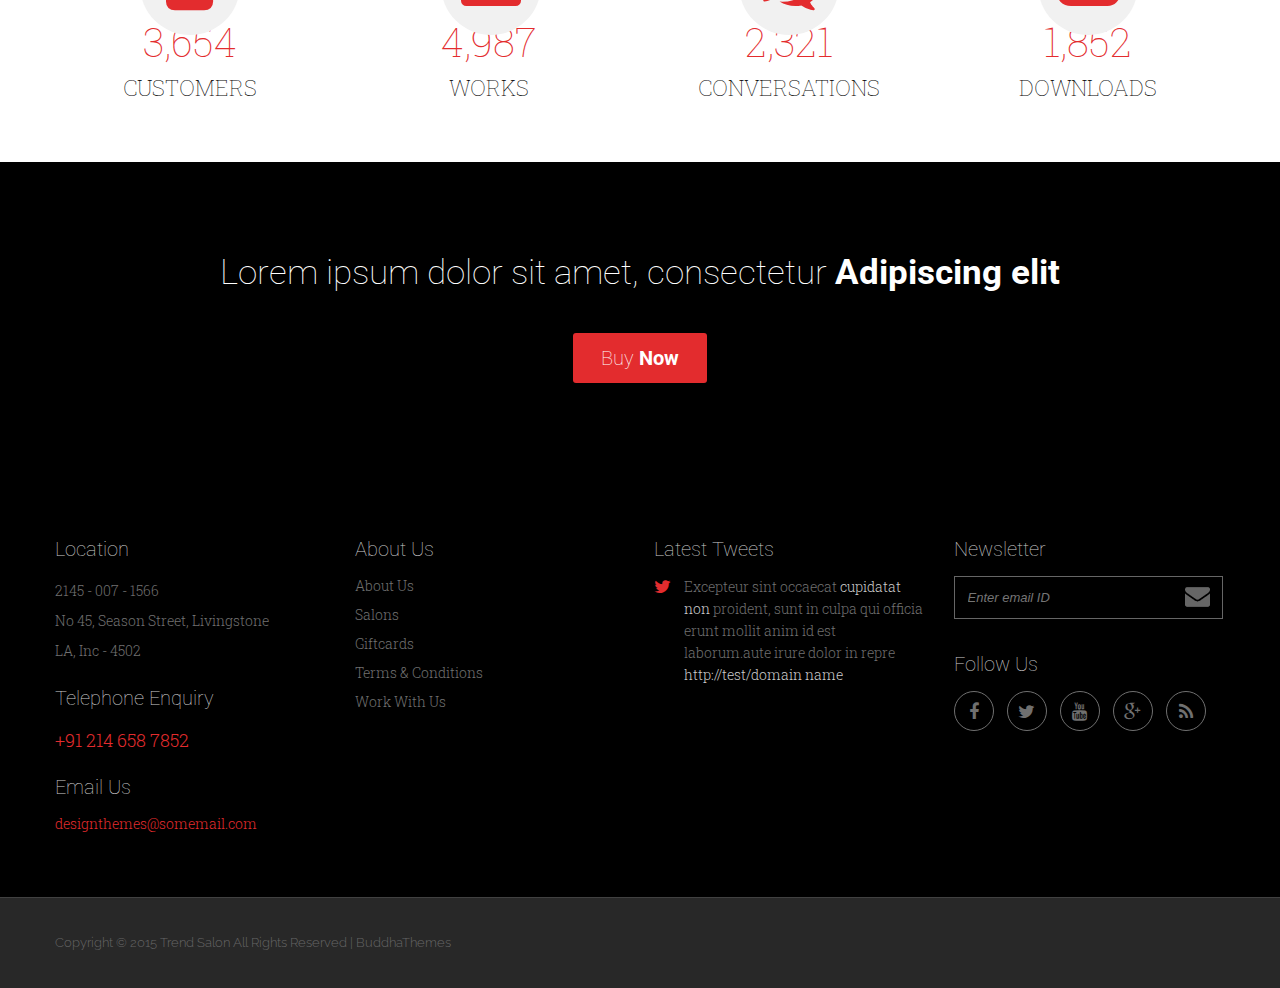
<file: header2.html>
<!doctype html>
<!--[if IE 7 ]>    <html lang="en-gb" class="isie ie7 oldie no-js"> <![endif]-->
<!--[if IE 8 ]>    <html lang="en-gb" class="isie ie8 oldie no-js"> <![endif]-->
<!--[if IE 9 ]>    <html lang="en-gb" class="isie ie9 no-js"> <![endif]-->
<!--[if (gt IE 9)|!(IE)]><!--> <html lang="en-gb" class="no-js"> <!--<![endif]-->

<head>
	<meta charset="utf-8">
	<meta name="viewport" content="width=device-width, initial-scale=1, maximum-scale=1">	
    <!--[if lt IE 9]> 
    <meta http-equiv="X-UA-Compatible" content="IE=edge,chrome=1">
    <![endif]-->
    
	<title>Header 2 | TrendSalon HTML Template</title> 
	
	<meta name="description" content="">
	<meta name="author" content="">
    
    <!--[if lt IE 9]>
        <script src="http://html5shim.googlecode.com/svn/trunk/html5.js"></script>
    <![endif]-->    
	<!--[if lte IE 8]>
		<script type="text/javascript" src="http://explorercanvas.googlecode.com/svn/trunk/excanvas.js"></script>
	<![endif]-->
    
    <!-- **Favicon** -->
    <link rel="shortcut icon" href="favicon.ico" type="image/x-icon" />
    
    <!-- **CSS - stylesheets** -->
    <link id="default-css" href="style.css" rel="stylesheet" media="all" />
    <link href="css/shortcode.css" rel="stylesheet" type="text/css" />
 
    <!-- **Additional - stylesheets** -->
    <link rel="stylesheet" href="css/responsive.css" type="text/css" media="all"/>
    <link href="css/animations.css" rel="stylesheet" media="all" />
    <link id="skin-css" href="skins/red/style.css" rel="stylesheet" media="all" />
    <link rel="stylesheet" href="css/meanmenu.css" type="text/css" media="all"/>
    <link rel="stylesheet" type="text/css" href="css/pace-theme-loading-bar.css" />
        
    <!-- **Font Awesome** -->
    <link rel="stylesheet" href="css/font-awesome.min.css">
    
    <!-- **Google - Fonts** -->
    <link href='http://fonts.googleapis.com/css?family=Raleway' rel='stylesheet' type='text/css'>
    <link href='http://fonts.googleapis.com/css?family=Roboto:400,500,300,700,900' rel='stylesheet' type='text/css'>
    <link href='http://fonts.googleapis.com/css?family=PT+Serif:400,700' rel='stylesheet' type='text/css'>
    <link href='http://fonts.googleapis.com/css?family=Roboto+Slab:400,100,300,700' rel='stylesheet' type='text/css'>
    
    <!--[if IE 7]>
    <link rel="stylesheet" href="css/font-awesome-ie7.min.css" />
    <![endif]-->
    
    <!-- jQuery -->
    <script src="js/modernizr.custom.js"></script>
    
</head>

<body>
<div id="loader-wrapper"><!-- PreLoader -->
    <div class="loader">
        <div class="inner one"></div>
        <div class="inner two"></div>
        <div class="inner three"></div>
    </div>
    <h3 class="loader-text">
    	TrendSalon
    </h3>
</div><!-- PreLoader -->
<div class="wrapper"><!-- Wrapper -->
    <div class="inner-wrapper"><!-- Inner-Wrapper -->
    	<div class="top-bar type2"><!-- Top Bar -->
        	<div class="container">
            	<p>Lorem ipsum dolor sit amet consectetur</p>
                <div class="top-right">
                	<ul>
                        <li>
                            <span class="fa fa-phone-square"></span>
                            1 (800) 567 8765
                        </li>
                        <li>
                            <span class="fa fa-envelope"></span>
                            <a href="mailto:yourname@somemail.com">name@somemail.com</a>
                        </li>
                	</ul>        
                </div>
            </div>
        </div><!-- End of Top Bar -->
        <header id="header" class="dt-sticky-menu type3"><!-- Header -->
        	<div id="logo"><!-- Logo -->
                <a title="TrendSalon" href="header2.html"><img title="TrendSalon" alt="Trendy" src="images/logo.png"></a>
            </div><!-- End of Logo -->
            <div id="menu-container">
            	<div class="container">
                    <nav id="main-menu"><!-- Nav - Starts -->
                        <div id="dt-menu-toggle" class="dt-menu-toggle">
                            Menu
                            <span class="dt-menu-toggle-icon"></span>
                        </div>
                        <a title="TrendSalon" href="index.html" class="sticky-logo"><img title="TrendSalon" alt="Trendy" src="images/logo.png"></a>
                        <ul class="menu">
                            <li class="menu-item-simple-parent"><a href="index.html"><i class="fa fa-home"></i> Home</a>
                            	<ul class="sub-menu">
                                    <li><a href="index-v2.html">Home 2</a></li>
                                    <li><a href="index-v3.html">Home 3</a></li>
                                    <li><a href="index-v4.html">Home 4</a></li>
                                    <li><a href="index-v5.html">Home 5</a></li>
                                </ul>
                                <a class="dt-menu-expand">+</a>
                            </li>
                            <li class="current_page_item menu-item-simple-parent"><a href="about-us.html"><i class="fa fa-paste"></i> Pages</a>
                            	<ul class="sub-menu">
                                    <li><a href="about-us.html">About Us</a></li>
                                    <li><a href="shortcodes.html">Shortcodes</a></li>
                                    <li><a href="404.html">404</a></li>
                                    <li class="current_page_item"><a href="header2.html">Header Types</a>
                                    	<ul class="sub-menu">
                                            <li class="current_page_item"><a href="header2.html">Header2</a></li>
                                            <li><a href="header3.html">Header3</a></li>
                                            <li><a href="header4.html">Header4</a></li>
                                            <li><a href="header5.html">Header5</a></li>
                                        </ul>
                                		<a class="dt-menu-expand">+</a>
                                    </li>
                                </ul>
                                <a class="dt-menu-expand">+</a>
                            </li>
                            <li class=""><a href="services.html"><i class="fa fa-book"></i> Service</a></li>
                            <li class="menu-item-simple-parent"><a href="shop.html"><i class="fa fa-opencart"></i> Shop</a>
                                <ul class="sub-menu">
                                    <li><a href="shop-cart.html">Cart</a></li>
                                    <li><a href="shop-checkout.html">CheckOut</a></li>
                                </ul>
                                <a class="dt-menu-expand">+</a>
                            </li>
                            <li class="menu-item-simple-parent"><a href="blog.html"><i class="fa fa-pencil"></i> Blog</a>
                                <ul class="sub-menu">
                                    <li><a href="blog-details.html">Blog Details</a></li>
                                    <li><a href="blog-details-rhs.html">Blog Details With RHS</a></li>
                                    <li><a href="blog-details-lhs.html">Blog Details With LHS</a></li>
                                </ul>
                                <a class="dt-menu-expand">+</a>
                            </li>
                            <li class="menu-item-simple-parent"><a href="portfolio.html"><i class="fa fa-camera"></i> Gallery</a>
                            	<ul class="sub-menu">
                                    <li><a href="portfolio-details.html">Gallery Details</a></li>
                                    <li><a href="portfolio-details-rhs.html">Gallery Details With RHS</a></li>
                                    <li><a href="portfolio-details-lhs.html">Gallery Details With LHS</a></li>
                                </ul>
                                <a class="dt-menu-expand">+</a>
                            </li>
                            <li class="menu-item-simple-parent"><a href="contact.html"><i class="fa fa-location-arrow"></i> Contacts</a>
                            	<ul class="sub-menu">
                                    <li><a href="contact.html">Contact</a></li>
                                    <li><a href="contact2.html">Contact 2</a></li>
                                </ul>
                                <a class="dt-menu-expand">+</a>
                            </li>
                        </ul>
                    </nav><!-- End of Nav -->
                </div>
            </div>
        </header>
        <div id="main"><!-- Main -->
        	<div class="hr-invisible-small"></div>
        	<section class="fullwidth-background">
        		<div class="breadcrumb-wrapper">
                    <div class="container">
                        <h4> Header 2 </h4>
                        <h6><a href="index.html">Home</a> / Page / Header 2</h6>
                    </div>
                </div>                
            </section>
            <div class="hr-invisible-small"></div>
            <div class="clear"></div>
	        <section id="primary" class="content-full-width transparent-bg"><!-- Primary Section -->
            <div class="clear"></div>
                <div class="container">
                	<div class="column dt-sc-one-half first">
                    	<h4 class="border-title alignleft sub-title"> About Us </h4>
                        <div class="clear"></div>
                        <p> Lorem Ipsum ist ein einfacher Demo-Text für die Print- und Schriftindustrie. Lorem Ipsum ist in der Industrie bereits der Standard Demo-Text seit 1500, als ein unbekannter Schriftsteller eine Hand voll. </p>
                        <p>Excepteur sint occaecat cupidatat non proident, sunt in culpa qui officia deserunt mollit anim id est laborum. Nemo enim ipsam voluptatem quia voluptas sit aspernatur aut odit aut fugit, sed quia consequuntur magni.</p>
                    </div>
                    <div class="column dt-sc-one-half">
                    	<h4 class="border-title alignleft sub-title"> About Us </h4>	
                        <div class="hr-invisible-small"></div>
                        <div class="dt-sc-progress dt-sc-violet animated">
                            <div class="dt-sc-bar" data-value="90" style="width: 90%;">
                                <div class="dt-sc-bar-text"> HTML5 &amp; CSS3 <span> 90% </span> </div>
                            </div>
                        </div>
                        <div class="dt-sc-progress dt-sc-pink animated">
                            <div class="dt-sc-bar" data-value="70" style="width: 70%;">
                                <div class="dt-sc-bar-text"> Wordpress <span> 70% </span> </div>
                            </div>
                        </div>
                        <div class="dt-sc-progress dt-sc-blue animated">
                            <div class="dt-sc-bar" data-value="80" style="width: 80%;">
                                <div class="dt-sc-bar-text"> PHP <span> 80% </span> </div>
                            </div>
                        </div>
                        <div class="dt-sc-progress dt-sc-green animated">
                            <div class="dt-sc-bar" data-value="60" style="width: 60%;">
                                <div class="dt-sc-bar-text"> Photoshop <span> 60% </span> </div>
                            </div>
                        </div>
                    </div>
                    <div class="hr-invisible-medium"></div>
                    <div class="hr-separator type2"></div>
                    <div class="hr-invisible-medium"></div>
                    <h2 class="aligncenter dt-lighter">
                        Features
                    </h2>
                    <p class="aligncenter">Lorem ipsum dolor sit amet, consectetur adipiscing elit, sed do eiusmod tempor incididunt ut labore et<br> dolore magna aliqua.</p>
                    <div class="clear"></div>
                    <div class="hr-invisible-small"></div>
                    <div class="column dt-sc-one-third first">
                        <div class="dt-sc-ico-content type2">
                            <div class="icon">
                            	<i class="fa fa-cog"></i> 
                            </div>
                            <h4>
                                <a href="#"> Lots of Features </a>
                            </h4>
                            <p>Tale detraxit accusata et mel, ex nobis fabulas vituperata est mel quodsi labitur graecis eu. Curabitur sed purus fringilla laoreet.</p> 
                            <a class="read-more" href="#">
                                Read More
                                <span class="fa fa-long-arrow-right"></span>
                            </a> 
                        </div>    
                    </div>
                    <div class="column dt-sc-one-third">
                        <div class="dt-sc-ico-content type2">
                            <div class="icon">   
                            	<i class="fa fa-magic"></i>             
                            </div>
                            <h4>
                                <a href="#"> Special Settings </a>
                            </h4>
                            <p>Tale detraxit accusata et mel, ex nobis fabulas vituperata est mel quodsi labitur graecis eu. Curabitur sed purus fringilla laoreet.</p>  
                            <a class="read-more" href="#">
                                Read More
                                <span class="fa fa-long-arrow-right"></span>
                            </a> 
                        </div>
                    </div>
                    <div class="column dt-sc-one-third">
                        <div class="dt-sc-ico-content type2">
                            <div class="icon">                                
                            	<i class="fa fa-desktop"></i>                                                          
                            </div>
                            <h4>
                                <a href="#"> 100% Responsive </a>
                            </h4>                           
                            <p>Tale detraxit accusata et mel, ex nobis fabulas vituperata est mel quodsi labitur graecis eu. Curabitur sed purus fringilla laoreet.</p>
                            <a class="read-more" href="#">
                                Read More
                                <span class="fa fa-long-arrow-right"></span>
                            </a> 
                        </div>
                    </div>
                    <div class="hr-invisible-medium"></div>
                    <div class="column dt-sc-one-third first">
                        <div class="dt-sc-ico-content type2">
                            <div class="icon">
                            	<i class="fa fa-cog"></i> 
                            </div>
                            <h4>
                                <a href="#"> Lots of Features </a>
                            </h4>
                            <p>Tale detraxit accusata et mel, ex nobis fabulas vituperata est mel quodsi labitur graecis eu. Curabitur sed purus fringilla laoreet.</p> 
                            <a class="read-more" href="#">
                                Read More
                                <span class="fa fa-long-arrow-right"></span>
                            </a> 
                        </div>    
                    </div>
                    <div class="column dt-sc-one-third">
                        <div class="dt-sc-ico-content type2">
                            <div class="icon">   
                            	<i class="fa fa-magic"></i>             
                            </div>
                            <h4>
                                <a href="#"> Special Settings </a>
                            </h4>
                            <p>Tale detraxit accusata et mel, ex nobis fabulas vituperata est mel quodsi labitur graecis eu. Curabitur sed purus fringilla laoreet.</p>  
                            <a class="read-more" href="#">
                                Read More
                                <span class="fa fa-long-arrow-right"></span>
                            </a> 
                        </div>
                    </div>
                    <div class="column dt-sc-one-third">
                        <div class="dt-sc-ico-content type2">
                            <div class="icon">                                
                            	<i class="fa fa-desktop"></i>                                                          
                            </div>
                            <h4>
                                <a href="#"> 100% Responsive </a>
                            </h4>                           
                            <p>Tale detraxit accusata et mel, ex nobis fabulas vituperata est mel quodsi labitur graecis eu. Curabitur sed purus fringilla laoreet.</p>
                            <a class="read-more" href="#">
                                Read More
                                <span class="fa fa-long-arrow-right"></span>
                            </a> 
                        </div>
                    </div>
                    <div class="hr-invisible-medium"></div>
                    <div class="hr-separator type2"></div>
                    <div class="hr-invisible-medium"></div>
                    <h4 class="border-title alignleft sub-title"> Notification Boxes </h4>                    
                    <div class="clear"></div>
                    <div class="column dt-sc-one-half first">
                    	<div class="dt-sc-success-box dt-sc-notify-box">
                        	<i class="fa fa-check"></i>
                            <strong>Success!</strong><br> This is just a <span> success </span> notification message.<br>Lorem ipsum dolor sit amet, consectetur adipiscing elit. Vivamus tempus lacus vel lorem molestie efficitur.
                        </div>
                        <div class="dt-sc-error-box dt-sc-notify-box">
                        	<i class="fa fa-close"></i>
                            <strong>Error!</strong><br> This is just a <span> error </span> notification message.<br>Lorem ipsum dolor sit amet, consectetur adipiscing elit. Vivamus tempus lacus vel lorem molestie efficitur.
                        </div>
                    </div>
                    <div class="column dt-sc-one-half">
                    	<div class="dt-sc-warning-box dt-sc-notify-box">
                        	<i class="fa fa-exclamation"></i>
                            <strong>Warning!</strong><br> This is just a <span> warning </span> notification message.<br>Lorem ipsum dolor sit amet, consectetur adipiscing elit. Vivamus tempus lacus vel lorem molestie efficitur.
                        </div>
                        <div class="dt-sc-info-box dt-sc-notify-box">
                        	<i class="fa fa-bell"></i>
                            <strong>Info!</strong><br> This is just a <span> info </span> notification message.<br>Lorem ipsum dolor sit amet, consectetur adipiscing elit. Vivamus tempus lacus vel lorem molestie efficitur.
                        </div>
                    </div>
                </div>
                <div class="hr-invisible-small"></div>
                <div class="fullwidth-section dt-sc-parallax-section blog-parallax dark-bg">
                    <div class="fullwidth-bg">
                        <div class="parallax-spacing">
                            <div class="container">
                                <div class="dt-sc-client-wrapper">
                                    <div class="column dt-sc-one-third first">
                                        <h2>Our client</h2>
                                        <p>Interdum et malesuada fames ac ante ipsum primis in faucibus. Donec sit amet dolor nibh.</p>
                                    </div>
                                    <div class="column dt-sc-two-third">
                                        <div class="dt-sc-client-carousel-wrapper">
                                            <div class="dt-sc-client-carousel">
                                                <div class="column dt-sc-one-fourth">
                                                    <img src="images/client-img1.png" alt="" title=""/>
                                                </div>
                                                <div class="column dt-sc-one-fourth">
                                                    <img src="images/client-img2.png" alt="" title=""/>
                                                </div>
                                                <div class="column dt-sc-one-fourth">
                                                    <img src="images/client-img3.png" alt="" title=""/>
                                                </div>
                                                <div class="column dt-sc-one-fourth">
                                                    <img src="images/client-img4.png" alt="" title=""/>
                                                </div>
                                                <div class="column dt-sc-one-fourth">
                                                    <img src="images/client-img5.png" alt="" title=""/>
                                                </div>
                                                <div class="column dt-sc-one-fourth">
                                                    <img src="images/client-img2.png" alt="" title=""/>
                                                </div>
                                                <div class="column dt-sc-one-fourth">
                                                    <img src="images/client-img3.png" alt="" title=""/>
                                                </div>
                                                <div class="column dt-sc-one-fourth">
                                                    <img src="images/client-img4.png" alt="" title=""/>
                                                </div>
                                            </div>
                                        </div>          
                                    </div>
                                </div>
                            </div>
                        </div>
                    </div>
                </div>
                <div class="hr-invisible-medium"></div>
                <div class="container">
                    <h4 class="border-title alignleft sub-title"> Team </h4>
                    <div class="clear"></div> 
                    <div class="hr-invisible-very-small"></div>
                    <div class="column dt-sc-one-third first">
                        <div class="dt-sc-team type3">
                            <div class="image">
                                <img src="images/team-img5.jpg" alt="" title="">                                
                            </div>
                            <div class="team-details">
                                <h4><a href="#"> Scorlett Johanson </a></h4>
                                <h5>Professional Hairstylist</h5>
                                <div class="hr-separator type2"></div>
                                <div class="hr-invisible-very-small"></div>
                                <p>
                                    Lorem ipsum dolor sit amet, consectetur adipiscing elit. Duis mi lectus, tincidunt ac mi id, iaculis porta tortor.
                                </p>
                                <div class="team-details-social-icons">
                                    <a class="fa fa-facebook" href="#"> </a>
                                    <a class="fa fa-twitter" href="#"> </a>
                                    <a class="fa fa-google-plus" href="#"> </a>
                                </div>
                            </div>
                        </div>
                    </div>
                    <div class="column dt-sc-one-third">
                        <div class="dt-sc-team type3">
                            <div class="image">
                                <img src="images/team-img7.jpg" alt="" title="">                                
                            </div>
                            <div class="team-details">
                                <h4><a href="#"> Mark Vick </a></h4>
                                <h5>Professional Hairstylist</h5>
                                <div class="hr-separator type2"></div>
                                <div class="hr-invisible-very-small"></div>
                                <p>
                                    Lorem ipsum dolor sit amet, consectetur adipiscing elit. Duis mi lectus, tincidunt ac mi id, iaculis porta tortor.
                                </p>
                                <div class="team-details-social-icons">
                                    <a class="fa fa-facebook" href="#"> </a>
                                    <a class="fa fa-twitter" href="#"> </a>
                                    <a class="fa fa-google-plus" href="#"> </a>
                                </div>
                            </div>
                        </div>
                    </div>
                    <div class="column dt-sc-one-third">
                        <div class="dt-sc-team type3">
                            <div class="image">
                                <img src="images/team-img6.jpg" alt="" title="">                                
                            </div>
                            <div class="team-details">
                                <h4><a href="#"> Angel Sienna </a></h4>
                                <h5>Professional Hairstylist</h5>
                                <div class="hr-separator type2"></div>
                                <div class="hr-invisible-very-small"></div>
                                <p>
                                    Lorem ipsum dolor sit amet, consectetur adipiscing elit. Duis mi lectus, tincidunt ac mi id, iaculis porta tortor.
                                </p>
                                <div class="team-details-social-icons">
                                    <a class="fa fa-facebook" href="#"> </a>
                                    <a class="fa fa-twitter" href="#"> </a>
                                    <a class="fa fa-google-plus" href="#"> </a>
                                </div>
                            </div>
                        </div>
                    </div>
                    <div class="hr-invisible-medium"></div>
                    <div class="hr-separator type2"></div>
                    <div class="hr-invisible-medium"></div>
                    <h4 class="border-title alignleft sub-title"> Our Growth Profit </h4>
                    <div class="clear"></div>
                    <div class="column dt-sc-one-fourth first">  
                        <div class="aligncenter">
                            <div class="dt-sc-donutchart-medium">
                                <div class="dt-sc-donutchart" data-percent="75" data-bgcolor="#ebebeb" data-fgcolor="#f1c40f"><i class="fa fa-user"></i></div>
                                <h4>3,654</h4>
                                <h5 class="dt-sc-donutchart-title"> Customers </h5>
                            </div>
                        </div>
                    </div>
                    <div class="column dt-sc-one-fourth">  
                        <div class="aligncenter">
                            <div class="dt-sc-donutchart-medium">
                                <div class="dt-sc-donutchart" data-percent="90" data-bgcolor="#ebebeb" data-fgcolor="#3498db"><i class="fa fa-briefcase"></i></div>
                                <h4> 4,987 </h4>
                                <h5 class="dt-sc-donutchart-title"> Works </h5>
                            </div>
                        </div>
                    </div>
                    <div class="column dt-sc-one-fourth">  
                        <div class="aligncenter">
                            <div class="dt-sc-donutchart-medium">
                                <div class="dt-sc-donutchart" data-percent="80" data-bgcolor="#ebebeb" data-fgcolor="#e74c3c"><i class="fa fa-comments-o"></i></div>
                                <h4> 2,321 </h4>
                                <h5 class="dt-sc-donutchart-title"> Conversations </h5>
                            </div>
                        </div>
                    </div>
                    <div class="column dt-sc-one-fourth">  
                        <div class="aligncenter">
                            <div class="dt-sc-donutchart-medium">
                                <div class="dt-sc-donutchart" data-percent="88" data-bgcolor="#ebebeb" data-fgcolor="#34495e"><i class="fa fa-cloud-download"></i></div>
                                <h4> 1,852 </h4>
                                <h5 class="dt-sc-donutchart-title"> Downloads </h5>
                            </div>
                        </div>
                    </div>
                </div>
                <div class="hr-invisible-medium"></div>
                <div class="fullwidth-section dt-sc-parallax-section appointment-parallax dark-bg">
                    <div class="fullwidth-bg">
                        <div class="parallax-spacing">
                            <div class="container">
                                <h3 class="border-title">Lorem ipsum dolor sit amet, consectetur <span>Adipiscing elit</span></h3>
                                <div class="aligncenter">
                                    <a class="appointment-btn btn-eff2" href="#">Buy <span>Now</span></a>
                                </div>
                            </div>
                        </div>
                    </div>
                </div>
          	</section>      
     	</div><!-- End of Main -->
       	<footer id="footer">
        <div class="hr-invisible"></div>
            <div class="footer-widgets-wrapper">
                <div class="container">
                	<div class="column dt-sc-one-fourth first">
                    	<aside class="widget widget_text">
                    		<h4 class="widgettitle"> Location </h4>
                            <div class="dt-sc-contact-info address">
                            	<p>2145 - 007 - 1566 <br>No 45, Season Street, Livingstone <br>LA, Inc - 4502</p>
                            </div>
                            <div class="hr-invisible-very-very-small"></div>
                            <h4 class="widgettitle"> Telephone Enquiry </h4>
                            <div class="dt-sc-contact-info">
                            	<p class="dt-sc-clr num"> +91 214 658 7852 </p>
                            </div>
                            <div class="hr-invisible-very-very-small"></div>
                            <h4 class="widgettitle"> Email us </h4>
                            <div class="dt-sc-contact-info">
                            	<a href="mailto:yourname@somemail.com" class="dt-sc-clr"> designthemes@somemail.com </a>
                            </div>
                        </aside>
                    </div>
                    <div class="column dt-sc-one-fourth">
                    	<aside class="widget widget_text">
                    		<h4 class="widgettitle"> About Us </h4>
                            <div class="textwidget">
                                <ul>
                                    <li><a href="#"> About Us</a></li>
                                    <li><a href="#"> Salons </a></li>
                                    <li><a href="#"> Giftcards </a></li>
                                    <li><a href="#"> Terms & Conditions </a></li>
                                    <li><a href="#"> Work With Us </a></li>
                                </ul>
                            </div>     
                        </aside>
                    </div>
                    <div class="column dt-sc-one-fourth">
                    	<aside class="widget widget_tweetbox">
                    		<h4 class="widgettitle"> Latest tweets </h4>
                            <div class="textwidget">
                                <ul class="tweet_list"> 
                                    <li class="tweet">
                                    	<span class="tweet-text">
                                        	Excepteur sint occaecat <a href="#">cupidatat non</a> proident, sunt in culpa qui officia erunt mollit anim id est laborum.aute irure dolor in repre<br> <a href="#">http://test/domain name</a>
                                        </span>
                                    </li>
                                </ul>
                            </div>     
                        </aside>
                    </div>
                    <div class="column dt-sc-one-fourth">
                    	<aside class="widget widget_newsletter">
                    		<h4 class="widgettitle"> Newsletter </h4>
                            <form class="subscribe-frm" method="post" name="frmnewsletter" action="php/subscribe.php">
                                <input type="email" placeholder="Enter email ID" required value="" name="mc_email" >
                                <input class="dt-sc-button small" type="submit" value="" name="submit">
                            </form>
                            <div id="ajax_subscribe_msg"></div>
                            <div class="hr-invisible-very-very-small"></div>
                            <h4 class="widgettitle"> Follow Us </h4>
                            <ul class="footer-icons">
                            	<li><a href="#" class="fa fa-facebook"></a></li>
                                <li><a href="#" class="fa fa-twitter"></a></li>
                                <li><a href="#" class="fa fa-youtube"></a></li>
                                <li><a href="#" class="fa fa-google-plus"></a></li>
                                <li><a href="#" class="fa fa-rss"></a></li>
                            </ul>
                        </aside>
                 	</div>    
                </div>
                <div class="hr-invisible-medium"></div>
            </div>
            <div class="copyright">
            	<div class="container">
	            	<p>Copyright © 2015 Trend Salon All Rights Reserved | <a href="#">BuddhaThemes</a></p>
                </div>
            </div>
       	</footer>         
    </div><!-- End of Inner-Wrapper -->
</div><!-- End of Wrapper -->
  
<!-- **jQuery** -->    
<script src="js/jquery-1.11.3.min.js"></script>
<script src="js/jquery.parallax-1.1.3.js" type="text/javascript"></script>  
<script type="text/javascript" src="js/jquery.sticky.min.js"></script>         
<script src="js/jquery.inview.js" type="text/javascript"></script>
<script src="js/jsplugins.js" type="text/javascript"></script>
<script src="js/jquery.meanmenu.min.js" type="text/javascript"></script>
<script src="js/custom.js"></script>

</body>
</html>
</file>
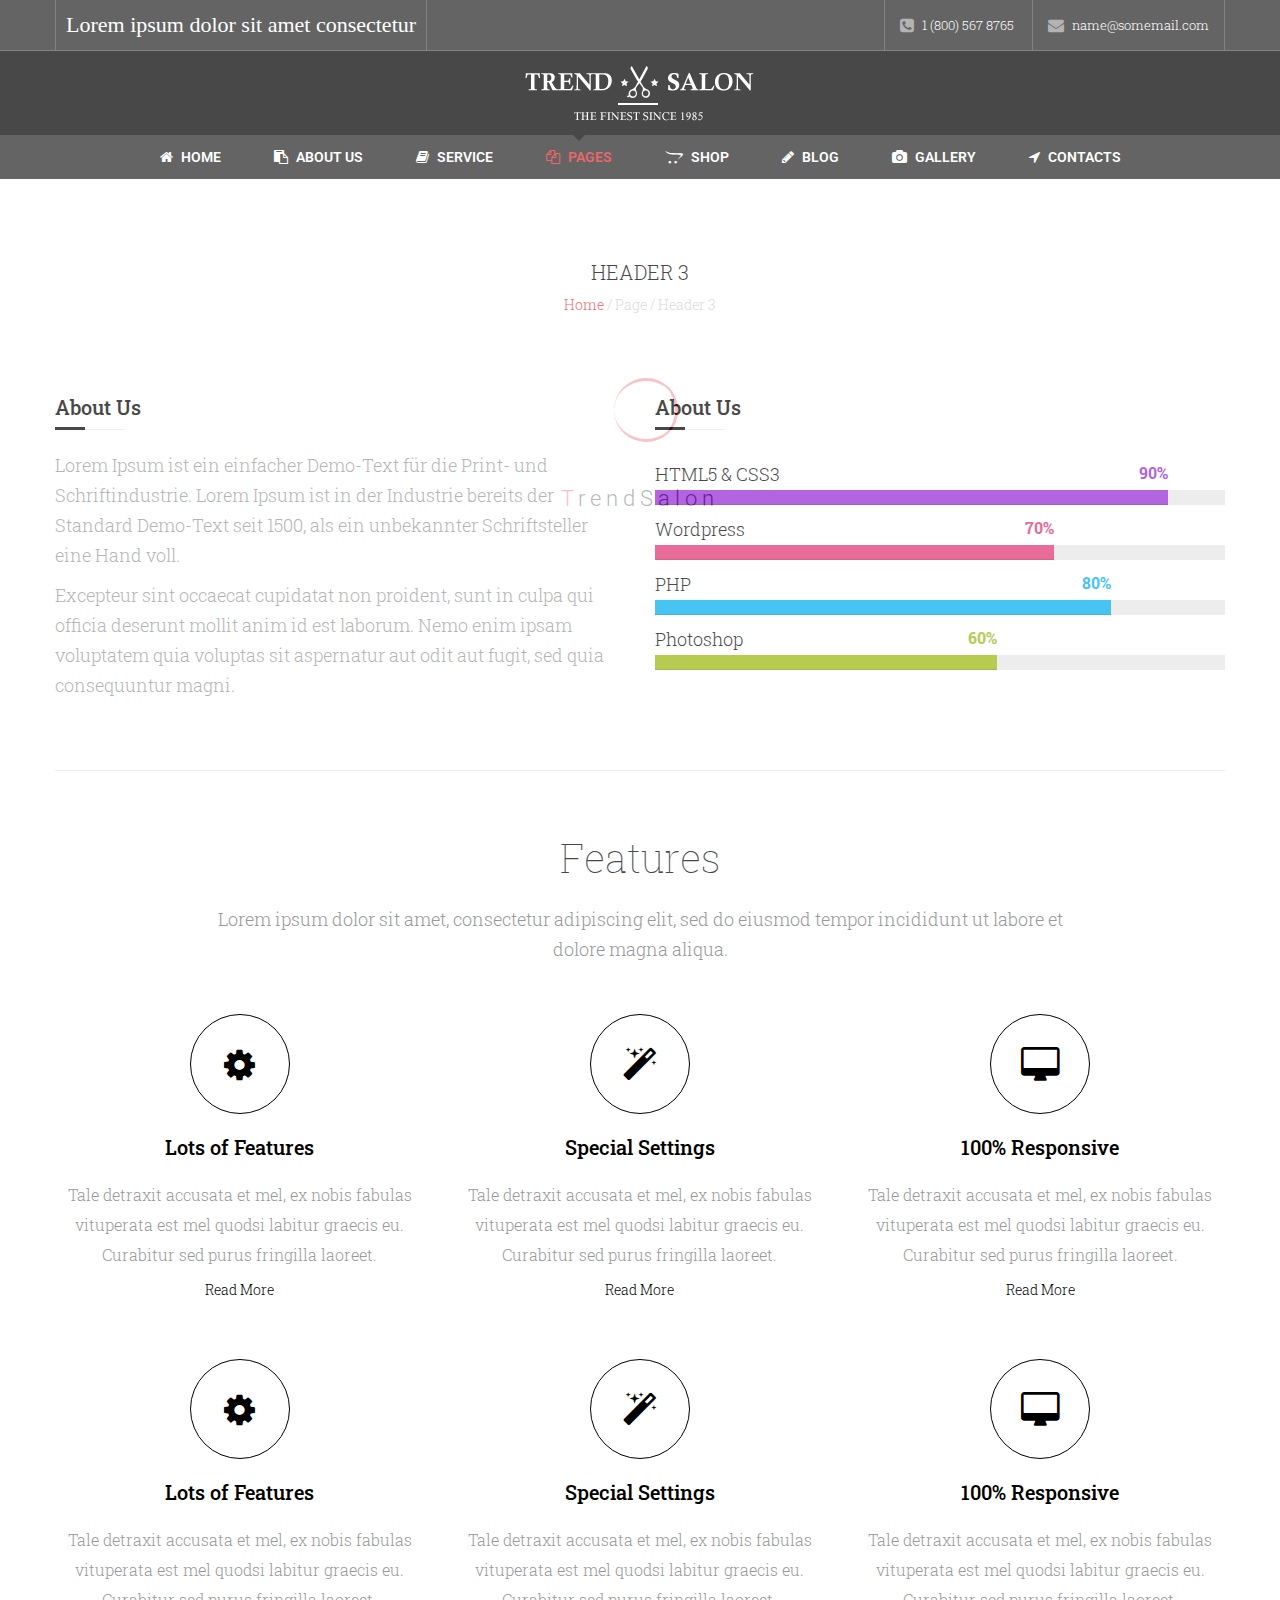
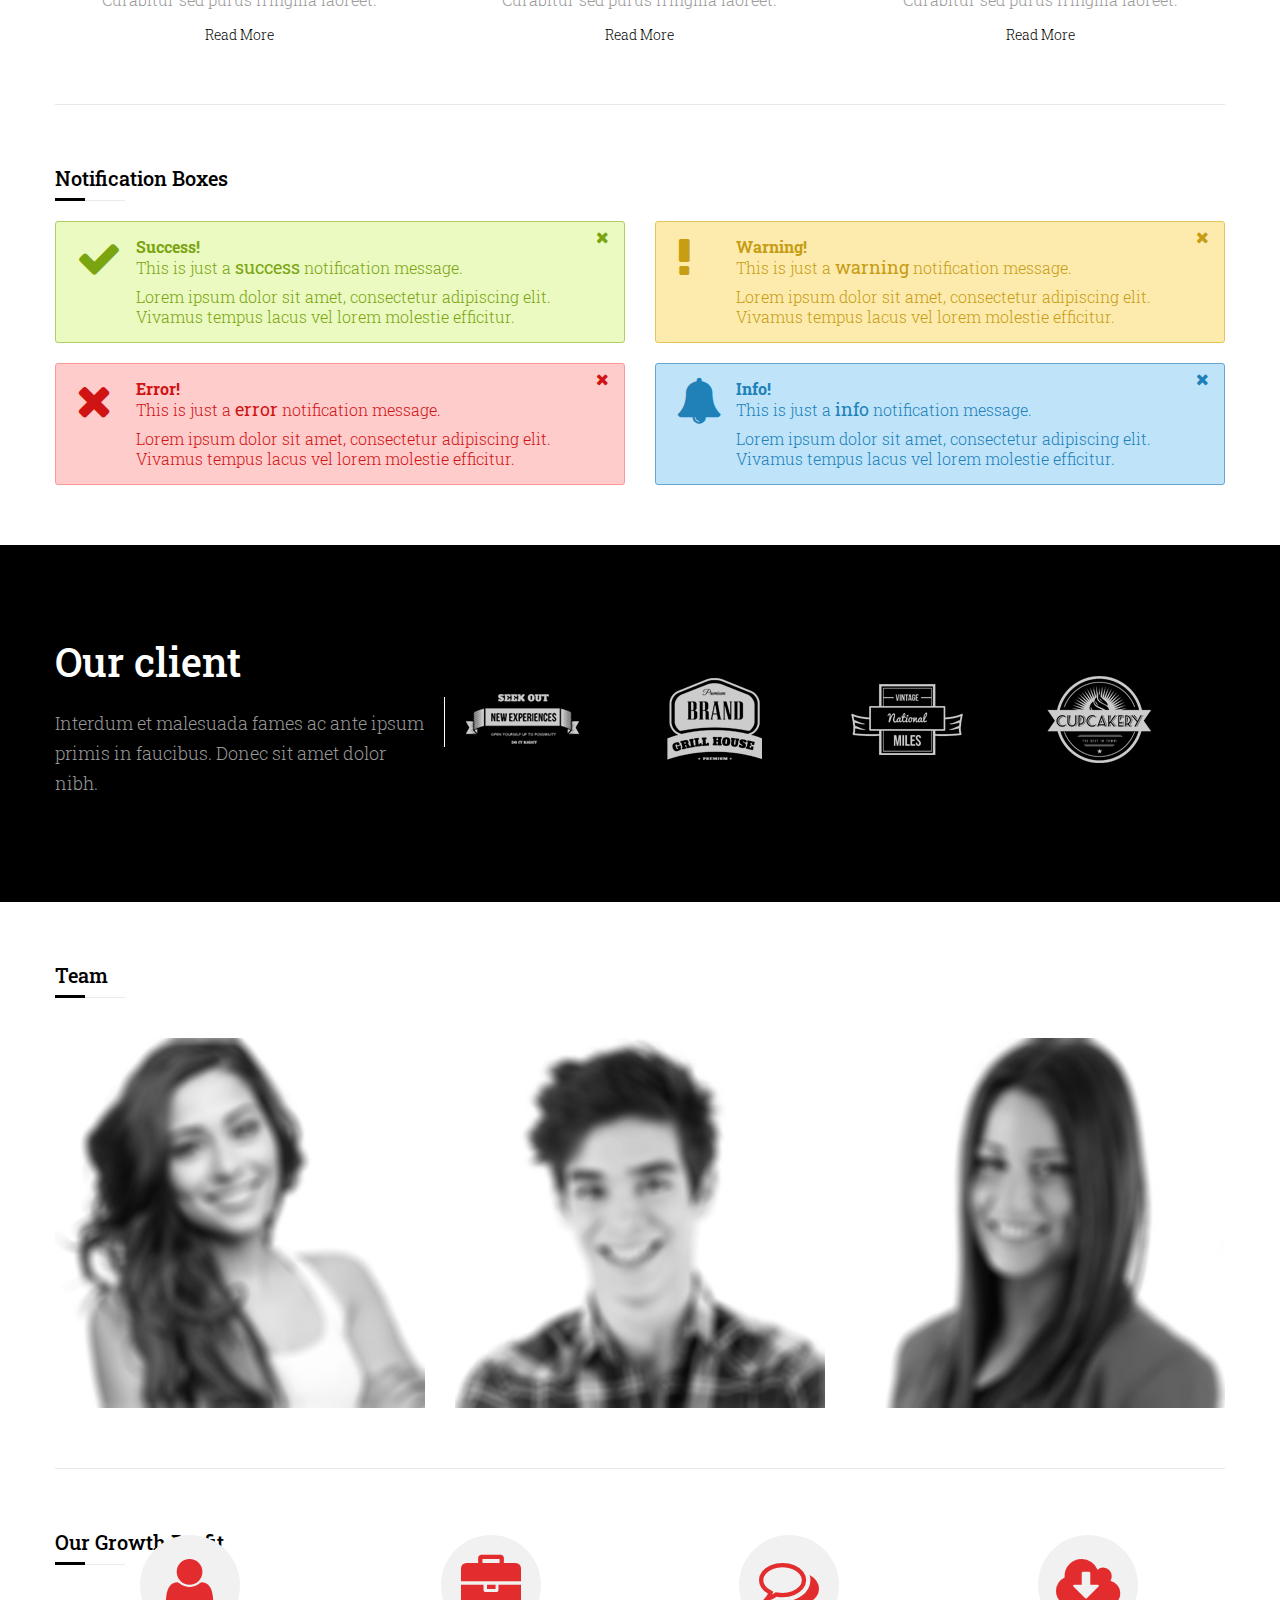
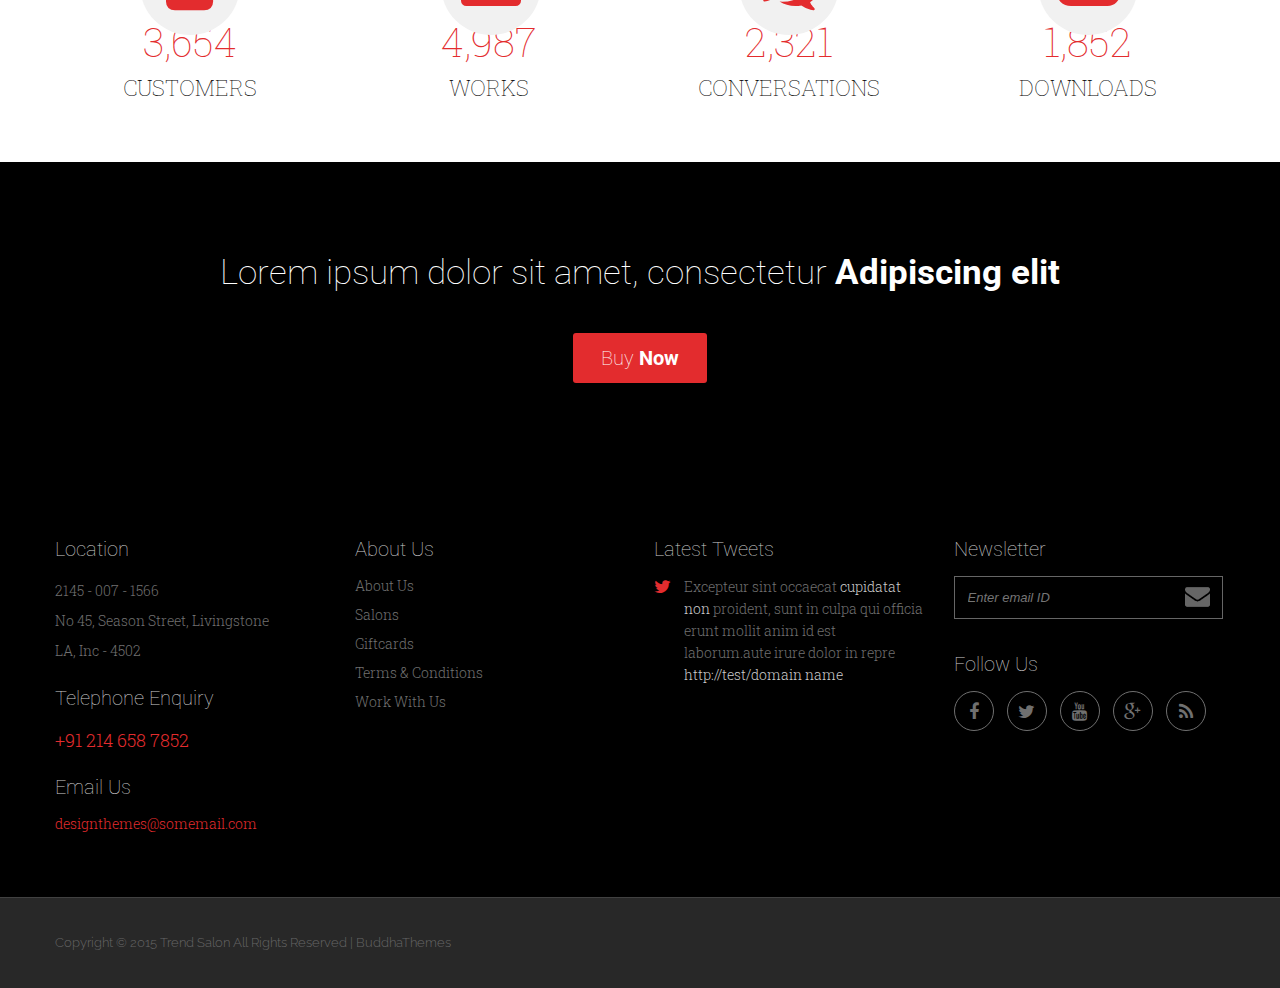
<file: header3.html>
<!doctype html>
<!--[if IE 7 ]>    <html lang="en-gb" class="isie ie7 oldie no-js"> <![endif]-->
<!--[if IE 8 ]>    <html lang="en-gb" class="isie ie8 oldie no-js"> <![endif]-->
<!--[if IE 9 ]>    <html lang="en-gb" class="isie ie9 no-js"> <![endif]-->
<!--[if (gt IE 9)|!(IE)]><!--> <html lang="en-gb" class="no-js"> <!--<![endif]-->

<head>
	<meta charset="utf-8">
	<meta name="viewport" content="width=device-width, initial-scale=1, maximum-scale=1">	
    <!--[if lt IE 9]> 
    <meta http-equiv="X-UA-Compatible" content="IE=edge,chrome=1">
    <![endif]-->
    
	<title>Header 3 | TrendSalon HTML Template</title> 
	
	<meta name="description" content="">
	<meta name="author" content="">
    
    <!--[if lt IE 9]>
        <script src="http://html5shim.googlecode.com/svn/trunk/html5.js"></script>
    <![endif]-->    
	<!--[if lte IE 8]>
		<script type="text/javascript" src="http://explorercanvas.googlecode.com/svn/trunk/excanvas.js"></script>
	<![endif]-->
    
    <!-- **Favicon** -->
    <link rel="shortcut icon" href="favicon.ico" type="image/x-icon" />
    
    <!-- **CSS - stylesheets** -->
    <link id="default-css" href="style.css" rel="stylesheet" media="all" />
    <link href="css/shortcode.css" rel="stylesheet" type="text/css" />
 
    <!-- **Additional - stylesheets** -->
    <link rel="stylesheet" href="css/responsive.css" type="text/css" media="all"/>
    <link href="css/animations.css" rel="stylesheet" media="all" />
    <link id="skin-css" href="skins/red/style.css" rel="stylesheet" media="all" />
    <link rel="stylesheet" href="css/meanmenu.css" type="text/css" media="all"/>
    <link rel="stylesheet" type="text/css" href="css/pace-theme-loading-bar.css" />
        
    <!-- **Font Awesome** -->
    <link rel="stylesheet" href="css/font-awesome.min.css">
    
    <!-- **Google - Fonts** -->
    <link href='http://fonts.googleapis.com/css?family=Raleway' rel='stylesheet' type='text/css'>
    <link href='http://fonts.googleapis.com/css?family=Roboto:400,500,300,700,900' rel='stylesheet' type='text/css'>
    <link href='http://fonts.googleapis.com/css?family=PT+Serif:400,700' rel='stylesheet' type='text/css'>
    <link href='http://fonts.googleapis.com/css?family=Roboto+Slab:400,100,300,700' rel='stylesheet' type='text/css'>
    
    <!--[if IE 7]>
    <link rel="stylesheet" href="css/font-awesome-ie7.min.css" />
    <![endif]-->
    
    <!-- jQuery -->
    <script src="js/modernizr.custom.js"></script>
    
</head>

<body>
<div id="loader-wrapper"><!-- PreLoader -->
    <div class="loader">
        <div class="inner one"></div>
        <div class="inner two"></div>
        <div class="inner three"></div>
    </div>
    <h3 class="loader-text">
    	TrendSalon
    </h3>
</div><!-- PreLoader -->
<div class="wrapper"><!-- Wrapper -->
    <div class="inner-wrapper"><!-- Inner-Wrapper -->
    	<div class="top-bar type2"><!-- Top Bar -->
        	<div class="container">
            	<p>Lorem ipsum dolor sit amet consectetur</p>
                <div class="top-right">
                	<ul>
                        <li>
                            <span class="fa fa-phone-square"></span>
                            1 (800) 567 8765
                        </li>
                        <li>
                            <span class="fa fa-envelope"></span>
                            <a href="mailto:yourname@somemail.com">name@somemail.com</a>
                        </li>
                	</ul>        
                </div>
            </div>
        </div><!-- End of Top Bar -->
        <header id="header" class="dt-sticky-menu type4"><!-- Header -->
        	<div id="logo"><!-- Logo -->
                <a title="TrendSalon" href="header3.html"><img title="TrendSalon" alt="Trendy" src="images/logo.png"></a>
            </div><!-- End of Logo -->
            <div id="menu-container">
            	<div class="container">
                    <nav id="main-menu"><!-- Nav - Starts -->
                        <div id="dt-menu-toggle" class="dt-menu-toggle">
                            Menu
                            <span class="dt-menu-toggle-icon"></span>
                        </div>
                        <a title="TrendSalon" href="header3.html" class="sticky-logo"><img title="TrendSalon" alt="Trendy" src="images/logo.png"></a>
                        <ul class="menu alignleft">
                        	<li class="menu-item-simple-parent"><a href="index.html"><i class="fa fa-home"></i> Home</a>
                            	<ul class="sub-menu">
                                    <li><a href="index-v2.html">Home 2</a></li>
                                    <li><a href="index-v3.html">Home 3</a></li>
                                    <li><a href="index-v4.html">Home 4</a></li>
                                    <li><a href="index-v5.html">Home 5</a></li>
                                </ul>
                                <a class="dt-menu-expand">+</a>
                            </li>
                            <li class=""><a href="about-us.html"><i class="fa fa-paste"></i> About Us</a></li>
                            <li class=""><a href="services.html"><i class="fa fa-book"></i> Service</a></li>
                            <li class="current_page_item menu-item-simple-parent"><a href="shortcodes.html"><i class="fa fa-files-o"></i> Pages</a>
                                <ul class="sub-menu">
                                    <li><a href="shortcodes.html">Shortcodes</a></li>
                                    <li><a href="404.html">404</a></li>
                                    <li class="current_page_item"><a href="header2.html">Header Types</a>
                                    	<ul class="sub-menu">
                                            <li><a href="header2.html">Header2</a></li>
                                            <li class="current_page_item"><a href="header3.html">Header3</a></li>
                                            <li><a href="header4.html">Header4</a></li>
                                            <li><a href="header5.html">Header5</a></li>
                                        </ul>
                                		<a class="dt-menu-expand">+</a>
                                    </li>
                                </ul>
                                <a class="dt-menu-expand">+</a>
                            </li>
                        </ul>
                        <ul class="menu alignright">
                        	<li class="menu-item-simple-parent"><a href="shop.html"><i class="fa fa-opencart"></i> Shop</a>
                                <ul class="sub-menu">
                                    <li><a href="shop-cart.html">Cart</a></li>
                                    <li><a href="shop-checkout.html">CheckOut</a></li>
                                </ul>
                                <a class="dt-menu-expand">+</a>
                            </li>
                            <li class="menu-item-simple-parent"><a href="blog.html"><i class="fa fa-pencil"></i> Blog</a>
                                <ul class="sub-menu">
                                    <li><a href="blog-details.html">Blog Details</a></li>
                                    <li><a href="blog-details-rhs.html">Blog Details With RHS</a></li>
                                    <li><a href="blog-details-lhs.html">Blog Details With LHS</a></li>
                                </ul>
                                <a class="dt-menu-expand">+</a>
                            </li>
                            <li class="menu-item-simple-parent"><a href="portfolio.html"><i class="fa fa-camera"></i> Gallery</a>
                            	<ul class="sub-menu">
                                    <li><a href="portfolio-details.html">Gallery Details</a></li>
                                    <li><a href="portfolio-details-rhs.html">Gallery Details With RHS</a></li>
                                    <li><a href="portfolio-details-lhs.html">Gallery Details With LHS</a></li>
                                </ul>
                                <a class="dt-menu-expand">+</a>
                            </li>
                            <li class="menu-item-simple-parent"><a href="contact.html"><i class="fa fa-location-arrow"></i> Contacts</a>
                            	<ul class="sub-menu">
                                    <li><a href="contact.html">Contact</a></li>
                                    <li><a href="contact2.html">Contact 2</a></li>
                                </ul>
                                <a class="dt-menu-expand">+</a>
                            </li>
                        </ul>
                    </nav><!-- End of Nav -->
                </div>
            </div>
        </header>
        <div id="main"><!-- Main -->
        	<div class="hr-invisible-small"></div>
        	<section class="fullwidth-background">
        		<div class="breadcrumb-wrapper">
                    <div class="container">
                        <h4> Header 3 </h4>
                        <h6><a href="index.html">Home</a> / Page / Header 3</h6>
                    </div>
                </div>                
            </section>
            <div class="hr-invisible-small"></div>
            <div class="clear"></div>
	        <section id="primary" class="content-full-width transparent-bg"><!-- Primary Section -->
            <div class="clear"></div>
                <div class="container">
                	<div class="column dt-sc-one-half first">
                    	<h4 class="border-title alignleft sub-title"> About Us </h4>
                        <div class="clear"></div>
                        <p> Lorem Ipsum ist ein einfacher Demo-Text für die Print- und Schriftindustrie. Lorem Ipsum ist in der Industrie bereits der Standard Demo-Text seit 1500, als ein unbekannter Schriftsteller eine Hand voll. </p>
                        <p>Excepteur sint occaecat cupidatat non proident, sunt in culpa qui officia deserunt mollit anim id est laborum. Nemo enim ipsam voluptatem quia voluptas sit aspernatur aut odit aut fugit, sed quia consequuntur magni.</p>
                    </div>
                    <div class="column dt-sc-one-half">
                    	<h4 class="border-title alignleft sub-title"> About Us </h4>	
                        <div class="hr-invisible-small"></div>
                        <div class="dt-sc-progress dt-sc-violet animated">
                            <div class="dt-sc-bar" data-value="90" style="width: 90%;">
                                <div class="dt-sc-bar-text"> HTML5 &amp; CSS3 <span> 90% </span> </div>
                            </div>
                        </div>
                        <div class="dt-sc-progress dt-sc-pink animated">
                            <div class="dt-sc-bar" data-value="70" style="width: 70%;">
                                <div class="dt-sc-bar-text"> Wordpress <span> 70% </span> </div>
                            </div>
                        </div>
                        <div class="dt-sc-progress dt-sc-blue animated">
                            <div class="dt-sc-bar" data-value="80" style="width: 80%;">
                                <div class="dt-sc-bar-text"> PHP <span> 80% </span> </div>
                            </div>
                        </div>
                        <div class="dt-sc-progress dt-sc-green animated">
                            <div class="dt-sc-bar" data-value="60" style="width: 60%;">
                                <div class="dt-sc-bar-text"> Photoshop <span> 60% </span> </div>
                            </div>
                        </div>
                    </div>
                    <div class="hr-invisible-medium"></div>
                    <div class="hr-separator type2"></div>
                    <div class="hr-invisible-medium"></div>
                    <h2 class="aligncenter dt-lighter">
                        Features
                    </h2>
                    <p class="aligncenter">Lorem ipsum dolor sit amet, consectetur adipiscing elit, sed do eiusmod tempor incididunt ut labore et<br> dolore magna aliqua.</p>
                    <div class="clear"></div>
                    <div class="hr-invisible-small"></div>
                    <div class="column dt-sc-one-third first">
                        <div class="dt-sc-ico-content type2">
                            <div class="icon">
                            	<i class="fa fa-cog"></i> 
                            </div>
                            <h4>
                                <a href="#"> Lots of Features </a>
                            </h4>
                            <p>Tale detraxit accusata et mel, ex nobis fabulas vituperata est mel quodsi labitur graecis eu. Curabitur sed purus fringilla laoreet.</p> 
                            <a class="read-more" href="#">
                                Read More
                                <span class="fa fa-long-arrow-right"></span>
                            </a> 
                        </div>    
                    </div>
                    <div class="column dt-sc-one-third">
                        <div class="dt-sc-ico-content type2">
                            <div class="icon">   
                            	<i class="fa fa-magic"></i>             
                            </div>
                            <h4>
                                <a href="#"> Special Settings </a>
                            </h4>
                            <p>Tale detraxit accusata et mel, ex nobis fabulas vituperata est mel quodsi labitur graecis eu. Curabitur sed purus fringilla laoreet.</p>  
                            <a class="read-more" href="#">
                                Read More
                                <span class="fa fa-long-arrow-right"></span>
                            </a> 
                        </div>
                    </div>
                    <div class="column dt-sc-one-third">
                        <div class="dt-sc-ico-content type2">
                            <div class="icon">                                
                            	<i class="fa fa-desktop"></i>                                                          
                            </div>
                            <h4>
                                <a href="#"> 100% Responsive </a>
                            </h4>                           
                            <p>Tale detraxit accusata et mel, ex nobis fabulas vituperata est mel quodsi labitur graecis eu. Curabitur sed purus fringilla laoreet.</p>
                            <a class="read-more" href="#">
                                Read More
                                <span class="fa fa-long-arrow-right"></span>
                            </a> 
                        </div>
                    </div>
                    <div class="hr-invisible-medium"></div>
                    <div class="column dt-sc-one-third first">
                        <div class="dt-sc-ico-content type2">
                            <div class="icon">
                            	<i class="fa fa-cog"></i> 
                            </div>
                            <h4>
                                <a href="#"> Lots of Features </a>
                            </h4>
                            <p>Tale detraxit accusata et mel, ex nobis fabulas vituperata est mel quodsi labitur graecis eu. Curabitur sed purus fringilla laoreet.</p> 
                            <a class="read-more" href="#">
                                Read More
                                <span class="fa fa-long-arrow-right"></span>
                            </a> 
                        </div>    
                    </div>
                    <div class="column dt-sc-one-third">
                        <div class="dt-sc-ico-content type2">
                            <div class="icon">   
                            	<i class="fa fa-magic"></i>             
                            </div>
                            <h4>
                                <a href="#"> Special Settings </a>
                            </h4>
                            <p>Tale detraxit accusata et mel, ex nobis fabulas vituperata est mel quodsi labitur graecis eu. Curabitur sed purus fringilla laoreet.</p>  
                            <a class="read-more" href="#">
                                Read More
                                <span class="fa fa-long-arrow-right"></span>
                            </a> 
                        </div>
                    </div>
                    <div class="column dt-sc-one-third">
                        <div class="dt-sc-ico-content type2">
                            <div class="icon">                                
                            	<i class="fa fa-desktop"></i>                                                          
                            </div>
                            <h4>
                                <a href="#"> 100% Responsive </a>
                            </h4>                           
                            <p>Tale detraxit accusata et mel, ex nobis fabulas vituperata est mel quodsi labitur graecis eu. Curabitur sed purus fringilla laoreet.</p>
                            <a class="read-more" href="#">
                                Read More
                                <span class="fa fa-long-arrow-right"></span>
                            </a> 
                        </div>
                    </div>
                    <div class="hr-invisible-medium"></div>
                    <div class="hr-separator type2"></div>
                    <div class="hr-invisible-medium"></div>
                    <h4 class="border-title alignleft sub-title"> Notification Boxes </h4>                    
                    <div class="clear"></div>
                    <div class="column dt-sc-one-half first">
                    	<div class="dt-sc-success-box dt-sc-notify-box">
                        	<i class="fa fa-check"></i>
                            <strong>Success!</strong><br> This is just a <span> success </span> notification message.<br>Lorem ipsum dolor sit amet, consectetur adipiscing elit. Vivamus tempus lacus vel lorem molestie efficitur.
                        </div>
                        <div class="dt-sc-error-box dt-sc-notify-box">
                        	<i class="fa fa-close"></i>
                            <strong>Error!</strong><br> This is just a <span> error </span> notification message.<br>Lorem ipsum dolor sit amet, consectetur adipiscing elit. Vivamus tempus lacus vel lorem molestie efficitur.
                        </div>
                    </div>
                    <div class="column dt-sc-one-half">
                    	<div class="dt-sc-warning-box dt-sc-notify-box">
                        	<i class="fa fa-exclamation"></i>
                            <strong>Warning!</strong><br> This is just a <span> warning </span> notification message.<br>Lorem ipsum dolor sit amet, consectetur adipiscing elit. Vivamus tempus lacus vel lorem molestie efficitur.
                        </div>
                        <div class="dt-sc-info-box dt-sc-notify-box">
                        	<i class="fa fa-bell"></i>
                            <strong>Info!</strong><br> This is just a <span> info </span> notification message.<br>Lorem ipsum dolor sit amet, consectetur adipiscing elit. Vivamus tempus lacus vel lorem molestie efficitur.
                        </div>
                    </div>
                </div>
                <div class="hr-invisible-small"></div>
                <div class="fullwidth-section dt-sc-parallax-section blog-parallax dark-bg">
                    <div class="fullwidth-bg">
                        <div class="parallax-spacing">
                            <div class="container">
                                <div class="dt-sc-client-wrapper">
                                    <div class="column dt-sc-one-third first">
                                        <h2>Our client</h2>
                                        <p>Interdum et malesuada fames ac ante ipsum primis in faucibus. Donec sit amet dolor nibh.</p>
                                    </div>
                                    <div class="column dt-sc-two-third">
                                        <div class="dt-sc-client-carousel-wrapper">
                                            <div class="dt-sc-client-carousel">
                                                <div class="column dt-sc-one-fourth">
                                                    <img src="images/client-img1.png" alt="" title=""/>
                                                </div>
                                                <div class="column dt-sc-one-fourth">
                                                    <img src="images/client-img2.png" alt="" title=""/>
                                                </div>
                                                <div class="column dt-sc-one-fourth">
                                                    <img src="images/client-img3.png" alt="" title=""/>
                                                </div>
                                                <div class="column dt-sc-one-fourth">
                                                    <img src="images/client-img4.png" alt="" title=""/>
                                                </div>
                                                <div class="column dt-sc-one-fourth">
                                                    <img src="images/client-img5.png" alt="" title=""/>
                                                </div>
                                                <div class="column dt-sc-one-fourth">
                                                    <img src="images/client-img2.png" alt="" title=""/>
                                                </div>
                                                <div class="column dt-sc-one-fourth">
                                                    <img src="images/client-img3.png" alt="" title=""/>
                                                </div>
                                                <div class="column dt-sc-one-fourth">
                                                    <img src="images/client-img4.png" alt="" title=""/>
                                                </div>
                                            </div>
                                        </div>          
                                    </div>
                                </div>
                            </div>
                        </div>
                    </div>
                </div>
                <div class="hr-invisible-medium"></div>
                <div class="container">
                    <h4 class="border-title alignleft sub-title"> Team </h4>
                    <div class="clear"></div> 
                    <div class="hr-invisible-very-small"></div>
                    <div class="column dt-sc-one-third first">
                        <div class="dt-sc-team type3">
                            <div class="image">
                                <img src="images/team-img5.jpg" alt="" title="">                                
                            </div>
                            <div class="team-details">
                                <h4><a href="#"> Scorlett Johanson </a></h4>
                                <h5>Professional Hairstylist</h5>
                                <div class="hr-separator type2"></div>
                                <div class="hr-invisible-very-small"></div>
                                <p>
                                    Lorem ipsum dolor sit amet, consectetur adipiscing elit. Duis mi lectus, tincidunt ac mi id, iaculis porta tortor.
                                </p>
                                <div class="team-details-social-icons">
                                    <a class="fa fa-facebook" href="#"> </a>
                                    <a class="fa fa-twitter" href="#"> </a>
                                    <a class="fa fa-google-plus" href="#"> </a>
                                </div>
                            </div>
                        </div>
                    </div>
                    <div class="column dt-sc-one-third">
                        <div class="dt-sc-team type3">
                            <div class="image">
                                <img src="images/team-img7.jpg" alt="" title="">                                
                            </div>
                            <div class="team-details">
                                <h4><a href="#"> Mark Vick </a></h4>
                                <h5>Professional Hairstylist</h5>
                                <div class="hr-separator type2"></div>
                                <div class="hr-invisible-very-small"></div>
                                <p>
                                    Lorem ipsum dolor sit amet, consectetur adipiscing elit. Duis mi lectus, tincidunt ac mi id, iaculis porta tortor.
                                </p>
                                <div class="team-details-social-icons">
                                    <a class="fa fa-facebook" href="#"> </a>
                                    <a class="fa fa-twitter" href="#"> </a>
                                    <a class="fa fa-google-plus" href="#"> </a>
                                </div>
                            </div>
                        </div>
                    </div>
                    <div class="column dt-sc-one-third">
                        <div class="dt-sc-team type3">
                            <div class="image">
                                <img src="images/team-img6.jpg" alt="" title="">                                
                            </div>
                            <div class="team-details">
                                <h4><a href="#"> Angel Sienna </a></h4>
                                <h5>Professional Hairstylist</h5>
                                <div class="hr-separator type2"></div>
                                <div class="hr-invisible-very-small"></div>
                                <p>
                                    Lorem ipsum dolor sit amet, consectetur adipiscing elit. Duis mi lectus, tincidunt ac mi id, iaculis porta tortor.
                                </p>
                                <div class="team-details-social-icons">
                                    <a class="fa fa-facebook" href="#"> </a>
                                    <a class="fa fa-twitter" href="#"> </a>
                                    <a class="fa fa-google-plus" href="#"> </a>
                                </div>
                            </div>
                        </div>
                    </div>
                    <div class="hr-invisible-medium"></div>
                    <div class="hr-separator type2"></div>
                    <div class="hr-invisible-medium"></div>
                    <h4 class="border-title alignleft sub-title"> Our Growth Profit </h4>
                    <div class="clear"></div>
                    <div class="column dt-sc-one-fourth first">  
                        <div class="aligncenter">
                            <div class="dt-sc-donutchart-medium">
                                <div class="dt-sc-donutchart" data-percent="75" data-bgcolor="#ebebeb" data-fgcolor="#f1c40f"><i class="fa fa-user"></i></div>
                                <h4>3,654</h4>
                                <h5 class="dt-sc-donutchart-title"> Customers </h5>
                            </div>
                        </div>
                    </div>
                    <div class="column dt-sc-one-fourth">  
                        <div class="aligncenter">
                            <div class="dt-sc-donutchart-medium">
                                <div class="dt-sc-donutchart" data-percent="90" data-bgcolor="#ebebeb" data-fgcolor="#3498db"><i class="fa fa-briefcase"></i></div>
                                <h4> 4,987 </h4>
                                <h5 class="dt-sc-donutchart-title"> Works </h5>
                            </div>
                        </div>
                    </div>
                    <div class="column dt-sc-one-fourth">  
                        <div class="aligncenter">
                            <div class="dt-sc-donutchart-medium">
                                <div class="dt-sc-donutchart" data-percent="80" data-bgcolor="#ebebeb" data-fgcolor="#e74c3c"><i class="fa fa-comments-o"></i></div>
                                <h4> 2,321 </h4>
                                <h5 class="dt-sc-donutchart-title"> Conversations </h5>
                            </div>
                        </div>
                    </div>
                    <div class="column dt-sc-one-fourth">  
                        <div class="aligncenter">
                            <div class="dt-sc-donutchart-medium">
                                <div class="dt-sc-donutchart" data-percent="88" data-bgcolor="#ebebeb" data-fgcolor="#34495e"><i class="fa fa-cloud-download"></i></div>
                                <h4> 1,852 </h4>
                                <h5 class="dt-sc-donutchart-title"> Downloads </h5>
                            </div>
                        </div>
                    </div>
                </div>
                <div class="hr-invisible-medium"></div>
                <div class="fullwidth-section dt-sc-parallax-section appointment-parallax dark-bg">
                    <div class="fullwidth-bg">
                        <div class="parallax-spacing">
                            <div class="container">
                                <h3 class="border-title">Lorem ipsum dolor sit amet, consectetur <span>Adipiscing elit</span></h3>
                                <div class="aligncenter">
                                    <a class="appointment-btn btn-eff2" href="#">Buy <span>Now</span></a>
                                </div>
                            </div>
                        </div>
                    </div>
                </div>
          	</section>      
     	</div><!-- End of Main -->
       	<footer id="footer">
        <div class="hr-invisible"></div>
            <div class="footer-widgets-wrapper">
                <div class="container">
                	<div class="column dt-sc-one-fourth first">
                    	<aside class="widget widget_text">
                    		<h4 class="widgettitle"> Location </h4>
                            <div class="dt-sc-contact-info address">
                            	<p>2145 - 007 - 1566 <br>No 45, Season Street, Livingstone <br>LA, Inc - 4502</p>
                            </div>
                            <div class="hr-invisible-very-very-small"></div>
                            <h4 class="widgettitle"> Telephone Enquiry </h4>
                            <div class="dt-sc-contact-info">
                            	<p class="dt-sc-clr num"> +91 214 658 7852 </p>
                            </div>
                            <div class="hr-invisible-very-very-small"></div>
                            <h4 class="widgettitle"> Email us </h4>
                            <div class="dt-sc-contact-info">
                            	<a href="mailto:yourname@somemail.com" class="dt-sc-clr"> designthemes@somemail.com </a>
                            </div>
                        </aside>
                    </div>
                    <div class="column dt-sc-one-fourth">
                    	<aside class="widget widget_text">
                    		<h4 class="widgettitle"> About Us </h4>
                            <div class="textwidget">
                                <ul>
                                    <li><a href="#"> About Us</a></li>
                                    <li><a href="#"> Salons </a></li>
                                    <li><a href="#"> Giftcards </a></li>
                                    <li><a href="#"> Terms & Conditions </a></li>
                                    <li><a href="#"> Work With Us </a></li>
                                </ul>
                            </div>     
                        </aside>
                    </div>
                    <div class="column dt-sc-one-fourth">
                    	<aside class="widget widget_tweetbox">
                    		<h4 class="widgettitle"> Latest tweets </h4>
                            <div class="textwidget">
                                <ul class="tweet_list"> 
                                    <li class="tweet">
                                    	<span class="tweet-text">
                                        	Excepteur sint occaecat <a href="#">cupidatat non</a> proident, sunt in culpa qui officia erunt mollit anim id est laborum.aute irure dolor in repre<br> <a href="#">http://test/domain name</a>
                                        </span>
                                    </li>
                                </ul>
                            </div>     
                        </aside>
                    </div>
                    <div class="column dt-sc-one-fourth">
                    	<aside class="widget widget_newsletter">
                    		<h4 class="widgettitle"> Newsletter </h4>
                            <form class="subscribe-frm" method="post" name="frmnewsletter" action="php/subscribe.php">
                                <input type="email" placeholder="Enter email ID" required value="" name="mc_email" >
                                <input class="dt-sc-button small" type="submit" value="" name="submit">
                            </form>
                            <div id="ajax_subscribe_msg"></div>
                            <div class="hr-invisible-very-very-small"></div>
                            <h4 class="widgettitle"> Follow Us </h4>
                            <ul class="footer-icons">
                            	<li><a href="#" class="fa fa-facebook"></a></li>
                                <li><a href="#" class="fa fa-twitter"></a></li>
                                <li><a href="#" class="fa fa-youtube"></a></li>
                                <li><a href="#" class="fa fa-google-plus"></a></li>
                                <li><a href="#" class="fa fa-rss"></a></li>
                            </ul>
                        </aside>
                 	</div>    
                </div>
                <div class="hr-invisible-medium"></div>
            </div>
            <div class="copyright">
            	<div class="container">
	            	<p>Copyright © 2015 Trend Salon All Rights Reserved | <a href="#">BuddhaThemes</a></p>
                </div>
            </div>
       	</footer>         
    </div><!-- End of Inner-Wrapper -->
</div><!-- End of Wrapper -->
  
<!-- **jQuery** -->    
<script src="js/jquery-1.11.3.min.js"></script>
<script src="js/jquery.parallax-1.1.3.js" type="text/javascript"></script>  
<script type="text/javascript" src="js/jquery.sticky.min.js"></script>         
<script src="js/jquery.inview.js" type="text/javascript"></script>
<script src="js/jsplugins.js" type="text/javascript"></script>
<script src="js/jquery.meanmenu.min.js" type="text/javascript"></script>
<script src="js/custom.js"></script>

</body>
</html>
</file>
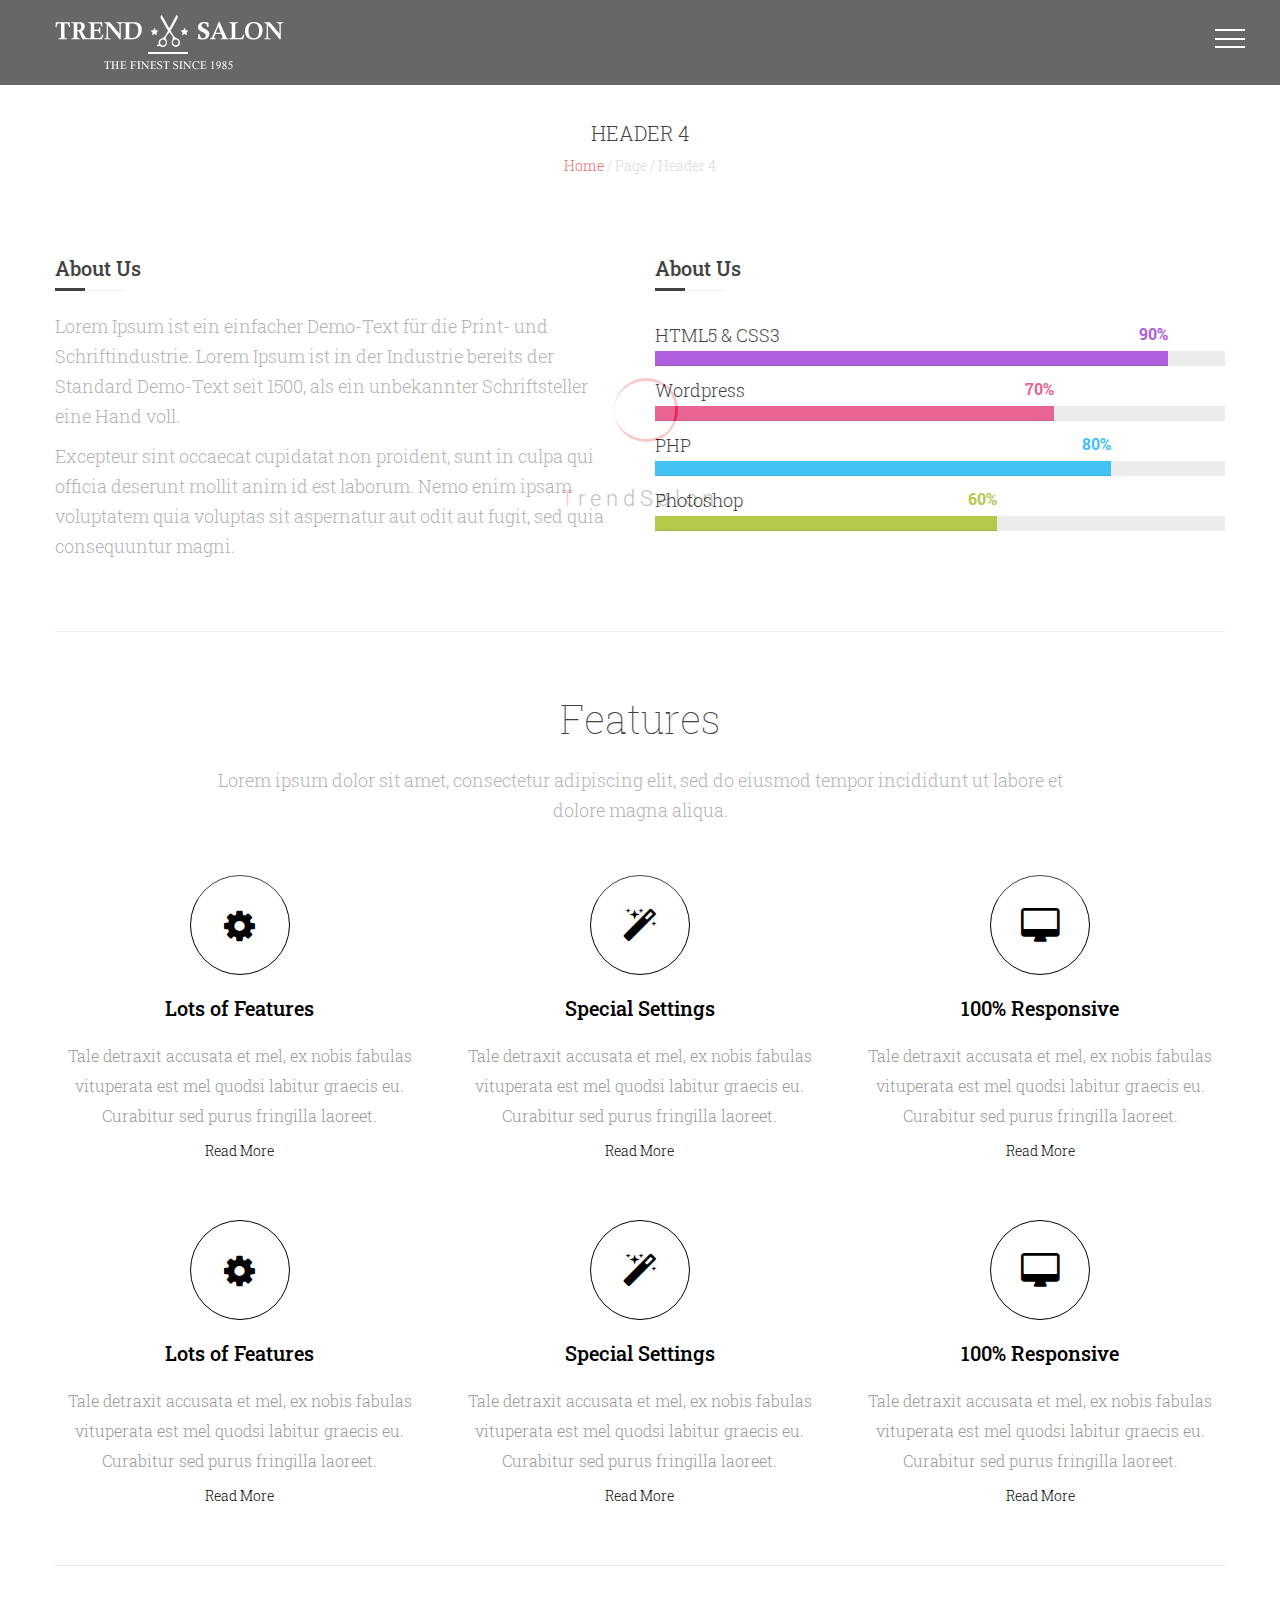
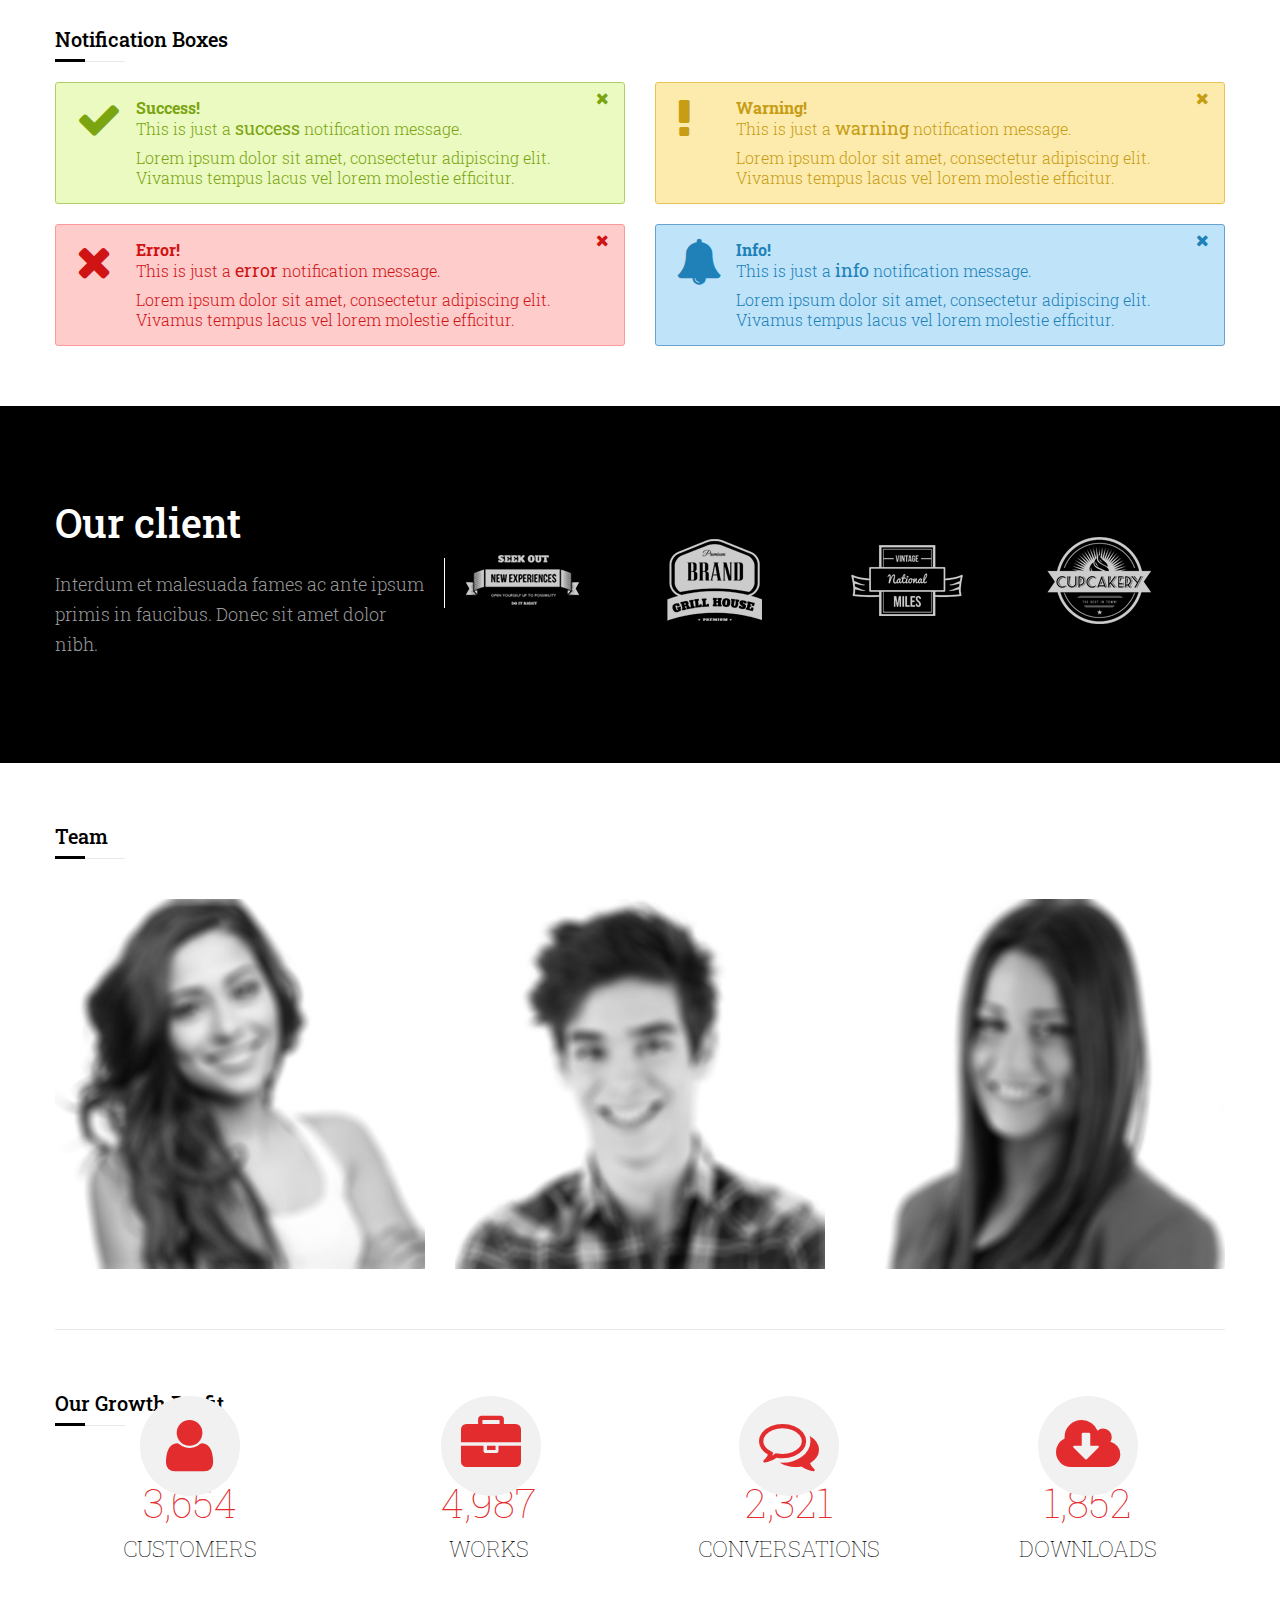
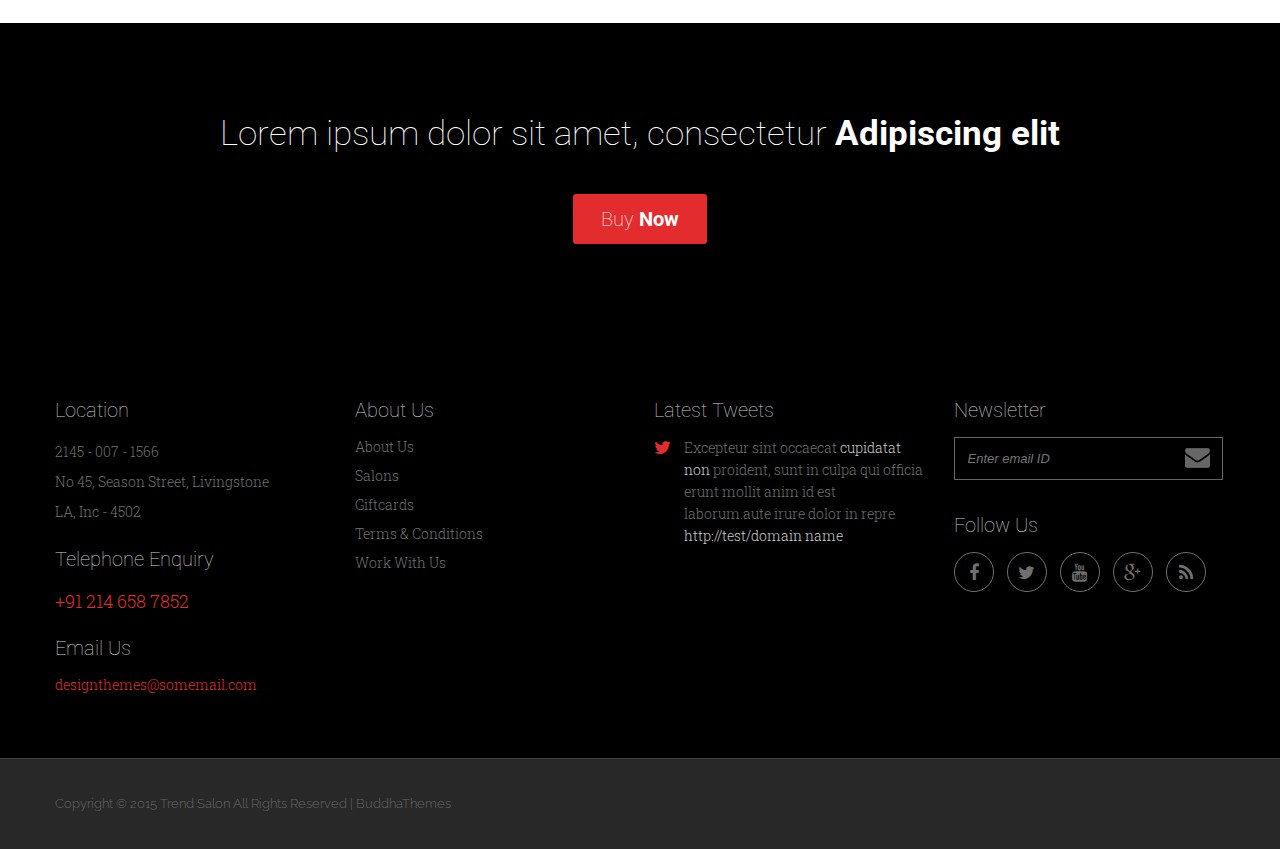
<file: header4.html>
<!doctype html>
<!--[if IE 7 ]>    <html lang="en-gb" class="isie ie7 oldie no-js"> <![endif]-->
<!--[if IE 8 ]>    <html lang="en-gb" class="isie ie8 oldie no-js"> <![endif]-->
<!--[if IE 9 ]>    <html lang="en-gb" class="isie ie9 no-js"> <![endif]-->
<!--[if (gt IE 9)|!(IE)]><!--> <html lang="en-gb" class="no-js"> <!--<![endif]-->

<head>
	<meta charset="utf-8">
	<meta name="viewport" content="width=device-width, initial-scale=1, maximum-scale=1">	
    <!--[if lt IE 9]> 
    <meta http-equiv="X-UA-Compatible" content="IE=edge,chrome=1">
    <![endif]-->
    
	<title>Header 4 | TrendSalon HTML Template</title> 
	
	<meta name="description" content="">
	<meta name="author" content="">
    
    <!--[if lt IE 9]>
        <script src="http://html5shim.googlecode.com/svn/trunk/html5.js"></script>
    <![endif]-->    
	<!--[if lte IE 8]>
		<script type="text/javascript" src="http://explorercanvas.googlecode.com/svn/trunk/excanvas.js"></script>
	<![endif]-->
    
    <!-- **Favicon** -->
    <link rel="shortcut icon" href="favicon.ico" type="image/x-icon" />
    
    <!-- **CSS - stylesheets** -->
    <link id="default-css" href="style.css" rel="stylesheet" media="all" />
    <link href="css/shortcode.css" rel="stylesheet" type="text/css" />
 
    <!-- **Additional - stylesheets** -->
    <link rel="stylesheet" href="css/responsive.css" type="text/css" media="all"/>
    <link href="css/animations.css" rel="stylesheet" media="all" />
    <link id="skin-css" href="skins/red/style.css" rel="stylesheet" media="all" />
    <link rel="stylesheet" href="css/meanmenu.css" type="text/css" media="all"/>
    <link rel="stylesheet" type="text/css" href="css/pace-theme-loading-bar.css" />
        
    <!-- **Font Awesome** -->
    <link rel="stylesheet" href="css/font-awesome.min.css">
    
    <!-- **Google - Fonts** -->
    <link href='http://fonts.googleapis.com/css?family=Raleway' rel='stylesheet' type='text/css'>
    <link href='http://fonts.googleapis.com/css?family=Roboto:400,500,300,700,900' rel='stylesheet' type='text/css'>
    <link href='http://fonts.googleapis.com/css?family=PT+Serif:400,700' rel='stylesheet' type='text/css'>
    <link href='http://fonts.googleapis.com/css?family=Roboto+Slab:400,100,300,700' rel='stylesheet' type='text/css'>
    
    <!--[if IE 7]>
    <link rel="stylesheet" href="css/font-awesome-ie7.min.css" />
    <![endif]-->
    
    <!-- jQuery -->
    <script src="js/modernizr.custom.js"></script>
    
</head>

<body>
<div id="loader-wrapper"><!-- PreLoader -->
    <div class="loader">
        <div class="inner one"></div>
        <div class="inner two"></div>
        <div class="inner three"></div>
    </div>
    <h3 class="loader-text">
    	TrendSalon
    </h3>
</div><!-- PreLoader -->
<div class="wrapper"><!-- Wrapper -->
    <div class="inner-wrapper type5"><!-- Inner-Wrapper -->
        <header id="header" class="dt-sticky-menu type5"><!-- Header -->        	
            <div id="menu-container">
            	<div class="container">
                    <nav id="main-menu"><!-- Nav - Starts -->
                        <div id="dt-menu-toggle" class="dt-menu-toggle">
                            Menu
                            <span class="dt-menu-toggle-icon"></span>
                        </div>
                        <div id="logo"><!-- Logo -->
                            <a title="TrendSalon" href="header4.html"><img title="TrendSalon" alt="Trendy" src="images/logo.png"></a>
                        </div><!-- End of Logo -->
                        <a title="TrendSalon" href="index.html" class="sticky-logo"><img title="TrendSalon" alt="Trendy" src="images/logo.png"></a>
                        <ul class="menu">
                        	<li class="menu-item-simple-parent animated animate"><a href="index.html">Home</a>
                            	<ul class="sub-menu">
                                    <li><a href="index-v2.html">Home 2</a></li>
                                    <li><a href="index-v3.html">Home 3</a></li>
                                    <li><a href="index-v4.html">Home 4</a></li>
                                    <li><a href="index-v5.html">Home 5</a></li>
                                </ul>
                                <a class="dt-menu-expand">+</a>
                            </li>                      
                            <li class="current_page_item menu-item-simple-parent animated animate"><a href="shortcodes.html">Pages</a>
                                <ul class="sub-menu">
                                	<li><a href="about-us.html">About Us</a></li>
                                    <li><a href="shortcodes.html">Shortcodes</a></li>
                                    <li><a href="404.html">404</a></li>
                                    <li class="current_page_item"><a href="header2.html">Header Types</a>
                                    	<ul class="sub-menu">
                                            <li><a href="header2.html">Header2</a></li>
                                            <li><a href="header3.html">Header3</a></li>
                                            <li class="current_page_item"><a href="header4.html">Header4</a></li>
                                            <li><a href="header5.html">Header5</a></li>
                                        </ul>
                                		<a class="dt-menu-expand">+</a>
                                    </li>
                                </ul>
                                <a class="dt-menu-expand">+</a>
                            </li>
                            <li class="animated animate"><a href="services.html">Service</a></li>
                        	<li class="menu-item-simple-parent animated animate"><a href="shop.html">Shop</a>
                                <ul class="sub-menu">
                                    <li><a href="shop-cart.html">Cart</a></li>
                                    <li><a href="shop-checkout.html">CheckOut</a></li>
                                </ul>
                                <a class="dt-menu-expand">+</a>
                            </li>
                            <li class="menu-item-simple-parent animated animate"><a href="blog.html">Blog</a>
                                <ul class="sub-menu">
                                    <li><a href="blog-details.html">Blog Details</a></li>
                                    <li><a href="blog-details-rhs.html">Blog Details With RHS</a></li>
                                    <li><a href="blog-details-lhs.html">Blog Details With LHS</a></li>
                                </ul>
                                <a class="dt-menu-expand">+</a>
                            </li>
                            <li class="menu-item-simple-parent animated animate"><a href="portfolio.html">Gallery</a>
                            	<ul class="sub-menu">
                                    <li><a href="portfolio-details.html">Gallery Details</a></li>
                                    <li><a href="portfolio-details-rhs.html">Gallery Details With RHS</a></li>
                                    <li><a href="portfolio-details-lhs.html">Gallery Details With LHS</a></li>
                                </ul>
                                <a class="dt-menu-expand">+</a>
                            </li>
                            <li class="menu-item-simple-parent animated animate"><a href="contact.html">Contacts</a>
                            	<ul class="sub-menu">
                                    <li><a href="contact.html">Contact</a></li>
                                    <li><a href="contact2.html">Contact 2</a></li>
                                </ul>
                                <a class="dt-menu-expand">+</a>
                            </li>
                        </ul>
                        <div class="lines">
                        	<span></span>
                        </div>
                    </nav><!-- End of Nav -->
                </div>
            </div>
        </header>
        <div id="main"><!-- Main -->
            <div class="hr-invisible"></div>
        	<section class="fullwidth-background">
        		<div class="breadcrumb-wrapper">
                    <div class="container">
                        <h4> Header 4 </h4>
                        <h6><a href="index.html">Home</a> / Page / Header 4</h6>
                    </div>
                </div>                
            </section>
            <div class="hr-invisible-small"></div>
            <div class="clear"></div>
	        <section id="primary" class="content-full-width transparent-bg"><!-- Primary Section -->
            <div class="clear"></div>
                <div class="container">
                	<div class="column dt-sc-one-half first">
                    	<h4 class="border-title alignleft sub-title"> About Us </h4>
                        <div class="clear"></div>
                        <p> Lorem Ipsum ist ein einfacher Demo-Text für die Print- und Schriftindustrie. Lorem Ipsum ist in der Industrie bereits der Standard Demo-Text seit 1500, als ein unbekannter Schriftsteller eine Hand voll. </p>
                        <p>Excepteur sint occaecat cupidatat non proident, sunt in culpa qui officia deserunt mollit anim id est laborum. Nemo enim ipsam voluptatem quia voluptas sit aspernatur aut odit aut fugit, sed quia consequuntur magni.</p>
                    </div>
                    <div class="column dt-sc-one-half">
                    	<h4 class="border-title alignleft sub-title"> About Us </h4>	
                        <div class="hr-invisible-small"></div>
                        <div class="dt-sc-progress dt-sc-violet animated">
                            <div class="dt-sc-bar" data-value="90" style="width: 90%;">
                                <div class="dt-sc-bar-text"> HTML5 &amp; CSS3 <span> 90% </span> </div>
                            </div>
                        </div>
                        <div class="dt-sc-progress dt-sc-pink animated">
                            <div class="dt-sc-bar" data-value="70" style="width: 70%;">
                                <div class="dt-sc-bar-text"> Wordpress <span> 70% </span> </div>
                            </div>
                        </div>
                        <div class="dt-sc-progress dt-sc-blue animated">
                            <div class="dt-sc-bar" data-value="80" style="width: 80%;">
                                <div class="dt-sc-bar-text"> PHP <span> 80% </span> </div>
                            </div>
                        </div>
                        <div class="dt-sc-progress dt-sc-green animated">
                            <div class="dt-sc-bar" data-value="60" style="width: 60%;">
                                <div class="dt-sc-bar-text"> Photoshop <span> 60% </span> </div>
                            </div>
                        </div>
                    </div>
                    <div class="hr-invisible-medium"></div>
                    <div class="hr-separator type2"></div>
                    <div class="hr-invisible-medium"></div>
                    <h2 class="aligncenter dt-lighter">
                        Features
                    </h2>
                    <p class="aligncenter">Lorem ipsum dolor sit amet, consectetur adipiscing elit, sed do eiusmod tempor incididunt ut labore et<br> dolore magna aliqua.</p>
                    <div class="clear"></div>
                    <div class="hr-invisible-small"></div>
                    <div class="column dt-sc-one-third first">
                        <div class="dt-sc-ico-content type2">
                            <div class="icon">
                            	<i class="fa fa-cog"></i> 
                            </div>
                            <h4>
                                <a href="#"> Lots of Features </a>
                            </h4>
                            <p>Tale detraxit accusata et mel, ex nobis fabulas vituperata est mel quodsi labitur graecis eu. Curabitur sed purus fringilla laoreet.</p> 
                            <a class="read-more" href="#">
                                Read More
                                <span class="fa fa-long-arrow-right"></span>
                            </a> 
                        </div>    
                    </div>
                    <div class="column dt-sc-one-third">
                        <div class="dt-sc-ico-content type2">
                            <div class="icon">   
                            	<i class="fa fa-magic"></i>             
                            </div>
                            <h4>
                                <a href="#"> Special Settings </a>
                            </h4>
                            <p>Tale detraxit accusata et mel, ex nobis fabulas vituperata est mel quodsi labitur graecis eu. Curabitur sed purus fringilla laoreet.</p>  
                            <a class="read-more" href="#">
                                Read More
                                <span class="fa fa-long-arrow-right"></span>
                            </a> 
                        </div>
                    </div>
                    <div class="column dt-sc-one-third">
                        <div class="dt-sc-ico-content type2">
                            <div class="icon">                                
                            	<i class="fa fa-desktop"></i>                                                          
                            </div>
                            <h4>
                                <a href="#"> 100% Responsive </a>
                            </h4>                           
                            <p>Tale detraxit accusata et mel, ex nobis fabulas vituperata est mel quodsi labitur graecis eu. Curabitur sed purus fringilla laoreet.</p>
                            <a class="read-more" href="#">
                                Read More
                                <span class="fa fa-long-arrow-right"></span>
                            </a> 
                        </div>
                    </div>
                    <div class="hr-invisible-medium"></div>
                    <div class="column dt-sc-one-third first">
                        <div class="dt-sc-ico-content type2">
                            <div class="icon">
                            	<i class="fa fa-cog"></i> 
                            </div>
                            <h4>
                                <a href="#"> Lots of Features </a>
                            </h4>
                            <p>Tale detraxit accusata et mel, ex nobis fabulas vituperata est mel quodsi labitur graecis eu. Curabitur sed purus fringilla laoreet.</p> 
                            <a class="read-more" href="#">
                                Read More
                                <span class="fa fa-long-arrow-right"></span>
                            </a> 
                        </div>    
                    </div>
                    <div class="column dt-sc-one-third">
                        <div class="dt-sc-ico-content type2">
                            <div class="icon">   
                            	<i class="fa fa-magic"></i>             
                            </div>
                            <h4>
                                <a href="#"> Special Settings </a>
                            </h4>
                            <p>Tale detraxit accusata et mel, ex nobis fabulas vituperata est mel quodsi labitur graecis eu. Curabitur sed purus fringilla laoreet.</p>  
                            <a class="read-more" href="#">
                                Read More
                                <span class="fa fa-long-arrow-right"></span>
                            </a> 
                        </div>
                    </div>
                    <div class="column dt-sc-one-third">
                        <div class="dt-sc-ico-content type2">
                            <div class="icon">                                
                            	<i class="fa fa-desktop"></i>                                                          
                            </div>
                            <h4>
                                <a href="#"> 100% Responsive </a>
                            </h4>                           
                            <p>Tale detraxit accusata et mel, ex nobis fabulas vituperata est mel quodsi labitur graecis eu. Curabitur sed purus fringilla laoreet.</p>
                            <a class="read-more" href="#">
                                Read More
                                <span class="fa fa-long-arrow-right"></span>
                            </a> 
                        </div>
                    </div>
                    <div class="hr-invisible-medium"></div>
                    <div class="hr-separator type2"></div>
                    <div class="hr-invisible-medium"></div>
                    <h4 class="border-title alignleft sub-title"> Notification Boxes </h4>                    
                    <div class="clear"></div>
                    <div class="column dt-sc-one-half first">
                    	<div class="dt-sc-success-box dt-sc-notify-box">
                        	<i class="fa fa-check"></i>
                            <strong>Success!</strong><br> This is just a <span> success </span> notification message.<br>Lorem ipsum dolor sit amet, consectetur adipiscing elit. Vivamus tempus lacus vel lorem molestie efficitur.
                        </div>
                        <div class="dt-sc-error-box dt-sc-notify-box">
                        	<i class="fa fa-close"></i>
                            <strong>Error!</strong><br> This is just a <span> error </span> notification message.<br>Lorem ipsum dolor sit amet, consectetur adipiscing elit. Vivamus tempus lacus vel lorem molestie efficitur.
                        </div>
                    </div>
                    <div class="column dt-sc-one-half">
                    	<div class="dt-sc-warning-box dt-sc-notify-box">
                        	<i class="fa fa-exclamation"></i>
                            <strong>Warning!</strong><br> This is just a <span> warning </span> notification message.<br>Lorem ipsum dolor sit amet, consectetur adipiscing elit. Vivamus tempus lacus vel lorem molestie efficitur.
                        </div>
                        <div class="dt-sc-info-box dt-sc-notify-box">
                        	<i class="fa fa-bell"></i>
                            <strong>Info!</strong><br> This is just a <span> info </span> notification message.<br>Lorem ipsum dolor sit amet, consectetur adipiscing elit. Vivamus tempus lacus vel lorem molestie efficitur.
                        </div>
                    </div>
                </div>
                <div class="hr-invisible-small"></div>
                <div class="fullwidth-section dt-sc-parallax-section blog-parallax dark-bg">
                    <div class="fullwidth-bg">
                        <div class="parallax-spacing">
                            <div class="container">
                                <div class="dt-sc-client-wrapper">
                                    <div class="column dt-sc-one-third first">
                                        <h2>Our client</h2>
                                        <p>Interdum et malesuada fames ac ante ipsum primis in faucibus. Donec sit amet dolor nibh.</p>
                                    </div>
                                    <div class="column dt-sc-two-third">
                                        <div class="dt-sc-client-carousel-wrapper">
                                            <div class="dt-sc-client-carousel">
                                                <div class="column dt-sc-one-fourth">
                                                    <img src="images/client-img1.png" alt="" title=""/>
                                                </div>
                                                <div class="column dt-sc-one-fourth">
                                                    <img src="images/client-img2.png" alt="" title=""/>
                                                </div>
                                                <div class="column dt-sc-one-fourth">
                                                    <img src="images/client-img3.png" alt="" title=""/>
                                                </div>
                                                <div class="column dt-sc-one-fourth">
                                                    <img src="images/client-img4.png" alt="" title=""/>
                                                </div>
                                                <div class="column dt-sc-one-fourth">
                                                    <img src="images/client-img5.png" alt="" title=""/>
                                                </div>
                                                <div class="column dt-sc-one-fourth">
                                                    <img src="images/client-img2.png" alt="" title=""/>
                                                </div>
                                                <div class="column dt-sc-one-fourth">
                                                    <img src="images/client-img3.png" alt="" title=""/>
                                                </div>
                                                <div class="column dt-sc-one-fourth">
                                                    <img src="images/client-img4.png" alt="" title=""/>
                                                </div>
                                            </div>
                                        </div>          
                                    </div>
                                </div>
                            </div>
                        </div>
                    </div>
                </div>
                <div class="hr-invisible-medium"></div>
                <div class="container">
                    <h4 class="border-title alignleft sub-title"> Team </h4>
                    <div class="clear"></div> 
                    <div class="hr-invisible-very-small"></div>
                    <div class="column dt-sc-one-third first">
                        <div class="dt-sc-team type3">
                            <div class="image">
                                <img src="images/team-img5.jpg" alt="" title="">                                
                            </div>
                            <div class="team-details">
                                <h4><a href="#"> Scorlett Johanson </a></h4>
                                <h5>Professional Hairstylist</h5>
                                <div class="hr-separator type2"></div>
                                <div class="hr-invisible-very-small"></div>
                                <p>
                                    Lorem ipsum dolor sit amet, consectetur adipiscing elit. Duis mi lectus, tincidunt ac mi id, iaculis porta tortor.
                                </p>
                                <div class="team-details-social-icons">
                                    <a class="fa fa-facebook" href="#"> </a>
                                    <a class="fa fa-twitter" href="#"> </a>
                                    <a class="fa fa-google-plus" href="#"> </a>
                                </div>
                            </div>
                        </div>
                    </div>
                    <div class="column dt-sc-one-third">
                        <div class="dt-sc-team type3">
                            <div class="image">
                                <img src="images/team-img7.jpg" alt="" title="">                                
                            </div>
                            <div class="team-details">
                                <h4><a href="#"> Mark Vick </a></h4>
                                <h5>Professional Hairstylist</h5>
                                <div class="hr-separator type2"></div>
                                <div class="hr-invisible-very-small"></div>
                                <p>
                                    Lorem ipsum dolor sit amet, consectetur adipiscing elit. Duis mi lectus, tincidunt ac mi id, iaculis porta tortor.
                                </p>
                                <div class="team-details-social-icons">
                                    <a class="fa fa-facebook" href="#"> </a>
                                    <a class="fa fa-twitter" href="#"> </a>
                                    <a class="fa fa-google-plus" href="#"> </a>
                                </div>
                            </div>
                        </div>
                    </div>
                    <div class="column dt-sc-one-third">
                        <div class="dt-sc-team type3">
                            <div class="image">
                                <img src="images/team-img6.jpg" alt="" title="">                                
                            </div>
                            <div class="team-details">
                                <h4><a href="#"> Angel Sienna </a></h4>
                                <h5>Professional Hairstylist</h5>
                                <div class="hr-separator type2"></div>
                                <div class="hr-invisible-very-small"></div>
                                <p>
                                    Lorem ipsum dolor sit amet, consectetur adipiscing elit. Duis mi lectus, tincidunt ac mi id, iaculis porta tortor.
                                </p>
                                <div class="team-details-social-icons">
                                    <a class="fa fa-facebook" href="#"> </a>
                                    <a class="fa fa-twitter" href="#"> </a>
                                    <a class="fa fa-google-plus" href="#"> </a>
                                </div>
                            </div>
                        </div>
                    </div>
                    <div class="hr-invisible-medium"></div>
                    <div class="hr-separator type2"></div>
                    <div class="hr-invisible-medium"></div>
                    <h4 class="border-title alignleft sub-title"> Our Growth Profit </h4>
                    <div class="clear"></div>
                    <div class="column dt-sc-one-fourth first">  
                        <div class="aligncenter">
                            <div class="dt-sc-donutchart-medium">
                                <div class="dt-sc-donutchart" data-percent="75" data-bgcolor="#ebebeb" data-fgcolor="#f1c40f"><i class="fa fa-user"></i></div>
                                <h4>3,654</h4>
                                <h5 class="dt-sc-donutchart-title"> Customers </h5>
                            </div>
                        </div>
                    </div>
                    <div class="column dt-sc-one-fourth">  
                        <div class="aligncenter">
                            <div class="dt-sc-donutchart-medium">
                                <div class="dt-sc-donutchart" data-percent="90" data-bgcolor="#ebebeb" data-fgcolor="#3498db"><i class="fa fa-briefcase"></i></div>
                                <h4> 4,987 </h4>
                                <h5 class="dt-sc-donutchart-title"> Works </h5>
                            </div>
                        </div>
                    </div>
                    <div class="column dt-sc-one-fourth">  
                        <div class="aligncenter">
                            <div class="dt-sc-donutchart-medium">
                                <div class="dt-sc-donutchart" data-percent="80" data-bgcolor="#ebebeb" data-fgcolor="#e74c3c"><i class="fa fa-comments-o"></i></div>
                                <h4> 2,321 </h4>
                                <h5 class="dt-sc-donutchart-title"> Conversations </h5>
                            </div>
                        </div>
                    </div>
                    <div class="column dt-sc-one-fourth">  
                        <div class="aligncenter">
                            <div class="dt-sc-donutchart-medium">
                                <div class="dt-sc-donutchart" data-percent="88" data-bgcolor="#ebebeb" data-fgcolor="#34495e"><i class="fa fa-cloud-download"></i></div>
                                <h4> 1,852 </h4>
                                <h5 class="dt-sc-donutchart-title"> Downloads </h5>
                            </div>
                        </div>
                    </div>
                </div>
                <div class="hr-invisible-medium"></div>
                <div class="fullwidth-section dt-sc-parallax-section appointment-parallax dark-bg">
                    <div class="fullwidth-bg">
                        <div class="parallax-spacing">
                            <div class="container">
                                <h3 class="border-title">Lorem ipsum dolor sit amet, consectetur <span>Adipiscing elit</span></h3>
                                <div class="aligncenter">
                                    <a class="appointment-btn btn-eff2" href="#">Buy <span>Now</span></a>
                                </div>
                            </div>
                        </div>
                    </div>
                </div>
          	</section>      
     	</div><!-- End of Main -->
       	<footer id="footer">
        <div class="hr-invisible"></div>
            <div class="footer-widgets-wrapper">
                <div class="container">
                	<div class="column dt-sc-one-fourth first">
                    	<aside class="widget widget_text">
                    		<h4 class="widgettitle"> Location </h4>
                            <div class="dt-sc-contact-info address">
                            	<p>2145 - 007 - 1566 <br>No 45, Season Street, Livingstone <br>LA, Inc - 4502</p>
                            </div>
                            <div class="hr-invisible-very-very-small"></div>
                            <h4 class="widgettitle"> Telephone Enquiry </h4>
                            <div class="dt-sc-contact-info">
                            	<p class="dt-sc-clr num"> +91 214 658 7852 </p>
                            </div>
                            <div class="hr-invisible-very-very-small"></div>
                            <h4 class="widgettitle"> Email us </h4>
                            <div class="dt-sc-contact-info">
                            	<a href="mailto:yourname@somemail.com" class="dt-sc-clr"> designthemes@somemail.com </a>
                            </div>
                        </aside>
                    </div>
                    <div class="column dt-sc-one-fourth">
                    	<aside class="widget widget_text">
                    		<h4 class="widgettitle"> About Us </h4>
                            <div class="textwidget">
                                <ul>
                                    <li><a href="#"> About Us</a></li>
                                    <li><a href="#"> Salons </a></li>
                                    <li><a href="#"> Giftcards </a></li>
                                    <li><a href="#"> Terms & Conditions </a></li>
                                    <li><a href="#"> Work With Us </a></li>
                                </ul>
                            </div>     
                        </aside>
                    </div>
                    <div class="column dt-sc-one-fourth">
                    	<aside class="widget widget_tweetbox">
                    		<h4 class="widgettitle"> Latest tweets </h4>
                            <div class="textwidget">
                                <ul class="tweet_list"> 
                                    <li class="tweet">
                                    	<span class="tweet-text">
                                        	Excepteur sint occaecat <a href="#">cupidatat non</a> proident, sunt in culpa qui officia erunt mollit anim id est laborum.aute irure dolor in repre<br> <a href="#">http://test/domain name</a>
                                        </span>
                                    </li>
                                </ul>
                            </div>     
                        </aside>
                    </div>
                    <div class="column dt-sc-one-fourth">
                    	<aside class="widget widget_newsletter">
                    		<h4 class="widgettitle"> Newsletter </h4>
                            <form class="subscribe-frm" method="post" name="frmnewsletter" action="php/subscribe.php">
                                <input type="email" placeholder="Enter email ID" required value="" name="mc_email" >
                                <input class="dt-sc-button small" type="submit" value="" name="submit">
                            </form>
                            <div id="ajax_subscribe_msg"></div>
                            <div class="hr-invisible-very-very-small"></div>
                            <h4 class="widgettitle"> Follow Us </h4>
                            <ul class="footer-icons">
                            	<li><a href="#" class="fa fa-facebook"></a></li>
                                <li><a href="#" class="fa fa-twitter"></a></li>
                                <li><a href="#" class="fa fa-youtube"></a></li>
                                <li><a href="#" class="fa fa-google-plus"></a></li>
                                <li><a href="#" class="fa fa-rss"></a></li>
                            </ul>
                        </aside>
                 	</div>    
                </div>
                <div class="hr-invisible-medium"></div>
            </div>
            <div class="copyright">
            	<div class="container">
	            	<p>Copyright © 2015 Trend Salon All Rights Reserved | <a href="#">BuddhaThemes</a></p>
                </div>
            </div>
       	</footer>         
    </div><!-- End of Inner-Wrapper -->
</div><!-- End of Wrapper -->
  
<!-- **jQuery** -->    
<script src="js/jquery-1.11.3.min.js"></script>
<script src="js/jquery.parallax-1.1.3.js" type="text/javascript"></script>  
<script type="text/javascript" src="js/jquery.sticky.min.js"></script>         
<script src="js/jquery.inview.js" type="text/javascript"></script>
<script src="js/animate-txt.js"></script>
<script src="js/jsplugins.js" type="text/javascript"></script>
<script src="js/jquery.meanmenu.min.js" type="text/javascript"></script>
<script src="js/custom.js"></script>

</body>
</html>
</file>
<file: css/shortcode.css>
@charset "utf-8";
/* CSS Document */

	/*----*****---- << Columns >> ----*****----*/
	
	.column { margin:0px 0px 0px 2.6%; float:left; min-height:1px; position:relative; }
	.column.first { margin-left:0px; }	
	
	.dt-sc-full-width, .dt-sc-one-column { width:100%; }
	.column.dt-sc-full-width, .column.dt-sc-one-column { margin-left:0px; }
	
	.dt-sc-one-fourth { width:23%; }
	.dt-sc-one-half { width:48.7%; }
	.dt-sc-one-third { width:31.6%; }
	.dt-sc-three-fourth { width:74.4%; }	
	.dt-sc-two-third { width:65.8%; }
	
	.dt-sc-one-fifth { width:17.9%; }
	.dt-sc-four-fifth { width:79.5%; }
	.dt-sc-three-fifth { width:59%; }
	.dt-sc-two-fifth { width:38.4%; }
	
	.dt-sc-one-sixth { width:14.5%; }
	.dt-sc-two-sixth { width:31.6%; }
	.dt-sc-three-sixth { width:48.7%; }
	.dt-sc-four-sixth { width:65.8%; }
	.dt-sc-five-sixth { width:82.9%; }		
	
	.column img { max-width:100%; height:auto; display: inherit; }
	
	.dt-sc-one-half iframe, .dt-sc-one-third iframe, .dt-sc-one-fourth iframe, .dt-sc-three-fourth iframe, .dt-sc-two-third iframe, iframe { max-width:100%; }
	embed, iframe, object, video { max-width:100%; }
	
	.column.no-space { margin-left:0px; margin-right:0px; }
	.column.no-space.dt-sc-one-fourth { width:24.98%; } 	
	.column.no-space.dt-sc-one-third { width:33.3%; }
	.column.no-space.dt-sc-one-half { width:50%; }
	.column.no-space.dt-sc-one-fifth { width:19.95%; }
	.column.no-space.dt-sc-one-sixth { width:16.6%; }
	.column.no-space.dt-sc-one-eighth { width:16.6%; }
	
	.column.no-space.dt-sc-three-fourth { width:75%; }
	.column.no-space.dt-sc-two-third { width:66.6%; }
	.column.no-space.dt-sc-four-fifth { width:80%; }
	.column.no-space.dt-sc-three-fifth { width:60%; }
	.column.no-space.dt-sc-two-fifth { width:40%; }		
	.column.no-space.dt-sc-two-sixth { width:33.2%; }
	.column.no-space.dt-sc-three-sixth { width:49.8%; }
	.column.no-space.dt-sc-four-sixth { width:66.4%; }
	.column.no-space.dt-sc-five-sixth { width:83%; }
	
	/*----*****---- << Shortcodes >> ----*****----*/
	
	.hr-invisible { float:left; width:100%; margin:40px 0px; display:block; clear:both; }
	.hr-invisible-medium { float:left; width:100%; margin:30px 0px; display:block; clear:both; }
	.hr-invisible-small { float:left; width:100%; margin:20px 0px; display:block; clear:both; }
	.hr-invisible-very-small { float:left; width:100%; margin:10px 0px; display:block; clear:both; }
	.hr-invisible-very-very-small { float:left; width:100%; margin:5px 0px; display:block; clear:both; }

	.clear { float:none; clear:both; margin:0px; padding:0px; }	
	
	/*----*****---- << Button >> ----*****----*/
	
	.dt-sc-button { border-radius: 3px; font-weight: 100; margin: 10px 0 0; overflow: visible; padding: 0 20px; text-align: center; text-transform: capitalize; display: inline-block; line-height: 48px; color: #000; min-width: 140px; min-height: 50px; color: #999999; font-size: 16px; border: 1px solid #666666; background: #282828; position: relative; }
	
	/*----*****---- << Button Effect's >> ----*****----*/
	
	.dt-sc-button.medium { font-size: 16px;  padding: 2px 25px; }
	.dt-sc-button.large { font-size: 17px; padding: 8px 45px; }
	.dt-sc-button.xlarge { font-size: 18px; padding: 12px 50px; }
	
	.dt-sc-button.transparent1.with-icon { background: transparent; color: #000; }	
	.dt-sc-button.type2:hover { border-color: #000 !important; }	
	.dotted, .dt-sc-button.small.transparent1.dotted.with-icon.type2 { border-style: dotted !important; }	
	.dt-sc-button.small.with-icon.type2 { border: 1px solid #666666 !important; border-radius: 3px !important; }	
	.dt-sc-button.transparent1.with-icon i { color: #000 !important; left: 15px; }	
	.dt-sc-button.transparent.with-icon i { left: 15px; }
	.dt-sc-button.transparent.with-icon.large i, .dt-sc-button.transparent1.with-icon.large i { top: 8px; left: 30px; }
	.dt-sc-button.transparent.with-icon.xlarge i, .dt-sc-button.transparent1.with-icon.xlarge i { top: 11px; left: 30px; }
	.dt-sc-button.with-icon i { bottom: 0; color: #ffffff; line-height: inherit; opacity: 0; position: absolute; top: 0; vertical-align: middle; padding: 0 !important; }
	.dt-sc-button.with-icon:hover i {  opacity: 1; }
	.dt-sc-button.small.with-icon.type2:hover { padding-left: 45px; padding-right: 15px; }
	.dt-sc-button.medium.with-icon.type2:hover { padding-left: 50px; padding-right: 20px; }
	.dt-sc-button.large.with-icon.type2:hover { padding-left: 60px; padding-right: 40px; }
	.dt-sc-button.xlarge.with-icon.type2:hover { padding-left: 70px; padding-right: 40px; }
		
	.btn-eff1.xlarge:hover::after { transform: translate3d(0px, 13px, 0px); -moz-transform: translate3d(0px, 13px, 0px); -ms-transform: translate3d(0px, 13px, 0px); -o-transform: translate3d(0px, 13px, 0px); -webkit-transform: translate3d(0px, 13px, 0px); }
	.btn-eff1.large:hover::after { transform: translate3d(0px, 7px, 0px); -moz-transform: translate3d(0px, 7px, 0px); -ms-transform: translate3d(0px, 7px, 0px); -o-transform: translate3d(0px, 7px, 0px); -webkit-transform: translate3d(0px, 7px, 0px);  }
	
	.btn-eff1 { overflow: hidden; padding: 0; transition: all 300ms linear; -moz-transition: all 300ms linear; -ms-transition: all 300ms linear; -o-transition: all 300ms linear; -webkit-transition: all 300ms linear; }
	.btn-eff1::after { content: attr(data-text); position: absolute; width: 100%; height: 100%; top: 0; left: 0; opacity: 0; -webkit-transform: translate3d(0, 25%, 0); 	transform: translate3d(0, 25%, 0); }
	.btn-eff1 > span { display: block; }
	.btn-eff1.button--inverted { color: #7986cb; }
	.btn-eff1.button--inverted:after { color: #fff; }
	.btn-eff1::after, .btn-eff1 > span { transition: all 300ms linear; -moz-transition: all 300ms linear; -ms-transition: all 300ms linear; -o-transition: all 300ms linear; -webkit-transition: all 300ms linear; }
	.btn-eff1:hover { border-color: #3f51b5; }
	.btn-eff1.button--inverted:hover { border-color: #21333C; background-color: #21333C; }
	.btn-eff1:hover::after { opacity: 1; -moz-transform: translate3d(0, 0, 0); -ms-transform: translate3d(0, 0, 0); -o-transform: translate3d(0, 0, 0); -webkit-transform: translate3d(0, 0, 0); transform: translate3d(0, 0, 0); }
	.btn-eff1:hover > span { opacity: 0; -moz-transform: translate3d(0, -25%, 0); -ms-transform: translate3d(0, -25%, 0); -o-transform: translate3d(0, -25%, 0); -webkit-transform: translate3d(0, -25%, 0); transform: translate3d(0, -25%, 0); }
	
	.btn-eff2 { position: relative; overflow: hidden !important; display: inline-block; z-index: 999999; }
	.btn-eff2:before { left: 0; transform: translateZ(0px) translate(-100%, 0px) scale(0); -moz-transform: translateZ(0px) translate(-100%, 0px) scale(0); -ms-transform: translateZ(0px) translate(-100%, 0px) scale(0); -o-transform: translateZ(0px) translate(-100%, 0px) scale(0); -webkit-transform: translateZ(0px) translate(-100%, 0px) scale(0); }
	.btn-eff2:before, .btn-eff2:after { background-color: #fff; content: ""; display: inline-block; height: 100%; opacity: 0; position: absolute; top: 0; width: 100%; transition: all 0.6s ease-out 0s; -moz-transition: all 0.6s ease-out 0s; -ms-transition: all 0.6s ease-out 0s; -o-transition: all 0.6s ease-out 0s; -webkit-transition: all 0.6s ease-out 0s; }
	.btn-eff2:after { right: 0; transform: translateZ(0px) translate(100%, 0px) scale(0); -moz-transform: translateZ(0px) translate(100%, 0px) scale(0); -ms-transform: translateZ(0px) translate(100%, 0px) scale(0); -o-transform: translateZ(0px) translate(100%, 0px) scale(0); -webkit-transform: translateZ(0px) translate(100%, 0px) scale(0); }
	.btn-eff2:hover::before, .btn-eff2:hover::after { opacity: 1; transform: translateZ(0px) translate(0px, 0px) scale(1.2); -moz-transform: translateZ(0px) translate(0px, 0px) scale(1.2); -ms-transform: translateZ(0px) translate(0px, 0px) scale(1.2); -o-transform: translateZ(0px) translate(0px, 0px) scale(1.2); -webkit-transform: translateZ(0px) translate(0px, 0px) scale(1.2); z-index: -9; }
	
	.btn-eff3:after { background: #ffffff; content: ""; height: 0; left: 50%; opacity: 0; position: absolute; top: 50%; transform: translateX(-50%) translateY(-50%) rotate(45deg); 	-moz-transform: translateX(-50%) translateY(-50%) rotate(45deg); -ms-transform: translateX(-50%) translateY(-50%) rotate(45deg); -o-transform: translateX(-50%) translateY(-50%) rotate(45deg); 	-webkit-transform: translateX(-50%) translateY(-50%) rotate(45deg); transition: all 0.3s ease 0s; -moz-transition: all 0.3s ease 0s; -ms-transition: all 0.3s ease 0s; -o-transition: all 0.3s ease 0s; -webkit-transition: all 0.3s ease 0s; width: 100%; z-index: -1; }
	
	.btn-eff3:hover:after, .dt-sc-pr-tb-col.type1.selected .btn-eff3:after, .dt-sc-pr-tb-col.type2.selected .btn-eff3:after { height: 300%; opacity: 1; }
	ul.dt-sc-tabs-frame li.btn-eff3:hover:after, .dt-sc-sorting-container a:hover:after, ul.dt-sc-tabs-frame li.btn-eff3.current::after, .dt-sc-sorting-container a.active-sort::after { height: 315%; opacity: 1; }
	.btn-eff3 { overflow: hidden; position: relative; z-index: 1; }
	
	.dt-sc-button.small.with-icon { margin: 0; border: none; border-radius: 0; min-height: auto; padding: 0 10px; position: relative; overflow: hidden; }
	.dt-sc-button.small.type1.with-icon.next-post::after, .dt-sc-button.small.type1.with-icon.prev-post::after { content: ""; height: 300%; margin: -5px 0 0 8px; position: absolute;     top: -20px; transform-origin: 0 0 0; width: 30%; }
	.dt-sc-button.small.type1.with-icon.next-post::after { transform: rotate(20deg); -moz-transform: rotate(20deg); -ms-transform: rotate(20deg); -o-transform: rotate(20deg); -webkit-transform: rotate(20deg); left: 0; }
	.dt-sc-button.small.type1.with-icon.prev-post:after { transform: rotate(-20deg); -moz-transform: rotate(-20deg); -ms-transform: rotate(-20deg); -o-transform: rotate(-20deg); -webkit-transform: rotate(-20deg); right: 0; }
	.dt-sc-button.small.type1.with-icon.prev-post:before, .dt-sc-button.small.type1.with-icon.next-post:before { position: absolute; content: "\f0a5"; right: 0; font-family: fontawesome; z-index: 9; width: 35px; color: #fff; }
	.dt-sc-button.small.type1.with-icon.prev-post:before { right: 0; content: "\f0a5"; } 
	.dt-sc-button.small.type1.with-icon.next-post:before { content: "\f0a4"; left: 0; }
	.dt-sc-button.small.type1.with-icon.prev-post:hover:before, .dt-sc-button.small.type1.with-icon.next-post:hover:before { width: 60px; }
	.dt-sc-button.small.type1.with-icon.next-post:hover:after, .dt-sc-button.small.type1.with-icon.prev-post:hover:after { width: 40%; }
	.dt-sc-button.small.with-icon span { padding: 15px; }
	.dt-sc-button.small.with-icon i.fa { font-size: 14px; padding: 15px; z-index: 9; color: #fff; }
	.dt-sc-button.small.type1.with-icon.next-post i.fa { transform: translateX(-10px); -moz-transform: translateX(-10px); -ms-transform: translateX(-10px); -o-transform: translateX(-10px); -webkit-transform: translateX(-10px); } 
	.dt-sc-button.small.type1.with-icon.prev-post i.fa { transform: translateX(10px); -moz-transform: translateX(10px); -ms-transform: translateX(10px); -o-transform: translateX(10px); -webkit-transform: translateX(10px); }
	.dt-sc-button.small.type1.with-icon.next-post { float: right; }
	.dt-sc-button.small.type1.with-icon.prev-post:hover i.fa { transform: translateX(0px); -moz-transform: translateX(0px); -ms-transform: translateX(0px); -o-transform: translateX(0px); -webkit-transform: translateX(0px); }
	.dt-sc-button.small.type1.with-icon.next-post:hover i.fa { transform: translateX(0px); -moz-transform: translateX(0px); -ms-transform: translateX(0px); -o-transform: translateX(0px); -webkit-transform: translateX(0px); }
	.dt-sc-button.small.type1.with-icon.prev-post { border: 1px solid; border-top: none; border-left: none; border-bottom: none; padding-right: 50px; } 
	.dt-sc-button.small.type1.with-icon.next-post { border: 1px solid; border-top: none; border-right: none; border-bottom: none; padding-left: 50px;  }
	
	/*----*****---- << List's >> ----*****----*/

	ul.dt-sc-fancy-list { List-style-position: outside; List-style-type: none; }	
	ul.dt-sc-fancy-list.check li:before { content: "\f00c"; }
	
	ul.dt-sc-fancy-list li:before { color: #e32c2e; font-family: FontAwesome; font-size: 14px; font-style: normal; font-weight: normal; left: 0; position: absolute; text-decoration: inherit; top: 6px; }
	.alignright ul.dt-sc-fancy-list li::before { left: auto; right: 0; }
	.alignright ul.dt-sc-fancy-list li { padding: 5px 20px 5px 5px; }
	ul.dt-sc-fancy-list li { display: block; padding: 5px 5px 5px 20px; position: relative; color: #777; font-weight: 400; }
	
	ul.dt-sc-fancy-list.chillipepper li::before { color: #b31f41; }
	ul.dt-sc-fancy-list.brown li::before { color: #8f5a28; }
	ul.dt-sc-fancy-list.blue li::before { color: #478bca; }
	ul.dt-sc-fancy-list.violet li::before { color: #9b59b6; }
	ul.dt-sc-fancy-list.red li::before { Color: #ef3a43; }
	ul.dt-sc-fancy-list.green li::before { color: #00a988; }
	ul.dt-sc-fancy-list.orange li::before { color: #f67f45; }
	
	ul.dt-sc-fancy-list.ie li::before { content: "\f26b"; }
	ul.dt-sc-fancy-list.chrome li::before { content: "\f268"; }
	ul.dt-sc-fancy-list.firefox li::before { content: "\f269"; }
	ul.dt-sc-fancy-list.comment li::before { content: "\f075"; }
	ul.dt-sc-fancy-list.tag li::before { content: "\f02b"; }
	ul.dt-sc-fancy-list.map-marker li::before { content: "\f041"; }
	ul.dt-sc-fancy-list.opera li::before { content: "\f26a"; }
	ul.dt-sc-fancy-list.pencil li::before { content: "\f040"; }
	
	ol.dt-sc-fancy-list li { padding: 5px 0 5px 5px; position: relative; color: #666666; }
	ol.decimal { List-style-type: decimal; }
	ol.decimal-leading-zero { list-style-type: decimal-leading-zero; }
	ol.lower-alpha { list-style-type: lower-alpha; }
	ol.lower-roman { list-style-type: lower-roman; }
	ol.dt-sc-fancy-list.orange li { color: #f67f45; }
	ol.dt-sc-fancy-list.green li { color: #00a988; }
	ol.dt-sc-fancy-list.red li { color: #ef3a43; }
	ol.dt-sc-fancy-list.violet li { color: #9b59b6; }
	ol.dt-sc-fancy-list li span { color: #666666; }
	
	/*----*****---- << Team >> ----*****----*/

	.dt-sc-team { text-align: center; }
	.dt-sc-team .image img { filter: grayscale(100%); -moz-filter: grayscale(100%); -ms-filter: grayscale(100%); -o-filter: grayscale(100%); -webkit-filter: grayscale(100%); }
	.dt-sc-team.type1 > h4 { font-weight: 100; }
	.dt-sc-team.type1 > h5 { font-weight: 300; }
	.dt-sc-team.type1 .image { box-sizing: content-box; display: inline-block; height: 100%; margin-bottom: 15px; width: 100%; }
	.dt-sc-team.type1 .image img { border-radius: 50%; }
	.dt-sc-team .image { padding: 0; position: relative; text-align: center; z-index: 9; }
	
	.dt-sc-team.type1 .image-overlay { border-radius: 50%; height: 230px;   left: 0; line-height: 230px; margin: 0 auto; opacity: 0; position: absolute;  right: 0; top: 0;  transform: scale(1.2); -moz-transform: scale(1.2); -ms-transform: scale(1.2); -o-transform: scale(1.2); -webkit-transform: scale(1.2); width: 230px; background: rgba(0, 0, 0, .2); }
	.dt-sc-team.type1:hover .image-overlay { opacity: 1; transform: scale(1); -ms-transform: scale(1); -moz-transform: scale(1); -o-transform: scale(1); -webkit-transform: scale(1); 	background: rgba(255, 255, 255, .5); }
	.dt-sc-team.type1 .team-details-social-icons a { font-size: 18px; margin: 0 6px; }
	
	.dt-sc-team.type2.alignleft, .dt-sc-team.type2.alignright { background: #f1f1f1; padding: 20px; }
	.dt-sc-team.type2.alignleft { text-align: left; background: #f1f1f1; padding: 20px; }
	.dt-sc-team.type2.alignright { text-align: right; }
	.dt-sc-team.type2 .image { position: absolute; top: -45px; width: 125px; }
	.dt-sc-team.type2 h4 { margin-bottom: 10px; } 
	.dt-sc-team.type2.alignright .image { left: 20px; }
	.dt-sc-team.type2.alignleft .image { right: 20px; } 
	.dt-sc-team.type2 .image img { border-radius: 50%; border: 3px solid #f1f1f1; }
	::i-block-chrome, .dt-sc-team.type2 .image img { border: none; }
	.dt-sc-team.type2 .team-details-social-icons a, .dt-sc-team.type3 .team-details-social-icons a { background: #282828; border-radius: 50%; color: #707070; font-size: 20px; height: 40px; line-height: 40px; text-align: center; width: 40px; position: relative; z-index: 1; overflow: hidden; }
	.dt-sc-team.type2 .team-details-social-icons a:after, .dt-sc-team.type3 .team-details-social-icons a:after { content: ""; height: 100%; position: absolute; right: -110%; top: -110%; transform: rotate(45deg); -moz-transform: rotate(45deg); -ms-transform: rotate(45deg); -o-transform: rotate(45deg); -webkit-transform: rotate(45deg); width: 200%; z-index: -1; }
	.dt-sc-team.type2 .team-details-social-icons a:hover, .dt-sc-team.type3 .team-details-social-icons a:hover { color: #fff; }
	.dt-sc-team.type2 .team-details-social-icons a:hover:after, .dt-sc-team.type3 .team-details-social-icons a:hover:after { height: 300%; }

	.dt-sc-team.type3 { line-height: 0; text-align: left; overflow: hidden; position: relative; }
	.dt-sc-team.type3 .team-details { background: rgba(0, 0, 0, 0.65); height: 100%; left: 0; position: absolute; bottom: -100%; width: 100%; z-index: 9; padding: 15px; }
	.dt-sc-team.type3:hover .team-details { bottom: 0; } 
	.dt-sc-team.type3 .team-details h4 { margin-bottom: 5px; position: relative; left: -100%; }
	.dt-sc-team.type3 .team-details h4 a { color: #fff; } 
	.dt-sc-team.type3 .team-details p  { font-size: 18px; line-height: 24px; }
	.dt-sc-team.type3:hover .team-details h5 { right: 0; }
	.dt-sc-team.type3:hover .team-details h5, .dt-sc-team.type3:hover .team-details h4 { transition: all 300ms linear 350ms; -moz-transition: all 300ms linear 350ms; -ms-transition: all 300ms linear 350ms; -o-transition: all 300ms linear 350ms; -webkit- } 
	.dt-sc-team.type3:hover .team-details h4 { left: 0; }
	.dt-sc-team.type3 .team-details > h5 { position: relative; right: -110%; }
			
	/*----*****---- << Notification Boxes >> ----*****----*/	
	
	.dt-sc-success-box { background-color: #eafac0; border: 1px solid #b1cf67; position: relative; color: #7ba411; }
	.dt-sc-error-box { background-color: #ffcccc; border: 1px solid #ff9999; position: relative; color: #d01313; }
	.dt-sc-warning-box { background-color: #fdebae; border: 1px solid #e6c555; position: relative; color: #7ba411; }
	.dt-sc-info-box { background-color: #bfe4f9; border: 1px solid #68a2cf; position: relative; color: #7ba411; }
	.dt-sc-error-box, .dt-sc-warning-box, .dt-sc-success-box, .dt-sc-info-box { clear: both; color: #000000; margin-bottom: 20px; padding: 15px 15px 15px 80px; position: relative; }
	.dt-sc-error-box h4, .dt-sc-warning-box h4, .dt-sc-success-box h4, .dt-sc-info-box h4 { margin-bottom: 15px; margin-top: 5px; }
	.dt-sc-success-box, .dt-sc-success-box span { color: #7ba411; }
	.dt-sc-error-box, .dt-sc-error-box span { color: #d01313; }
	.dt-sc-warning-box, .dt-sc-warning-box span { color: #c79d13; }
	.dt-sc-info-box, .dt-sc-info-box span { color: #2081b9; }
	.dt-sc-error-box, .dt-sc-warning-box, .dt-sc-success-box, .dt-sc-info-box { font-weight: 300; line-height: 20px; font-size: 16px; border-radius: 3px; }
	.dt-sc-error-box span, .dt-sc-success-box span, .dt-sc-warning-box span, .dt-sc-info-box span { font-size: 18px; font-weight: bolder; margin-bottom: 10px; display: inline-block; } 		
	.dt-sc-error-box i.fa, .dt-sc-success-box i.fa, .dt-sc-warning-box i.fa, .dt-sc-info-box i.fa { left: 20px; line-height: 45px; padding-right: 5px; position: absolute; font-size: 46px;}
	.dt-sc-error-box strong, .dt-sc-warning-box strong, .dt-sc-success-box strong, .dt-sc-info-box strong { padding-right: 5px; }	
	.dt-sc-notify-box::after { content: "\f00d"; cursor: pointer; font-family: fontawesome; position: absolute; right: 15px; top: 5px; }	

	/*----*****---- << Services Boxes >> ----*****----*/	
	
	.dt-sc-ico-content.type1 { padding: 0 0 0 80px; position: relative; width: auto; margin-bottom: 30px; z-index: 1; }
	.dt-sc-ico-content { clear: both; display: block; margin: 0; padding: 0; width: 100%; position: relative; }
	.dt-sc-ico-content.type1 .icon { left: 0; position: absolute; text-align: center;  top: 0; width: 60px; }
	.dt-sc-ico-content .icon {  position: relative; }
	.dt-sc-ico-content.type1 .icon span { font-size: 35px; height: 60px; width: 60px; line-height: 60px; border-radius: 25%; color: #fff; }
	.dt-sc-ico-content.type1:hover .icon span { border-radius: 50%; } 
	.dt-sc-ico-content.type1 h4 { margin-bottom: 5px; }
	.dt-sc-ico-content p { font-size: 16px; } 
	.dt-sc-ico-content.type1:after { bottom: -10px;  font-family: fontawesome; font-size: 70px; opacity: 0.05; position: absolute; right: 35px; z-index: -1; }
	.dt-sc-ico-content.type1:hover:after { transform: scale(1.3); -moz-transform: scale(1.3); -ms-transform: scale(1.3); -o-transform: scale(1.3); -webkit-transform: scale(1.3); } 
	.dt-sc-ico-content.type1.cog:after { content: "\f013"; }
	.dt-sc-ico-content.type1.magic:after { content: "\f0d0"; }
	.dt-sc-ico-content.type1.desktop:after { content: "\f108"; }
	
	.dt-sc-ico-content.type2 { text-align: center; }
	.dt-sc-ico-content.type2 .read-more span, .dt-sc-ico-content.type5 .read-more span { left: 70%; margin-left: 7px; opacity: 0; position: absolute; top: 17%; }
	.dt-sc-ico-content.type2:hover .read-more span, .dt-sc-ico-content.type5 li:hover .read-more span { left: 100%; opacity: 1; transition: all 300ms linear; -webkit- -moz-transition: all 300ms linear; -ms- transition: all 300ms linear; -o-transition: all 300ms linear; }
	.dt-sc-ico-content.type2:hover .read-more, .dt-sc-ico-content.type5 li:hover .read-more { margin-right: 15px; transition: all 300ms linear; -webkit- -moz-transition: all 300ms linear; -ms- transition: all 300ms linear; -o-transition: all 300ms linear; } 
	.dt-sc-ico-content.type2 .read-more, .dt-sc-ico-content.type5 .read-more { position: relative; }
	
	.dt-sc-ico-content.type2 .icon i.fa { line-height: 100px; font-size: 36px; }
	.dt-sc-ico-content.type2 .icon { border-radius: 50px; border: 1px solid; height: 100px; margin: 0 auto 20px; width: 100px; }
	.dt-sc-ico-content.type2:hover .icon { transform: rotate(45deg); -moz-transform: rotate(45deg); -ms-transform: rotate(45deg); -o-transform: rotate(45deg); -webkit-transform: rotate(45deg); }
	.dt-sc-ico-content.type2:hover .icon i.fa { transform: rotate(315deg); -moz-transform: rotate(315deg); -ms-transform: rotate(315deg); -o-transform: rotate(315deg); -webkit-transform: rotate(315deg); color: #fff; }

	ul.dt-sc-tabs-frame.dt-sc-ico-content.type3 { border-bottom: 5px solid #000000; }
	ul.dt-sc-tabs-frame.dt-sc-ico-content.type3 li:hover, ul.dt-sc-tabs-frame.dt-sc-ico-content.type3 li.current { background: none; }
	ul.dt-sc-tabs-frame.dt-sc-ico-content.type3 li { border: none; }
	ul.dt-sc-tabs-frame.dt-sc-ico-content.type3 li { min-width: auto; margin: 0 60px; padding-bottom: 30px; }
	::i-block-chrome, ul.dt-sc-tabs-frame.dt-sc-ico-content.type3 li { min-width: 0; }
	ul.dt-sc-tabs-frame.dt-sc-ico-content.type3 li i.fa { border: 3px solid; border-radius: 50%; padding: 30px; font-size: 34px; }
	ul.dt-sc-tabs-frame.dt-sc-ico-content.type3 li.current:before { border-bottom: 7px solid #ffffff; border-top: transparent; top: auto; bottom: 0; }
	
	ul.dt-sc-tabs-frame.dt-sc-ico-content.type3 li.current:after { bottom: -5px; content: ""; height: 5px; left: 0; position: absolute; width: 100%; }
	
	ul.dt-sc-tabs-frame.dt-sc-ico-content li h5 { font-style: normal; font-family: "Roboto",sans-serif; margin: 20px 0 10px; }
	
	.dt-sc-tabs-frame-content.dt-sc-ico-content a.dt-sc-button { color: #ffffff; line-height: 40px; min-height: 40px; min-width: 100px; }	
	.dt-sc-tabs-frame-content.dt-sc-ico-content .alignleft, .dt-sc-tabs-frame-content.dt-sc-ico-content .alignright { width: 49%; }
	.dt-sc-tabs-frame-content.dt-sc-ico-content .alignleft span, .dt-sc-tabs-frame-content.dt-sc-ico-content .alignright span { font-weight: bold; font-size: 17px; }
	
	.dt-sc-ico-content.type4 { border: 1px solid #eeeeee; padding: 10px; overflow: hidden; z-index: 1; }
	.dt-sc-ico-content.type4 .icon { background: #ffffff; height: 100%; left: 0; position: absolute; top: 0; width: 100%; text-align: center; }
	.dt-sc-ico-content.type4 .icon i.fa { font-size: 60px; position: relative; top: 20%; display: block; } 	
	.dt-sc-ico-content.type4 .icon h4 { position: relative; top: 30%; font-size: 26px; font-weight: 100; }
	.dt-sc-ico-content.type4:hover .icon, .dt-sc-ico-content.type4:after { transform: translate(100%, -100%); -moz-transform: translate(100%, -100%); -ms-transform: translate(100%, -100%); -o-transform: translate(100%, -100%); -webkit-transform: translate(100%, -100%); }
	.dt-sc-ico-content.type4:hover:after { transform: translate(0%, 0%); -moz-transform: translate(0%, 0%); -ms-transform: translate(0%, 0%); -o-transform: translate(0%, 0%); -webkit-transform: translate(0%, 0%); }
	.dt-sc-ico-content.type4:after { font-family: fontawesome; font-size: 180px; position: absolute; right: 0; top: 0; z-index: -1; opacity: 0.1; }
	.dt-sc-ico-content.type4 .icon h4:after { bottom: -15px; content: ""; height: 2px; left: 0; margin: 0 auto; position: absolute; right: 0; width: 70px; }
	
	.dt-sc-ico-content.type4.cog:after { content: "\f013"; }
	.dt-sc-ico-content.type4.anchor:after { content: "\f13d"; }
	.dt-sc-ico-content.type4.plane:after { content: "\f1d8"; }
	.dt-sc-ico-content.type4.trophy:after { content: "\f091"; }
	.dt-sc-ico-content.type4.desktop:after { content: "\f108"; }
	.dt-sc-ico-content.type4.magic:after { content: "\f0d0"; }
	
	ul.dt-sc-ico-content.type5 li { padding: 0 0 40px 80px; position: relative; }
	ul.dt-sc-ico-content.type5 li .icon { height: 60px; left: 0; line-height: 70px; position: absolute; text-align: center; top: -10px; width: 60px; border-radius: 50%; }
	ul.dt-sc-ico-content.type5 li .icon span.fa { font-size: 30px; }
	ul.dt-sc-ico-content.type5 li h4 { margin-bottom: 5px; }
	ul.dt-sc-ico-content.type5 li::before { background: #eeeeee; content: ""; height: 100%; left: 29px; position: absolute; width: 3px; top: 0; }
	ul.dt-sc-ico-content.type5 li:last-child:before { display: none; }
	ul.dt-sc-ico-content.type5.alignright li { padding: 0 80px 40px 0; text-align: right; }
	ul.dt-sc-ico-content.type5.alignright li::before { left: auto; right: 28px; }
	ul.dt-sc-ico-content.type5.alignright li .icon { left: auto; right: 0; }
	ul.dt-sc-ico-content.type5.light-bg li .icon { background: #fff; }
	.dark-bg ul.dt-sc-ico-content.type5 li .icon { background: #000; border: 1px solid #fff; }
	
	/*----*****---- << Tabs & Toggle >> ----*****----*/
	
	.dt-sc-tabs-container.type2, .dt-sc-tabs-container.type2, .dt-sc-tabs-vertical-container { background: #282828; display: inline-block; }	
	.dt-sc-tabs-container.type2 ul.dt-sc-tabs-frame li { float: left; margin: 0; min-width: auto; border: none; padding: 0; border-right: 1px solid #383838 !important; }
	::i-block-chrome, .dt-sc-tabs-container.type2 ul.dt-sc-tabs-frame li { min-width: 0; }
	.dt-sc-tabs-container.type2 ul.dt-sc-tabs-frame li:last-child { border-right: 1px solid; }
	.dt-sc-tabs-container.type2 li a { display: inline-block; padding: 10px 25px; position: relative; color: #5f5f5f; font-style: normal; font-weight: 400; }
	.dt-sc-tabs-container.type2 ul.dt-sc-tabs-frame { display: inline-block; width: 100%; border-bottom: 1px solid #383838; }
	.dt-sc-tabs-container.type2 .dt-sc-tabs-frame-content, .dt-sc-tabs-vertical-container .dt-sc-tabs-frame-content { padding: 20px; }
	.dt-sc-tabs-container.type2 ul.dt-sc-tabs-frame li:hover { background: none; }
	.dt-sc-tabs-container.type2 li a.current:before { content: ""; height: 2px; left: 0; position: absolute; top: 0; width: 100%; }
	.dt-sc-tabs-container.type2 .dt-sc-tabs-frame-content p, .dt-sc-tabs-vertical-container .dt-sc-tabs-frame-content p, .dt-sc-toggle-content p { font-size: 16px; line-height: 22px; }
	
	ul.dt-sc-tabs-vertical-frame { float: left; margin: 0; padding: 0; width: 30%; position: relative; background: #282828; }
	.dt-sc-tabs-vertical-container .dt-sc-tabs-frame-content { clear: none; float: right; margin: 0; position: relative; width: 70%; }
	.dt-sc-tabs-vertical-container .dt-sc-tabs-vertical-frame li a { float: left; padding: 6.5% 5.8%; width: 100%; color: #5f5f5f; font-weight: 400; }
	.dt-sc-tabs-vertical-container .dt-sc-tabs-vertical-frame li { border-bottom: 1px solid #383838; border-left: 3px solid #383838; border-right: 1px solid #383838; float: left;    list-style: outside none none; padding: 0; width: 100%; font-size: 18px; }
	
	h5.dt-sc-toggle, h5.dt-sc-toggle-accordion { clear: both; color: #181818; font-size: 14px; line-height: 40px; margin-bottom: 0; padding-left: 30px;  position: relative;   text-transform: none; }
	h5.dt-sc-toggle.type2::before, h5.dt-sc-toggle-accordion::before {  content: "\f0a1"; font-family: FontAwesome; font-size: 20px; font-style: normal; font-weight: lighter; left: 3px; position: absolute; text-align: center; text-decoration: inherit; top: 0; }
	h5.dt-sc-toggle.type2.active::before, h5.dt-sc-toggle-accordion.active::before { transform: rotate(90deg); -webkit-transform: rotate(90deg); -o-transform: rotate(90deg); -ms-transform: rotate(90deg); -moz-transform: rotate(90deg); }
	h5.dt-sc-toggle.type2, h5.dt-sc-toggle-accordion { border-bottom: 1px solid #eeeeee; padding-bottom: 5px; }
	h5.dt-sc-toggle.type2 a, h5.dt-sc-toggle-accordion a { color: #5f5f5f; font-size: 18px; display: inline-block; width: 100%; font-weight: 400; }
	
	.dt-sc-toggle-frame .dt-sc-toggle-content p, .dt-sc-toggle-content p { margin-top: 10px; } 
	.dt-sc-toggle-frame h5.dt-sc-toggle.type2, .dt-sc-toggle-frame h5.dt-sc-toggle-accordion { background: #282828; }
	.dt-sc-toggle-frame h5.dt-sc-toggle.type2, .dt-sc-toggle-frame h5.dt-sc-toggle-accordion { padding-left: 50px; border-left: 3px solid #eeeeee; }
	.dt-sc-toggle-frame h5.dt-sc-toggle.type2:before, .dt-sc-toggle-frame h5.dt-sc-toggle-accordion:before { left: 20px; color: #5f5f5f; }

	/*----*****---- << Heading >> ----*****----*/
	
	h1.alignright.dt-sc-border-title { color: #000000; font-weight: normal; line-height: initial; margin: 0 0 20px; text-transform: none; }
	.border-title h1, .border-title h2, .border-title h3, .border-title h4, .border-title h5, .border-title h6 { border-bottom: 1px solid; margin: 0 auto; text-transform: uppercase; 
	width: -moz-fit-content; position: relative; }
	
	.border-title.sub-title h1, .border-title.sub-title h2, .border-title.sub-title h3, .border-title.sub-title h4, .border-title.sub-title h5, .border-title.sub-title h6 { border-bottom: none; }
	.border-title.sub-title:after { background: #000000; bottom: -10px; content: ""; height: 3px; left: 0; position: absolute; width: 25%; }
	.border-title.sub-title:before { background: #eaeaea; bottom: -10px; content: ""; height: 1px; left: 0; position: absolute; width: 100%; }

	h4.border-title.sub-title:before { width: 70px; }
	h4.border-title.sub-title:after { width: 30px; }

	.border-title.alignright.sub-title:after { right: 0; left: auto; }
	
	/*----*****---- << Donutchart >> ----*****----*/
	
	.dt-sc-donutchart-small { text-align: center; }	
	.dt-sc-donutchart { position: relative; text-align: center; }
	.donutcharttext { color: #464646; font-size: 16px; left: 0; line-height: 150px; position: absolute; text-align: center; width: 100%; top:0; font-size: 24px; }
	h5.dt-sc-donutchart-title { font-size: 22px; margin-bottom: 0; margin-top: 5px; text-transform: uppercase; font-weight: 100; }	
		
	.dt-sc-donutchart-medium { display:inline-block; text-align:center; }
	.dt-sc-donutchart-medium:hover .dt-sc-donutchart span { color: #fff; }
	.dt-sc-donutchart { margin-bottom:30px; border-radius: 50%; }
	.dt-sc-donutchart span { background: #ecf0f1; border-radius: 50%; display: inline-block; height: 100px; width: 100px; line-height: 100px; }
	
	.dt-sc-donutchart i.fa { background: #f1f1f1; border-radius: 50%; bottom: 0; display: inline-block; height: 100px; left: 0; line-height: 100px; margin: auto; position: absolute;     right: 0;  text-align: center; top: 0; width: 100px; font-size: 60px; }
	.dt-sc-donutchart-medium h4 { font-size: 40px; font-weight: 100; margin-bottom: 0; }

	/*----*****---- << Progress Bar >> ----*****----*/
	
	.dt-sc-progress { height:20px; margin-bottom:40px; clear:both; display:block; }
	.dt-sc-progress .dt-sc-bar { position:relative; }
	.dt-sc-bar-text { font-size:18px; margin-bottom:5px; margin-top:-28px; color:#000; }
	.dt-sc-progress .dt-sc-bar-text > span { float:right; display:block; font-size:16px; font-weight:bold; }	
	
	.dt-sc-violet .dt-sc-bar { background:#9428d6; }
	.dt-sc-violet .dt-sc-bar-text span { color:#9428d6; }
	.dt-sc-pink .dt-sc-bar { background:#e0316f; }
	.dt-sc-pink .dt-sc-bar-text span { color:#e0316f; }
	.dt-sc-blue .dt-sc-bar { background:#00adef; }
	.dt-sc-blue .dt-sc-bar-text span { color:#00adef; }
	.dt-sc-green .dt-sc-bar { background:#9bb70d; }
	.dt-sc-green .dt-sc-bar-text span { color:#9bb70d; }
	.dt-sc-brown .dt-sc-bar { background:#ba6b27; }
	.dt-sc-brown .dt-sc-bar-text span { color:#ba6b27; }
	.dt-sc-ocean .dt-sc-bar { background:#00cdcd; }
	.dt-sc-ocean .dt-sc-bar-text span { color:#00cdcd; }
	.dt-sc-darkpink .dt-sc-bar { background:#a23b6f; }
	.dt-sc-darkpink .dt-sc-bar-text span { color:#a23b6f; }
	.dt-sc-khaki .dt-sc-bar { background:#b6af55; }
	.dt-sc-khaki .dt-sc-bar-text span { color:#b6af55; }
	
	@-webkit-keyframes progress-bar-stripes{from{background-position:-20px 0}to{background-position:0 0}}@-moz-keyframes progress-bar-stripes{from{background-position:-20px 0}to{background-position:0 0}}@-ms-keyframes progress-bar-stripes{from{background-position:-20px 0}to{background-position:0 0}}@-o-keyframes progress-bar-stripes{from{background-position:0 0}to{background-position:-20px 0}}@keyframes progress-bar-stripes{from{background-position:-20px 0}to{background-position:0 0}}

	.dt-sc-progress { height: 15px; background-color: #e6e6e6; }
	.dt-sc-progress .dt-sc-bar { width: 0%; height: 100%; float: left; background-repeat: repeat-x; -webkit-box-shadow: inset 0 -1px 0 rgba(0, 0, 0, 0.15); -moz-box-shadow: inset 0 -1px 0 rgba(0, 0, 0, 0.15); box-shadow: inset 0 -1px 0 rgba(0, 0, 0, 0.15); -webkit-box-sizing: border-box; -moz-box-sizing: border-box; box-sizing: border-box; -webkit-transition: width 0.6s ease; -moz-transition: width 0.6s ease; -o-transition: width 0.6s ease; transition: width 0.6s ease; overflow: visible !important; }
	.dt-sc-progress .dt-sc-bar + .dt-sc-bar { -webkit-box-shadow: inset 1px 0 0 rgba(0,0,0,.15), inset 0 -1px 0 rgba(0,0,0,.15); -moz-box-shadow: inset 1px 0 0 rgba(0,0,0,.15), inset 0 -1px 0 rgba(0,0,0,.15); box-shadow: inset 1px 0 0 rgba(0,0,0,.15), inset 0 -1px 0 rgba(0,0,0,.15); }
	.dt-sc-progress-striped .dt-sc-bar {
	  background-image: -webkit-gradient(linear, 0 100%, 100% 0, color-stop(0.25, rgba(255, 255, 255, 0.15)), color-stop(0.25, transparent), color-stop(0.5, transparent), color-stop(0.5, rgba(255, 255, 255, 0.15)), color-stop(0.75, rgba(255, 255, 255, 0.15)), color-stop(0.75, transparent), to(transparent)); background-image: -webkit-linear-gradient(-45deg, rgba(255, 255, 255, 0.15) 25%, transparent 25%, transparent 50%, rgba(255, 255, 255, 0.15) 50%, rgba(255, 255, 255, 0.15) 75%, transparent 75%, transparent); background-image: -moz-linear-gradient(-45deg, rgba(255, 255, 255, 0.15) 25%, transparent 25%, transparent 50%, rgba(255, 255, 255, 0.15) 50%, rgba(255, 255, 255, 0.15) 75%, transparent 75%, transparent); background-image: -o-linear-gradient(-45deg, rgba(255, 255, 255, 0.15) 25%, transparent 25%, transparent 50%, rgba(255, 255, 255, 0.15) 50%, rgba(255, 255, 255, 0.15) 75%, transparent 75%, transparent); background-image: linear-gradient(-45deg, rgba(255, 255, 255, 0.15) 25%, transparent 25%, transparent 50%, rgba(255, 255, 255, 0.15) 50%, rgba(255, 255, 255, 0.15) 75%, transparent 75%, transparent); -webkit-background-size: 20px 20px; -moz-background-size: 20px 20px; -o-background-size: 20px 20px; background-size: 20px 20px; }
	.dt-sc-progress.active .dt-sc-bar { -webkit-animation: progress-bar-stripes 2s linear infinite; -moz-animation: progress-bar-stripes 2s linear infinite; -ms-animation: progress-bar-stripes 2s linear infinite; -o-animation: progress-bar-stripes 2s linear infinite; animation: progress-bar-stripes 2s linear infinite; }

	/*----*****---- << Pricing Table >> ----*****----*/	
	
	.dt-sc-pr-tb-col { background: rgba(241, 241, 241, 0.4); margin: 0; padding: 0; position: relative; text-align: center; width: 100%; }
	.dt-sc-pr-tb-col-wrapper { display: inline-block; width: 100%; } 	
	.dt-sc-tb-header { float: left; width: 100%; }
	.dt-sc-tb-title { padding: 20px 0; position: relative; background: #e9edf0; }
	.dt-sc-tb-title > h3 { color: #000; font-size: 30px; margin: 15px 0; font-weight: 300; }
	.dt-sc-pr-tb-col.hot .dt-sc-tb-title h3 { font-size: 22px; }
	.dollar { bottom: 52px; position: relative; }
	.dollar, .terms { font-size: 22px; }
	 { color: #daf66a; }
	.price { font-size: 96px; font-weight: 700; line-height: 120px; }
	.dt-sc-price-table { padding: 20px 0; }
	.dt-sc-tb-content li { color: #000; font-size: 14px; padding: 12px 10px; clear: both; border-bottom: 1px solid #eee; }
	
	.selected .dt-sc-buy-now .dt-sc-button, .dt-sc-buy-now:hover .dt-sc-button { background-color: transparent; }
	
	.dt-sc-buy-now .dt-sc-button { line-height: 46px; margin: 20px 0; }
	.dt-sc-buy-now .btn-icon i.fa { transform: translate3d(-55px, 50px, 0px); color: #000 !important; }
	
	ul.dt-sc-tb-content { border-bottom: 1px dashed rgba(255, 255, 255, 0.4); }
	.dt-sc-buy-now .dt-sc-button.small.btn-icon:hover, .dt-sc-pr-tb-col.selected .dt-sc-buy-now .dt-sc-button.small.btn-icon { padding-left: 35px; color: #000; }
	.dt-sc-buy-now .dt-sc-button.small.btn-icon:hover i.fa, .dt-sc-pr-tb-col.selected .dt-sc-buy-now .btn-icon i.fa { color: #000; } 
	
	.dt-sc-pr-tb-col.type2 .dt-sc-tb-content li { line-height: 24px; }
	.dt-sc-pr-tb-col.type2 .dt-sc-tb-content li:last-child() { padding-bottom: 0; }

	.dt-sc-tb-title.type1:after { border-bottom: 28px solid transparent; border-left: 28px solid transparent; border-right: 28px solid rgba(248, 128, 128, 0.7); content: ""; right: -1px; position: absolute; top: -1px; display: none; }
	.dt-sc-tb-title.type1:before { border-bottom: 28px solid transparent; border-left: 28px solid rgba(248, 128, 128, 0.7); border-right: 28px solid transparent; content: ""; left: -1px; position: absolute; top: -1px; display: none; }
	.dt-sc-pr-tb-col.type1:hover .dt-sc-tb-title h3, .dt-sc-pr-tb-col.type1.selected .dt-sc-tb-title h3 { color: #fff; }
	.dt-sc-pr-tb-col.type1:hover .dt-sc-tb-title:before, .dt-sc-pr-tb-col.type1:hover .dt-sc-tb-title:after, .dt-sc-pr-tb-col.type1.selected .dt-sc-tb-title:before, .dt-sc-pr-tb-col.type1.selected .dt-sc-tb-title:after { display: block; }
	.dt-sc-pr-tb-col.type1.selected, .dt-sc-pr-tb-col.type1:hover { transform: scale(1.05); -moz-transform: scale(1.05); -webkit-transform: scale(1.05); -ms-transform: scale(1.05); -o-transform: scale(1.05); }
	.dt-sc-pr-tb-col.plans ul.dt-sc-tb-content li:nth-child(2n+1), .dt-sc-pr-tb-col.type2 .dt-sc-tb-content li:nth-child(2n) { background: #fff; }
	
	.dt-sc-pr-tb-col.type2.plans .dt-sc-tb-content li:nth-child(2n) { background: rgba(241, 241, 241, 0.4); }
	.dt-sc-pr-tb-col.type2 .dt-sc-tb-title h3 { margin: 0; }
	.dt-sc-pr-tb-col.type2 .dt-sc-tb-title { padding: 10px 0; border-bottom: 1px solid #f8f8f8; }
	.dt-sc-pr-tb-col.type2 .dt-sc-price-table { background: #e9edf0; padding: 5px 0; }
	.dt-sc-pr-tb-col.type2 .price { font-size: 60px; line-height: 60px; font-weight: 100; }
	.dt-sc-pr-tb-col.type2 .dollar { bottom: 30px; }
	.dt-sc-pr-tb-col.type2 { border-bottom: 3px double #eeeeee; }
	.dt-sc-pr-tb-col.type2.plans .dt-sc-tb-title { padding: 45px 0; }
	.dt-sc-pr-tb-col.type2 .dt-sc-tb-header { border-bottom: 1px solid rgba(0, 0, 0, 0.4); }
	.dt-sc-pr-tb-col.type2:hover, .dt-sc-pr-tb-col.type2.selected { border: 1px solid #eee; transition: none; -moz-transition: none; -ms-transition: none; -o-transition: none; -webkit-transition: none; border-top: none; border-bottom: 3px double #eee;  }
	.dt-sc-pr-tb-col.type2.plans .dt-sc-tb-header { border-right: 1px solid #f8f8f8; }
	.dt-sc-pr-tb-col.type2.selected .dt-sc-tb-header { border-right: 1px solid #f8f8f8; border-left: 1px solid #f8f8f8; }
	.dt-sc-pr-tb-col.type2.selected .dt-sc-price-table, .dt-sc-pr-tb-col.type2:hover .dt-sc-price-table { color: #ffffff; }
	
	.parallax2 { position: relative; }
	.parallax2::before { top: -55px; }
	.parallax2::after, .parallax2::before { background: #ffffff; bottom: -45px;  content: ""; height: 100px; left: 0; position: absolute; transform: skewY(-2deg); -moz-transform: skewY(-2deg); -webkit-transform: skewY(-2deg); -ms-transform: skewY(-2deg); -o-transform: skewY(-2deg); width: 100%; }
	.dt-sc-testimonial-carousel-wrapper.type2 .dt-sc-testimonial-carousel li blockquote, .dt-sc-testimonial-carousel-wrapper.type2 .dt-sc-testimonial .author-detail { color: #fff; }
	
	/*----*****---- << Columns >> ----*****----*/

	.dt-sc-dropcap.dt-sc-dropcap-bordered-circle { border-radius: 30px; height: 38px; line-height: 36px; margin: 5px 10px 0 0; padding: 0; text-align: center; width: 38px; border: 1px solid; font-size: 14px; display: inline-block; color: #000; }
	
	/*----*****---- << Tooltip >> ----*****----*/
	
	ul.dt-sc-tooltip { float: left; } 
	ul.dt-sc-tooltip li { display: inline-block; }
	.dt-sc-tooltip{ position: relative; }
	.dt-sc-tooltip span{ width: 100px; height: auto; line-height: 20px; padding: 10px; left: 60%; margin-left: -64px; font-weight: 400;	font-style: italic; font-size: 14px; color: #719DAB; text-shadow: 1px 1px 1px rgba(0, 0, 0, 0.1); text-align: center; border: 4px solid #fff; background: rgba(255,255,255,0.3); text-indent: 0px; border-radius: 5px; position: absolute; 	bottom: 70px; opacity: 0; visibility: visible; pointer-events: none; box-shadow: 1px 1px 2px rgba(0,0,0,0.1); -webkit-transform: translate(35px) rotate(25deg) scale(1.5); 	-moz-transform: translate(35px) rotate(25deg) scale(1.5); -o-transform: translate(35px) rotate(25deg) scale(1.5); -ms-transform: translate(35px) rotate(25deg) scale(1.5); transform: translate(35px) rotate(25deg) scale(1.5); -webkit-transition: all 0.3s ease-in-out; -moz-transition: all 0.3s ease-in-out; 	-o-transition: all 0.3s ease-in-out; 	-ms-transition: all 0.3s ease-in-out; 	transition: all 0.3s ease-in-out; }
	.dt-sc-tooltip span:before, .dt-sc-tooltip span:after{ content: ''; position: absolute; bottom: -15px; left: 50%; margin-left: -9px; width: 0; height: 0; border-left: 10px solid transparent; border-right: 10px solid transparent; border-top: 10px solid; }
	.dt-sc-tooltip span:after{ bottom: -14px; margin-left: -10px; border-top: 10px solid #fff; }
	.dt-sc-tooltip a:hover span{ visibility: visible; opacity: 0.9; -webkit-transform: translate(0px) rotate(0deg) scale(1); -moz-transform: translate(0px) rotate(0deg) scale(1); 	-o-transform: translate(0px) rotate(0deg) scale(1); -ms-transform: translate(0px) rotate(0deg) scale(1); transform: translate(0px) rotate(0deg) scale(1); }
	.aligncenter .tooltip { border: 1px solid; cursor: pointer; font-size: 14px; font-weight: 600; padding: 15px 30px; position: relative; text-transform: uppercase; display: inline-block; }
	
	.tooltip.type2 { display: inline; }

	.dt-sc-tooltip.type2:hover:before { top: -65px !important; opacity: 1; }
	.dt-sc-tooltip.type2:hover:after { top: -24px; opacity: 1; }
	.dt-sc-tooltip.type2:before { position: absolute; top: -55px !important; left: 0; right: 0; width: 0; margin: auto; background: #000; min-width: 80px; color: #fff; text-align: center;   font-size: 14px; padding: 12px; border-radius: 3px; content: attr(data-tooltip); opacity: 0; }
	.dt-sc-tooltip.type2:after { position: absolute; width: 0; height: 0; top: -5px; left: 0; right: 0; margin: auto; border-top: 10px solid #000; border-right: 10px solid transparent;   border-bottom: 10px solid transparent; border-left: 10px solid transparent; content: ""; opacity: 0; }
	
	.tooltip.type3 .tooltip-content { background: transparent; bottom: 100%; color: #fffaf0; cursor: default; font-weight: 400; left: 50%; margin: 0 0 20px -100px; opacity: 0;   pointer-events: none; position: absolute; text-align: center; transition: opacity 0.3s ease 0.3s; -moz-transition: opacity 0.3s ease 0.3s; -ms-transition: opacity 0.3s ease 0.3s; 	-o-transition: opacity 0.3s ease 0.3s; -webkit-transition: opacity 0.3s ease 0.3s; width: 200px; z-index: 9999; }
	.tooltip.type3 .tooltip-content::after { border-left: 10px solid transparent; border-right: 10px solid transparent; border-top: 10px solid #000; bottom: -10px; content: ""; height: 0;   left: 50%; margin-left: -10px; pointer-events: none; position: absolute; width: 0; }
	.tooltip.type3:hover .tooltip-text { transform: scale3d(1, 1, 1); -moz-transform: scale3d(1, 1, 1); -ms-transform: scale3d(1, 1, 1); -o-transform: scale3d(1, 1, 1); -webkit-transform: scale3d(1, 1, 1); transition-delay: 0s; -moz-transition-delay: 0s; -ms-transition-delay: 0s; -o-transition-delay: 0s; -webkit-transition-delay: 0s; }
	.tooltip.type3 .tooltip-content span { display: block; }
	.tooltip.type3 .tooltip-text { border-bottom: 5px solid #000; overflow: hidden; transform: scale3d(0, 1, 1); -webkit-transform: scale3d(0, 1, 1); -o-transform: scale3d(0, 1, 1); -ms-transform: scale3d(0, 1, 1); -moz-transform: scale3d(0, 1, 1); transition: transform 0.3s ease 0.3s; -moz-transition: transform 0.3s ease 0.3s; -ms-transition: transform 0.3s ease 0.3s; -o-transition: transform 0.3s ease 0.3s; -webkit-transition: transform 0.3s ease 0.3s; }
	.tooltip.type3:hover .tooltip-inner { transform: translate3d(0px, 0px, 0px); -moz-transform: translate3d(0px, 0px, 0px); -ms-transform: translate3d(0px, 0px, 0px); -o-transform: translate3d(0px, 0px, 0px); -webkit-transform: translate3d(0px, 0px, 0px); transition-delay: 0.3s; -moz-transition-delay: 0.3s; -ms-transition-delay: 0.3s; -o-transition-delay: 0.3s;	-webkit-transition-delay: 0.3s; }
	.tooltip.type3 .tooltip-content span { display: block; }
	.tooltip.type3 .tooltip-inner { background: rgba(0, 0, 0, 0.5); padding: 15px; transform: translate3d(0px, 100%, 0px); -moz-transform: translate3d(0px, 100%, 0px); -ms-transform: translate3d(0px, 100%, 0px); -o-transform: translate3d(0px, 100%, 0px); -webkit-transform: translate3d(0px, 100%, 0px); transition: transform 0.3s ease 0s; -moz-transition: transform 0.3s ease 0s; -ms-transition: transform 0.3s ease 0s; -o-transition: transform 0.3s ease 0s; -webkit-transition: transform 0.3s ease 0s; color: #fff; }
	.tooltip.type3::after, .tooltip.type4::after { bottom: 100%; content: ""; height: 20px; left: 50%; pointer-events: none; position: absolute; transform: translateX(-50%); -moz-transform: translateX(-50%); -webkit-transform: translateX(-50%); -ms-transform: translateX(-50%); -o-transform: translateX(-50%); width: 100%; }
	
	.tooltip.type3:hover::after { pointer-events: auto; }
	.tooltip.type3:hover .tooltip-content { opacity: 1; pointer-events: auto; transition-delay: 0s; -moz-transition-delay: 0s; -ms-transition-delay: 0s; -o-transition-delay: 0s; 	-webkit-transition-delay: 0s; }
	.tooltip.type3:hover .tooltip-text { transform: scale3d(1, 1, 1); -moz-transform: scale3d(1, 1, 1); -ms-transform: scale3d(1, 1, 1); -o-transform: scale3d(1, 1, 1); -webkit-transform: scale3d(1, 1, 1); transition-delay: 0s; -moz-transition-delay: 0s; -ms-transition-delay: 0s; -o-transition-delay: 0s; -webkit-transition-delay: 0s; }
	.tooltip.type3:hover .tooltip-inner { transform: translate3d(0px, 0px, 0px); -moz-transform: translate3d(0px, 0px, 0px); -ms-transform: translate3d(0px, 0px, 0px); -o-transform: translate3d(0px, 0px, 0px); -webkit-transform: translate3d(0px, 0px, 0px); transition-delay: 0.3s; -moz-transition-delay: 0.3s; -ms-transition-delay: 0.3s; -o-transition-delay: 0.3s; 	-webkit-transition-delay: 0.3s; }
	.tooltip.type3 .tooltip-content span { display: block; }
	
	.tooltip.type4 .tooltip-content::after { backface-visibility: hidden; content: ""; left: 0; right: 0; margin: auto; position: absolute; top: 100%; width: 0; border-top: 10px solid #000; border-left: 10px solid transparent; border-right: 10px solid transparent; }
	.tooltip.type4:hover .tooltip-content { backface-visibility: hidden; opacity: 1; pointer-events: auto; transform: scale3d(1, 1, 1); -moz-transform: scale3d(1, 1, 1); -ms-transform: scale3d(1, 1, 1); -o-transform: scale3d(1, 1, 1); -webkit-transform: scale3d(1, 1, 1); }
	.tooltip.type4 .tooltip-content { backface-visibility: hidden; background: #000; bottom: 135%; color: #ffffff; cursor: default; left: 0; right: 0; margin: auto; opacity: 0; padding: 15px; pointer-events: none; position: absolute; text-align: center; transform: scale3d(0.1, 0.2, 1); -moz-transform: scale3d(0.1, 0.2, 1); -ms-transform: scale3d(0.1, 0.2, 1); 	-o-transform: scale3d(0.1, 0.2, 1); -webkit-transform: scale3d(0.1, 0.2, 1); transform-origin: 50% 120% 0; -moz-transform-origin: 50% 120% 0; -ms-transform-origin: 50% 120% 0; 	-o-transform-origin: 50% 120% 0; -webkit-transform-origin: 50% 120% 0; transition: opacity 0.4s ease 0s, transform 0.4s cubic-bezier(0.6, 0, 0.4, 1) 0s; -moz-transition: opacity 0.4s ease 0s, transform 0.4s cubic-bezier(0.6, 0, 0.4, 1) 0s; -ms-transition: opacity 0.4s ease 0s, transform 0.4s cubic-bezier(0.6, 0, 0.4, 1) 0s; -o-transition: opacity 0.4s ease 0s, transform 0.4s cubic-bezier(0.6, 0, 0.4, 1) 0s; -webkit-transition: opacity 0.4s ease 0s, transform 0.4s cubic-bezier(0.6, 0, 0.4, 1) 0s; width: 100%; z-index: 9999; }
		
	/*----*****---- << Titled Box >> ----*****----*/
	
	.dt-sc-titled-box { clear: both;  margin-bottom: 30px; width: 100%; }
	.dt-sc-titled-box.blue h6.dt-sc-titled-box-title { background: #478bca; }
	.dt-sc-titled-box.orange h6.dt-sc-titled-box-title { background: #f67f45; }
	.dt-sc-titled-box.green h6.dt-sc-titled-box-title { background: #00a988; }
	.dt-sc-titled-box.pink h6.dt-sc-titled-box-title { background: #e472ae; }

	.dt-sc-titled-box.blue { border-bottom: 3px double #478bca; }
	.dt-sc-titled-box.orange { border-bottom: 3px double #f67f45; }
	.dt-sc-titled-box.pink { border-bottom: 3px double #e472ae; }
	.dt-sc-titled-box.green { border-bottom: 3px double #00a988; }
	.dt-sc-titled-box-content { background: rgba(241, 241, 241, 0.4); border-radius: 0 0 3px 3px; padding: 15px; }
	.dt-sc-titled-box h6.dt-sc-titled-box-title span { font-size: 22px; margin-right: 5px; }
	.dt-sc-titled-box h6.dt-sc-titled-box-title { color: #ffffff; }
	.dt-sc-titled-box h6.dt-sc-titled-box-title { border-radius: 3px 3px 0 0; font-size: 16px; margin: 0; padding: 12px 15px; text-shadow: none; text-transform: uppercase; }
	
	/*----*****---- << BlockQuotes >> ----*****----*/
	
	.blockquote.type2:before { color: #eeeeee; content: "\f10d"; font-family: fontawesome; font-size: 26px; left: 15px; position: absolute; top: 20px; }
	.blockquote.type2 { border: 1px solid #eeeeee; padding: 15px 15px 15px 50px; position: relative; border-radius: 3px; }
	.blockquote.type2:after { border-bottom: 20px solid #ffffff; border-left: 20px solid #eeeeee; border-right: 20px solid transparent; bottom: -1px; content: ""; position: absolute;     right: -21px; }
	.blockquote.type2.top { border-top: 2px solid;  border-top-left-radius: 0; border-top-right-radius: 0; }
	.blockquote.type2.top:after { border-bottom: 5px solid transparent; border-left: 5px solid transparent; border-right: 5px solid transparent; border-top: 5px solid; left: 0;  margin: auto; right: 0; top: 0; width: 0; }
	.blockquote.type2.fullwidth { border: medium none; border-radius: 0; padding-left: 100px; }
	.blockquote.type2.fullwidth::before { border: 1px solid #fff; border-radius: 50%; left: 30px; padding: 10px; top: 15%; color: #fff; }
	.blockquote.type2.fullwidth::after { background: #fff; border: medium none; height: 100%; left: 10px; right: auto; width: 5px; top: 0; }
	.blockquote.type2.fullwidth > p { color: #fff; }

	/*----*****---- << Callout Boxes >> ----*****----*/
	
	.dt-sc-callout-box.type1, .dt-sc-callout-box.type3 { border-left-color: #000; }
	.dt-sc-callout-box.type1, .dt-sc-callout-box.type3 { border: 1px solid #eee; }
	.dt-sc-callout-box { float: left; margin: 0 0 30px; padding: 25px 3%; width: 100%; }
	.dt-sc-callout-box h4 { font-size: 26px; font-weight: 300; margin-bottom: 10px; }
	.dt-sc-callout-box h5 { font-size: 20px; font-weight: 100; margin: 0; }
	.dt-sc-callout-box.type2 { background: rgba(241, 241, 241, 0.6); }
	.dt-sc-callout-box.type3 {  border-top-width: 2px; }
	.dt-sc-callout-box .icon { color: #fff; border-radius: 50%; float: left; font-size: 36px; height: 65px; line-height: 65px; margin: 5px 20px 0 0; text-align: center; width: 65px; 	display: inline-block; }
	.dt-sc-callout-box.type2.with-icon { text-align: center; } 
	.dt-sc-callout-box.type2.with-icon .icon { float: none; margin: 0 0 20px; }
	.dt-sc-callout-box.with-icon:hover .icon { background: transparent; border: 1px solid; }
</file>
<file: css/responsive.css>
@charset "utf-8";
/* CSS Document */

/*----*****---- << Responsive >> ----*****----*/

	/*----*****---- << Desktop >> ----*****----*/	
	
	@media only screen and (min-width:1280px) and (max-width:1600px) {
		
		/*----*****---- << Contact >> ----*****----*/	
	
		.contact-us .dt-sc-three-fifth { padding: 0 0 0 200px; }
		
	}

	/*----*****---- << Desktop >> ----*****----*/	
	
	@media only screen and (min-width:960px) and (max-width:1279px) {
			
		.container { width:900px; }
		.boxed .wrapper { width:940px; }
		
		/*----*****---- << Header >> ----*****----*/
		
		.boxed #header, .boxed .is-sticky #header, .boxed #header.type5 { width: 940px; }	
		
		.is-sticky .sticky-logo { margin-top: 20px; width: 18%; }
		
		.is-sticky .type3 .sticky-logo { width: auto; margin-top: auto; }	
		
		.is-sticky #header.type3 #main-menu ul li a { padding: 20px 15px; }
		
		.is-sticky #menu-container::after { bottom: -10px; }
		
		.dt-sc-offer-text h2 { font-size: 70px; }
		
		.dt-sc-offer-text span { font-size: 40px; line-height: 60px; }
		
		.dt-sc-offer-text span span { font-size: 20px; }
		
		.dt-sc-notification h4 { font-size: 16px; }
		
		.dt-sc-team .image-overlay { width: 207px !important; height: 207px !important; line-height: 207px !important; }
		
		ul.menu-card li { padding: 13px 20px 13px 40px; }
		
		ul.menu-card li span { padding: 13px 10px; }
		
		ul.menu-card li::before { top: 17px; }
		
		.left-image { width: 42%; }
		
		ul.time-info li { margin: 0 10px; }
		
		.dt-sc-offer-carousel-wrapper .carousel-arrows { width: 16%; }
		
		#header.type5 #main-menu > ul > li { margin: 0 20px; }
		
		.lines { right: 0; }
		
		.is-sticky .type5 .sticky-logo { width: 22%; margin-top: 0; }
		
		.is-sticky #header.type4 .sticky-logo { width: auto; margin-top: auto; }
		
		#header.type4 #main-menu > ul > li { margin: 0 15px; }
		
		.is-sticky #header.type4 #main-menu ul li a { padding: 15px 8px; }
		
		.is-sticky .type4 #main-menu ul li.menu-item-simple-parent ul { top: 48px; }
		
		.loader { left: 46% !important; }
		
		/*----*****---- << Services >> ----*****----*/	
		
		ul.dt-sc-tabs-frame li:last-child { margin-top: 30px; } 
		
		a.appointment-btn { top: 20px; }
		
		/*----*****---- << Portfolio >> ----*****----*/		
		
		.dt-sc-sorting-container a, ul.dt-sc-tabs-frame li { min-width: 200px; font-size: 16x; margin: 0 10px; }	
		
		.portfolio .fig-content a.zoom { width: 100%; height: 100%; }
		
		.portfolio:hover .fig-content a.zoom::before { width: 100%; }
		
		.portfolio:hover .fig-content a.zoom::after { height: 100%; }
		
		.portfolio:hover .fig-content .external-icons a.zoom1, .portfolio:hover .fig-content .external-icons a.like { transform: translate(0px, -12px) rotate(45deg); } 
		.portfolio:hover .fig-content .external-icons a.comment { transform: translate(-8px, 12px) rotate(45deg); }
		.portfolio:hover .fig-content .external-icons a.view { transform: translate(8px, 12px) rotate(45deg); } 
		
		.portfolio .fig-content::after { border-bottom: 50px solid #ffffff; border-right: 50px solid rgba(0, 0, 0, 0); }
		
		.portfolio .cart-whislist li a { width: 40px; height: 40px; line-height: 40px !important; }
		
		.portfolio .cart-whislist { width: 50px; }
		
		.page-with-sidebar ul.info li h4 { width: 75%; }
						
		/*----*****---- << Shop >> ----*****----*/	
		
		.selector-wrapper input[type="button"] { min-width: 15px; }
		
		#id-6 { width: 30px; }	
		
		#secondary.secondary-left-sidebar, #secondary.secondary-right-sidebar { width: 195px; }
		
		#primary.page-with-sidebar.with-left-sidebar, #primary.page-with-sidebar.with-right-sidebar { width: 680px; }
		
		.widget.widget_special-offer .dt-sc-entry-thumb img { width: 100%; }
		
		.widget.widget_special-offer .dt-sc-entry-thumb:hover::after, .widget.widget_special-offer .dt-sc-entry-thumb:hover::before { height: 90%; }
		
		.widget.widget_special-offer .dt-sc-entry-thumb:hover a::after, .widget.widget_special-offer .dt-sc-entry-thumb:hover a::before { width: 90%; }
		
		.widget.widget_special-offer .dt-sc-entry-thumb::after { right: 10px; }	
		
		.entry-meta.img { top: -5px; }
		
		.star-rating { width: 20%; }
		
		.dt-sc-tabs-container .dt-sc-share-post span { display: inline-block; margin-top: 20px; }
		
		/*----*****---- << Contact >> ----*****----*/	
		
		.contact-us .dt-sc-three-fifth { padding: 0 200px 40px; width: 100%; }

		.contact-us .dt-sc-two-fifth { margin: 0; width: 100%; }
		
		/*----*****---- << Shortcodes >> ----*****----*/	
		
		ul.dt-sc-tabs-frame.dt-sc-ico-content.type3 li { margin: 0 35px; }
		
		.dt-sc-tabs-container.type2 li a { padding: 10px 15px; }
		
		.dt-sc-tabs-vertical-container .dt-sc-tabs-vertical-frame li { font-size: 16px; }
		
		.dt-sc-team.type3 .team-details p { font-size: 15px; line-height: 18px; }
		
		ul.footer-icons li { margin: 0 2px; }
		
		ul.footer-icons li a { line-height: 35px; width: 35px; height: 35px; }
		
		.border-title h1 { font-size: 38px; } 
		
		.border-title h2 { font-size: 32px; } 
		
				
	}
	
	/*----*****---- << Tablet (Portrait) >> ----*****----*/
	
	@media only screen and (min-width:768px) and (max-width:959px) {
		
		.container { width:710px; }
		.boxed .wrapper { width:750px; }
		
		/*----*****---- << Header >> ----*****----*/
		
		.boxed #header, .boxed .is-sticky #header, .boxed #header.type5 { width: 750px; }	
		
		#main-menu > ul > li { margin: 0 15px; }
		
		.is-sticky .sticky-logo { margin-top: 22px; width: 20%; }
		
		.is-sticky #menu-container::after { bottom: -10px; }
		
		.is-sticky #main-menu > ul > li > a { font-size: 12px; }
		
		.is-sticky #main-menu ul li.menu-item-simple-parent ul { top: 53px; }
		
		.opening-time-info a.appointment-btn { padding: 23px 18px; font-size: 15px; }
		
		ul.time-info li { margin: 0 5px; }
		
		.column.no-space.dt-sc-one-fifth { width: 19.98% !important; }
		
		#header.type3 #main-menu > ul > li { margin: 0 10px; }
		
		.is-sticky #header.type3 #main-menu ul li a { padding: 20px 10px; }
		
		.is-sticky .type3 .sticky-logo { margin-top: 3px; width: 25%; }
		
		.is-sticky #header.type4 .sticky-logo { width: auto; margin-top: auto; }
		
		#header.type4 #main-menu > ul > li { margin: 0 10px; }
		
		#header.type4 #main-menu > ul > li a { font-size: 12px; }
		
		.is-sticky #header.type4 #main-menu ul li a { padding: 15px 4px; }
		
		.is-sticky .type4 #main-menu ul li.menu-item-simple-parent ul { top: 45px; }
		
		.is-sticky #header.type5 ul.menu li li { margin: 0; }
		 
		#header.type5 #logo { width: 20%; }
		
		#header.type5 ul.menu { padding: 15px 0; }
		
		#header.type5 ul.menu li { margin: 0 12px; }
		
		.is-sticky #header.type5 ul.menu li { margin: 0 15px; }
		
		#header.type5 .sticky-logo img { width: 100%; }
		
		.is-sticky #header.type5 .sticky-logo { margin-top: 3px; }
		
		.lines { top: 20px; }
		
		/*----*****---- << Home >> ----*****----*/		
		
		.dt-sc-testimonial-carousel-wrapper .carousel-arrows { width: 40%; }	
		
		.dt-sc-team .image-overlay { width: 164px !important; height: 164px !important; line-height: 164px !important; } 
		
		.dt-sc-notification h4 { font-size: 13px; line-height: 50px; }
		
		.dt-sc-notification a.dt-sc-button { font-size: 18px; line-height: 48px; min-width: 70px; }
		
		.dt-sc-offer-text h2, .border-title .dt-sc-offer-text h2 { font-size: 60px; }
		
		.dt-sc-offer-text span { font-size: 35px; line-height: 50px; }
		
		.dt-sc-offer-text span span { font-size: 20px; }
		
		ul.dt-sc-offer-date li span { width: 15px; }
		
		.dt-sc-offer .dt-sc-button { line-height: 36px !important; min-height: 40px !important; min-width: 120px !important; }
		
		.dt-sc-service h3 { font-size: 20px; }
		
		.dt-sc-counter-number > p { font-size: 60px; }
		
		.entry-title h3 { font-size: 20px; }
		
		ul.footer-icons li { margin: 0 6px; }
		
		.dt-sc-service .icon img { width: 30%; }
		
		ul.menu-card li::before { left: 5px; top: 15px; }
		
		ul.menu-card li { font-size: 16px; padding: 10px 30px 10px 20px; }
		
		ul.menu-card li span { font-size: 14px; padding: 11px 5px 12px; }
		
		.pricing-container .carousel-arrows { top: -60px; } 
		
		.pricing-container .carousel-arrows a { height: 35px; width: 35px; line-height: 35px; }
		
		.pricing-container .carousel-arrows a i.fa { font-size: 30px; } 
		
		.left-image { width: 42%; }		
		
		.dt-sc-service .icon { bottom: 20px; }
		
		.dt-sc-offer-carousel-wrapper .carousel-arrows { width: 20%; }
		
		.border-title .dt-sc-offer-text { left: 10px; }
		
		.dt-sc-client-wrapper .dt-sc-client-carousel-wrapper { padding: 60px 0; }
		
		.loader { left: 45% !important; }
		
		/*----*****---- << Blog >> ----*****----*/	
		
		.blog-items .entry-body { padding: 10px 20px; }
		
		/*----*****---- << About >> ----*****----*/	
		
		h4.dt-sc-abt-title { bottom: -15px; min-height: 100px; min-width: 100px; padding: 15px 10px; font-size: 18px; }
		
		/*----*****---- << Portfolio >> ----*****----*/	
		
		.dt-sc-sorting-container a, ul.dt-sc-tabs-frame li { min-width: 150px; font-size: 14px; margin: 0 10px; }
		
		.portfolio .fig-content a.zoom { width: 100%; height: 100%; }
		
		.portfolio:hover .fig-content a.zoom::before { width: 100%; }
		
		.portfolio:hover .fig-content a.zoom::after { height: 100%; }
		
		.portfolio:hover .fig-content .external-icons a.zoom1 { transform: translate(11px, -8px) rotate(45deg); } 
		.portfolio:hover .fig-content .external-icons a.like { transform: translate(-13px, -8px) rotate(45deg); } 
		.portfolio:hover .fig-content .external-icons a.comment { transform: translate(-7px, 8px) rotate(45deg); }
		.portfolio:hover .fig-content .external-icons a.view { transform: translate(8px, 8px) rotate(45deg); } 
		
		.dt-sc-testimonial-carousel li blockquote { font-size: 17px; }
		
		ul.info li h4 { width: 75%; }
		
		.star-rating { width: 18%; }
		
		.portfolio .fig-content::after { border-bottom: 50px solid #ffffff; border-right: 50px solid rgba(0, 0, 0, 0); }
		
		.portfolio .cart-whislist li a { width: 35px; height: 35px; line-height: 35px !important; }
		
		.portfolio .cart-whislist { width: 40px; top: 10px; }
		
		.page-with-sidebar ul.info li h4 { width: 70%; }
		
		.portfolio .cart-whislist { right: -25px; }
				
		/*----*****---- << Service >> ----*****----*/	
		
		.services-container img { width: 80%; }	
		
		.services-container.alignright img { float: right; }
		
		a.appointment-btn { top: 30px; }
		
		.services-details, .alignright .services-details { right: -42%; bottom: auto; top: 35px; }
		
		.alignright .services-details { left: -42%; }
		
		.services-details { right: -42%; }
		
		/*----*****---- << Shop >> ----*****----*/	
		
		.selector-wrapper input[type="button"] { min-width: 15px; }
		
		#id-6 { width: 30px; }
		
		.shipping-box { width: 80%; }
		
		.cart .product-details .dt-sc-button, .product-details .dt-sc-button { line-height: 36px; min-width: 55px; min-height: 40px; font-size: 11px; }
		
		.dt-sc-button.btn-eff1.eff1 { font-size: 16px; }
		
		#secondary.secondary-left-sidebar, #secondary.secondary-right-sidebar { width: 180px; }
		
		#secondary.secondary-left-sidebar { margin-right: 15px; }
		
		#secondary.secondary-right-sidebar { margin-left: 15px; }
		
		#primary.page-with-sidebar.with-left-sidebar, #primary.page-with-sidebar.with-right-sidebar { width: 510px; }
		
		.widget.widget_special-offer .dt-sc-entry-thumb img { width: 100%; }
		
		.widget.widget_special-offer .dt-sc-entry-thumb:hover::after, .widget.widget_special-offer .dt-sc-entry-thumb:hover::before { height: 89%; }
		
		.widget.widget_special-offer .dt-sc-entry-thumb:hover a::after, .widget.widget_special-offer .dt-sc-entry-thumb:hover a::before { width: 89%; }
		
		.widget.widget_special-offer .dt-sc-entry-thumb::after { right: 10px; }	
		
		.dt-sc-tabs-container .dt-sc-share-post span { display: inline-block; margin-top: 20px; }
		
		.entry-meta.img { top: -6px; }
		
		.coupon-form input[type="submit"] { min-width: 120px; }
		
		.product-border .product-details h4 { font-size: 17px; }
		
		/*----*****---- << Blog >> ----*****----*/	
		
		.blog-items .entry-body .alignright a { line-height: 28px; }
		
		/*----*****---- << Contact >> ----*****----*/	
		
		.contact-us .dt-sc-three-fifth { padding: 0 130px 40px; width: 100%; }

		.contact-us .dt-sc-two-fifth { margin: 0; width: 100%; }
		
		.dt-sc-contacts-info > p { font-size: 14px; }
		
		ul.opening-time.branch_details { padding: 15px; }
		
		ul.opening-time li, ul.opening-time li h5 { font-size: 14px; }
		
		/*----*****---- << Shortcodes >> ----*****----*/	
		
		ul.dt-sc-tabs-frame.dt-sc-ico-content.type3 { border-radius: 50px; }
		
		ul.dt-sc-tabs-frame.dt-sc-ico-content.type3 li { margin: 0 20px; }
		
		.dt-sc-team.type3 .hr-invisible-very-small { margin: 5px 0; }
		
		.dt-sc-team.type3 .team-details p { font-size: 14px; line-height: 18px; }
		
		.dt-sc-team.type3 .team-details h5 { margin: 0 0 10px; }
		
		.dt-sc-donutchart-medium canvas { height: 170px; width: 170px; }
	
		.dt-sc-donutchart > div { line-height: 170px !important; }
		
		.dt-sc-pr-tb-col.type2.plans .dt-sc-tb-title { padding: 25px 0; }
		
		.dt-sc-pr-tb-col.type2 .price { font-size: 40px; }
		
		.dt-sc-pr-tb-col.type2 .dollar { bottom: 20px; }
		
		.dt-sc-callout-box .dt-sc-button { padding: 0 10px; }
		
		ul.footer-icons li a { line-height: 30px; height: 30px; width: 29px; font-size: 14px; }
		
		ul.footer-icons li { margin: 0; }
		
		.border-title h1 { font-size: 34px; } 
		
		.border-title h2 { font-size: 30px; } 
		

	}
	
	/*----*****---- << Mobile (Landscape) >> ----*****----*/	
	
    /* Note: Design for a width of 480px */

    @media only screen and (min-width: 480px) and (max-width: 767px) {
		
		.container { width:420px; }
		.boxed .wrapper { width:460px; }
				
		/*----*****---- << MeanMenu >> ----*****----*/		
		
		a.meanmenu-reveal { display: block; }
		#main-menu ul { display:none; }
		
		.is-sticky #main-menu ul li.menu-item-simple-parent ul { top: auto !important; }
		
		.is-sticky .sticky-logo { display: none; }
		
		.fullwidth-background { background-color: transparent; }
		
		.opening-time-info .alignright { float: none; line-height: 0; text-align: center; }
		
		.opening-time-info ul.time-info { display: none; }
		
		.opening-time-info a.appointment-btn { top: 0; }
		
		.opening-time-info { padding: 0; bottom: 65px; margin: 0; }
		
		/*----*****---- << Column >> ----*****----*/
		
		.dt-sc-one-third, .dt-sc-two-third, .dt-sc-one-fourth, .dt-sc-one-half, .dt-sc-one-fifth,  .dt-sc-two-fifth, .dt-sc-three-fifth, .dt-sc-one-sixth, .dt-sc-five-fifth, 
		.dt-sc-three-fourth, .dt-sc-five-sixth, .column.no-space.dt-sc-one-fourth, .dt-sc-callout-box .dt-sc-four-fifth, .column.no-space.dt-sc-one-half, .column.no-space.dt-sc-one-third { width: 100%; }
		
		.column.no-space.dt-sc-one-third, .column.no-space.dt-sc-one-half { margin: 0; }
		
		.column { margin: 0 0 30px; }
		
		.dt-sc-one-eighth { width: 25% !important; } 
				
		/*----*****---- << Header >> ----*****----*/
		
		h2 { font-size: 38px; }
		
		.boxed #header, .boxed .is-sticky #header, .boxed #header.type5 { width: 100%; }	
				
		.top-bar.type2 p { border: none; }
		
		.top-bar.type2 .top-right ul li, .top-bar.type2 .top-right ul li:last-child { border: none; }
		
		.is-sticky #header.type3 #main-menu ul li a, .is-sticky #header.type4 #main-menu ul li a { padding: 8px 20px; }
		
		.sticky-wrapper #header.type5 .dt-menu-toggle { display: none; }
		
		.is-sticky #header.type5 .dt-menu-toggle { display: block; }
		
		.is-sticky #header.type5 #main-menu > ul > li.current_page_item > a::before, .is-sticky #header.type5 #main-menu > ul > li.current_page_item > a::after { display: none; }
		
		.lines { right: 0; }
		
		.loader { left: 42% !important; }
		
		/*----*****---- << Home >> ----*****----*/
		
		.top-bar { text-align: center; }
		
		.top-bar p, .top-bar .top-right, .top-bar .top-right ul { float: none; }
		
		.top-bar .top-right ul { margin-top: 10px; }
		
		.dt-sc-testimonial-carousel-wrapper .carousel-arrows { top: 19%; width: 63%; }
		
		.dt-sc-notification h4 { font-size: 13px; line-height: 42px; }
		
		.dt-sc-notification a.dt-sc-button { line-height: 40px; font-size: 18px; min-width: 60px; min-height: 40px; }
		
		.counter-parallax .column { margin-bottom: 50px; }

		.pricing-container .dt-sc-three-fifth, .pricing-container .carousel-arrows { padding: 0; } 
		
		.pricing-container .dt-sc-one-half { margin:0; }
		
		.left-image { height: 23%; width: 100%; }
		
		.dt-sc-offer-text span span { float: none; }
		
		.dt-sc-offer-text span { display: table; }
		
		.pricing-container .dt-sc-two-fifth { margin-bottom: 100px; } 
		
		.dt-sc-offer-carousel-wrapper .carousel-arrows { width: 25%; }
		
		.dt-sc-abt { text-align: center; }
		
		.border-title .dt-sc-offer-text { left: 0; width: 45%; }
		
		.tabs-content { padding: 10px; width: 100%; }
		
		.tabs-content h3.border-title { margin: 0 0 10px; }
		
		.tabs-content > p { font-size: 16px; line-height: normal; }
		
		/*----*****---- << About >> ----*****----*/ 
		
		.dt-sc-view-btn > a { padding: 10px 20px; }
		
		h4.dt-sc-abt-title { right: 60px; }
		
		/*----*****---- << Services >> ----*****----*/
		
		ul.dt-sc-tabs-frame li { margin-bottom: 20px; }
		
		/*----*****---- << Shop >> ----*****----*/
		
		#primary, #secondary.secondary-right-sidebar { width: 100%; }
		
		/*----*****---- << portfolio >> ----*****----*/
		
		.portfolio .fig-content a.zoom { width: 100%; height: 100%; }
		
		.portfolio:hover .fig-content a.zoom::before { width: 100%; }
		
		.portfolio:hover .fig-content a.zoom::after { height: 100%; }
		
		.portfolio:hover .fig-content .external-icons a.zoom1 { transform: translate(-2px, -8px) rotate(45deg); } 
		.portfolio:hover .fig-content .external-icons a.like { transform: translate(2px, -8px) rotate(45deg); } 
		.portfolio:hover .fig-content .external-icons a.comment { transform: translate(-7px, 8px) rotate(45deg); }
		.portfolio:hover .fig-content .external-icons a.view { transform: translate(8px, 8px) rotate(45deg); } 
		
		.dt-sc-sorting-container a { margin: 0 0 20px; }
		
		.page-with-sidebar ul.info li h4 { width: 70%; }
		
		.recent-gallery-container .bx-controls { top: 35%; }
		
		/*----*****---- << Shop >> ----*****----*/
		
		th, td { padding: 10px 5px; font-size: 14px; }
		
		.shop_table td h5 { font-size: 14px; }
		
		.dt-sc-tabs-container .dt-sc-share-post span { display: inline-block; margin-top: 20px; }
		
		.widget.widget_special-offer .dt-sc-entry-thumb::after { right: 0; }
		
		.widget.widget_special-offer .dt-sc-entry-thumb { width: 63%; }
		
		#secondary { margin: 0 !important; width: 100%; }
		
		#secondary.secondary-left-sidebar { margin-bottom: 60px !important; }
		
		.star-rating { width: 20%; }
		
		.shop_table #id-6 { height: 35px; } 
		
		.shop_table .selector-wrapper input[type="button"] { height: 20px; min-width: 55px; min-height: 20px; }
		
		/*----*****---- << Services >> ----*****----*/
		
		.services-container > img { width: 100%; }
		
		.services-details { margin-bottom: 60px; top: 0; right: 0; position: relative; max-width: 100%; }
		
		.alignright .services-details { left: 0; }
		
		/*----*****---- << Contact >> ----*****----*/
		
		.contact-us .dt-sc-three-fifth { padding: 0 100px 0; }
		
		.contact-us .dt-sc-two-fifth, .contact-form .column { margin: 0; }
		
		.blog-post .entry-details .entry-meta h6 { padding: 3px 10px; } 
		
		.branch_details .column::before { display: none; }
		
		.contact-form .column { margin: 0; }
		
		/*----*****---- << Shortcodes >> ----*****----*/
		
		ul.dt-sc-tabs-frame.dt-sc-ico-content.type3 li { margin: 20px 60px 0; }
		
		.dt-sc-team.type2.alignleft { margin-bottom: 40px; }
		
		.dt-sc-callout-box { text-align: center; }
		
		.dt-sc-callout-box .icon { float: none; margin: 0 0 20px; }
		
		.dt-sc-tabs-frame-content.dt-sc-ico-content .alignleft, .dt-sc-tabs-frame-content.dt-sc-ico-content .alignright { width: 100%; }
		
		.dt-sc-tabs-frame-content.dt-sc-ico-content .alignleft img { margin-bottom: 20px; } 
		
		.dt-sc-tabs-frame-content.dt-sc-ico-content .alignright img { margin-top: 20px; }
		
		.border-none td { padding: 10px; }
		
		.border-title h1 { font-size: 42px; }
		
		.error-404 h1::before { left: 25px; } 
		
		/*----*****---- << Mobile Menu >> ----*****----*/
	
		#primary-menu { display:inline-block; width:100%; margin-bottom:10px; }
		.dt-menu-toggle { display:block; }
		#main-menu, #main-menu > ul.menu { width:100%; }
		#main-menu > ul.menu { display:none; background:#f9f9f9; box-shadow: inset 0px 0px 1px #ffffff; }
		#main-menu > ul.menu > li > ul > li, #main-menu > ul.menu > li > ul > li > ul > li, #main-menu > ul.menu > li > ul > li > ul > li > ul > li { font-weight:600; text-transform:uppercase; }
		#main-menu > ul > li.menu-item-simple-parent:hover > ul, #main-menu > ul > li.menu-item-simple-parent > ul > li:hover > ul { animation: none; }
		#main-menu ul.menu > li > a { margin:0; }	
		ul.sub-menu { box-shadow: inset 0px 0px 1px #fffff; }
		
		#main-menu > ul > li.current_page_item > a::before, .is-sticky .type2 #main-menu > ul > li.current_page_item > a::after { display: none; }
		
		#main-menu > ul.menu > li { line-height:23px; }
		#main-menu > ul.menu > li > a { border-radius:0; display:inline-block; line-height:23px; padding:9px 17px 8px; }	
		
		#main-menu ul li.menu-item-simple-parent:hover > ul, #main-menu ul li.menu-item-simple-parent > ul > li:hover ul { display:none; }	
		#main-menu ul li.menu-item-simple-parent ul { box-shadow:none; border: none; }
		
		#main-menu ul.menu > li, #main-menu ul.menu > li > ul.sub-menu > li, #main-menu ul li.menu-item-simple-parent ul li { width:100%; padding:0px; text-align:left; box-sizing:border-box; clear:both; margin: 0; border-bottom: 1px dotted rgba(255, 255, 255, 0.2); }
		#main-menu > ul.menu { background:#000; z-index: 999; }		
		#main-menu { background:none; }
		#main-menu > ul.menu > li > a {  display:block; box-sizing:border-box; }
		
		#main-menu ul.menu > li:hover > a { background:rgba(255, 255, 255, 0.1); }	
		#main-menu ul.menu > li > a i { line-height:24px; }
		
		#main-menu ul li.menu-item-simple-parent ul, #main-menu ul li.menu-item-simple-parent ul li ul { top:27px; width:100%; left:0px; }
		a.dt-menu-expand { display:block !important; border-left: 1px dotted rgba(255, 255, 255, 0.2) !important; }	
		
		#main-menu ul li.menu-item-simple-parent ul li ul { border:none; }	
		#main-menu ul li.menu-item-simple-parent ul, #main-menu ul li.menu-item-simple-parent ul, #main-menu ul li.menu-item-simple-parent ul li ul { position:inherit; top:0px; margin:0px; }	
		#main-menu ul li.menu-item-simple-parent ul li a.dt-menu-expand { background:none; border:none; }
		#main-menu ul li.menu-item-simple-parent ul li a { padding: 9px 15px; }
		
		#main-menu ul.menu li a:after, #main-menu > ul.menu > li.current_page_item a:after, #main-menu ul.menu li:after { content: none; }	
		#main-menu ul li.dropdown:hover > ul, #main-menu ul li.dropdown > ul > li:hover ul { display: none; }
		
		#main-menu ul li.dropdown ul li a { padding-left: 25px; }
		#main-menu ul li.dropdown ul li a:hover { padding-left: 25px; color: #d4f055; }
		
		#main-menu ul li.dropdown ul li { border: none; }
		
		#main-menu ul li ul.sub-menu { box-shadow: 0 0 1px #ffffff inset !important; }
			
	}


	/*----*****---- << Mobile >> ----*****----*/	

	/* Mobile Portrait Size to Mobile Landscape Size (devices and browsers) */
	
	@media only screen and (min-width: 320px) and (max-width: 479px) {
		
		.container { width:280px; }
		.boxed .wrapper { width:100%; }
		
		/*----*****---- << MeanMenu >> ----*****----*/	
		
		a.meanmenu-reveal { display: block; }	
		
		.is-sticky #main-menu ul li.menu-item-simple-parent ul { top: auto !important; }
		
		.is-sticky .sticky-logo { display: none; }
		
		.fullwidth-background { background-color: transparent; }
		
		.opening-time-info .alignright { float: none; line-height: 0; text-align: center; }
		
		.opening-time-info ul.time-info { display: none; }
		
		.opening-time-info a.appointment-btn { top: 0; min-height: auto; }
		
		.opening-time-info { padding: 0; bottom: 54px; margin: 0; }
		
		/*----*****---- << Column >> ----*****----*/
		
		.dt-sc-one-third, .dt-sc-two-third, .dt-sc-one-fourth, .dt-sc-one-half, .dt-sc-one-fifth,  .dt-sc-two-fifth, .dt-sc-three-fifth, .dt-sc-one-sixth, .dt-sc-five-fifth, .dt-sc-three-fourth, .dt-sc-five-sixth, .column.no-space.dt-sc-one-fourth, .dt-sc-callout-box .dt-sc-four-fifth, .column.no-space.dt-sc-one-half, .column.no-space.dt-sc-one-third { width: 100%; }
		
		.column.no-space.dt-sc-one-third, .column.no-space.dt-sc-one-half { margin: 0; } { width: 100%; }
		
		.column { margin-left: 0 !important; }
		
		.column, .dt-sc-counter { margin: 0 0 30px; }
		
		.dt-sc-one-eighth { width: 50% !important; } 
		
		/*----*****---- << Header >> ----*****----*/
		
		.boxed #header, .boxed .is-sticky #header, .boxed #header.type5 { width: 100%; }	
		
		.top-bar p { margin-bottom: 10px; }
		
		.top-bar { text-align: center; }
		
		.top-bar .top-right ul li { margin-bottom: 5px; }
		
		.top-bar.type2 p { border: none; }
		
		.top-bar.type2 .top-right ul li, .top-bar.type2 .top-right ul li:last-child { border: none; }
		
		.is-sticky #header.type3 #main-menu ul li a, .is-sticky #header.type4 #main-menu ul li a { padding: 8px 20px; }
		
		.sticky-wrapper #header.type5 .dt-menu-toggle { display: none; }
		
		.is-sticky #header.type5 .dt-menu-toggle { display: block; }
		
		.is-sticky #header.type5 #main-menu > ul > li.current_page_item > a::before, .is-sticky #header.type5 #main-menu > ul > li.current_page_item > a::after { display: none; }
		
		.lines { right: 0; }
		
		/*----*****---- << Home >> ----*****----*/
		
		h2.border-title.aligncenter { font-size: 30px; }
		
		.dt-sc-notification { padding: 0; }
		
		.dt-sc-notification .alignright { width: 100%; }
		
		.dt-sc-notification h4 { line-height: 30px; text-align: center; }
		
		.dt-sc-notification a.dt-sc-button { min-width: 100%; min-height: 40px; line-height: 40px; margin-top: 10px; }
		
		.left-image { height: 22%; width: 100%; } 
		
		.pricing-container .dt-sc-two-fifth { margin-bottom: 100px; } 
		
		.dt-sc-testimonial-carousel-wrapper .carousel-arrows { top: 17%; width: 100%; }
		
		#footer .copyright p { text-align: center; }
		
		.border-title .dt-sc-offer-text { width: 65%; }		
		
		.tabs-content { padding: 10px; width: 100%; }
		
		.tabs-content h3.border-title { margin: 0 0 10px; }
		
		.tabs-content > p { font-size: 12px; line-height: normal; }
		
		.banner-details { padding: 10px; }
		
		.breadcrumb-wrapper { margin-top: 40px; }
		
		.loader { left: 38% !important; }
	
		/*----*****---- << About Us >> ----*****----*/

		.dt-sc-view-btn > a { padding: 7px 20px; top: -23px; }
		
		/*----*****---- << Services >> ----*****----*/
		
		.services-container > img { width: 100%; }
		
		.services-details { margin-bottom: 60px; top: 0; right: 0; position: relative; max-width: 100%; }
		
		.alignright .services-details { left: 0; }
		
		a.appointment-btn { font-size: 20px; }
		
		ul.dt-sc-tabs-frame li { margin-bottom: 10px; }
		
		/*----*****---- << Shop >> ----*****----*/
		
		th, td { padding: 5px; font-size: 10px !important; }
		
		.shop_table td h5, .shop_table td h6 { font-size: 10px; }
		
		.shop_table .selector-wrapper input[type="button"] { height: 20px; min-height: 20px; min-width: 25px; }
		
		.shop_table #id-6 { width: 25px; }
		
		.shop_table .product_image img { max-width: 50px; }
		
		.dt-sc-offer-carousel-wrapper .carousel-arrows { width: 40%; }
		
		#primary, #secondary.secondary-right-sidebar { width: 100%; }
		
		.widget.widget_special-offer .dt-sc-entry-thumb::after { right: 0; }
		
		.widget.widget_special-offer .dt-sc-entry-thumb { width: 100%; }
		
		#secondary { margin: 0 !important; width: 94%; }
		
		#secondary.secondary-left-sidebar { margin-bottom: 40px !important; }
		
		.star-rating { width: 30%; }
		
		.dt-sc-tabs-container .dt-sc-share-post span { display: inline-block; margin-top: 20px; }
		
		.shipping-box { width: 100%; }
		
		.coupon-form input[type="submit"] { min-width: 120px; }
		
		input.btn[type="submit"] { margin-bottom: 5px; }
		
		/*----*****---- << Blog >> ----*****----*/
		
		ul.commentlist li .comment-details { width: 80%; }
		
		ul.commentlist li .commentmetadata, .reply { margin: 10px 0 0; }
		
		ul.commentlist li .comment-author { width: 90px; height: 90px; }
		
		.share-post ul.footer-icons { margin: 0 0 20px; }
		
		.blog-post .entry-details .entry-meta h6 { padding: 1px 8px; }
		
		/*----*****---- << Portfolio >> ----*****----*/
		
		.dt-sc-sorting-container a { margin: 0 0 10px; }
		
		.appointment-parallax h3.border-title { font-size: 30px; }
		
		.portfolio:hover .fig-content a.zoom::before { width: 100%; }
		
		.portfolio:hover .fig-content a.zoom::after { height: 100%; }
		
		.portfolio:hover .fig-content .external-icons a.zoom1 { transform: translate(-10px, -20px) rotate(45deg); } 
		.portfolio:hover .fig-content .external-icons a.like { transform: translate(10px, -20px) rotate(45deg); } 
		.portfolio:hover .fig-content .external-icons a.comment { transform: translate(-18px, 20px) rotate(45deg); }
		.portfolio:hover .fig-content .external-icons a.view { transform: translate(18px, 20px) rotate(45deg); } 
		
		.dt-sc-button.small.with-icon { min-width: 138px; font-size: 14px; padding: 0; }
		
		.dt-sc-button.small.with-icon span { padding: 15px 0; }
		
		.dt-sc-button.small.type1.with-icon.next-post::after, .dt-sc-button.small.type1.with-icon.prev-post::after { margin: auto; width: 35%; }
		
		.dt-sc-button.small.type1.with-icon.prev-post { padding-right: 30px; }		
		
		.dt-sc-button.small.type1.with-icon.next-post { padding-left: 30px; }		
		
		.dt-sc-button.small.type1.with-icon.prev-post:hover::before, .dt-sc-button.small.type1.with-icon.next-post:hover::before { width: 35px; }
		
		.recent-gallery-container .bx-controls { top: 25%; } 
		
		.column.no-space.dt-sc-one-fifth { width: 30%; }
		
		.page-with-sidebar ul.info li h4 { width: 70%; }
		
		/*----*****---- << Contact >> ----*****----*/
		
		.contact-us .dt-sc-three-fifth { padding: 0 30px }
		
		.fullwidth-bg.contact-us .column.dt-sc-two-fifth { margin-bottom: 0; }
		
		.branch_details .column::before { display: none; }
		
		.contact-form .column { margin: 0; }
		
		/*----*****---- << Shortcodes >> ----*****----*/
		
		.column.no-space.dt-sc-one-fourth, .dt-sc-callout-box .dt-sc-four-fifth { }
		
		.border-none td { padding: 5px; }
		
		.dt-sc-tabs-container.type2 li a { padding: 10px 15px; font-size: 20px; }
		
		ul.dt-sc-tabs-frame.dt-sc-ico-content.type3 li { margin: 20px 60px 0; }
		
		.dt-sc-team.type2.alignleft { margin-bottom: 40px; }
		
		.dt-sc-callout-box { text-align: center; }
		
		.dt-sc-callout-box .icon { float: none; margin: 0 0 20px; }
		
		.dt-sc-tabs-frame-content.dt-sc-ico-content .alignleft, .dt-sc-tabs-frame-content.dt-sc-ico-content .alignright { width: 100%; }
		
		.dt-sc-tabs-frame-content.dt-sc-ico-content .alignleft img { margin-bottom: 20px; } 
		
		.dt-sc-tabs-frame-content.dt-sc-ico-content .alignright img { margin-top: 20px; }
		
		ul.dt-sc-tabs-frame.dt-sc-ico-content.type3 { border-radius: 50px; }
		
		.dt-sc-team.type2.alignleft .image { right: 0; }
		
		.dt-sc-team.type2.alignright .image { left: 0; }
 		
		.dt-sc-team.type2 h4 { font-size: 16px; }
		
		.dt-sc-team.type2 h5 { font-size: 12px; }
		
		.border-title h1 { font-size: 29px; }
		
		.border-title h2 { font-size: 27px; }
		
		.error-404 h1::before { left: -15px; }
		
		.border-title .dt-sc-offer-text h2 { font-size: 98px; }
		
		/*----*****---- << Mobile Menu >> ----*****----*/
		
		#primary-menu { display:inline-block; width:100%; margin-bottom:10px; }
		.dt-menu-toggle { display:block; }
		#main-menu, #main-menu > ul.menu { width:100%; }
		#main-menu > ul.menu { display:none; background:#f9f9f9; box-shadow:0px 0px 3px #d3d3d3; }
		#main-menu > ul.menu > li > ul > li, #main-menu > ul.menu > li > ul > li > ul > li, #main-menu > ul.menu > li > ul > li > ul > li > ul > li { font-weight:600; text-transform:uppercase; }
		#main-menu > ul > li.menu-item-simple-parent:hover > ul, #main-menu > ul > li.menu-item-simple-parent > ul > li:hover > ul { animation: none; }
		#main-menu ul.menu > li > a { margin:0; }	
		
		#main-menu > ul.menu > li { line-height:23px; }
		#main-menu > ul.menu > li > a { border-radius:0; display:inline-block; line-height:23px; padding:9px 17px 8px; }	
		
		#main-menu ul li.menu-item-simple-parent:hover > ul, #main-menu ul li.menu-item-simple-parent > ul > li:hover ul { display:none; }	
		#main-menu ul li.menu-item-simple-parent ul { box-shadow:none; border: none; }
		
		#main-menu > ul > li.current_page_item > a::before, .is-sticky .type2 #main-menu > ul > li.current_page_item > a::after { display: none; }
		
		#main-menu ul.menu > li, #main-menu ul.menu > li > ul.sub-menu > li, #main-menu ul li.menu-item-simple-parent ul li { width:100%; padding:0px; text-align:left; box-sizing:border-box; clear:both; margin: 0; border-bottom: 1px dotted rgba(255, 255, 255, 0.2); }
		#main-menu > ul.menu { background:#000; z-index: 999; }		
		#main-menu { background:none; padding:0; }
		#main-menu > ul.menu > li > a {  display:block; box-sizing:border-box; }
		
		#main-menu ul.menu > li:hover > a { background:rgba(255, 255, 255, 0.1); }	
		#main-menu ul.menu > li > a i { line-height:24px; }
		
		#main-menu ul li.menu-item-simple-parent ul, #main-menu ul li.menu-item-simple-parent ul li ul { top:27px; width:100%; left:0px; }
		a.dt-menu-expand { display:block !important; border-left: 1px dotted rgba(255, 255, 255, 0.2) !important; }	
		
		#main-menu ul li.menu-item-simple-parent ul li ul { border:none; }	
		#main-menu ul li.menu-item-simple-parent ul, #main-menu ul li.menu-item-simple-parent ul, #main-menu ul li.menu-item-simple-parent ul li ul { position:inherit; top:0px; margin:0px; }	
		#main-menu ul li.menu-item-simple-parent ul li a.dt-menu-expand { background:none; border:none; }
		#main-menu ul li.menu-item-simple-parent ul li a { padding: 9px 15px; }
		
		#main-menu ul.menu li a:after, #main-menu > ul.menu > li.current_page_item a:after, #main-menu ul.menu li:after { content: none; }	
		#main-menu ul li.dropdown:hover > ul, #main-menu ul li.dropdown > ul > li:hover ul { display:none; }
		
		#main-menu ul li.dropdown ul li a { padding-left: 25px; }
		#main-menu ul li.dropdown ul li a:hover { padding-left: 25px; color: #d4f055; }
		
		#main-menu ul li.dropdown ul li { border: none; }
		
		#main-menu ul li ul.sub-menu { box-shadow: 0 0 1px #ffffff inset !important; }
		
	}
	
	
	/*----*****---- << Mobile >> ----*****----*/	

	/* Mobile Portrait Size to Mobile Landscape Size (devices and browsers) */
	
	@media only screen and (max-width: 319px) {
		
		.container { width:200px; }
		.boxed .wrapper { width:100%; }
		
		/*----*****---- << Column >> ----*****----*/
		
		.dt-sc-one-third, .dt-sc-two-third, .dt-sc-one-fourth, .dt-sc-one-half, .dt-sc-two-fifth, .dt-sc-three-fifth, .news-letter .alignleft, .news-letter .alignright, .dt-sc-one-sixth, .dt-sc-one-fifth, .dt-sc-three-fourth, .dt-sc-five-sixth, .column.no-space.dt-sc-one-fourth, .dt-sc-callout-box .dt-sc-four-fifth, .column.no-space.dt-sc-one-half, .column.no-space.dt-sc-one-third { width: 100%; }
		
		.column.no-space.dt-sc-one-third, .column.no-space.dt-sc-one-half { margin: 0; } { width: 100%; }
		
		.column, .dt-sc-counter { margin: 0 0 30px; }
		
		.column { margin-left: 0 !important; }
		
		.dt-style-picker-wrapper { display: none; }
		
		#logo > a img { width: 80%; }
		
		.is-sticky #main-menu ul li.menu-item-simple-parent ul { top: auto !important; }
		
		.is-sticky .sticky-logo { display: none; }
		
		.fullwidth-background { background-color: transparent; }
		
		th, td { font-size: 8px !important; padding: 5px 2px; }
		
		.border-none td { padding: 5px 2px !important; }
		
		/*----*****---- << Header >> ----*****----*/
		
		.boxed #header, .boxed .is-sticky #header, .boxed #header.type5 { width: 100%; }	
		
		.top-bar { text-align: center; }
		
		.top-bar p { line-height: 22px; }
		
		.top-bar .top-right ul { margin-top: 10px; }
		
		.top-bar .top-right ul li { margin-bottom: 5px; }
		
		.top-bar.type2 p { border: none; }
		
		.top-bar.type2 .top-right ul li, .top-bar.type2 .top-right ul li:last-child { border: none; }
		
		.is-sticky #header.type3 #main-menu ul li a, .is-sticky #header.type4 #main-menu ul li a { padding: 7px 20px; }
		
		.sticky-wrapper #header.type5 .dt-menu-toggle { display: none; }
		
		.is-sticky #header.type5 .dt-menu-toggle { display: block; }
		
		.is-sticky #header.type5 #main-menu > ul > li.current_page_item > a::before, .is-sticky #header.type5 #main-menu > ul > li.current_page_item > a::after { display: none; }
		
		.lines { right: 0; top: 20px; }
		
		.loader { left: 33% !important; }
		
		.opening-time-info .alignright { float: none; line-height: 0; text-align: center; }
		
		.opening-time-info ul.time-info { display: none; }
		
		.opening-time-info a.appointment-btn { top: 0; min-height: auto; }
		
		.opening-time-info { padding: 0; bottom: 54px; margin: 0; }
		
		/*----*****---- << Home >> ----*****----*/
		
		h1.alignright { font-size: 40px; margin: 15px 0 0; }
		
		h2.border-title.aligncenter { font-size: 30px; }
		
		.dt-sc-offer-text { width: 100%; }
		
		.pricing-parallax .dt-sc-one-fourth { margin-bottom: 100px; }
		
		.dt-sc-testimonial-carousel-wrapper .carousel-arrows { top: 13%; width: 100%; }
		
		.author img { width: 70%; }
		
		.dt-sc-notification { padding: 0; }
		
		.dt-sc-notification .alignright { width: 100%; }
		
		.dt-sc-notification h4 { line-height: 30px; text-align: center; }
		
		.dt-sc-notification a.dt-sc-button { min-width: 100%; min-height: 40px; line-height: 40px; margin-top: 10px; }
		
		.left-image { height: 19%; width: 100%; } 
		
		.pricing-container .dt-sc-two-fifth { margin-bottom: 120px; } 
		
		.dt-sc-team .image-overlay { width: 200px; height: 200px; line-height: 200px; }
		
		.entry-title h3 { font-size: 22px; }
		
		ul.menu-card li span { padding: 13px 6px 14px; }
		
		ul.menu-card li::before { left: 5px; top: 17px; }
		
		ul.menu-card li { padding: 16px 20px; font-size: 14px; }		
		
		#footer .copyright p { text-align: center; }
		
		.border-title .dt-sc-offer-text { width: 65%; }		
		
		.tabs-content { padding: 10px; width: 100%; }
		
		.tabs-content h3.border-title { margin: 0 0 10px; }
		
		.tabs-content > p { font-size: 10px; line-height: normal; }
		
		.banner-details { padding: 10px; }	
		
		.breadcrumb-wrapper { margin-top: 40px; }	
				
		/*----*****---- << About Us >> ----*****----*/
		
		.dt-sc-view-btn > a { padding: 7px 20px; top: -23px; }
		
		h4.dt-sc-abt-title { font-size: 16px; padding: 15px 10px; min-height: 75px ; min-width: 75px; }
		
		/*----*****---- << Services >> ----*****----*/
		
		.services-container > img { width: 100%; }
		
		.services-details { margin-bottom: 60px; top: 0; right: 0; position: relative; max-width: 100%; }
		
		.alignright .services-details { left: 0; }
		
		a.appointment-btn { font-size: 16px; padding: 10px; }
		
		ul.dt-sc-tabs-frame li { margin: 0 0 10px; min-width: 200px; }	
		
		/*----*****---- << Shop >> ----*****----*/
		
		#primary, #secondary.secondary-right-sidebar { width: 100%; }
		
		.widget.widget_special-offer .dt-sc-entry-thumb::after { right: 8px; }
		
		.widget.widget_special-offer .dt-sc-entry-thumb { width: 94%; }
		
		#secondary { margin: 0 !important; width: 100%; }
		
		#secondary.secondary-left-sidebar { margin-bottom: 40px !important; }	
		
		.widget.widget_special-offer a { width: 100%; }
		
		.widget.widget_special-offer .dt-sc-entry-thumb:hover::after, .widget.widget_special-offer .dt-sc-entry-thumb:hover::before { height: 90%; }
		
		.widget.widget_special-offer .dt-sc-entry-thumb:hover a::after, .widget.widget_special-offer .dt-sc-entry-thumb:hover a::before { width: 92%; }
		
		.page-with-sidebar.with-left-sidebar .pagination { text-align: center; }
		
		.star-rating { width: 42%; }
		
		.dt-sc-tabs-container .dt-sc-share-post span { display: inline-block; margin-top: 20px; }
		
		.content .product-details a.dt-sc-button.btn-eff1.eff1 { margin: 15px 0 0; }
		
		/*----*****---- << Blog >> ----*****----*/
		
		ul.commentlist li .comment-details { width: 90%; }
		
		ul.commentlist li .commentmetadata, .reply { margin: 10px 0 0; }
		
		ul.commentlist li .comment-author { width: 90px; height: 90px; }
		
		.share-post ul.footer-icons { margin: 0 0 20px; }
		
		.prev-post { margin-bottom: 10px; }
		
		.portfolio:hover .fig-content a.zoom::before { width: 100%; }
		
		.portfolio:hover .fig-content a.zoom::after { height: 100%; }
		
		.portfolio:hover .fig-content .external-icons a.zoom1 { transform: translate(-10px, -20px) rotate(45deg); } 
		.portfolio:hover .fig-content .external-icons a.like { transform: translate(10px, -20px) rotate(45deg); } 
		.portfolio:hover .fig-content .external-icons a.comment { transform: translate(-18px, 20px) rotate(45deg); }
		.portfolio:hover .fig-content .external-icons a.view { transform: translate(18px, 20px) rotate(45deg); } 
		
		.contact-us .dt-sc-three-fifth { padding: 0 10px; }
		
		.dt-sc-sorting-container a { margin: 0 0 10px; min-width: 200px !important; }
		
		.blog-post .entry-details .entry-meta h6 { padding: 1px 10px; }
		
		.dt-sc-button.small.with-icon { min-width: 100%; }
		
		.branch_details .column::before { display: none; }
		
		.contact-form .column { margin: 0; }
		
		ul.opening-time.branch_details { padding: 5px; }
		
		ul.opening-time li { font-size: 16px; }
		
		.dt-sc-contacts-info > p { font-size: 14px; }
		
		/*----*****---- << Shortcodes >> ----*****----*/
		
		.border-none td { padding: 5px; }
		
		.dt-sc-tabs-container.type2 li a { padding: 6px; font-size: 20px; }
		
		ul.dt-sc-tabs-frame.dt-sc-ico-content.type3 li { margin: 20px 60px 0; }
		
		.dt-sc-team.type2.alignleft { margin-bottom: 40px; }
		
		.dt-sc-callout-box { text-align: center; }
		
		.dt-sc-callout-box .icon { float: none; margin: 0 0 20px; }
		
		.dt-sc-tabs-frame-content.dt-sc-ico-content .alignleft, .dt-sc-tabs-frame-content.dt-sc-ico-content .alignright { width: 100%; }
		
		.dt-sc-tabs-frame-content.dt-sc-ico-content .alignleft img { margin-bottom: 20px; } 
		
		.dt-sc-tabs-frame-content.dt-sc-ico-content .alignright img { margin-top: 20px; }
		
		ul.dt-sc-tabs-frame.dt-sc-ico-content.type3 { border-radius: 50px; }
 			
		.dt-sc-button.xlarge { padding: 12px 36px; }
		
		.dt-sc-button.small.with-icon.type2 { min-width: auto; }
		
		.dt-sc-button.xlarge.with-icon.type2:hover {  padding-left: 40px; }
		
		.border-title h1 { font-size: 38px; } 
		
		.border-title h2 { font-size: 32px; } 
		
		/*----*****---- << Mobile Menu >> ----*****----*/
		
		#primary-menu { display:inline-block; width:100%; margin-bottom:10px; }
		.dt-menu-toggle { display:block; }
		#main-menu, #main-menu > ul.menu { width:100%; }
		#main-menu > ul.menu { display:none; background:#f9f9f9; box-shadow:0px 0px 3px #d3d3d3; }
		#main-menu > ul.menu > li > ul > li, #main-menu > ul.menu > li > ul > li > ul > li, #main-menu > ul.menu > li > ul > li > ul > li > ul > li { font-weight:600; text-transform:uppercase; }
		#main-menu > ul > li.menu-item-simple-parent:hover > ul, #main-menu > ul > li.menu-item-simple-parent > ul > li:hover > ul { animation: none; }
		#main-menu ul.menu > li > a { margin:0; }
		
		#main-menu > ul > li.current_page_item > a::before, .is-sticky .type2 #main-menu > ul > li.current_page_item > a::after { display: none; }	
		
		#main-menu > ul.menu > li { line-height:23px; }
		#main-menu > ul.menu > li > a { border-radius:0; display:inline-block; line-height:23px; padding:9px 17px 8px; }	
		
		#main-menu ul li.menu-item-simple-parent:hover > ul, #main-menu ul li.menu-item-simple-parent > ul > li:hover ul { display:none; }	
		#main-menu ul li.menu-item-simple-parent ul { box-shadow:none; border: none; }
		
		#main-menu ul.menu > li, #main-menu ul.menu > li > ul.sub-menu > li, #main-menu ul li.menu-item-simple-parent ul li { width:100%; padding:0px; text-align:left; box-sizing:border-box; clear:both; margin: 0; border-bottom: 1px dotted rgba(255, 255, 255, 0.2); }
		#main-menu > ul.menu { background:#000; z-index: 999; }		
		#main-menu { background:none; padding:0; }
		#main-menu > ul.menu > li > a {  display:block; box-sizing:border-box; }
		
		#main-menu ul.menu > li:hover > a { background:rgba(255, 255, 255, 0.1); }	
		#main-menu ul.menu > li > a i { line-height:24px; }
		
		#main-menu ul li.menu-item-simple-parent ul, #main-menu ul li.menu-item-simple-parent ul li ul { top:27px; width:100%; left:0px; }
		a.dt-menu-expand { display:block !important; border-left: 1px dotted rgba(255, 255, 255, 0.2) !important; }	
		
		#main-menu ul li.menu-item-simple-parent ul li ul { border:none; }	
		#main-menu ul li.menu-item-simple-parent ul, #main-menu ul li.menu-item-simple-parent ul, #main-menu ul li.menu-item-simple-parent ul li ul { position:inherit; top:0px; margin:0px; }	
		#main-menu ul li.menu-item-simple-parent ul li a.dt-menu-expand { background:none; border:none; }
		#main-menu ul li.menu-item-simple-parent ul li a { padding: 9px 15px; }
		
		#main-menu ul.menu li a:after, #main-menu > ul.menu > li.current_page_item a:after, #main-menu ul.menu li:after { content: none; }	
		#main-menu ul li.dropdown:hover > ul, #main-menu ul li.dropdown > ul > li:hover ul { display:none; }
		
		#main-menu ul li.dropdown ul li a { padding-left: 25px; }
		#main-menu ul li.dropdown ul li a:hover { padding-left: 25px; color: #d4f055; }
		
		#main-menu ul li.dropdown ul li { border: none; }
		
		#main-menu ul li ul.sub-menu { box-shadow: 0 0 1px #ffffff inset !important; }

	}
</file>
<file: skins/graasgreen/style.css>
@charset "utf-8";
/* CSS Document */

	/* *****----- Primary: Graasgreen - #7ec850 -----***** */
	
	::-moz-selection {  color: #7ec850; }
	::selection {  color: #7ec850; }
	
	/*----*****---- << Color >> ----*****----*/

	a:hover, .top-bar .top-right ul li a:hover, .dt-sc-offer .gallery-details h4 a:hover, .carousel-arrows a:hover i.fa, .dt-sc-team h5, .widget.widget_text .textwidget ul li a:hover, .widget_text .dt-sc-clr, .widget.widget_tweetbox a:hover, ul.tweet_list li.tweet::before, ul.footer-icons li a:hover, #footer .copyright p a:hover, .breadcrumb-wrapper h6 a, .fullwidth-section.dark-bg h3 a:hover, ul.opening-time li.close, ul.opening-time li.close h5, .blog-items .entry-body p a:hover, .blog-items .entry-body .alignright a, .reply a, .widget a:hover, .widget.widget_tag_cloud .tagcloud a:hover, .product-border .product-thumb span.new, .star-rating span::before, .dt-sc-tabs-container .dt-sc-share-post ul.social-icons li a:hover, .dt-sc-share-post span a, .widget ul.recent_entries li p a:hover, td.price, td.total, td.remove a, .widget_categories ul li h5.active a, .blog-items .entry-metadata .author a:hover, .blog-items .entry-metadata .tags a:hover, #main-menu ul li.menu-item-simple-parent ul li a:hover, .dt-sc-offer-text, ul.dt-sc-offer-date li span, .dt-sc-price, .dt-sc-counter-number > p, .entry-metadata .author, .entry-metadata .tags, .entry-metadata .author a, .entry-metadata .tags a, ul.menu-card li:before, .dt-sc-testimonial .author-detail span, .dt-sc-view-btn > a:hover, h4.dt-sc-abt-title span, .services-container .dt-sc-view-btn a:hover, .btn-eff1::after, .pagination ul li.current_now a, .pagination ul li a:hover, .pagination .next-post a:hover, .pagination .prev-post a:hover, .content ul.dt-sc-tabs-frame li a.current, .content ul.dt-sc-tabs-frame li a:hover, .coupon-form input[type="submit"]:hover, .banner.type3 .caption h1 b, .portfolio-single p span, .portfolio-single p.comments a:hover, .portfolio-single p.likes a:hover, .portfolio-single h6 span, ul.info li a:hover, ul.dt-sc-tabs-frame li.current, ul.dt-sc-tabs-frame li:hover, .dt-sc-sorting-container a.active-sort, .dt-sc-sorting-container a:hover, .product-four:hover .cart-whislist li:hover a, p.drop-cap:first-letter, .branch_details h4.title, .dt-sc-tabs-frame-content a.dt-sc-button:hover, .dt-sc-tabs-frame-content.dt-sc-ico-content .alignleft span, .dt-sc-tabs-frame-content.dt-sc-ico-content .alignright span, ul.dt-sc-ico-content.type5 li .icon span.fa, .dt-sc-tabs-container.type2 li a.current, .dt-sc-tabs-vertical-container ul.dt-sc-tabs-vertical-frame li.current a, ul.dt-sc-ico-content.type5 li:hover h4 a, .dt-sc-donutchart i.fa, .dt-sc-donutchart-medium h4, .dt-sc-pr-tb-col.type1.selected .btn-eff3, .dt-sc-pr-tb-col.type2.selected .btn-eff3, .dt-sc-tooltip span, .dt-sc-callout-box.with-icon:hover .icon, .banner.type4 .caption h3 span, .nav-roundslide.collapse a.menu-btn h3 i, h3.loader-text:first-letter, .dt-sc-service.type2:hover h3 a { color: #7ec850; }
	
	.blog-items .entry-metadata .author a:hover, .blog-items .entry-metadata .tags a:hover { color: #7ec850 !important; }
	
	.dt-sc-testimonial-carousel li blockquote:before { color: rgba(126, 200, 80, 0.8); }

	/*----*****---- << BackGround Color >> ----*****----*/

	input[type="submit"], button, input[type="button"], input[type="reset"], .dt-sc-service.type1:hover .icon img, input.btn[type="submit"]:hover, .dt-sc-notification a.dt-sc-button, .blog-entry:hover .entry-details .entry-meta h6, ul.menu-card li span, a.cart:hover, .dt-sc-view-btn > a, ul.dt-sc-tabs-frame li.current, ul.dt-sc-tabs-frame li:hover, .dt-sc-sorting-container a.active-sort, .dt-sc-sorting-container a:hover, .services-container .dt-sc-view-btn a:hover, a.appointment-btn, .entry-meta.img > h6, .widget.widget_special-offer a:before, .widget.widget_special-offer a:after, .widget.widget_special-offer .dt-sc-entry-thumb::after, .widget.widget_special-offer .dt-sc-entry-thumb::before, .content .product-details a.dt-sc-button.btn-eff1.eff1, .shipping-box a.dt-sc-button, .widget_price_filter .ui-slider .ui-slider-range, .dt-sc-ico-content.type1 .icon span, .dt-sc-button.small.type1.with-icon.next-post::after, .dt-sc-button.small.type1.with-icon.prev-post::after, ul.footer-icons li a:after, table.dt-sc-table thead, .dt-sc-ico-content.type2:hover .icon, ul.dt-sc-tabs-frame.dt-sc-ico-content.type3 li.current:after, .dt-sc-tabs-frame-content a.dt-sc-button, .dt-sc-tabs-container.type2 li a.current:before, .dt-sc-team.type2 .team-details-social-icons a:after, ul.dt-sc-ico-content.type5 li:hover:before, .dt-sc-team.type3 .team-details-social-icons a:after, .dt-sc-ico-content.type4 .icon h4:after, .dt-sc-bar, .dt-sc-pr-tb-col.type1:hover .dt-sc-tb-title, .dt-sc-pr-tb-col.type1.selected .dt-sc-tb-title, .dt-sc-titled-box h6.dt-sc-titled-box-title, .blockquote.type2.fullwidth, .dt-sc-callout-box .icon, #rt-menu-wrapper > ul > li > a > span, #rt-menu-wrapper > ul > li > a, .dt-sc-tabs-container.type3 ul.dt-sc-tabs-frame li.current:after { background-color: #7ec850; }

	/*----*****---- << BorderColor >> ----*****----*/ 

	input[type="text"]:focus, input[type="password"]:focus, input[type="email"]:focus, input[type="url"]:focus, input[type="tel"]:focus, input[type="number"]:focus, input[type="range"]:focus, input[type="date"]:focus, textarea:focus, input.text:focus, input, .pagination ul li.current_now a, .pagination ul li a:hover, .pagination .next-post a:hover, .pagination .prev-post a:hover[type="search"]:focus, #footer input[type="email"]:focus,  .blog-entry:hover .entry-thumb, input.btn[type="submit"]:hover, ul.dt-sc-tabs-frame li.current, ul.dt-sc-tabs-frame li:hover, .dt-sc-sorting-container a.active-sort, .dt-sc-sorting-container a:hover, .reply, .widget.widget_tag_cloud .tagcloud a:hover,  .content .product-details a.dt-sc-button.btn-eff1.eff1, .content .dt-sc-tabs-container, .content .dt-sc-tabs-frame-content, .coupon-form input[type="submit"], #dt-style-picker ul li a.selected, a.dt-sc-button:hover, .dt-sc-notification a.dt-sc-button, .dt-sc-post-pagination, .dt-sc-button.small.type1.with-icon.prev-post, .dt-sc-button.small.type1.with-icon.next-post, .carousel-arrows a, .dt-sc-ico-content.type2:hover .icon, .dt-sc-tabs-frame-content a.dt-sc-button, .dt-sc-pr-tb-col.type1.selected .btn-eff3, .dt-sc-pr-tb-col.type2.selected .btn-eff3, .dt-sc-dropcap.dt-sc-dropcap-bordered-circle, .dt-sc-callout-box.with-icon:hover .icon, .recent-blog-container.type2 .bx-controls a { border-color: #7ec850; }
	
	ul.dt-sc-tabs-frame li.current::before, .dt-sc-sorting-container a.active-sort::before, .blockquote.type2.top, .blockquote.type2.top:after, .dt-sc-callout-box.type3 { border-top-color: #7ec850; }
	
	ul.dt-sc-tabs-frame.dt-sc-ico-content.type3 li.current:before { border-bottom-color: #7ec850; }
	
	.dt-sc-tabs-vertical-container ul.dt-sc-tabs-vertical-frame li.current, .dt-sc-toggle-frame h5.dt-sc-toggle.type2.active, .dt-sc-callout-box.type1, .dt-sc-toggle-frame h5.dt-sc-toggle-accordion.active { border-left-color: #7ec850; }
	
	.inner { border-color: #7ec850 !important; }
	
	/*----*****---- << Others >> ----*****----*/ 
	
	#main-menu > ul > li.current_page_item > a, #main-menu > ul > li > a:hover, #main-menu > ul ul li.current_page_item > a { color: #7ec850 !important; }
	
	.dt-sc-offer-text h2 { color: #7ec850 !important; }
	
	.is-sticky .type2 #menu-container::after, .is-sticky #menu-container { box-shadow: 0 0 3px #7ec850; }
	
	.portfolio .fig-content { background-color: rgba(126, 200, 80, 0.8); }
	
	.recent-gallery-container #bx-pager a.active, .recent-gallery-container #bx-pager a:hover { box-shadow: 0 0 0 3px #7ec850; -moz-box-shadow: 0 0 0 3px #7ec850; -webkit-box-shadow: 0 0 0 3px #7ec850;}  
	
	#toTop { box-shadow: 0 0 0 2px #7ec850; }
	
	#toTop:hover { box-shadow: -2px -2px 0 0 #7ec850; }
	
	table.dt-sc-table tbody, .dt-sc-pr-tb-col.type2.selected .dt-sc-price-table, .dt-sc-pr-tb-col.type2:hover .dt-sc-price-table { background-color: rgba(126, 200, 80, 0.7); }
	
	.dt-sc-pr-tb-col.type1.selected, .dt-sc-pr-tb-col.type1:hover { box-shadow: 0 0 3px #7ec850 inset; }
	
	.dt-sc-tooltip span { box-shadow: 1px 1px 2px #7ec850; }
	
	.ip-header .ip-loader svg path.ip-loader-circle { stroke: #7ec850; }
</file>
<file: css/pace-theme-loading-bar.css>
#loader-wrapper { position: fixed; left: 0px; top: 0px; width: 100%; height: 100%; background: #fff; z-index: 999999999; }

.loader-text {
    font-family: "Roboto",sans-serif;
    font-size: 22px;
    font-weight: 300;
    left: 0;
    margin: auto;
    position: absolute;
    right: 0;
    text-align: center;
    top: 54%;
	letter-spacing: 5px;
}

.loader {
  position: absolute;
  top: 42%;
  left: 48%;
  width: 64px;
  height: 64px;
  border-radius: 50%;
  perspective: 800px;
}

.inner {
  position: absolute;
  box-sizing: border-box;
  width: 100%;
  height: 100%;
  border-radius: 50%;
}

.inner.one {
  left: 0%;
  top: 0%;
  animation: rotate-one 1s linear infinite;
  -moz-animation: rotate-one 1s linear infinite;
  -ms-animation: rotate-one 1s linear infinite;
  -o-animation: rotate-one 1s linear infinite;
  -webkit-animation: rotate-one 1s linear infinite;
  border-bottom: 3px solid;
}

.inner.two {
  right: 0%;
  top: 0%;
  animation: rotate-two 1s linear infinite;
  -moz-animation: rotate-two 1s linear infinite;
  -ms-animation: rotate-two 1s linear infinite;
  -o-animation: rotate-two 1s linear infinite;
  -webkit-animation: rotate-two 1s linear infinite;
  border-right: 3px solid;
}

.inner.three {
  right: 0%;
  bottom: 0%;
  animation: rotate-three 1s linear infinite;
  -moz-animation: rotate-three 1s linear infinite;
  -ms-animation: rotate-three 1s linear infinite;
  -o-animation: rotate-three 1s linear infinite;
  -webkit-animation: rotate-three 1s linear infinite;
  border-top: 3px solid;
}

@keyframes rotate-one {
  0% {
    transform: rotateX(35deg) rotateY(-45deg) rotateZ(0deg);
	-moz-transform: rotateX(35deg) rotateY(-45deg) rotateZ(0deg);
	-ms-transform: rotateX(35deg) rotateY(-45deg) rotateZ(0deg);
	-o-transform: rotateX(35deg) rotateY(-45deg) rotateZ(0deg);
	-webkit-transform: rotateX(35deg) rotateY(-45deg) rotateZ(0deg);
  }
  100% {
    transform: rotateX(35deg) rotateY(-45deg) rotateZ(360deg);
	-moz-transform: rotateX(35deg) rotateY(-45deg) rotateZ(360deg);
	-ms-transform: rotateX(35deg) rotateY(-45deg) rotateZ(360deg);
	-o-transform: rotateX(35deg) rotateY(-45deg) rotateZ(360deg);
	-webkit-transform: rotateX(35deg) rotateY(-45deg) rotateZ(360deg);
  }
}

@keyframes rotate-two {
  0% {
    transform: rotateX(50deg) rotateY(10deg) rotateZ(0deg);
	-moz-transform: rotateX(50deg) rotateY(10deg) rotateZ(0deg);
	-ms-transform: rotateX(50deg) rotateY(10deg) rotateZ(0deg);
	-o-transform: rotateX(50deg) rotateY(10deg) rotateZ(0deg);
	-webkit-transform: rotateX(50deg) rotateY(10deg) rotateZ(0deg);
  }
  100% {
    transform: rotateX(50deg) rotateY(10deg) rotateZ(360deg);
	-moz-transform: rotateX(50deg) rotateY(10deg) rotateZ(360deg);
	-ms-transform: rotateX(50deg) rotateY(10deg) rotateZ(360deg);
	-o-transform: rotateX(50deg) rotateY(10deg) rotateZ(360deg);
	-webkit-transform: rotateX(50deg) rotateY(10deg) rotateZ(360deg);
  }
}

@keyframes rotate-three {
  0% {
    transform: rotateX(35deg) rotateY(55deg) rotateZ(0deg);
	-moz-transform: rotateX(35deg) rotateY(55deg) rotateZ(0deg);
	-ms-transform: rotateX(35deg) rotateY(55deg) rotateZ(0deg);
	-o-transform: rotateX(35deg) rotateY(55deg) rotateZ(0deg);
	-webkit-transform: rotateX(35deg) rotateY(55deg) rotateZ(0deg);
  }
  100% {
    transform: rotateX(35deg) rotateY(55deg) rotateZ(360deg);
	-moz-transform: rotateX(35deg) rotateY(55deg) rotateZ(360deg);
	-ms-transform: rotateX(35deg) rotateY(55deg) rotateZ(360deg);
	-o-transform: rotateX(35deg) rotateY(55deg) rotateZ(360deg);
	-webkit-transform: rotateX(35deg) rotateY(55deg) rotateZ(360deg);
  }
}
</file>
<file: skins/red/style.css>
@charset "utf-8";
/* CSS Document */

	/* *****----- Primary: Red - #e32c2e -----***** */
	
	::-moz-selection {  color: #e32c2e; }
	::selection {  color: #e32c2e; }
	
	/*----*****---- << Color >> ----*****----*/

	a:hover, .top-bar .top-right ul li a:hover, .dt-sc-offer .gallery-details h4 a:hover, .carousel-arrows a:hover i.fa, .dt-sc-team h5, .widget.widget_text .textwidget ul li a:hover, .widget_text .dt-sc-clr, .widget.widget_tweetbox a:hover, ul.tweet_list li.tweet::before, ul.footer-icons li a:hover, #footer .copyright p a:hover, .breadcrumb-wrapper h6 a, .fullwidth-section.dark-bg h3 a:hover, ul.opening-time li.close, ul.opening-time li.close h5, .blog-items .entry-body p a:hover, .blog-items .entry-body .alignright a, .reply a, .widget a:hover, .widget.widget_tag_cloud .tagcloud a:hover, .product-border .product-thumb span.new, .star-rating span::before, .dt-sc-tabs-container .dt-sc-share-post ul.social-icons li a:hover, .dt-sc-share-post span a, .widget ul.recent_entries li p a:hover, td.price, td.total, td.remove a, .widget_categories ul li h5.active a, .blog-items .entry-metadata .author a:hover, .blog-items .entry-metadata .tags a:hover, #main-menu ul li.menu-item-simple-parent ul li a:hover, .dt-sc-offer-text, ul.dt-sc-offer-date li span, .dt-sc-price, .dt-sc-counter-number > p, .entry-metadata .author, .entry-metadata .tags, .entry-metadata .author a, .entry-metadata .tags a, ul.menu-card li:before, .dt-sc-testimonial .author-detail span, .dt-sc-view-btn > a:hover, h4.dt-sc-abt-title span, .services-container .dt-sc-view-btn a:hover, .btn-eff1::after, .pagination ul li.current_now a, .pagination ul li a:hover, .pagination .next-post a:hover, .pagination .prev-post a:hover, .content ul.dt-sc-tabs-frame li a.current, .content ul.dt-sc-tabs-frame li a:hover, .coupon-form input[type="submit"]:hover, .banner.type3 .caption h1 b, .portfolio-single p span, .portfolio-single p.comments a:hover, .portfolio-single p.likes a:hover, .portfolio-single h6 span, ul.info li a:hover, ul.dt-sc-tabs-frame li.current, ul.dt-sc-tabs-frame li:hover, .dt-sc-sorting-container a.active-sort, .dt-sc-sorting-container a:hover, .product-four:hover .cart-whislist li:hover a, p.drop-cap:first-letter, .branch_details h4.title, .dt-sc-tabs-frame-content a.dt-sc-button:hover, .dt-sc-tabs-frame-content.dt-sc-ico-content .alignleft span, .dt-sc-tabs-frame-content.dt-sc-ico-content .alignright span, ul.dt-sc-ico-content.type5 li .icon span.fa, .dt-sc-tabs-container.type2 li a.current, .dt-sc-tabs-vertical-container ul.dt-sc-tabs-vertical-frame li.current a, ul.dt-sc-ico-content.type5 li:hover h4 a, .dt-sc-donutchart i.fa, .dt-sc-donutchart-medium h4, .dt-sc-pr-tb-col.type1.selected .btn-eff3, .dt-sc-pr-tb-col.type2.selected .btn-eff3, .dt-sc-tooltip span, .dt-sc-callout-box.with-icon:hover .icon, .banner.type4 .caption h3 span, .nav-roundslide.collapse a.menu-btn h3 i, h3.loader-text:first-letter, .dt-sc-service.type2:hover h3 a { color: #e32c2e; }

	.blog-items .entry-metadata .author a:hover, .blog-items .entry-metadata .tags a:hover { color: #e32c2e !important; }
	
	.dt-sc-testimonial-carousel li blockquote:before { color: rgba(227, 44, 46, 0.8); }
	
	/*----*****---- << BackGround Color >> ----*****----*/

	input[type="submit"], button, input[type="button"], input[type="reset"], .dt-sc-service.type1:hover .icon img, input.btn[type="submit"]:hover, .dt-sc-notification a.dt-sc-button, .blog-entry:hover .entry-details .entry-meta h6, ul.menu-card li span, a.cart:hover, .dt-sc-view-btn > a, ul.dt-sc-tabs-frame li.current, ul.dt-sc-tabs-frame li:hover, .dt-sc-sorting-container a.active-sort, .dt-sc-sorting-container a:hover, .services-container .dt-sc-view-btn a:hover, a.appointment-btn, .entry-meta.img > h6, .widget.widget_special-offer a:before, .widget.widget_special-offer a:after, .widget.widget_special-offer .dt-sc-entry-thumb::after, .widget.widget_special-offer .dt-sc-entry-thumb::before, .content .product-details a.dt-sc-button.btn-eff1.eff1, .shipping-box a.dt-sc-button, .widget_price_filter .ui-slider .ui-slider-range, .dt-sc-ico-content.type1 .icon span, .dt-sc-button.small.type1.with-icon.next-post::after, .dt-sc-button.small.type1.with-icon.prev-post::after, ul.footer-icons li a:after, table.dt-sc-table thead, .dt-sc-ico-content.type2:hover .icon, ul.dt-sc-tabs-frame.dt-sc-ico-content.type3 li.current:after, .dt-sc-tabs-frame-content a.dt-sc-button, .dt-sc-tabs-container.type2 li a.current:before, .dt-sc-team.type2 .team-details-social-icons a:after, ul.dt-sc-ico-content.type5 li:hover:before, .dt-sc-team.type3 .team-details-social-icons a:after, .dt-sc-ico-content.type4 .icon h4:after, .dt-sc-bar, .dt-sc-pr-tb-col.type1:hover .dt-sc-tb-title, .dt-sc-pr-tb-col.type1.selected .dt-sc-tb-title, .dt-sc-titled-box h6.dt-sc-titled-box-title, .blockquote.type2.fullwidth, .dt-sc-callout-box .icon, #rt-menu-wrapper > ul > li > a > span, #rt-menu-wrapper > ul > li > a, .dt-sc-tabs-container.type3 ul.dt-sc-tabs-frame li.current:after { background-color: #e32c2e; }

	/*----*****---- << BorderColor >> ----*****----*/ 

	input[type="text"]:focus, input[type="password"]:focus, input[type="email"]:focus, input[type="url"]:focus, input[type="tel"]:focus, input[type="number"]:focus, input[type="range"]:focus, input[type="date"]:focus, textarea:focus, input.text:focus, input, .pagination ul li.current_now a, .pagination ul li a:hover, .pagination .next-post a:hover, .pagination .prev-post a:hover[type="search"]:focus, #footer input[type="email"]:focus,  .blog-entry:hover .entry-thumb, input.btn[type="submit"]:hover, ul.dt-sc-tabs-frame li.current, ul.dt-sc-tabs-frame li:hover, .dt-sc-sorting-container a.active-sort, .dt-sc-sorting-container a:hover, .reply, .widget.widget_tag_cloud .tagcloud a:hover,  .content .product-details a.dt-sc-button.btn-eff1.eff1, .content .dt-sc-tabs-container, .content .dt-sc-tabs-frame-content, .coupon-form input[type="submit"], #dt-style-picker ul li a.selected, a.dt-sc-button:hover, .dt-sc-notification a.dt-sc-button, .dt-sc-post-pagination, .dt-sc-button.small.type1.with-icon.prev-post, .dt-sc-button.small.type1.with-icon.next-post, .carousel-arrows a, .dt-sc-ico-content.type2:hover .icon, .dt-sc-tabs-frame-content a.dt-sc-button, .dt-sc-pr-tb-col.type1.selected .btn-eff3, .dt-sc-pr-tb-col.type2.selected .btn-eff3, .dt-sc-dropcap.dt-sc-dropcap-bordered-circle, .dt-sc-callout-box.with-icon:hover .icon, .recent-blog-container.type2 .bx-controls a { border-color: #e32c2e; }
	
	ul.dt-sc-tabs-frame li.current::before, .dt-sc-sorting-container a.active-sort::before, .blockquote.type2.top, .blockquote.type2.top:after, .dt-sc-callout-box.type3 { border-top-color: #e32c2e; }
	
	ul.dt-sc-tabs-frame.dt-sc-ico-content.type3 li.current:before { border-bottom-color: #e32c2e; }
	
	.dt-sc-tabs-vertical-container ul.dt-sc-tabs-vertical-frame li.current, .dt-sc-toggle-frame h5.dt-sc-toggle.type2.active, .dt-sc-callout-box.type1, .dt-sc-toggle-frame h5.dt-sc-toggle-accordion.active { border-left-color: #e32c2e; }
	
	.inner { border-color: #e32c2e !important; }
	
	/*----*****---- << Others >> ----*****----*/ 
	
	#main-menu > ul > li.current_page_item > a, #main-menu > ul > li > a:hover, #main-menu > ul ul li.current_page_item > a { color: #e32c2e !important; }
	
	.dt-sc-offer-text h2 { color: #e32c2e !important; }
	
	.is-sticky .type2 #menu-container::after, .is-sticky #menu-container { box-shadow: 0 0 3px #e32c2e; }
	
	.portfolio .fig-content { background-color: rgba(227, 44, 46, 0.8); }
	
	.recent-gallery-container #bx-pager a.active, .recent-gallery-container #bx-pager a:hover { box-shadow: 0 0 0 3px #e32c2e; -moz-box-shadow: 0 0 0 3px #e32c2e; -webkit-box-shadow: 0 0 0 3px #e32c2e;}  
		
	#toTop { box-shadow: 0 0 0 2px #e32c2e; }
	
	#toTop:hover { box-shadow: -2px -2px 0 0 #e32c2e; }
	
	table.dt-sc-table tbody, .dt-sc-pr-tb-col.type2.selected .dt-sc-price-table, .dt-sc-pr-tb-col.type2:hover .dt-sc-price-table { background-color: rgba(227, 44, 46, 0.7); }
	
	.dt-sc-pr-tb-col.type1.selected, .dt-sc-pr-tb-col.type1:hover { box-shadow: 0 0 3px #e32c2e inset; }
	
	.dt-sc-tooltip span { box-shadow: 1px 1px 2px #e32c2e; }
	
	.ip-header .ip-loader svg path.ip-loader-circle { stroke: #e32c2e; }
</file>
<file: style.css>
@charset "utf-8";
/* CSS Document */

@import "css/reset.css";

/*----*****---- << Table of Contents >> ----*****----*/
/*
	1. General
		01. Fonts
		02. Headings
		03. Transition
		04. Text Elements
		05. Forms
		06. Images
		07. Widget's
	
	2. Layout
		01. Container
		02. Header
		03. Menu
		04. Main
			01. Slider
			02. Counting Numbers
			03. Service
			04. Icons Boxes
			05. Testimonial
			06. Blog
			07. Appointment
			08. News Letter
			09. Contact
			10. Portfolio
			11. About
			12. Timeline 
			13. Menu Card
			14. Tooltip
			15. Go To Top
			16. Style Picker			
	06. Footer
*/

/*----*****---- << 1. General >> ----*****----*/
	
	body { font-weight: normal; font-size: 14px; color: #000000; margin:0; background: #fff; line-height: normal; }
	*{ -moz-box-sizing:border-box; -webkit-box-sizing:border-box; box-sizing:border-box; }
	
	/*----*****---- << 01. Fonts >> ----*****----*/
	
	body, textarea, .dt-sc-counter-number p { font-family: 'Roboto Slab', serif; font-weight: 300; }
	#main-menu, .dt-sc-service h3, h3.border-title, .dt-sc-offer-text, .dt-sc-offer .gallery-details h4, .dt-sc-price, .dt-sc-button, .dt-sc-notification h4, .dt-sc-team.type1 > h4, .entry-details .entry-meta h6, .entry-title h3, .dt-sc-testimonial .author-detail, #footer h4.widgettitle, h4.dt-sc-abt-title, .contact-us h4, a.appointment-btn, .blog-items .entry-metadata .author, .blog-items .entry-metadata .tags, .blog-items .entry-body, .pagination ul li a, .pagination .next-post a, .pagination .prev-post a , .dt-sc-view-btn, .author-name a, .commentmetadata, .reply, .widget ul.recent_entries li h6, .widget.widget_tag_cloud .tagcloud a, .product-border .product-details h4, .product-border .product-thumb span.new, h3.product-title, .dt-sc-share-post span, th, .shop_table td h5, td.price, td.total, input.btn[type="submit"], .shipping-box label, h4.coupon-title, .shipping-box .amount, .nav-roundslide.collapse a.menu-btn h3 { font-family: "Roboto",sans-serif; }
	
	/*----*****---- << 02. Headings >> ----*****----*/
	
	h1, h2, h3, h4, h5, h6 { font-weight:500; line-height:normal; margin-bottom: 20px; }
	h1 a, h2 a, h3 a, h4 a, h5 a, h6 a {  }
	
	h1{ font-size:50px; }
	h2{ font-size:40px; }
	h3{ font-size:25px; }
	h4{ font-size:20px; }
	h5{ font-size:16px; }
	h6{ font-size:14px; }
	
	h2.border-title.aligncenter { text-align:center; margin-bottom:50px; position: relative; color: #282828; font-weight: 100; }
	h2.border-title.aligncenter:before { background: url(images/heading-bottom.png) no-repeat; content: ""; height: 35px; left: 0; margin: 0 auto; position: absolute; right: 0; 
    bottom: -40px; width: 206px; z-index: 9; }
	
	.blog-post h3.border-title, #secondary h3.border-title { font-size: 20px; }
	h3.border-title { text-align: left; clear: both; font-weight: 100; }	
	h3.border-title.none:after, h3.border-title.none:before { display: none; }
	h3.border-title.none { color: #fff; text-transform: uppercase; margin-bottom: 20px; font-size: 20px; }
	.widget h3.border-title { font-size: 24px; margin-bottom: 30px; }	
	.border-title { position: relative; }
	p.aligncenter { line-height: 30px; width: 85%; }
	
	h3.title, h4.title { text-transform: uppercase; position: relative; }
	h3.title:after, h4.title:after { height: 1px; clear: both; display: block; position: absolute; bottom: -10px; background: #353737; content: ""; width: 100%; }
	
	h4.title:after { background: #e8e8e8; }
	
	span.large-line { background: #5a3714; height: 1px; left: 0; margin: 0 auto; position: absolute; right: 0; top: 40px; width: 100px; }	
	span.small-line { height: 2px; left: 0; margin: 0 auto; position: absolute; right: 0; top: -1px; width: 30px; }
	
	.widget h3.border-title:before { background: #eaeaea; bottom: -10px; content: ""; height: 1px; left: 0; position: absolute; width: 100%; }
	.widget h3.border-title:after { background: #000000; bottom: -10px; content: ""; height: 3px; left: 0; position: absolute; width: 25%; }
	
	h3.border-title span.large-line { left: 0; top: 40px; width: 70px; margin: 0; }	
	h3.border-title span.small-line { left: 0; margin: 0; }
	
	h5.breadcrumb-title { color: #2b2d2d; font-family: 'intro_regular'; font-size: 90px; font-weight: bold; position: absolute; right: 0; text-transform: uppercase; top: -44px; }
	
	.dt-lighter { font-weight: lighter; }
	
	/* *** Animate *** */ 
	.animate { opacity: 0; }
	.animated { opacity: 1; animation-fill-mode: both !important; }
	
	/*----*****---- << 03. Transition >> ----*****----*/
	
	a, /*a:hover, a:focus, a:active, a:after, a:hover:after, a:before, a:hover:before,*/ input, /*input:hover,*/ li, li:hover, a i, a:hover i, 	i.fa, /*li:before, li:hover:before,*/ li span, li:hover span, :before, :after, .dt-sc-service.type1:hover .icon img, .dt-sc-service.type1 .icon img, .dt-sc-service figure img.dt-sc-filter, .dt-sc-service figure:hover img.dt-sc-filter, .dt-sc-team .image-overlay, .blog-entry .entry-thumb img, .blog-entry .entry-thumb, .blog-entry:hover h6, .blog-entry h6, .blog-entry .entry-details, .product-border:hover .product-thumb, .product-border .product-thumb, .blog-entry:hover .read-more span, .blog-entry .read-more span, .dt-sc-ico-content.type1:hover .icon span, .dt-sc-ico-content.type1 .icon span, .dt-sc-ico-content.type2:hover .icon, .dt-sc-ico-content.type2 .icon, .dt-sc-ico-content.type4 .icon, .dt-sc-team.type3:hover .team-details, .dt-sc-team.type3 .team-details, .dt-sc-pr-tb-col.type1:hover .dt-sc-tb-title, .dt-sc-pr-tb-col.type1 .dt-sc-tb-title, .dt-sc-pr-tb-col:hover, .dt-sc-pr-tb-col, .dt-sc-pr-tb-col.type2:hover .dt-sc-price-table, .dt-sc-pr-tb-col.type2 .dt-sc-price-table, .dt-sc-callout-box.with-icon:hover .icon, .dt-sc-callout-box.with-icon .icon, .dt-sc-tooltip.type2:after, .dt-sc-tooltip.type2:before, .dt-sc-tooltip.type2:hover { -webkit-transition:all 300ms linear; -moz-transition:all 300ms linear; -o-transition:all 300ms linear; -ms-transition:all 300ms linear; transition:all 300ms linear; }
	
	/*----*****---- << 04. Text Elements >> ----*****----*/
	
	a{ text-decoration:none; color: #000; }
	a:hover { }
	a img{ border:none; }
	
	strong{ font-weight: bold; }
	em{ font-style: italic; }
	
	address { display:block; margin:10px 0px 20px; }
	abbr {  border-bottom:1px dotted #3d3d3d; cursor:help; }	
	ins { background:#FFF9C0; }
	sub, sup { font-size:75%; line-height:0; position:relative; vertical-align:baseline; }
	sub { bottom: -3px; }
	sup { bottom: -3px; }	
	
	p { line-height: 30px; margin-bottom:10px; font-size:18px; color: #999999; }
	p label { display: inline-block; margin-bottom: 5px; }	
	ul, ol, pre, code{ margin-bottom:0px; }
	
	ul{ list-style-type:none; list-style-position:inside; }
	ul li { padding-bottom:0px; }
	ul li ul { list-style-type:disc; padding-left:20px; margin:10px 0px 0px; }
	ul ul ul { margin-bottom:0px; list-style-type:circle; }
	
	ol{ list-style-type:decimal; list-style-position:outside; padding-left:20px; padding-top:10px; }
	ol li { padding-bottom:10px; }
	ol li ol { margin-bottom:0px; list-style-type:lower-alpha; }
	ol ol ol { margin-bottom:0px; list-style-type:lower-roman; }	
	
	pre, code{ border-left:3px solid #f8cc6e; background-color:#e6e2d6; display:block; padding:10px; font-size:11px; font-family: monospace; width:96.5%; overflow:auto; }
	
 	.hr-separator { border-bottom:1px solid #353737; clear:both; }
	.hr-separator.type2 { border-bottom: 1px solid #e8e8e8; }
	
	/* due to IE <HR> margin bugs I had to made classed and apply them to div to achieve the effect of a <HR> */
	
	.hr-border { border-bottom: 1px solid #ebeef0; }	
	.rounded-corner { border-radius: 5px; }
		
	.fullwidth-section { clear: both; float: left; margin: 0; padding: 0; width: 100%; }
	.fullwidth-bg { background-color: rgba(0, 0, 0, 0.5); float: left; width: 100%; }
	.fullwidth-bg1 { background-color: #282828; }
	
	.parallax-spacing { display: inline-block; padding: 90px 0; width: 100%; }
	.dt-sc-parallax-section { background-attachment:fixed; background-color: #000000; background-repeat:no-repeat; }
		
	.aligncenter { clear: both; display: block; margin-left: auto; margin-right: auto; text-align: center; }
	.alignleft { float:left; }
	.alignright { float:right; }
	.italic  { font-style:italic; }
	
	.alignright.border-title { margin-bottom: 30px; text-align: right; text-transform: capitalize; }
	.alignleft.border-title { margin-bottom: 30px; text-align: left; text-transform: capitalize; }
	.aligncenter .border-title { margin-bottom: 30px; text-align:center; }
	
	/*----*****---- << Tables >> ----*****----*/
	
	table{ border-collapse: sepaprice; border-spacing:0; margin-bottom:20px; width:100%; clear:both; border:1px solid #dfdfdf; border-bottom:0px; border-right:0px;  }
	th{ color:#000000; border-right:1px solid #e4e4e4; border-bottom: 1px solid #e4e4e4; padding:17px 15px; font-size:18px; line-height:normal; font-weight: 100; text-transform:capitalize; text-align:center; }	
	td{ border-right:1px solid #dfdfdf; border-bottom:1px solid #dfdfdf; font-size:14px; line-height:normal; text-align:center; padding:13px 15px; vertical-align: middle; }
	
	.border-none { border: none; }	
	.border-none td { border: none; padding: 15px; }
	.border-none th { border: medium none; }
	
	table.dt-sc-table thead th { color: #fff; }
	
	table.dt-sc-table tbody td { color: #fff; }
	
	.alternate td { background: #fff; color: #000 !important; }
	
	/*----*****---- << 05. Forms >> ----*****----*/
	
	input[type="text"], input[type="password"], input[type="email"], input[type="url"], input[type="tel"], input[type="number"], input[type="range"], input[type="date"], textarea, input.text, input[type="search"] { background: transparent; color: #707070; padding: 13px; display:block; font-size:13px; margin:0px 0 23px; width:100%; box-sizing:border-box; position:relative; border: 1px solid #cccccc; font-style: italic; }
	
	p label.error { color: #f00; position: absolute; right: 5px; top: -28px; z-index: 999; }
	p span.icons.fa { cursor: pointer; height: 43px; line-height: 42px; position: absolute; right: 0; text-align: center; top: 0; width: 45px; }
	
	#footer input[type="email"] { border: 1px solid #666666; }
	
	input[type="text"]:focus, input[type="password"]:focus, input[type="email"]:focus, input[type="url"]:focus, input[type="tel"]:focus, input[type="number"]:focus, input[type="range"]:focus, input[type="date"]:focus, textarea:focus, input.text:focus, input[type="search"]:focus { transition:all 200ms linear; }
	textarea { margin-bottom:15px; }
	
	textarea { height:160px; overflow:auto; resize: none; }
	#respond textarea { height:180px; }
	select{ background:#fff; border:1px solid #e5e5d8; padding:10px; margin:10px 0 10px; display:block; width:100%; }
	select option { background:#353737; padding: 3px 10px; }
	
	select { height:40px; color: #feecda; border:1px solid #494542; width:100%; margin:0px 0px 30px; padding:0 10px; -webkit-appearance:none; -moz-appearance:none; appearance:none; cursor:pointer; }
	
	.selection-box { position:relative; clear:both; }
	.selection-box:before, .selection-box:after { content:""; pointer-events: none; position:absolute; }
	.selection-box:before { z-index:1; right:13px; top:3px; bottom:0px; height:0px; margin:auto; border-left:7px solid transparent; border-right:7px solid transparent; border-top:7px solid; }
	.selection-box:after { width:40px; height:38px; right:0px; top:0px; border: 1px solid #585350; background-color: #353737; }
	.selection-box select { background: #353737; }
	
	input[type="submit"], button, input[type="button"], input[type="reset"] { font-size:16px; font-weight: 100; line-height:normal; display:inline-block; margin: 0px; cursor:pointer; outline:none; position:relative; z-index:1; color:#fff; position:relative; min-width: 80px; min-height: 40px; text-transform:capitalize; -webkit-appearance: none; padding: 0; border: 1px solid #000; float: right; right: 25px; top: 0; }
	.contact-form .form-row input[type="submit"] { top: -20px; }
	
	.subscribe-frm .dt-sc-button { background-color: transparent; border: medium none; color: #666666; font-family: fontawesome; font-size: 22px; min-height: 43px; min-width: 50px; position: absolute; right: 0; top: 0; visibility: visible; background-image: url(images/icon-envelope.png); background-position: center center; background-repeat: no-repeat; }
	
	#ajax_contactform_msg, #ajax_subscribe_msg .error-msg { float: left; text-align: center; width: 100%; margin: 20px 0 0 0;}
	#ajax_contactform_msg .dt-sc-success-box, #ajax_contactform_msg .dt-sc-error-box { width: 50%;}	
	#ajax_subscribe_msg .dt-sc-success-box, #ajax_subscribe_msg .dt-sc-error-box { padding: 5px 5px 5px 70px; margin-bottom: 15px; }	
	#ajax_subscribe_msg .dt-sc-success-box i.fa, #ajax_subscribe_msg .dt-sc-error-box i.fa { left: 10px; }
	
	/*----*****---- << 06. Images >> ----*****----*/
	
	img { height: auto; max-width: 100%; }
	.ie8 img { width:auto; }
	img.desktop-img { display: inherit; }
	
	/*----*****---- << 07. Widget's >> ----*****----*/	
	
	.widget ul { float: left; margin: 0; padding: 0; width: 100%; }	
	.widget_categories ul li { border-bottom: 1px solid #f2f2f2; display: block; float: none; margin: 0; padding: 0; position: relative; }
	.widget_categories ul li h5 { margin-bottom: 0; position: relative; font-weight: 300; padding: 0; }
	.widget_categories ul li h5::after { color: #ccc; content: "\f0d7"; font-family: fontawesome; line-height: 45px; position: absolute; right: 10px; top: 0; cursor: pointer; transition-delay: 0.3s; -moz-transition-delay: 0.3s; -ms-transition-delay: 0.3s; -o-transition-delay: 0.3s; -webkit-transition-delay: 0.3s; }
	.widget_categories ul li h5.dt-sc-toggle.active::after { transform: rotate(180deg); -moz-transform: rotate(180deg); -ms-transform: rotate(180deg); -o-transform: rotate(180deg); -webkit-transform: rotate(180deg); }
	.widget_categories ul li:last-child { border: none; } 	
	.widget_categories ul li a::before, .widget_categories ul li p a::before { color: #cccccc; content: "\f105"; font-family: FontAwesome; font-size: 16px; font-style: normal; font-weight: normal; left: 0; position: absolute;		text-decoration: inherit; top: 10px; font-style: normal; }
	.widget_categories ul li p a { position: relative; }
	.widget_categories ul li p { padding: 0 20px; }
	.widget_categories ul li a { color: #666666; display: block; font-size: 16px; line-height: 22px; padding: 10px 20px; font-style: italic; }
	.widget ul.recent_entries li img { float: left; margin: 0 15px 0 0; max-width: 60px; }	
	.widget ul.recent_entries li h6 { font-size: 13px; color: #000000; margin-bottom: 0; font-weight: 100; }
	.widget ul.recent_entries li p a { font-size: 12px; margin-right: 10px; color: #999999; }
	.widget ul.recent_entries li p a i.fa { margin-right: 5px; color: #000000; }
	.widget ul.recent_entries > li { margin-bottom: 20px; }
	.widget.widget_tag_cloud .tagcloud a { border: 1px solid #999999; color: #999999; display: inline-block; font-size: 12px; margin: 0 3px 6px 0; padding: 9px 18px; position: relative; }
	.widget.widget_special-offer a { position: relative; display: inline-block; line-height: 0; }
	.widget.widget_special-offer .dt-sc-entry-thumb { position: relative; cursor: pointer; }
	.widget.widget_special-offer a:before, .widget.widget_special-offer a:after { content: ""; display: block; height: 5px; left: 0; margin: 0 auto; position: absolute; right: 0; top: 10px; width: 0; z-index: 1; }
	.widget.widget_special-offer a::after { bottom: 10px; top: auto; }	
	.widget.widget_special-offer .dt-sc-entry-thumb:hover a:after, .widget.widget_special-offer .dt-sc-entry-thumb:hover a:before { width: 93%; }
	.widget.widget_special-offer .dt-sc-entry-thumb::after, .widget.widget_special-offer .dt-sc-entry-thumb::before { bottom: 10px; content: ""; display: block; height: 0; margin: auto; position: absolute; right: 13px; top: 5px; width: 5px; z-index: 1; }
	.widget.widget_special-offer .dt-sc-entry-thumb::before { right: auto; left: 8px; }	
	.widget.widget_special-offer .dt-sc-entry-thumb:hover:after, .widget.widget_special-offer .dt-sc-entry-thumb:hover:before { height: 93%; }
	
	.widget_price_filter form { clear:both; float:left; width:100%; margin:0; }
	.widget_price_filter .price_slider_wrapper .ui-widget-content { background-color: #000; height: 9px; margin-bottom: 35px; position: relative; z-index: 1; width:100%; }
	.widget_price_filter .ui-slider .ui-slider-range { left:0; width:100%; position:absolute; height:100%; }
	.widget_price_filter .ui-slider .ui-slider-handle:before { background-color: #fff; content: ""; display: inline-block; height: 14px; left: -5px; padding: 5px; position: relative; top: -6px; width: 14px; z-index: 1; border: 1px solid #000; }
	.widget_price_filter .ui-slider .ui-slider-handle { border-radius: 50%; cursor: pointer; height: 14px; outline: 0 none; position: absolute; top: -3px; width: 14px; }
	.price_label { float: right; font-size:14px; color:#616161; }
	.widget_price_filter .price_slider_wrapper { margin-top: 10px; }
	.widget_price_filter .price_slider_wrapper .ui-widget-content a:first-child { left:0; }
	.widget_price_filter .price_slider_wrapper .ui-widget-content a:last-child { left:inherit; right:4px; }	
	
/*----*****---- << 2. Layout >> ----*****----*/

	/*----*****---- << 01. Container >> ----*****----*/
	
	.container { width:1170px; margin:0 auto; position:relative; clear:both; }
	
	.wrapper { clear:both; width:100%; margin:0px; padding:0px; float:left; overflow:hidden; }
	.boxed .wrapper { width:1260px; margin:0 auto; float:none; }
	.inner-wrapper { margin:0px; width:100%; float:left; padding:0px; background:#fff; }
	
	/*----*****---- << 02. Header >> ----*****----*/
	
	#header { backface-visibility: hidden; display: block; margin: 0; position: relative; width: 100%; z-index: 99999; }
	#logo { background: #000000; margin: 0; padding: 15px 0 10px; text-align: center; width: 100%; z-index: 9; clear: both; display: inline-block; }
	
	.boxed #header, .boxed .is-sticky #header { width: 1260px; margin: 0 auto; }
	.boxed #header.type5 { width: 1260px; }
	
	.top-bar { background-color: #282828; clear: both; float: left; line-height: 45px; padding: 11px 0; position: relative; width: 100%;}	
	.top-bar p { font-size: 22px; float: left; font-family: Gabriola; margin: 0; color: #fff; }
	.top-bar .top-right { float: right; font-size: 13px; margin-top: 4px; padding: 0; color: #fff; }
	.top-bar .top-right ul { float: left; line-height: 20px; margin: 0; padding: 0; }
	.top-bar .top-right ul li a { color: #fff; }
	.top-bar .top-right ul li { display: inline-block; margin-right: 10px; padding: 0; }
	.top-bar .top-right ul li span.fa { color: #969696; position: relative; top: 1px; font-size: 16px; padding-right: 5px; }
	.top-bar .top-right ul li:last-child { margin-right: 0; }
	
	.is-sticky #header { width: 100%; z-index: 9999999; }
	.is-sticky #logo { position: absolute; top: -90px; }
	.is-sticky #main-menu ul { display: inline-block; float: right; }
	.sticky-logo { left: 0; position: absolute; display: none; }
	.is-sticky .sticky-logo { display: block; margin-top: 0px; }
	.is-sticky #header.type4 .sticky-logo { right: 0; text-align: center; display: inline-block; }
	.is-sticky #header.type4 a.sticky-logo img { margin: 7px 0; width: 15%; }
	.is-sticky .type2 .sticky-logo { margin-top: 20px; }
	.is-sticky .type2 #menu-container { box-shadow: none; }
	.is-sticky #menu-container { background: rgba(40, 40, 40, 1); display: inline-block; width: 100%; position: relative; }
	/*.sticky-wrapper { min-height: 185px !important; background: #282828; }*/
	/*@media screen and (-webkit-min-device-pixel-ratio:0) { .sticky-wrapper { min-height: 184px !important; } }	*/
	.is-sticky #main-menu > ul > li > a { padding: 20px 0; }
	.is-sticky #main-menu > ul > li a::before, .is-sticky #main-menu > ul > li a::after { margin: auto; position: absolute; top: 20px !important; width: 0; border: none; }
	.is-sticky .type2 #main-menu > ul > li.current_page_item > a::before, .is-sticky .type5 #main-menu > ul > li.current_page_item > a::before { content: "["; left: -12px; right: auto; border: none !important; } 
	.is-sticky .type2 #main-menu > ul > li.current_page_item > a::after, .is-sticky .type5 #main-menu > ul > li.current_page_item > a::after { content: "]"; right: -8px; left: auto; }
	.is-sticky #main-menu ul li.menu-item-simple-parent ul { top: 56px; }
	.is-sticky #main-menu ul li.menu-item-simple-parent ul ul { top: -3px; }
	.sticky-wrapper { clear: both; }
	
	.is-sticky .type2 #menu-container::after { background: #282828; bottom: -25px; content: ""; height: 50px; left: 0; position: absolute; transform: skewY(-1.2deg); -moz-transform: skewY(-1.2deg); -ms-transform: skewY(-1.2deg); -o-transform: skewY(-1.2deg); -webkit-transform: skewY(-1.2deg); width: 100%; z-index: -1; }

	.is-sticky .type3 .sticky-logo img { margin-top: 10px;  width: 70%; }
	.is-sticky .type3 .sticky-logo { text-align: left; }
	
	#header.type3 ul.menu li a i.fa, #header.type4 ul.menu li a i.fa { margin-right: 5px; }
	.is-sticky #header.type3 #main-menu ul li, .is-sticky #header.type4 #main-menu ul li { margin: 0; float: left; }
	.is-sticky #header.type3 #main-menu ul li a, .is-sticky #header.type4 #main-menu ul li a { padding: 20px; }
	.is-sticky #header.type3 #main-menu > ul > li.current_page_item > a::before, .is-sticky #header.type4 #main-menu > ul > li.current_page_item > a::before { border: none !important; }
	.is-sticky #header.type3 #main-menu ul li.menu-item-simple-parent ul li a, .is-sticky #header.type4 #main-menu ul li.menu-item-simple-parent ul li a { padding: 10px 15px !important; }
	.is-sticky #header.type3 #main-menu ul li a, .is-sticky #header.type4 #main-menu ul li a { border-left: 1px solid rgba(255, 255, 255, 0.2); }
	.is-sticky #header.type3 #main-menu ul li:last-child a, .is-sticky #header.type4 #main-menu ul li:last-child a { border-right: 1px solid rgba(255, 255, 255, 0.2); }
	.is-sticky #header.type3 #main-menu ul li.current_page_item a, .is-sticky #header.type4 #main-menu ul li.current_page_item a { box-shadow: 0 -1px 0 inset; }
	.is-sticky #header.type3 #main-menu ul li.current_page_item li a, .is-sticky #header.type4 #main-menu ul li.current_page_item li a { box-shadow: none; }
	.is-sticky #header.type3 #main-menu ul li ul li a, .is-sticky #header.type4 #main-menu ul li ul li a { border-right: none !important; }
	
	.top-bar.type2 { border-bottom: 1px solid rgba(255, 255, 255, 0.2); padding: 0; }
	.top-bar.type2 p { border-left: 1px solid rgba(255, 255, 255, 0.2); border-right: 1px solid rgba(255, 255, 255, 0.2); padding: 10px; }
	
	@media screen and (min-width:0\0) {  .top-bar.type2 p { padding: 30px 10px 15px; } .top-bar p { padding: 20px 10px 5px; line-height: 5px; } }
	
	/*@media screen and (min-width:0) and (min-resolution: .001dpcm) { 
	.prev-post.with-icon.type1.small.dt-sc-button::after { right: -25px !important; }
	.next-post.with-icon.type1.small.dt-sc-button::after { left: -25px !important; }
	}*/
	
	::i-block-chrome, .prev-post.with-icon.type1.small.dt-sc-button::after { right: -25px !important; }
	::i-block-chrome, .next-post.with-icon.type1.small.dt-sc-button::after { left: -25px !important; }
	
	.top-bar.type2 .top-right ul { margin: 0; }
	.top-bar.type2 .top-right ul li { border-left: 1px solid rgba(255, 255, 255, 0.2); padding: 15px; margin: 0; }
	.top-bar.type2 .top-right ul li:last-child { border-right: 1px solid rgba(255, 255, 255, 0.2); }
	.top-bar.type2 .top-right { margin-top: 0; }
		
	#header.type4 ul.alignleft, #header.type4 ul.alignright { display: inline-block; float: none; }
	
	.is-sticky #header.type4 ul.alignleft { float: left; }
	.is-sticky #header.type4 ul.alignright { float: right; }
	
	#header.type5 #logo { background: transparent; float: left; text-align: initial; width: auto; padding: 0; margin: 15px 0; }
	#header.type5 ul.menu { float: right; visibility: hidden; padding: 26px 0; }
	#header.type5 { box-shadow: 0 0 3px #fff; line-height: 0; position: fixed; width: 100%; }
	
	.is-sticky #header.type5 ul.menu { visibility: visible; padding: 0; }
	.is-sticky #header.type5 #main-menu ul li:nth-child(1) { animation: 0.3s ease-in 300ms lightSpeedIn; -moz-animation: 0.3s ease-in 300ms lightSpeedIn; -ms-animation: 0.3s ease-in 300ms lightSpeedIn; -o-animation: 0.3s ease-in 300ms lightSpeedIn; -webkit-animation: 0.3s ease-in 300ms lightSpeedIn; }
	.is-sticky #header.type5 #main-menu ul li:nth-child(2) { animation: 0.3s ease-in 600ms lightSpeedIn; -moz-animation: 0.3s ease-in 600ms lightSpeedIn; -ms-animation: 0.3s ease-in 600ms lightSpeedIn; -o-animation: 0.3s ease-in 600ms lightSpeedIn; -webkit-animation: 0.3s ease-in 600ms lightSpeedIn; }
	.is-sticky #header.type5 #main-menu ul li:nth-child(3) { animation: 0.3s ease-in 900ms lightSpeedIn; -moz-animation: 0.3s ease-in 900ms lightSpeedIn; -ms-animation: 0.3s ease-in 900ms lightSpeedIn; -o-animation: 0.3s ease-in 900ms lightSpeedIn; -webkit-animation: 0.3s ease-in 900ms lightSpeedIn; }
	.is-sticky #header.type5 #main-menu ul li:nth-child(4) { animation: 0.3s ease-in 1200ms lightSpeedIn; -moz-animation: 0.3s ease-in 1200ms lightSpeedIn; -ms-animation: 0.3s ease-in 1200ms lightSpeedIn; -o-animation: 0.3s ease-in 1200ms lightSpeedIn; -webkit-animation: 0.3s ease-in 1200ms lightSpeedIn; }
	.is-sticky #header.type5 #main-menu ul li:nth-child(5) { animation: 0.3s ease-in 1500ms lightSpeedIn; -moz-animation: 0.3s ease-in 1500ms lightSpeedIn; -ms-animation: 0.3s ease-in 1500ms lightSpeedIn; -o-animation: 0.3s ease-in 1500ms lightSpeedIn; -webkit-animation: 0.3s ease-in 1500ms lightSpeedIn; }
	.is-sticky #header.type5 #main-menu ul li:nth-child(6) { animation: 0.3s ease-in 1800ms lightSpeedIn; -moz-animation: 0.3s ease-in 1800ms lightSpeedIn; -ms-animation: 0.3s ease-in 1800ms lightSpeedIn; -o-animation: 0.3s ease-in 1800ms lightSpeedIn; -webkit-animation: 0.3s ease-in 1800ms lightSpeedIn; }
	.is-sticky #header.type5 #main-menu ul li:nth-child(7) { animation: 0.3s ease-in 2100ms lightSpeedIn; -moz-animation: 0.3s ease-in 2100ms lightSpeedIn; -ms-animation: 0.3s ease-in 2100ms lightSpeedIn; -o-animation: 0.3s ease-in 2100ms lightSpeedIn; -webkit-animation: 0.3s ease-in 2100ms lightSpeedIn; }
	.is-sticky #header.type5 #main-menu ul li ul li { animation: none !important; -moz-animation: none !important; -ms-animation: none !important; -o-animation: none !important; -webkit-animation: none !important;  }
	
	#header.type5 .sticky-logo img { padding: 7px 0; width: 80%; }
	#header.type5 #main-menu > ul > li.current_page_item > a::before { display: none; }
	.is-sticky #header.type5 #main-menu > ul > li.current_page_item > a::before { display: block; }
	.type5 .sticky-wrapper { height: auto !important; }
	.is-sticky #header.type5 { line-height: normal; }
	#header.type5 #menu-container { position: relative; z-index: 1; background: rgba(0, 0, 0, 0.8); }
	.is-sticky .type5 #menu-container:after { background: rgba(40, 40, 40, 0.9); content: ""; height: 100%; position: absolute; left: 0; top: 0; width: 100%; z-index: -1; }
	.is-sticky .type5 #menu-container:after { width: 0; }

	.is-sticky .lines { top: 15px; }
	.lines {  line-height: 22px; position: absolute; right: -20px; top: 27px; width: 32px; }
	.lines:before { background: #fff; content: ""; height: 2px; position: absolute; right: 0; top: 2px; width: 30px; }
	.lines span { display: inline-block; position: relative; }
	.lines span::before, .lines span::after { background: #fff; content: ""; position: absolute; right: -16px; width: 30px; height: 2px; }
	.lines span::before {  top: -5px; }
	.lines span::after {  bottom: -5px; }
	.is-sticky .lines > span::before, .is-sticky .lines > span::after, .is-sticky .lines > span, .is-sticky .lines::before { width: 0; }
	.lines:hover { cursor: pointer; } 
			
	/*----*****---- << 03. Menu >> ----*****----*/
	
	#menu-container { background: #282828; display: inline-block; width: 100%; }
	#main-menu { text-align:center; margin:0px; padding:0px; width: 100%; }
	#main-menu ul { margin:0px auto; padding:0px; position:relative; }
	#main-menu > ul > li { display:inline-block; padding:0; position:relative; margin: 0 25px; }
	#main-menu > ul > li > a { font-size:14px; font-weight:600; text-transform:uppercase; display:block; padding: 14px 0; color:#fff; position:relative; }
	
	#main-menu > ul > li.current_page_item > a:before { border-left: 6px solid transparent; border-top: 6px solid #000; border-right: 6px solid transparent; top: 0; content: ""; left: 0; position: absolute; right: 0; width: 0; margin: auto; }
	#main-menu > ul > li.current_page_item > a:after { top: 0; content: ""; left: 0; position: absolute; right: 0; width: 0; margin: auto; }
	
	#main-menu ul li.menu-item-simple-parent ul, #main-menu ul li.menu-item-simple-parent ul li ul, #main-menu ul li.menu-item-simple-parent ul li:hover ul ul, #main-menu ul li.menu-item-simple-parent ul li ul li ul { display:none; }
	
	#main-menu ul li.menu-item-simple-parent ul { background-color:#282828; border-bottom: 3px solid; box-shadow: 0 2px 3px rgba(0, 0, 0, 0.25); float: left; left: 0; position: absolute; top: 43px; width: 195px; z-index: 9999; text-align:left; } 
	#main-menu ul li.menu-item-simple-parent ul li { display:inline; position:relative; width:100%; border-bottom: 1px solid #000; float:left; }
	#main-menu ul li.menu-item-simple-parent ul li:last-child { border-bottom:none; }
	#main-menu ul li.menu-item-simple-parent ul li a { display: block; font-size: 12px; padding: 10px 15px; position: relative; color:#fff; text-transform:uppercase; font-weight:normal; font-weight: 600; }
	
	#main-menu ul li.menu-item-simple-parent ul > li > ul > li:hover > ul { display:block; -webkit-animation: 0.3s ease-in fadeIn; -moz-animation: 0.3s ease-in fadeIn; animation: 0.3s ease-in fadeIn; }
	
	#main-menu > ul > li.menu-item-simple-parent:hover > ul, #main-menu > ul > li.menu-item-simple-parent > ul > li:hover > ul { display:block; -webkit-animation: 0.3s ease-in fadeInUpSmall; -moz-animation: 0.3s ease-in 0s fadeInUpSmalll; animation: 0.3s ease-in 0s fadeInUpSmall; }
	
	#main-menu ul li.menu-item-simple-parent ul li ul { left:195px; top:-5px; border-top:0px; border-bottom:3px solid; padding-top:5px; border-top:3px solid; }
	
	#main-menu ul li a.dt-menu-expand { display:none; }
	
	.dt-menu-expand { cursor: pointer; display: none !important; font-size: 16px !important; font-weight: bold; height: 40px; line-height: 40px !important; padding: 0 !important; position: absolute !important; right: 0; text-align: center; top: 0; width: 40px; }
	
	.dt-menu-toggle { color: #fff; cursor: pointer; display: none; font-size: 16px; font-weight: bold; padding: 10px 15px; text-transform: uppercase; box-shadow: 0 0 1px #fff inset; text-align: left; }
	.dt-menu-toggle-icon:before, .dt-menu-toggle-icon:after { background-color:#fff; content: ""; height: 2px; left: 0; position: absolute; top: -5px; width: 20px; }
	.dt-menu-toggle-icon:after { top:5px; }
	.dt-menu-toggle-icon { background-color: #fff; display: inline-block; float: right; height: 2px; margin-top: 10px; position: relative; text-align: left; width: 20px; }
	
	/*----*****---- << Pushy Menu >> ----*****----*/
	
	.collapse { display: none; }
		
	.nav-roundslide { bottom: 20px;	height: 100px; position: absolute; width: 100%;	}
	.nav-roundslide a {	background: rgba(0, 0, 0, 0.4); border-radius: 50%; height: 100px; transition: width 0.3s ease 0s, background-color 0.3s ease 0s; width: 100px; bottom: 0; cursor: pointer; display: block; outline: medium none; position: absolute; text-align: left; z-index: 1000; }
	
	.nav-roundslide.collapse {	position: fixed;  top: 0; width: 200px; z-index:9999999;	}
	.nav-roundslide.collapse a { bottom: 0;	display: block;	left: 47px;	outline: medium none; text-align: left;	top: 20px; z-index: 1000; border:2px solid #fff; }
	.nav-roundslide.collapse a.menu-btn h3 { display:inline-block; float:none; text-align:center; width:100px; line-height:100px; color:#fff; }
	.nav-roundslide.collapse a.menu-btn h3 i { font-size: 24px; margin: 0 2px; }
	
	.rt-menu-wrapper { margin-top:300px;}
	#rt-menu-wrapper, #rt-menu-wrapper ul, #rt-menu-wrapper li, #rt-menu-wrapper a { margin: 0; padding: 0; border: 0; list-style: none; font-weight: normal; text-decoration: none;   line-height: 1; font-family: "Roboto",sans-serif; font-size: 14px; position: relative; }
	#rt-menu-wrapper a { line-height: 1.3; }
	#rt-menu-wrapper > ul > li > a { padding-right: 40px; font-size: 25px; font-weight: bold; display: block; color: #fff; border-bottom: 1px solid #000; text-transform: uppercase; }
	#rt-menu-wrapper > ul > li > a > span { padding: 15px 10px; display: block; font-size: 13px; border-right: 1px solid #000; }
	#rt-menu-wrapper span.cnt { position: absolute; top: 15px; right: 15px; padding: 0; margin: 0; background: none; border: none; }
	/* Sub menu */	
	#rt-menu-wrapper ul ul { display: none; }
	#rt-menu-wrapper ul ul li { border: 1px solid #e0e0e0; border-top: 0; }
	#rt-menu-wrapper ul ul a { padding: 10px; display: block; color: #000; font-size: 13px; }
	#rt-menu-wrapper ul ul a:hover { color: #fff; }
	#rt-menu-wrapper ul ul li.odd { background: #f4f4f4; }
	#rt-menu-wrapper ul ul li.even { background: #fff; }
	
	/*----*****---- << Home Type's >> ----*****----*/
	
	.slider-bg { background-image: url(images/slider1.jpg); background-position: 50% 59px; }	
	.slider-bg .parallax-spacing { padding: 150px 0 100px; }
	
	.banner.type3 .slider-bg .parallax-spacing { padding: 315px 0 80px; }	
	.banner.type2 .slider-bg { background-image: url(images/slider2.jpg); }
	.banner.type3 .slider-bg { background-image: url(images/slider3.jpg); }
	
	.banner h2 { color: #fff; font-family: "Roboto",sans-serif; font-weight: 100; text-transform: uppercase; margin-bottom: 0; font-size: 44px; }
	.banner h2 strong { font-size: 68px; } 
	.banner p { font-size: 16px; }
	.banner.type3 .caption { display: block; } 	
	.banner.type3 .caption h1 { color: #fff; margin: 0; padding: 50px 0; border: 1px dashed #fff; border-left: none; border-right: none; font-size: 40px; text-transform: uppercase; font-family: "Roboto",sans-serif; }
	.banner .dt-sc-view-btn > a { top: 10px; padding: 10px 18px 12px; border-radius: 3px; }
	
	.banner.type4 h1.caption-heading, .banner.type4 .caption h3 { color: #fff; }
	.banner.type4 .caption h3 span { font-weight: 100; }	
	
	#scrolldown { bottom: -10%; left: 0; position: absolute; text-align: center; width: 100%;  z-index: 8; }
	#scrolldown a { line-height:40px; color: #fff; }
	#scrolldown a .fa { font-size:36px; }
	#scrolldown a:hover { color:#d1d1d1; }
	#scrolldown .animate { animation-iteration-count: infinite; }
	
	.caption { clear: both; display: inline-block; }
	
	#demo1 { position: inherit !important; font-size: 30px; }
	.sub-text h3, .sub-text h5 { color: #fff; font-family: "Roboto",sans-serif; font-weight: 100; text-transform: uppercase; }
	
	.caption-words { display: inline-block; position: relative; text-align: left; width: 188px !important; }
	.caption-words b { display: inline-block; position: absolute; white-space: nowrap; left: 0; top: 0; }
	.caption-words b.is-visible { position: relative; }
	.no-js .caption-words b { opacity: 0; }
	.no-js .caption-words b.is-visible { opacity: 1; }
	
	.caption-heading.rotate-2 .caption-words { -webkit-perspective: 300px; -moz-perspective: 300px; perspective: 300px; }
	.caption-heading.rotate-2 i, .caption-heading.rotate-2 em { display: inline-block; -webkit-backface-visibility: hidden; backface-visibility: hidden; font-style: normal !important; font-weight: 100; }
	.caption-heading.rotate-2 b { opacity: 0; }
	.caption-heading.rotate-2 i { -webkit-transform-style: preserve-3d; -moz-transform-style: preserve-3d; -ms-transform-style: preserve-3d; -o-transform-style: preserve-3d; transform-style: preserve-3d; -webkit-transform: translateZ(-20px) rotateX(90deg); -moz-transform: translateZ(-20px) rotateX(90deg); -ms-transform: translateZ(-20px) rotateX(90deg); -o-transform: translateZ(-20px) rotateX(90deg); transform: translateZ(-20px) rotateX(90deg); opacity: 0; }
	.is-visible .caption-heading.rotate-2 i { opacity: 1; }
	.caption-heading.rotate-2 i.in { -webkit-animation: cd-rotate-2-in 0.4s forwards; -moz-animation: cd-rotate-2-in 0.4s forwards; animation: cd-rotate-2-in 0.4s forwards; }
	.caption-heading.rotate-2 i.out { -webkit-animation: cd-rotate-2-out 0.4s forwards; -moz-animation: cd-rotate-2-out 0.4s forwards; animation: cd-rotate-2-out 0.4s forwards; }
	.caption-heading.rotate-2 em { -webkit-transform: translateZ(20px); -moz-transform: translateZ(20px); -ms-transform: translateZ(20px); -o-transform: translateZ(20px);  transform: translateZ(20px); }
	.no-csstransitions .caption-heading.rotate-2 i { -webkit-transform: rotateX(0deg); -moz-transform: rotateX(0deg); -ms-transform: rotateX(0deg); -o-transform: rotateX(0deg); transform: rotateX(0deg); opacity: 0; }
	.no-csstransitions .caption-heading.rotate-2 i em { -webkit-transform: scale(1); -moz-transform: scale(1); -ms-transform: scale(1); -o-transform: scale(1); transform: scale(1); }
	.no-csstransitions .caption-heading.rotate-2 .is-visible i { opacity: 1; }
	
	@-webkit-keyframes cd-rotate-2-in {
	  0% {
		opacity: 0;
		-webkit-transform: translateZ(-20px) rotateX(90deg);
	  }
	  60% {
		opacity: 1;
		-webkit-transform: translateZ(-20px) rotateX(-10deg);
	  }
	  100% {
		opacity: 1;
		-webkit-transform: translateZ(-20px) rotateX(0deg);
	  }
	}
	@-moz-keyframes cd-rotate-2-in {
	  0% {
		opacity: 0;
		-moz-transform: translateZ(-20px) rotateX(90deg);
	  }
	  60% {
		opacity: 1;
		-moz-transform: translateZ(-20px) rotateX(-10deg);
	  }
	  100% {
		opacity: 1;
		-moz-transform: translateZ(-20px) rotateX(0deg);
	  }
	}
	@keyframes cd-rotate-2-in {
	  0% {
		opacity: 0;
		-webkit-transform: translateZ(-20px) rotateX(90deg);
		-moz-transform: translateZ(-20px) rotateX(90deg);
		-ms-transform: translateZ(-20px) rotateX(90deg);
		-o-transform: translateZ(-20px) rotateX(90deg);
		transform: translateZ(-20px) rotateX(90deg);
	  }
	  60% {
		opacity: 1;
		-webkit-transform: translateZ(-20px) rotateX(-10deg);
		-moz-transform: translateZ(-20px) rotateX(-10deg);
		-ms-transform: translateZ(-20px) rotateX(-10deg);
		-o-transform: translateZ(-20px) rotateX(-10deg);
		transform: translateZ(-20px) rotateX(-10deg);
	  }
	  100% {
		opacity: 1;
		-webkit-transform: translateZ(-20px) rotateX(0deg);
		-moz-transform: translateZ(-20px) rotateX(0deg);
		-ms-transform: translateZ(-20px) rotateX(0deg);
		-o-transform: translateZ(-20px) rotateX(0deg);
		transform: translateZ(-20px) rotateX(0deg);
	  }
	}
	@-webkit-keyframes cd-rotate-2-out {
	  0% {
		opacity: 1;
		-webkit-transform: translateZ(-20px) rotateX(0);
	  }
	  60% {
		opacity: 0;
		-webkit-transform: translateZ(-20px) rotateX(-100deg);
	  }
	  100% {
		opacity: 0;
		-webkit-transform: translateZ(-20px) rotateX(-90deg);
	  }
	}
	@-moz-keyframes cd-rotate-2-out {
	  0% {
		opacity: 1;
		-moz-transform: translateZ(-20px) rotateX(0);
	  }
	  60% {
		opacity: 0;
		-moz-transform: translateZ(-20px) rotateX(-100deg);
	  }
	  100% {
		opacity: 0;
		-moz-transform: translateZ(-20px) rotateX(-90deg);
	  }
	}
	@keyframes cd-rotate-2-out {
	  0% {
		opacity: 1;
		-webkit-transform: translateZ(-20px) rotateX(0);
		-moz-transform: translateZ(-20px) rotateX(0);
		-ms-transform: translateZ(-20px) rotateX(0);
		-o-transform: translateZ(-20px) rotateX(0);
		transform: translateZ(-20px) rotateX(0);
	  }
	  60% {
		opacity: 0;
		-webkit-transform: translateZ(-20px) rotateX(-100deg);
		-moz-transform: translateZ(-20px) rotateX(-100deg);
		-ms-transform: translateZ(-20px) rotateX(-100deg);
		-o-transform: translateZ(-20px) rotateX(-100deg);
		transform: translateZ(-20px) rotateX(-100deg);
	  }
	  100% {
		opacity: 0;
		-webkit-transform: translateZ(-20px) rotateX(-90deg);
		-moz-transform: translateZ(-20px) rotateX(-90deg);
		-ms-transform: translateZ(-20px) rotateX(-90deg);
		-o-transform: translateZ(-20px) rotateX(-90deg);
		transform: translateZ(-20px) rotateX(-90deg);
	  }
	}
	
	
	h4.big.sub-title { font-size: 30px; text-transform: uppercase; }
	h4.medium.sub-title { font-size: 24px; color: #fff; }  
	
	.banner-home { line-height: 0; position: relative; }
	.banner-details { background: rgba(0, 0, 0, 0.3); right: 15px; left: 15px; position: absolute; top: 15px; bottom: 15px; padding: 30px; }
	.border-title .dt-sc-offer-text h2 { border: none; } 
	.border-title .dt-sc-offer-text { width: 26%; display: inline-block; position: relative; left: 40px; }
	
	.aligncenter.small a.appointment-btn { border-radius: 3px; font-size: 20px; padding: 13px 18px; top: 0; }
	.tabs-content h3.border-title { color: #fff; font-size: 30px; }
	.tabs-content { background: rgba(0, 0, 0, 0.5); height: 100%; left: 0; position: absolute; top: 0; width: 40%; padding: 40px; }
	.tabs-content > p { color: #fff; }
	.tabs-content.alignright { left: auto; right: 0; text-align: right; }
	.tabs-content.alignright h3.border-title { text-align: right; } 
		
	.dt-sc-tabs-frame-content.type2 { position: relative; line-height: 0; }
	.dt-sc-tabs-container.type3 ul.dt-sc-tabs-frame li { background: #fff; border: medium none; font-style: normal; margin: 0; min-width: auto; padding: 20px 15px; }
	.dt-sc-tabs-container.type3 ul.dt-sc-tabs-frame li::after { background: #000; bottom: 1px; content: ""; height: 3px; left: 0; position: absolute; width: 100%; z-index: 9; }
	.dt-sc-tabs-container.type3 ul.dt-sc-tabs-frame::after { background: #eeeeee; bottom: 0;  content: ""; height: 2px; left: 0; position: absolute; width: 100%; }
	.dt-sc-tabs-container.type3 ul.dt-sc-tabs-frame li.current::before { display: none; }
	.dt-sc-tabs-frame-content.type2 img.rotate { transform: rotateY(180deg); -moz-transform: rotateY(180deg); -ms-transform: rotateY(180deg);  -o-transform: rotateY(180deg); -webkit-transform: rotateY(180deg); }
	.dt-sc-details { padding: 55px 40px;  text-align: center; color: #fff; }
	.dt-sc-details h2 { margin: 0; font-family: "Roboto",sans-serif; font-weight: 100; }
	.dt-sc-details ul li { padding: 8px 0; position: relative; font-size: 16px; }
	.dt-sc-details ul li::after { background: rgba(0, 0, 0, .2); bottom: 0; content: ""; height: 1px; left: 0; margin: auto; position: absolute; right: 0; width: 20%; }

	.dt-sc-details.green { background: rgba(44, 176, 55, 0.5); }
	.dt-sc-details.red { background: rgba(193, 27, 23, 0.5); }
	.dt-sc-details.blue { background: rgba(31, 139, 202, 0.5); }
 		
	.dt-sc-content img { display: block; }
	.dt-sc-details h4 { margin: 5px 0 20px; font-family: "Roboto",sans-serif; font-weight: 100; letter-spacing: 10px; }	
	.dt-sc-details ul li:last-child::after { display: none; } 
	.dt-sc-client-wrapper .dt-sc-client-carousel .column { text-align: center; }
	.dt-sc-client-wrapper .dt-sc-client-carousel-wrapper { padding: 40px 0; }
	.dt-sc-client-wrapper .first::after { background: #fff; bottom: 0; content: ""; height: 50px; margin: auto; position: absolute; right: -20px; top: 0; width: 1px; }
	.dt-sc-service.type2 figure { border: none; } 
	.dt-sc-service.type2 .gallery-details { background: rgba(0, 0, 0, 0.6); color: #fff; padding: 20px; box-shadow: -1px 0 1px 0 #000; }
	
	.opening-time-info { background: rgba(0, 0, 0, 0.4); bottom: 45px; padding: 20px 0; position: relative; margin-top: -20px; }
	ul.time-info li {  display: inline-block; margin: 0 20px; color: #fff; font-weight: normal; }	
	ul.time-info li:first-child { margin-left: 0; font-size: 18px; }
	ul.time-info li:last-child { margin-right: 0; }
	ul.time-info li span { font-weight: 100; }
	ul.time-info li i { font-size: 22px; padding-right: 15px; vertical-align: middle; }
	.opening-time-info a.appointment-btn { top: -45px; padding: 17px 28px; min-height: 65px; }
	
/*----*****---- << 04. Main >> ----*****----*/
	
	/*----*****---- << 01. Slider >> ----*****----*/
	
	#slider { float: left; clear: both; width: 100%; margin: 0px; padding: 0px; position: relative; }
	
	/*----*****---- << 02. Services >> ----*****----*/
	
	.dt-sc-service { text-align: center; position: relative; }
	.dt-sc-service h3 { margin-bottom: 0; font-weight: 100; }
	
	.dt-sc-service figure { display: block; left: 0; margin: 0 auto; position: relative; right: 0; overflow: hidden; border: 1px solid #000; line-height: 0; }
		
	.dt-sc-service figure img.dt-sc-filter { filter: grayscale(100%); -webkit-filter: grayscale(100%); -moz-filter: grayscale(100%); -ms-filter: grayscale(100%); -o-filter: grayscale(100%); -moz-transform: scale(1.2) rotate(5deg); -ms-transform: scale(1.2) rotate(5deg); -o-transform: scale(1.2) rotate(5deg); -webkit-transform: scale(1.2) rotate(5deg); }
	
	.dt-sc-service:hover figure img.dt-sc-filter, .blog-entry:hover .entry-thumb img { -webkit-filter: none; -moz-filter: none; -ms-filter: none; -o-filter: none; filter: none; transform: scale(1) rotate(0deg); -moz-transform: scale(1) rotate(0deg); -ms-transform: scale(1) rotate(0deg); -o-transform: scale(1) rotate(0deg); -webkit-transform: scale(1) rotate(0deg); }
	
	.dt-sc-service .icon { bottom: 25px; left: 0; margin: 0 auto; position: relative; right: 0; text-align: center; }	
	.dt-sc-service .icon img { background: #fff; padding: 5px 10px; border: 1px solid #000; }
	
	.dt-sc-service.type1 .icon img.second-img, .dt-sc-service.type1:hover .icon img.first-img { display: none; }
	.dt-sc-service.type1:hover .icon img.second-img { display: inline; }
	
	.dt-sc-service:hover .icon img { animation: 800ms linear flipInX; -moz-animation: 800ms linear flipInX; -ms-animation: 800ms linear flipInX; -o-animation: 800ms linear flipInX; -webkit-animation: 800ms linear flipInX; }
	
	/*----*****---- << 02. Services Type2 >> ----*****----*/
	
	.dt-sc-service.type2 figure img.dt-sc-filter { -webkit-filter: none; -moz-filter: none; -ms-filter: none; -o-filter: none; filter: none; -moz-transform: scale(1.2) rotate(5deg); -ms-transform: scale(1.2) rotate(5deg); -o-transform: scale(1.2) rotate(5deg); -webkit-transform: scale(1.2) rotate(5deg); }
	
	.dt-sc-service.type2:hover figure img.dt-sc-filter { filter: grayscale(100%); -webkit-filter: grayscale(100%); -moz-filter: grayscale(100%); -ms-filter: grayscale(100%); -o-filter: grayscale(100%); transform: scale(1) rotate(0deg); -moz-transform: scale(1) rotate(0deg); -ms-transform: scale(1) rotate(0deg); -o-transform: scale(1) rotate(0deg); -webkit-transform: scale(1) rotate(0deg); }
	
	.dt-sc-service.type2 h4 { font-size: 16px; font-style: italic; font-weight: 300; margin-top: 20px; }
	
	/*----*****---- << 03. Offer >> ----*****----*/
	
	.fullwidth-section.dark-bg h2, .dt-sc-offer .gallery-details h4 a, .fullwidth-section.dark-bg h3 a, .appointment-parallax h3, .dark-bg, ul.opening-time.dark-bg li, .dark-bg ul.dt-sc-ico-content.type5 li h4 a, .dark-bg a.read-more { color: #fff; }
	.fullwidth-section.light-bg h3, .fullwidth-section.light-bg h6, .fullwidth-section.light-bg span.fa, .fullwidth-section.light-bg ul.info li span { color: #000; } 

	h3 span, h1.alignright span { font-weight:bold; } 
	h1.alignright { line-height: 50px; text-align: right; text-transform: uppercase; color: #fff; margin: 15px 15px 0; font-weight: 100; }
	
	.pricing-parallax, .we-do-parallax { background-image: url(images/parallax-offer.jpg); }
	.promo-parallax { background-image: url(images/parallax-promo.jpg); background-attachment:fixed; background-color: #000000; background-repeat:no-repeat; position:relative; }
	.promo-parallax.img2 { background-image: url(images/parallax-promo1.jpg); }
	.counter-parallax, .parallax2, .parallax3 { background-image: url(images/parallax-counter.jpg); }
	.blog-parallax { background-image: url(images/parallax-blog.jpg); }
	.service-parallax { background-image: url(images/parallax-services.jpg); }
	.appointment-parallax { background-image: url(images/parallax-appointment.jpg); }
	
	.appointment-parallax h3.border-title { font-size: 35px; text-align: center; }
	.pricing-container { position: relative; }
	
	.dt-sc-offer-text h2 { font-size: 98px; float:left; margin-bottom: 20px; }
	.dt-sc-offer-text span { font-size: 60px; font-weight: 100; line-height: 90px; }
	.dt-sc-offer-text span span { font-size: 30px; float: left; text-transform: uppercase; line-height: 0; }
	.dt-sc-offer-text { width: 65%; }

	ul.dt-sc-offer-date li { margin-bottom: 10px;} 
	ul.dt-sc-offer-date li span { width: 20px; font-size: 16px; }
	
	.dt-sc-offer .gallery-thumb img { border: 1px solid #000; }	
	.dt-sc-offer .gallery-details h4, .product-border .product-details h4 { margin-bottom: 15px; font-weight: 100; }
	.dt-sc-offer .gallery-thumb, .blog-post.blog-single-entry .entry-thumb { line-height: 0; }
	
	.dt-sc-special-services-carousel .dt-sc-one-third, .dt-sc-offer-carousel .dt-sc-one-third, .dt-sc-client-wrapper .dt-sc-one-fourth { margin: 0 10px; }
	.type2 .dt-sc-special-services-carousel .column { margin: 0; }
	
	.dt-sc-client-wrapper .dt-sc-one-fourth { width: 100%; }
	
	.dt-sc-offer { text-align: center; }	
	.dt-sc-offer .gallery-details { background-color: rgba(0, 0, 0, 0.7); padding: 20px 0; }

	.dt-sc-price { font-size: 20px; font-weight: 100; }

	.carousel-arrows { position: absolute; right: 0; top: -80px; }
	.dt-sc-offer-carousel-wrapper .carousel-arrows { left: 4px; margin: 0 auto; position: relative; top: 40px; width: 12%; }
	.carousel-arrows a:first-child { margin: 0; border-right: 0; }
	.carousel-arrows a { background-color: rgba(0, 0, 0, 0.7); color: #d1d0d0; float: left; height: 50px; line-height: 50px; text-align: center; width: 50px; border: 1px solid; }
	.dt-sc-testimonial-carousel-wrapper .carousel-arrows a { border: none; }
	.carousel-arrows i.fa { font-size: 45px; } 

	/*----*****---- << 04. Product >> ----*****----*/

	.dt-sc-notification a.dt-sc-button { margin: 0; border-radius: 0px; line-height: 58px; min-width: 90px; padding: 0; color: #fff; border-left: 1px solid #000; font-size: 25px; font-weight: 100; }
	.dt-sc-notification { border: 1px solid #000; display: inline-block; width: 100%; padding-left: 23px; }
	.dt-sc-notification h4 span { font-weight: bold; }
	.dt-sc-notification h4 { line-height: 60px; margin: 0; font-weight: 100; }
	
	/*.entry-details .author > a:hover, .entry-details .tags a:hover { color: #fff !important; }*/

	/*----*****---- << 05. Counting Number's >> ----*****----*/
	
	.dt-sc-counter { text-align: center; }
	.dt-sc-counter img { display: inline-block !important; }
	.dt-sc-counter-number > p { font-size: 70px; font-weight: 100; }
	.dt-sc-counter-number h5 { font-size: 16px; }
	.dt-sc-counter h5 { margin-bottom: 6px; color: #fff; }
	
	.caption .dt-sc-counter { float: left; margin: 0 0 60px; width: 50%; }
	.caption .dt-sc-counter h5 { margin-top: 30px; text-transform: uppercase; font-family: "Roboto",sans-serif; }
	.caption .dt-sc-counter-number p { font-size: 60px; }
	.caption-wrapper { margin: 0 auto; position: relative; display: inline-block; }
	
	/*----*****---- << 06. Blog >> ----*****----*/

	.blog-entry .entry-thumb { border: 1px solid #000; display: block; left: 0; line-height: 0; margin: 0 auto; overflow: hidden; position: relative; right: 0; }

	.blog-entry .entry-thumb img { filter: grayscale(100%); -webkit-filter: grayscale(100%); -moz-filter: grayscale(100%); -ms-filter: grayscale(100%); -o-filter: grayscale(100%); transform: scale(1.2) rotate(5deg); -moz-transform: scale(1.2) rotate(5deg); -ms-transform: scale(1.2) rotate(5deg); -o-transform: scale(1.2) rotate(5deg); -webkit-transform: scale(1.2) rotate(5deg); }
	.blog-entry .entry-meta { top: -25px; left: 0; margin: 0 auto; position: absolute; right: 0; text-align: center; }
	.blog-entry:hover .entry-details .entry-meta h6 { animation: 800ms linear pulse; -moz-animation: 800ms linear pulse; -ms-animation: 800ms linear pulse; -o-animation: 800ms linear pulse; -webkit-animation: 800ms linear pulse; }
	
	.blog-entry .read-more span { left: 70%; margin-left: 7px; opacity: 0; position: absolute; top: 17%; }
	.blog-entry:hover .read-more span { left: 100%; opacity: 1; }
	.blog-entry:hover .read-more { margin-right: 15px; } 
	.blog-entry .read-more { position: relative; }
	
	.entry-title h3 { font-weight: 100; }	
	.entry-details { position: relative; text-align: center; background-color: rgba(0, 0, 0, 0.5); padding: 20px 20px 40px; }
	.blog-entry:hover .entry-details::after { background: #000000; height: 100%; }
	.entry-details::after { bottom: 0; content: ""; height: 0; left: 0; position: absolute; width: 100%; z-index: -1; }
	.entry-details .entry-metadata p { font-style: italic; font-size: 16px; line-height: 24px; }
	.entry-details .entry-meta h6 { background: #000; border: 1px solid #000; padding: 5px 10px; display: inline-block; margin: 0; line-height: 18px; color: #fff; }
	.entry-metadata .author, .entry-metadata .tags { display: inline-block; font-size: 16px; margin: 0 20px; font-style: italic; }
	.entry-metadata i.fa { padding-right: 5px; color: #999999; }
	
	/*----*****---- << 07. Pricing Table >> ----*****----*/

	ul.menu-card.check li:before { content: "\f00c"; color: #333333; }
	ul.menu-card li:before { font-family: FontAwesome; font-size: 16px; font-style: normal; font-weight: normal; left: 20px; position: absolute; text-decoration: inherit; top: 20px; }
	ul.menu-card li { background-color: #000000; border-bottom: 1px dashed #808080; color: #999999; display: block; padding: 16px 20px 16px 50px; position: relative; font-size: 18px; font-style: italic; }
	ul.menu-card li:last-child, ul.menu-card li:last-child span { border-bottom: none; }  
	ul.menu-card li span { border-bottom: 1px dashed #f19697; color: #fff; float: right; font-size: 18px; padding: 16px 15px; position: absolute; right: 0; top: 0; bottom: 0; width: 18%;}
	.dt-sc-pricing-carousel .dt-sc-one-half { margin-left: 20px; }
	a.cart { border-radius: 50%; padding: 0 4px; }
	a.cart:hover { color: #fff; }

	/*----*****---- << 08. Testimonial >> ----*****----*/

	.author img { border-radius: 50%; display: inline-block; }
	.dt-sc-testimonial .author-detail span { display: block; font-size: 16px; margin-top: 10px; font-style: italic; }
	.dt-sc-testimonial .author-detail { font-size: 20px; color: #000; font-weight: 100; }
	
	.dt-sc-testimonial-carousel li { display: inline-block; float: none; position: relative; text-align: center; margin-top: 30px; }
	.dt-sc-testimonial-carousel li blockquote { font-size: 18px; margin-bottom: 55px; position: relative; color: #999999; font-style: italic; z-index: 1; }
	.dt-sc-testimonial-carousel li blockquote::after { background: #e0e0e0; bottom: -30px; content: ""; height: 2px; left: 0; margin: auto; position: absolute; right: 0; width: 370px; }
	.dt-sc-testimonial-carousel-wrapper { position: relative; clear: both; } 
	.dt-sc-testimonial-carousel-wrapper .carousel-arrows { display: inline-block; left: 0; margin: auto; right: 0; text-align: center; top: 23%; width: 30%; }
	.dt-sc-testimonial-carousel-wrapper .carousel-arrows a { background-color: rgba(0, 0, 0, 0); position: absolute; width: 20px; } 
	.dt-sc-testimonial-carousel-wrapper .carousel-arrows a.carousel-prev { background-image: url(images/prev-arrow.png); background-repeat: no-repeat; height: 32px; left: 0; }
	.dt-sc-testimonial-carousel-wrapper .carousel-arrows a.carousel-next { right: 0; background-image: url(images/next-arrow.png); background-repeat: no-repeat; height: 32px; }
	
	.dt-sc-testimonial-carousel-wrapper.type2 .dt-sc-testimonial-carousel li blockquote { padding: 0 20px; }
	.dt-sc-testimonial-carousel-wrapper.type2 .dt-sc-testimonial-carousel li blockquote:before { content: "\f10d"; font-family: fontawesome; font-size: 80px; left: 15px; position: absolute; top: 10px; z-index: -1; font-style: normal; }	

	/*----*****---- << 05. Footer >> ----*****----*/
	
	#footer { background: #000; clear: both; }
	#footer h4.widgettitle { clear: both; text-transform: capitalize; width: 100%; margin-bottom: 15px; color: #cccccc; font-weight: 100; }	
	#footer .copyright { background: #282828; border-top: 1px solid #414141; padding: 30px 0; }
	#footer .copyright p { font-family: 'Raleway', sans-serif; font-size: 13px; margin: 0; color: #666666; }
	#footer .copyright p a { color: #666666; } 
	
	.widget.widget_tweetbox a { color: #cccccc; }	
	.widget_text p.dt-sc-clr.num { font-size: 18px; font-style: normal; }
	.widget_text p { font-size: 14px; color: #707070; }
	.widget_text a.dt-sc-clr { font-style: normal; }
	.widget.widget_text .textwidget ul li { position: relative; padding-bottom: 10px; }
	.widget.widget_text .textwidget ul li a, .widget.widget_tweetbox { color: #707070; }
	.footer-widgets-wrapper { display: inline-block; width: 100%; }
	.subscribe-frm { position: relative; }
	.subscribe-frm i.fa { line-height: 42px; position: absolute; right: 10px; top: 0; font-size: 22px; color: #666666; }
	.widget.searchwidget .subscribe-frm i.fa { color: #cccccc; font-size: 22px; }
	.widget.searchwidget form p, .widget.searchwidget form p input { margin-bottom: 0; }
	
	ul.tweet_list li.tweet { padding-left: 30px; position: relative; line-height: 22px; }
	ul.tweet_list li.tweet::before { content: "\f099"; font-family: fontawesome; left: 0; position: absolute; top: 0; font-size: 18px; }
	ul.footer-icons li { display: inline-block; margin: 0 5px; }
	ul.footer-icons li:first-child { margin-left: 0; }
	ul.footer-icons li a { border: 1px solid #707070; border-radius: 50%; color: #707070; font-size: 18px; height: 40px; line-height: 40px; text-align: center; width: 40px; position: relative; overflow: hidden; z-index: 1; }
	ul.footer-icons li a:after { content: ""; height: 100%; position: absolute; right: -100%; top: -130%; transform: rotate(45deg); -moz-transform: rotate(45deg); -ms-transform: rotate(45deg); -o-transform: rotate(45deg); -webkit-transform: rotate(45deg); width: 200%; z-index: -1; border-radius: 50%; }
	ul.footer-icons li a:hover::after { height: 300%; }
	ul.footer-icons li a:hover { color: #fff !important; border-color: #fff; }
	::i-block-chrome, ul.footer-icons li a:hover { border-radius: 0; }
	
	/*----*****---- << About page >> ----*****----*/

	.fullwidth-background { background-color: #fff; clear: both; float: left; margin: 0; padding: 40px 0; width: 100%; }
	.breadcrumb-wrapper { text-align: center; } 
	.breadcrumb-wrapper h4 { margin-bottom: 10px; text-transform: uppercase; font-weight: 300; }
	.breadcrumb-wrapper h6 { margin-bottom: 0; color: #cccccc; font-weight: 300; } 	
	
	.dt-sc-about-slider { text-align: center; }
	.dt-sc-about-slider img, .services-container > img { filter: grayscale(100%); -webkit-filter: grayscale(100%); -moz-filter: grayscale(100%); -ms-filter: grayscale(100%); -o-filter: grayscale(100%); }	
	.dt-sc-view-btn > a { border: 1px solid #000; padding: 14px 30px; position: relative; top: -15px; color: #fff; font-size: 16px; }
	.dt-sc-view-btn > a:hover { background: #fff; } 	
	.dt-sc-abt > img { border-radius: 50%; }
	
	h4.dt-sc-abt-title { background: #000; border: 3px solid #fff; border-radius: 50%; bottom: 0; color: #fff; padding: 25px 15px 20px; position: absolute; right: 0; text-align: center;		min-width: 130px; min-height: 130px; margin: 0; font-weight: 100; }
	h4.dt-sc-abt-title span { font-style: italic; font-size: 16px; }
	
	.dt-sc-service-carousel .dt-sc-carousel-wrapper { clear: both; display: block; float: left; margin: 0; padding: 40px 0; position: relative; width: 100%; }
	.dt-sc-service-carousel { float: left; width: 100%; }
	
	.dt-sc-service-carousel .dt-sc-carousel li { display: block; float: left; text-align: right; }
	
	ul.recent-blog li { color: #fff; }	
	.recent-blog-content { padding: 7%; } 
	
	.recent-blog-container { position: relative; }
	.recent-blog-container.type2 { background: rgba(0, 0, 0, 0.9); }	
	.recent-blog-container.type2 .bx-controls { bottom: -18px; top: auto; }
	.recent-blog-container.type2 .bx-controls a { float: none; border: 1px solid; }
	.recent-blog-container.type2 .bx-controls a.bx-next { left: -1px; }
	.recent-blog-container.type2 .bx-controls-direction { text-align: left; }

	/*----*****---- << Service page >> ----*****----*/

	ul.dt-sc-tabs-frame { text-align: center; clear: both; position: relative; }
	ul.dt-sc-tabs-frame li { display: inline-block; margin: 0 15px; padding: 0; position: relative; cursor: pointer; min-width: 270px; border: 1px solid #000; color: #000; padding: 12px 0; font-style: italic; font-size: 18px; }
	ul.dt-sc-tabs-frame li.current:before, .dt-sc-sorting-container a.active-sort:before { border-left: 7px solid transparent; border-top: 7px solid #fff; border-right: 7px solid transparent; top: -1px; content: ""; left: 0; position: absolute; right: 0; width: 0; margin: auto; }
	
	.services-container .dt-sc-view-btn { text-align: center; }
	.services-container .dt-sc-view-btn > a { background: #fff; border-width: 5px; color: #000; padding: 8px 15px; top: -27px; }
	.services-container { position: relative; }
	.services-details { background: #f5f5f5; padding: 20px; position: absolute; right: -64%; top: 80px; bottom: 105px; max-width: 400px; position: absolute; }
	.alignright .services-details { left: -64%; right: auto; text-align: right; }
		
	a.appointment-btn { color: #fff; padding: 18px 28px; top: -35px; position: relative; font-size: 25px; font-weight: 100; }	
	a.appointment-btn span { font-weight: bold; }	
	a.appointment-btn i.fa { margin-right: 5px; }
	
	.appointment-parallax a.appointment-btn { top: 20px; font-size: 20px; border-radius: 3px; padding: 13px 28px; }
	
	/*----*****---- << Contact Page >> ----*****----*/
	
	.fullwidth-section.fullwidth-bg { background-color: #000000; float: left; width: 100%; }
	
	#contact_map { float: right; height: 500px; width: 100%; }
	.fullwidth-section #contact_map2 { float: right; height: 450px; width: 100%; }
	.dt-sc-two-fifth.last { display: inline-block; float: left; margin: 0 0 0 2.6%; }
	
	.branch_details .column { padding: 20px 0; }
	.branch_details .column:before { background: #e8e8e8; content: ""; height: 100%; position: absolute; right: 0; top: 0; width: 1px; }
	.branch_details .column.last:before { display: none; }
	
	.dt-sc-contacts-info > p { float: left; margin-bottom: 3px; line-height: 28px; }
	.dt-sc-contacts-info .icon { float: left; margin: 4px 15px 0 0; clear: both; }
	.dt-sc-contacts-info .icon i.fa { font-size: 16px; line-height: 24px; }
	
	p.drop-cap:first-letter { float: left; font-size: 100px; line-height: 60px; font-family: "Roboto",sans-serif; padding: 10px 10px 0 0; }
	
	.contact-us { color: #fff; background-image: url(images/transparent-map.png); background-repeat: no-repeat; }	
	.contact-us h4 { font-weight: 100; margin-bottom: 10px; }
	.contact-us aside { padding: 25px 30px 20px; background-color: #282828; }
	.contact-form textarea, .contact-form p { margin-bottom: 0; position: relative; }
	
	.contact-us .dt-sc-three-fifth { padding: 0 0 0 350px; }
	
	ul.opening-time.branch_details { border: 1px solid #cccccc; display: inline-block; padding: 23px; width: 100%; }
		
	ul.opening-time li { color: #000; font-size: 18px; font-style: italic; }
	ul.opening-time li span { display: inline-block; float: left; margin-bottom: 12px; text-align: left; width: 51%; }
	ul.opening-time li h5 { float: right; margin: 0 0 5px; width: 49%; }

	/*----*****---- << Blog Page >> ----*****----*/
	
	.blog-items .blog-entry .entry-thumb img { filter: none; -moz-filter: none; -ms-filter: none; -o-filter: none; -webkit-filter: none; transform: none; }
	.blog-items .entry-details .entry-meta h6 { border-color: #fff; font-size: 18px; padding: 6px 17px; }
	.blog-items .entry-details { background: none; border: 1px solid #e6e6e6; text-align: left; padding: 20px 30px; position: relative; z-index: 1; }
	.blog-items .blog-entry .entry-details:after { background: rgba(0, 0, 0, 0.05); content: ""; height: 0; left: 0; position: absolute; bottom: 0; width: 100%; z-index: -1; }
	.blog-items .blog-entry:hover .entry-details:after { height: 100%; }
	.blog-items .blog-entry:hover .entry-details { background: none; } 
	.blog-items .blog-entry .entry-thumb { border: medium none; }
	.blog-items .entry-metadata .author, .blog-items .entry-metadata .tags { font-style: normal; margin: 0; color: #999999; font-weight: 100; }
	.blog-items .entry-metadata .author a, .blog-items .entry-metadata .tags a { color: #999999; margin-left: 5px; margin-right: 5px; }
	.blog-items .entry-details .entry-metadata p { line-height: 26px; } 	
	.blog-items .entry-body p { display: inline-block; margin-bottom: 0; font-size: 12px; }
	.blog-items .entry-body { padding: 10px 30px; background: #f7f7f7; display: inline-block; width: 100%; }
	.blog-items .entry-body p a { color: #999999; } 	
	.blog-items .entry-body p.comments { margin-right: 20px; }
	.blog-items .entry-body .alignleft span { padding-right: 5px; }
	.blog-items .entry-body .alignright a { line-height: 30px; }
	.blog-items .entry-metadata.single p { font-size: 20px; position: relative; }
	.blog-items .entry-metadata.single p::before { background-image: url(images/quote.png); background-repeat: no-repeat; content: ""; height: 35px; left: 0; margin: auto; position: absolute; right: 0; text-align: center; top: 0; width: 40px; }
	.blog-items .blog-entry .entry-thumb.em { overflow: visible; }
	
	.blog-items.type2 { float: none; margin: 0 auto; width: 98%; }
	
	.entry-thumb video, .entry-thumb audio, video, audio { cursor: pointer; height: auto; width: 100%; }
	
	.pagination { box-sizing: border-box; float: left; margin: 0; padding: 0; text-align: center; width: 100%; }
	.pagination ul { display: inline-block; margin: 0; padding: 0; }
	.pagination ul li { display: inline-block; float: left; margin: 0 0 0 5px; padding: 0; }
	
	.prev-post, .next-post { display: inline-block; }
	
	.pagination ul li a, .pagination .next-post a, .pagination .prev-post a { border: 1px solid #cccccc; color: #000000; display: inline-block; float: left; font-size: 18px; font-weight: 100; line-height: 35px; margin: 0; padding: 0 13px; position: relative; z-index: 1; }
	.pagination .next-post a, .pagination .prev-post a { padding: 0 9px; }

	#primary.page-with-sidebar.with-right-sidebar { float: left; }
	#primary.page-with-sidebar.with-left-sidebar { float: right; }
	#primary { margin: 0; padding: 0; position: relative; width: 870px; }
	#primary.content-full-width { width: 100%; }	 
	
	#secondary.secondary-right-sidebar { float: right; margin-left: 25px; }
	#secondary.secondary-left-sidebar { float: left; margin-right: 25px; }
	#secondary { padding: 0; width: 275px; }
			
	.blog-post .pagination .next-post a, .blog-post .pagination .prev-post a { padding: 0 12px; }
	.blog-post.blog-single-entry .entry-details { background: none; text-align: left; padding: 0; }
	.blog-post.blog-single-entry .entry-meta { display: inline; } 	
	.entry-meta.img { left: -4px; position: relative; top: -4px; }
	@media screen and (-webkit-min-device-pixel-ratio:0) { .entry-meta.img { top: -4px; }   }	
	.entry-meta h6 i { font-size: 24px; padding: 6px 3px; position: relative; }
	.blog-post .entry-details .entry-meta h6 { border-color: #fff; }
	.blog-post.blog-single-entry .aligncenter { position: relative; top: -25px; }
	.blog-post blockquote { display: block; float: left; font-size: 18px; font-weight: 100; line-height: 25px; margin: 20px auto; padding: 10px; position: relative; width: 100%; }
	.blog-post .entry-details .entry-metadata p { font-size: 18px; line-height: 28px; } 	
	.blog-post blockquote q { padding-left: 60px; float:left; font-style: italic; }
	.blog-post blockquote q::before { background-image: url(images/quote1.png); background-repeat: no-repeat; content: ""; height: 32px; left: 0; position: absolute; width: 42px; top: 15px; }
	.blog-post .entry-metadata .author, .blog-post .entry-metadata .comments, .blog-post .entry-metadata .likes, .blog-post .entry-metadata .date { font-style: normal; margin: 0 10px 30px 0; display:inline-block; font-size: 12px; font-weight: 500; }
	.blog-post .entry-metadata .author a, .blog-post .entry-metadata .comments a, .blog-post .entry-metadata .likes a, .blog-post .entry-metadata .date a { color: #999999; }
	.blog-post .entry-metadata .author span, .blog-post .entry-metadata .comments span, .blog-post .entry-metadata .likes span, .blog-post .entry-metadata .date span { margin-right: 5px; color: #000; font-size: 12px; }
	.blog-post .entry-title h3 { margin-bottom: 10px; }
	.blog-post .entry-details .entry-meta h6 { padding: 5px 18px; }
	
	.blog-post .pagination .next-post a span { padding-left: 10px; }
	.blog-post .pagination .prev-post a span { padding-right: 10px; }
	.blog-post .pagination { border-bottom: 1px solid #e6e6e6; border-top: 1px solid #e6e6e6; padding: 30px 0; }
	
	ul.commentlist { border-top: 0 none; float: left; list-style: outside none none; margin: 20px 0; padding: 0 0 20px; }
	ul.commentlist li { border: medium none; clear: both; display: block; float: none; list-style: outside none none; margin: 0 0 20px; padding: 0 0 0 80px; position: relative; }
	ul.commentlist li .comment-author { height: 100px; left: 0; position: absolute;	top: 0; transition: all 1s ease 0s; width: 100px; }
	ul.commentlist li .comment-author img { float: left; height: 100px; margin: 0; width: 100px; z-index: 9999; }
	ul.commentlist li .comment-details { display: block; float: right; width: 92%; }
	ul.commentlist li .commentmetadata { font-size: 12px; font-weight: 100; margin-left: 20px; }
	ul.commentlist li .comment-content p { font-style: italic; margin: 10px 0 0; font-size: 14px; }
	ul.commentlist li .comment-content { border-radius: 5px; margin: 10px 0; padding: 5px 10px 30px 0; }
	
	.reply { display: inline-block; margin-left: 50px; padding: 2px; border-bottom: 1px solid; }
	
	.author-name, .commentmetadata { display: inline-block; }	
	.author-name a { font-size: 18px; font-weight: 100; }
	
	#respond input[type="submit"] { right: 0; top: 0; border: medium none; padding: 0 25px; }
	.share-post ul.footer-icons, .share-post h3.border-title { display: inline-block; }
	.share-post ul.footer-icons { margin-left: 35px; position: relative; top: 10px;}

	/*----*****---- << Shop Page >> ----*****----*/
	
	h3.product-title a { font-weight: 100; }
	.product-border { text-align:center; clear: both; } 
	.product-border .product-details { padding: 30px; }
	.product-border .product-thumb { border: 1px solid transparent; box-shadow: 1px 1px 1px transparent; padding: 15px 0 10px; position: relative; } 
	.product-border:hover .product-thumb { border: 1px solid #cccccc; box-shadow: 1px 1px 1px #ccc; }
 	.page-with-sidebar.with-left-sidebar .pagination { text-align: right; }
	
	.left-image { background-image: url(images/parallax-pricing.jpg); background-repeat: no-repeat; left: 0; bottom: 0;  position: absolute; top: 0; width: 100%; background-size: cover; width: 44%; }
	.product-border .product-thumb span.new { float: left; height: 50px; width: 50px; line-height: 45px; border: 1px solid; border-radius: 50%; position: absolute; left: 10px; text-align: center; top: 20px; font-size: 16px; font-weight: 100; }
	.content .column.dt-sc-one-half.first { text-align: center; } 	

	.star-rating::before { color: #d4d9df; content: "\f005\f005\f005\f005\f005"; float: left; font-size: 18px; left: 0; position: absolute; top: 0; }
	.star-rating { width: 15%; }
	.star-rating { color: #000; float: left; font-family: FontAwesome; font-size: 13px; height: 25px; line-height: 25px; margin: 0 10px 10px 0; overflow: hidden; position: relative; }
	.star-rating span::before { content: "\f005\f005\f005\f005\f005"; font-family: fontawesome; font-size: 18px; left: 0; position: absolute; top: 0; }
	.star-rating span { float: left; left: 0; overflow: hidden; padding-top: 25px; position: absolute; top: 0; }
	
	.product-details h5 { font-style: italic; }	
	.content .product-details .dt-sc-price { font-size: 25px; display: inline-block; }	
	span.product-info { font-size: 16px; font-style: italic; margin-left: 15px; } 	
	span.product-info i.fa { font-size: 18px; color: #cccccc; padding-right: 5px }
	
	#id-6 {-moz-appearance: textfield; background: #000000; border: medium none; color: #fff; float: left; font-weight: bold; margin: 0; outline: medium none; padding: 11px 0; text-align: center; width: 55px; height: 45px; font-style: normal; }
	.selector-wrapper { float: left; display: inline-block; }
	.selector-wrapper input[type="button"] { color: #999999; display: inline-block; float: left; font-size: 15px; font-weight: bold; height: 45px; min-width: 30px; left: 0; top: 0; 	border: medium none; min-width: 20px; background-color: #666666; }
	.content .product-details a.dt-sc-button.btn-eff1.eff1 { margin: 0 0 0 30px; min-height: 46px; line-height: 44px; min-width: 135px; border-radius: 0; color: #fff; }
	.content .product-details a.dt-sc-button.btn-eff1.eff1:after, .shipping-box a.dt-sc-button.btn-eff1:after { color: #fff; }
	.content .dt-sc-tabs-container { border-top: 1px solid; clear: both; padding: 30px 0; }
	.content ul.dt-sc-tabs-frame { text-align: left; clear: both; }
	.content ul.dt-sc-tabs-frame li { margin: 0 45px 0 0; border: none; width:auto; }
	.content ul.dt-sc-tabs-frame li:hover { background: none; }
	.content ul.dt-sc-tabs-frame li a.current::before { display: none; }
	.content ul.dt-sc-tabs-frame li a { border: none; font-style: normal; font-size: 20px; text-transform: uppercase; padding: 12px 0; }
	.content ul.dt-sc-tabs-frame li a.current, .content ul.dt-sc-tabs-frame li a:hover { background: none; }
	.content .dt-sc-tabs-container .dt-sc-tabs-frame-content p { line-height: 30px; font-style: italic; }
	.content ul.dt-sc-fancy-list, .share-post { clear: both; }
	.content ul.dt-sc-fancy-list li { font-size: 18px; color: #999999; font-style: normal; padding-left: 25px; }
	.portfolio-single ul.dt-sc-fancy-list li { font-size: 14px; }
	.portfolio-single ul.dt-sc-fancy-list li::before { top: 4px !important; }
	.content ul.dt-sc-fancy-list li::before { top: 8px; font-size: 18px; color: #999; }
	.content .dt-sc-tabs-frame-content { border-bottom: 1px solid; padding-bottom: 30px; }
	
	.dt-sc-tabs-container .dt-sc-share-post h4, .dt-sc-tabs-container .dt-sc-share-post ul.social-icons, .dt-sc-tabs-container .dt-sc-share-post li { display: inline-block; }
	.dt-sc-tabs-container .dt-sc-share-post h4 { margin: 0 10px 0 0; font-size: 16px; font-style: italic; }
	.dt-sc-tabs-container .dt-sc-share-post ul.social-icons { margin-right: 20px; }
	.dt-sc-tabs-container .dt-sc-share-post ul.social-icons li a { background-color: #000; color: #fff; font-size: 18px; padding: 5px; min-width: 30px; text-align: center; }
	.dt-sc-tabs-container .dt-sc-share-post span { font-size: 14px; font-weight: 100; }
	.dt-sc-share-post span a:hover { color: #000; }
		
	.shop_table .product_image img { max-width: 100px; }
	.shop_table td h5, .shop_table td h6 { text-align: left; }
	.shop_table td h5 { font-size: 16px; font-weight: 100; text-transform: uppercase; margin-bottom: 10px; }
	.shop_table td h6 { font-size: 14px; font-style: italic; color: #666666; }

	td.qty .selector-wrapper { float: none; } 
	td.price, td.total { font-size: 16px; font-weight: 100; } 	
	
	input.btn[type="submit"] { background: transparent; border: 1px solid #000; color: #000; float: left; left: 0; min-width: 150px; top: 0; margin-right: 10px; padding: 0 25px; }
	input.btn[type="submit"]:hover { color: #fff; }
	
	.coupon-form input[type="submit"] { right: 0; min-width: 150px; top: 0; position: absolute; border: 1px solid; }
	.coupon-form input[type="submit"]:hover { background-color: transparent; border: 1px solid #cccccc; }
	.coupon-form p { position: relative; }
	.coupon-form p input { min-height: 54px; } 
	h4.coupon-title { font-weight: 100; font-size: 18px; }
	
	.shipping-box th { font-weight: 100; margin-bottom: 0; font-size: 16px; text-align:left; color: #fff; }
	.shipping-box td { padding-left: 25px; text-align: left; }
	
	.shipping-box { float: right; width: 75%; }
	.shipping-box a.dt-sc-button { border-radius: 0; color: #fff; border: none; padding: 0 20px; }
	.shipping-box .radio-btn { display: inline-block; }
	label.radio-btn { padding-bottom: 10px; }
	label.radio-btn a { color: #999999; border-bottom: 1px solid #999999; }
	.radio-btn input[type="radio"] { cursor: pointer; min-width: 70px; opacity: 0; position: absolute; z-index: 1; }
	.radio-btn input[type="radio"]:checked + span::before { border-radius: 100%; content: ""; height: 6px; position: absolute; left: 3px; top: 6px; width: 6px; background-color: #999999;} 
	.radio-btn span::after { border: 1px solid #999999; border-radius: 100%; box-sizing: border-box; content: ""; height: 12px; position: absolute; left: 0; top: 3px; width: 12px; }
	.radio-btn span { color: #999999; font-size: 14px; padding-left: 23px; position: relative; }

	.dt-sc-toggle-content { display: none; transition: all 0s linear 0s !important; }
	
	.shipping-box table { background: #000; color: #fff; }
	.shipping-box .amount, .shipping-box .amount i.fa { font-weight: 100; }
	
	/*----*****---- << Portfolio >> ----*****----*/	
	
	.dt-sc-sorting-container { float: left; margin-bottom: 10px; text-align: center; width: 100%; }
	.dt-sc-sorting-container a { display: inline-block; margin: 0 15px; padding: 0; position: relative; cursor: pointer; min-width: 265px; border: 1px solid #000; color: #000; padding: 12px 0; font-style: italic; font-size: 18px; }
	.dt-sc-sorting-container a:last-child { margin-right: 0; }
	.dt-sc-sorting-container a:first-child { margin-left: 0; }
	
	.portfolio.column { margin:0; }
	.dt-sc-portfolio-container { clear: both; float: left; margin: 60px 0 0; padding: 0; width: 100%;}
	.portfolio { overflow: hidden; transition: all 500ms linear 0s; -webkit-transition: all 500ms linear 0s; -moz-transition: all 500ms linear 0s;  }
	.portfolio figure img { float: left; position: relative; width: 100%;  }
	.fig-content { left: 0; position: absolute; top: 50%; width: 100%; z-index: 9; }
	
	.portfolio.column.no-space.dt-sc-one-eighth { width: 12.47%; }
	
	.portfolio .fig-content a.zoom { bottom: 0; font-size: 0; height: 75%; left: 0; margin: auto; position: absolute; right: 0; text-align: center; top: 0; width: 75%; }
	.portfolio .fig-content a.zoom:after, .portfolio .fig-content a.zoom:before { background: #fff; bottom: 0; content: ""; left: 0; margin: auto; position: absolute; right: 0; top: 0; }
	.portfolio .fig-content a.zoom:after { height: 0; width: 1px; }
	.portfolio .fig-content a.zoom:before { height: 1px; width: 0; }
	.portfolio:hover .fig-content a.zoom:before { width: 100%; transition-delay: 1s; -moz-transition-delay: 1s; -o-transition-delay: 1s; -webkit-transition-delay: 1s; -ms-transition-delay: 1s; }
	.portfolio:hover .fig-content a.zoom:after { height: 100%; transition-delay: 1s; -moz-transition-delay: 1s; -o-transition-delay: 1s; -webkit-transition-delay: 1s; -ms-transition-delay: 1s; }
	
	
	/*   Portfolio Effect   */
	
	.portfolio .fig-content { height: 100%; top: -200px; -ms-filter: "progid: DXImageTransform.Microsoft.Alpha(Opacity=0)"; filter: alpha(opacity=0); opacity: 0; -webkit-transition: all 0.3s ease-out 0.5s;   -moz-transition: all 0.3s ease-out 0.5s; -o-transition: all 0.3s ease-out 0.5s; -ms-transition: all 0.3s ease-out 0.5s; transition: all 0.3s ease-out 0.5s; }
	.portfolio h2 { -webkit-transform: translateY(-200px); -moz-transform: translateY(-200px); -o-transform: translateY(-200px); -ms-transform: translateY(-200px); transform: translateY(-200px); -webkit-transition: all 0.2s ease-in-out 0.1s;    -moz-transition: all 0.2s ease-in-out 0.1s; -o-transition: all 0.2s ease-in-out 0.1s; -ms-transition: all 0.2s ease-in-out 0.1s; transition: all 0.2s ease-in-out 0.1s; }
	.portfolio:hover .fig-content { -ms-filter: "progid: DXImageTransform.Microsoft.Alpha(Opacity=100)"; filter: alpha(opacity=100); opacity: 1; top: 0px; -webkit-transition-delay: 0s; -moz-transition-delay: 0s; -o-transition-delay: 0s;  -ms-transition-delay: 0s; transition-delay: 0s; -webkit-animation: bounceY 0.9s linear; -moz-animation: bounceY 0.9s linear; -ms-animation: bounceY 0.9s linear; animation: bounceY 0.9s linear; }
	
	@keyframes bounceY {
		0% { transform: translateY(-205px);}
		40% { transform: translateY(-100px);}
		65% { transform: translateY(-52px);}
		82% { transform: translateY(-25px);}
		92% { transform: translateY(-12px);}
		55%, 75%, 87%, 97%, 100% { transform: translateY(0px);}
	}
	@-moz-keyframes bounceY {
		0% { -moz-transform: translateY(-205px);}
		40% { -moz-transform: translateY(-100px);}
		65% { -moz-transform: translateY(-52px);}
		82% { -moz-transform: translateY(-25px);}
		92% { -moz-transform: translateY(-12px);}
		55%, 75%, 87%, 97%, 100% { -moz-transform: translateY(0px);}
	}
	@-webkit-keyframes bounceY {
		0% { -webkit-transform: translateY(-205px);}
		40% { -webkit-transform: translateY(-100px);}
		65% { -webkit-transform: translateY(-52px);}
		82% { -webkit-transform: translateY(-25px);}
		92% { -webkit-transform: translateY(-12px);}
		55%, 75%, 87%, 97%, 100% { -webkit-transform: translateY(0px);}
	}
	
	.external-icons a { background: #fff; display: inline-block; height: 32px; line-height: 32px; margin: 0 auto; position: absolute; right: 0; text-align: center; width: 32px; }
	.external-icons span.fa { transform: rotate(-45deg); -moz-transform: rotate(-45deg); -ms-transform: rotate(-45deg); -o-transform: rotate(-45deg); -webkit-transform: rotate(-45deg); }
	.external-icons a:hover span.fa { color: #f00; }
	
	.zoom1 { bottom: 0; left: -70px; }
	.like { bottom: 0;  left: 70px; }
	.comment { top: 0; }
 	.view { top: 0; left: 0; right: auto !important; }
	.portfolio:hover .fig-content .external-icons { opacity: 1; transition-delay: 2s; }
	.external-icons { opacity: 0; }
	.portfolio:hover .fig-content .external-icons a.zoom1 { transform: translate(0px, -50px) rotate(45deg); -moz-transform: translate(0px, -50px) rotate(45deg); -ms-transform: translate(0px, -50px) rotate(45deg); -o-transform: translate(0px, -50px) rotate(45deg); -webkit-transform: translate(0px, -50px) rotate(45deg); transition-delay: 2s; -moz-transition-delay: 2s; -ms-transition-delay: 2s; -o-transition-delay: 2s; -webkit-transition-delay: 2s; }
	.portfolio .fig-content .external-icons a.zoom1 { transform: translate(-100px, 50px); -webkit-transform: translate(-100px, 50px); -o-transform: translate(-100px, 50px); -ms-transform: translate(-100px, 50px); -moz-transform: translate(-100px, 50px); }
	.portfolio:hover .fig-content .external-icons a.like { transform: translate(0px, -50px) rotate(45deg); -moz-transform: translate(0px, -50px) rotate(45deg); -ms-transform: translate(0px, -50px) rotate(45deg); -o-transform: translate(0px, -50px) rotate(45deg); -webkit-transform: translate(0px, -50px) rotate(45deg); transition-delay: 2s; -moz-transition-delay: 2s; -ms-transition-delay: 2s; -o-transition-delay: 2s; -webkit-transition-delay: 2s; }
	.portfolio .fig-content .external-icons a.like { transform: translate(100px, 50px); -moz-transform: translate(100px, 50px); -ms-transform: translate(100px, 50px); -o-transform: translate(100px, 50px); -webkit-transform: translate(100px, 50px); }
	.portfolio:hover .fig-content .external-icons a.comment { transform: translate(-47px, 50px) rotate(45deg); -moz-transform: translate(-47px, 50px) rotate(45deg); -ms-transform: translate(-47px, 50px) rotate(45deg); -o-transform: translate(-47px, 50px) rotate(45deg); -webkit-transform: translate(-47px, 50px) rotate(45deg); transition-delay: 2s; -moz-transition-delay: 2s; -ms-transition-delay: 2s; -o-transition-delay: 2s; -webkit-transition-delay: 2s; }
	.portfolio .fig-content .external-icons a.comment { transform: translate(50px, -100px); -moz-transform: translate(50px, -100px); -ms-transform: translate(50px, -100px); -o-transform: translate(50px, -100px); -webkit-transform: translate(50px, -100px); }
	.portfolio:hover .fig-content .external-icons a.view { transform: translate(47px, 50px) rotate(45deg); -moz-transform: translate(47px, 50px) rotate(45deg); -ms-transform: translate(47px, 50px) rotate(45deg); -o-transform: translate(47px, 50px) rotate(45deg); -webkit-transform: translate(47px, 50px) rotate(45deg); transition-delay: 2s; -moz-transition-delay: 2s; -ms-transition-delay: 2s; -o-transition-delay: 2s; -webkit-transition-delay: 2s; }
	.portfolio .fig-content .external-icons a.view { transform: translate(-50px, -100px); -moz-transform: translate(-50px, -100px); -ms-transform: translate(-50px, -100px); -o-transform: translate(-50px, -100px); -webkit-transform: translate(-50px, -100px); }
	
	.portfolio.dt-sc-one-fifth .external-icons a { width: 62px; height: 62px; line-height: 62px; }
	.portfolio.dt-sc-one-fifth:hover .fig-content .external-icons a.zoom1 { transform: translate(-47px, -50px) rotate(45deg); -moz-transform: translate(-47px, -50px) rotate(45deg); -ms-transform: translate(-47px, -50px) rotate(45deg); -o-transform: translate(-47px, -50px) rotate(45deg); -webkit-transform: translate(-47px, -50px) rotate(45deg); }
	.portfolio.dt-sc-one-fifth:hover .fig-content .external-icons a.like { transform: translate(47px, -50px) rotate(45deg); -moz-transform: translate(47px, -50px) rotate(45deg); -ms-transform: translate(47px, -50px) rotate(45deg); -o-transform: translate(47px, -50px) rotate(45deg); -webkit-transform: translate(47px, -50px) rotate(45deg); } 
	.portfolio.dt-sc-one-fifth .external-icons span.fa { font-size: 22px; }

	.portfolio { position: relative; } 
	.portfolio:hover .cart-whislist { right: 10px; transition-delay: 1.3s; }
	.portfolio:hover .cart-whislist li {  margin-bottom: 10px; }
	.portfolio .cart-whislist li { float: left; width: 100%; margin-bottom: 15px; -webkit-transition: all 300ms linear 0s; -moz-transition: all 300ms linear 0s; -ms-transition: all 300ms linear 0s; -o-transition: all 300ms linear 0s; transition: all 300ms linear 0s; }
	.portfolio .cart-whislist { right: -35px; position: relative; top: 20px; width: 60px; float: right; -webkit-transition: all 300ms linear 0s; -moz-transition: all 300ms linear 0s;    -ms-transition: all 300ms linear 0s; -o-transition: all 300ms linear 0s; transition: all 300ms linear 0s; }
	.portfolio:hover .cart-whislist li a { color: #000; padding: 0; font-size: 15px; line-height: 50px; text-align: center; }
	.portfolio .cart-whislist li a { color: #333333; float: left; font-size: 15px; height: 50px; line-height: 50px; position: relative; width: 50px; z-index: 0; text-align: right;     padding: 0 20px 0 0; -webkit-transition: all 300ms linear 0s; -moz-transition: all 300ms linear 0s; -ms-transition: all 300ms linear 0s; -o-transition: all 300ms linear 0s;     transition: all 300ms linear 0s; background: none; }
	.portfolio:hover .cart-whislist li a:before { transform: rotate(0deg); -moz-transform: rotate(0deg); -ms-transform: rotate(0deg); -o-transform: rotate(0deg); -webkit-transform: rotate(0deg); transition-delay: 1.3s; -moz-transition-delay: 1.3s; -ms-transition-delay: 1.3s; -o-transition-delay: 1.3s; -webkit-transition-delay: 1.3s; }
	.portfolio .cart-whislist li a:before { background: #fff; -webkit-border-radius: 3px; -moz-border-radius: 3px; -ms-border-radius: 3px; -o-border-radius: 3px; border-radius: 3px;     content: ""; height: 100%; left: 0; position: absolute; top: 0; width: 100%; z-index: -1; -webkit-transform: rotate(45deg); -moz-transform: rotate(45deg); -ms-transform: rotate(45deg);  -o-transform: rotate(45deg); transform: rotate(45deg); -webkit-transition: all 300ms linear 0s; -moz-transition: all 300ms linear 0s; -ms-transition: all 300ms linear 0s;     -o-transition: all 300ms linear 0s; transition: all 300ms linear 0s; }
	.portfolio:hover .fig-content::after { opacity: 0.3; transition-delay: 0.6s; -moz-transition-delay: 0.6s; -ms-transition-delay: 0.6s; -o-transition-delay: 0.6s; -webkit-transition-delay: 0.6s; }
	.portfolio .fig-content::after { border-bottom: 100px solid #fff; border-right: 100px solid transparent; bottom: 0; content: ""; height: 0; opacity: 0; position: absolute;    width: 0; }

	/*----*****---- << Recent Gallery >> ----*****----*/
	
	.service-sliders { width: 100%; float: left; }
	
	.recent-gallery-container { float: left; width: 100%; position: relative; }
	.recent-gallery li { display: block; padding: 0; }
	.recent-gallery-container .bx-controls a { line-height:14px; min-height: 50px; }
	.recent-gallery-container #bx-pager { display: inline; float: left; margin: 0; padding: 0; text-align: center; width: 100%; position: absolute; bottom: 10px; }
	.recent-gallery-container #bx-pager a { cursor: pointer; display: inline-block; line-height: 0; margin: 0 5px; position: relative; width: 12%; opacity: 0.4;}
	.recent-gallery-container #bx-pager a img { width: 100%; float: left; }
	.recent-gallery-container #bx-pager a.active:before { content: ""; height: 100%; left: 0; position: absolute; top: 0; width: 100%; display: block; }
	.recent-portfolio { float: left; width: 100%; position: relative; }
	.recent-portfolio .product-carousel .fa { font-size: 28px; }
	.recent-gallery-container #bx-pager a.active, .recent-gallery-container #bx-pager a:hover { opacity: 1; }
	.recent-gallery-container .bx-wrapper ul li::before { content: none;}
	.recent-gallery-container .bx-controls a::before { font-size: 30px;}
	
	.bx-controls .bx-prev:before { content:"\f104"; font-family:FontAwesome; font-style:normal; font-weight:normal; text-decoration:inherit; font-size:20px; position:absolute; left:0px; right:0; }
	.bx-controls .bx-next:before { content:"\f105"; font-family:FontAwesome; font-style:normal; font-weight:normal; text-decoration:inherit; font-size:20px; position:absolute; left:0px; right:0; }
	
	.bx-controls { position:absolute; right: 0; left:0; margin:0px auto; text-align:center; width:100%; top: 50%; z-index:999; transform: translate(0px, -50%); -webkit-transform: translate(0px, -50%); -moz-transform: translate(0px, -50%); -o-transform: translate(0px, -50%); -ms-transform: translate(0px, -50%); } 
	.bx-controls a { display:inline-block; padding:18px; text-align: center; font-size:0px; line-height:0px; background:#000; color:#FFF; width:auto; }	
	.bx-controls .bx-prev, .bx-controls .bx-next { position: relative; }
	.bx-controls .bx-prev:hover, .bx-controls .bx-next:hover { background:#FFF; color:#000; } 
	.bx-controls-direction { width:100%;}
	.bx-controls .bx-prev { left:0; float:left;}
	.bx-controls .bx-next { right:0px; float:right;}
	
	
	.fullwidth-section.portfolio-single { padding: 50px 0 20px; position: relative; top: -4px; }
	.portfolio-single h3 { color: #fff; margin-bottom: 5px; } 
	.portfolio-single p { font-size: 16px; line-height: 24px; }
	.portfolio-single p.comments, .portfolio-single p.likes { display: inline-block; margin-right: 10px; }
	.portfolio-single p.comments a, .portfolio-single p.likes a { color: #999999; }
	.portfolio-single p.comments span, .portfolio-single p.likes span { color: #fff; padding-right: 2px; }
	.portfolio-single h6 { display: inline-block; color: #fff; margin-right: 30px; }
	.portfolio-single h6 span { font-weight: 500; }

	ul.info > li { color: #fff; border-bottom: 1px solid #464646; padding: 15px 0; display: inline-block; width: 100%; }
	ul.info li h4 { color: #999999; float: right; margin-bottom: 0; width: 80%; font-size: 14px; }
	ul.info li strong { font-size: 16px; padding-right: 5px; }
	ul.info li a { color: #999999; }

	.icon-border::before, .icon-border::after { content: ""; display: block; height: 100%; left: 0; position: absolute; top: 0; width: 100%; }
	.icon-border.facebook::before { box-shadow: 0 0 0 48px #3b5998 inset; }
	.icon-border.facebook:hover:before { box-shadow: 0 0 0 3px #3b5998  inset; color: #3b5998 ; }
	.icon-border.twitter::before { box-shadow: 0 0 0 48px #4099ff inset; }
	.icon-border.twitter:hover:before { box-shadow: 0 0 0 3px #4099ff inset; color: #4099ff; }
	.icon-border.google-plus::before { box-shadow: 0 0 0 48px #d34836 inset; }
	.icon-border.google-plus:hover:before { box-shadow: 0 0 0 3px #d34836 inset; color: #d34836; }
	.icon-border.tumblr::before { box-shadow: 0 0 0 48px #32506d inset; }
	.icon-border.tumblr:hover:before { box-shadow: 0 0 0 3px #32506d inset; color: #32506d; }
	.icon-border.linkedin::before { box-shadow: 0 0 0 48px #007bb6 inset; }
	.icon-border.linkedin:hover:before { box-shadow: 0 0 0 3px #007bb6 inset; color: #007bb6; }
	.icon-border::before { transition: box-shadow 0.3s ease 0s; -moz-transition: box-shadow 0.3s ease 0s; -ms-transition: box-shadow 0.3s ease 0s; -o-transition: box-shadow 0.3s ease 0s;-webkit-transition: box-shadow 0.3s ease 0s; z-index: 1; }
	.icon-border:hover { color: #fff; } 
	.icon-border { color: #fff; display: inline-block; font-size: 26px !important; height: 60px; line-height: 60px !important; margin: 4px; overflow: hidden; position: relative;     text-align: center; vertical-align: top; width: 60px; }
	
	.dt-sc-post-pagination { border: 1px solid; float: left; margin: 0; width: 100%; line-height: 0; }
	.blog-single-entry .dt-sc-post-pagination { margin: 30px 0; }
	.blog-single-entry .dt-sc-post-pagination .dt-sc-button.small.type1.with-icon { background: #fff; color: #000; }
	
	/*----*****---- << 15. Go To Top >> ----*****----*/
	
	#toTop { display:none; text-decoration:none; position:fixed; bottom:20px; right:20px; overflow:hidden; width:40px; height:40px; border:none; text-indent:100%; background:url(images/ui.totop.png) no-repeat left top; z-index:9999; transform: rotate(45deg); -moz-transform: rotate(45deg); -ms-transform: rotate(45deg); -o-transform: rotate(45deg); -webkit-transform: rotate(45deg); }	
	#toTopHover { background:url(images/ui.totop.png) no-repeat left -40px; width:40px; height:40px; display:block; overflow:hidden; float:left; opacity: 0; -moz-opacity: 0; }	
	
	/*----*****---- << Screen Size Varient >> ----*****----*/	

	@media only screen and (max-width:1600px) {
	
		.services-container > img { width: 85%; }	
		.services-container.alignright > img { float: right; }	
		.services-details { top: 40px; right: -45%; max-width: 350px; bottom: 85px; }	
		.alignright .services-details { left: -45%; }
		
			/* @media screen and (-webkit-min-device-pixel-ratio:0) {    
				.pricing-container .carousel-arrows { padding-right: 30%; }
				.pricing-container .dt-sc-two-fifth { padding-bottom: 28.5%; } 
			}*/
			
		::i-block-chrome, .services-container > img { width: 100% !important; }
		.left-image { width: 43%; }
	}
	
	
	@media only screen and (min-width:1920px) { 
	
		.services-details { top: 90px;/* bottom: 160px; */}
		
		.portfolio:hover .fig-content .external-icons a.zoom1, .portfolio:hover .fig-content .external-icons a.like {
		transform: translate(0px, -60px) rotate(45deg) !important;}
		.portfolio:hover .fig-content .external-icons a.comment {
		transform: translate(-67px, 60px) rotate(45deg) !important;}
		.portfolio:hover .fig-content .external-icons a.view {
		transform: translate(67px, 60px) rotate(45deg) !important;}
	
	}
	
	.dt-sc-view-btn a { position: relative; overflow: hidden; display: inline-block; z-index: 9999; top: -30px; }
	
	a.appointment-btn.btn-eff2::before, a.appointment-btn.btn-eff2::after { background-color: #282828; }
	
	/* *** Pre - Loader *** */
	
	.QLoader { background-color: #000000; height: 1px; }
	.QOverlay { background-color: #fff; z-index: 9999999; width: 110% !important; }	
	.transparent-bg { background-image: url(images/transparent-bg.png); } 

	/*----*****---- << 404 Page >> ----*****----*/

	.error-404 h1 { display: inline-block; font-size: 90px; font-family: "Roboto",sans-serif; position: relative; margin: 0; }
	.error-404 .dt-sc-button { font-size: 18px; padding: 5px 30px; }
	.error-404 h1::before { content: "\f05a"; font-family: fontawesome; left: -115px; position: absolute;  top: 10px; }
	
	/*----*****---- << 16. Style Picker >> ----*****----*/
		
	.dt-style-picker-wrapper { position:fixed; z-index:9999999; left:0px; top:150px; backface-visibility: hidden; }	
	#dt-style-picker { background:#fff; width:225px; float:left; position:absolute; top:0px; z-index:1; margin:0px; padding:0px 0px 10px; text-align:center; box-shadow:0px 0px 10px rgba(0, 0, 0, 0.5);
	-moz-box-shadow:0px 0px 10px rgba(0, 0, 0, 0.5); -webkit-box-shadow:0px 0px 10px rgba(0, 0, 0, 0.5); }	
	#dt-style-picker h2 { background: #fefefe; font:normal 12px Tahoma, Geneva, sans-serif ; text-transform:uppercase; line-height:48px; width:100%; color:#848484; border-bottom: 1px solid #dddddd;
	margin:0px 0px 15px; padding:0px;  }	
	#dt-style-picker h3 { font:normal 12px Tahoma, Geneva, sans-serif; padding:0px 0px 10px; width:100%; color:#848484; margin:0px; text-transform:uppercase; }
		
	#dt-style-picker ul { float:left; margin:0px 0 15px; padding:0px; text-align:center; width:225px; }	
	#dt-style-picker ul li { display:inline-block; display:inline; list-style-type:none; padding:2px; margin:0px 0px 6px 0px; }	
	#dt-style-picker ul li a { background:#fff; border:1px solid #fff; padding:0; display:inline-block; margin:0px; line-height:0; }	
	#dt-style-picker ul li a.selected { border:1px solid; }	
	#dt-style-picker ul li a img { border:1px solid #d7d7d7; max-width: 100%; }
	
	#dt-style-picker .hr { background:url(images/style-picker/seperator.png) no-repeat; max-width:100%; height:25px; margin:-10px 0px 10px; float:left; }	
	.style-picker-ico { background: #fff; border-image: none; height: 48px; left: 175px; position: absolute; text-align: center; top: 0; width: 50px; z-index: 9; }
	.style-picker-ico.control-open { left: 225px; }
	.boxed { background:url(images/style-picker/pattern1.jpg) repeat fixed ;  }
	.dt-sc-services-type1:hover span, .dt-sc-services-types2:hover span { color: #fff; }
	.fa.fa-cog.fa-spin, .style-picker-ico i.fa { color: #000; font-size: 27px; line-height: 47px; }
	
	
	/* Button Type */
	
	.cms { backface-visibility: hidden; box-shadow: 0 0 1px rgba(0, 0, 0, 0); display: inline-block; position: relative; transform: translateZ(0px); transition-duration: 0.5s;     transition-property: color; vertical-align: middle; }
	.cms:hover::before, .cms:focus::before, .cms:active::before { transform: scaleY(1); transition-timing-function: cubic-bezier(0.52, 1.64, 0.37, 0.66); }
	.cms:before { background: #2098d1; bottom: 0; content: ""; left: 0; position: absolute; right: 0; top: 0; transform: scaleY(0); transform-origin: 50% 0 0; transition-duration: 0.5s; transition-property: transform; transition-timing-function: ease-out; z-index: -1; }
</file>
